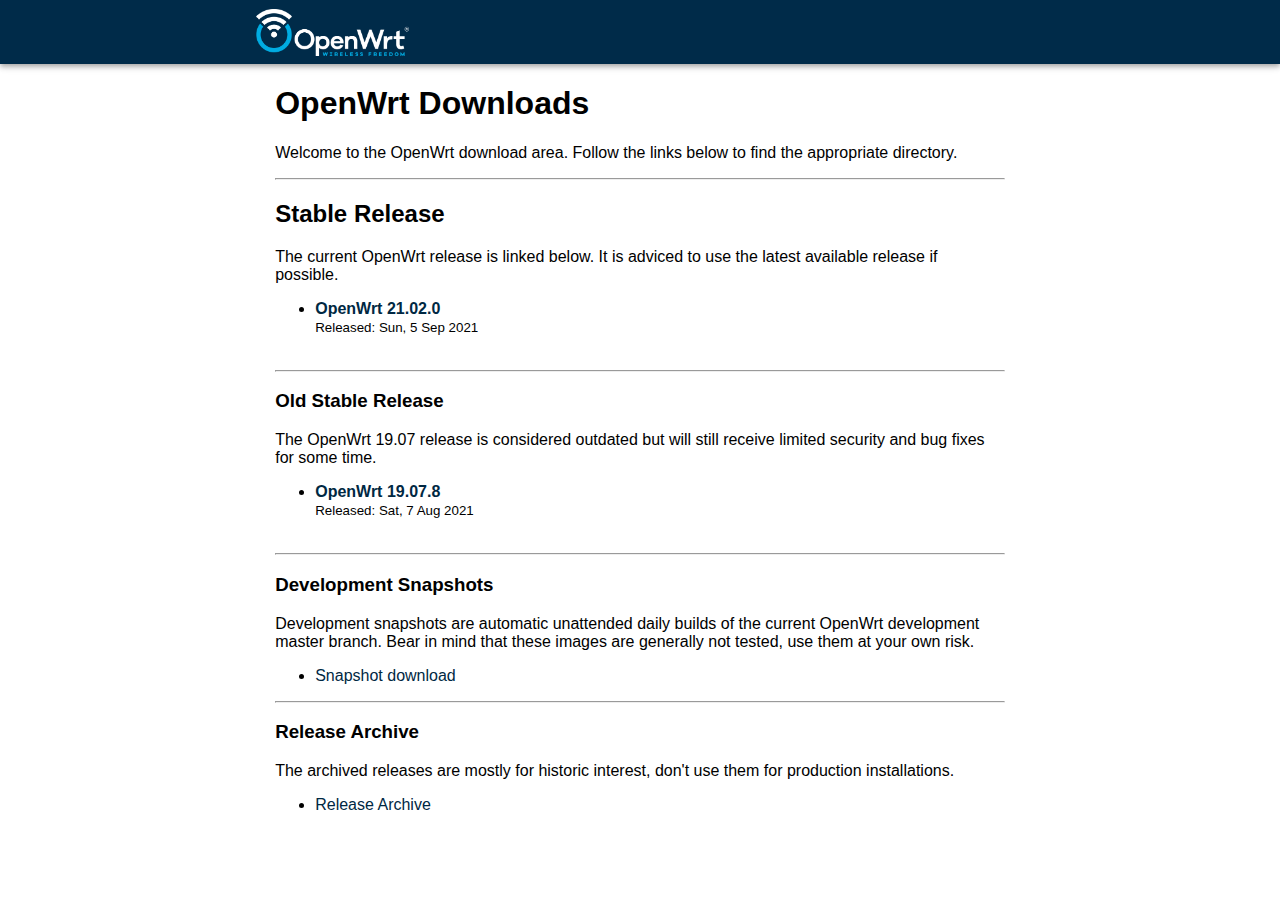
<file: index.html>
<!DOCTYPE html>
<html><head>
<meta charset="utf-8">
<title>OpenWrt Downloads</title>
<link rel="stylesheet" href="/static/style.css">
</head>
<body>
	<header>
		<div>
			<img src="/static/logo.png" alt="Download OpenWrt Firmware">
		</div>
	</header>
	<div class="container">
		<h1>OpenWrt Downloads</h1>
		<p>
			Welcome to the OpenWrt download area. Follow the links below to find the
			appropriate directory.
		</p>
		<hr>

		<h2>Stable Release</h2>
		<p>
			The current OpenWrt release is linked below. It is adviced to use the latest
			available release if possible.
		</p>
		<ul>
			<li>
				<strong><a href="releases/21.02.0/targets/">OpenWrt 21.02.0</a></strong><br>
				<small>Released: Sun, 5 Sep 2021</small><br /><br />
			</li>
		</ul>
		<hr>

		<h3>Old Stable Release</h3>
		<p>
			The OpenWrt 19.07 release is considered outdated but will still receive limited
			security and bug fixes for some time. 
		</p>
		<ul>
			<li>
				<strong><a href="releases/19.07.8/targets/">OpenWrt 19.07.8</a></strong><br>
				<small>Released: Sat, 7 Aug 2021</small><br /><br />
			</li>
		</ul>
		<hr>

		<h3>Development Snapshots</h3>
		<p>
			Development snapshots are automatic unattended daily builds of the current
			OpenWrt development master branch. Bear in mind that these images are generally
			not tested, use them at your own risk.
		</p>
		<ul>
			<li><a href="snapshots/targets/">Snapshot download</a></li>
		</ul>
		<hr>

		<h3>Release Archive</h3>
		<p>
			The archived releases are mostly for historic interest, don't
			use them for production installations.
		</p>
		<ul>
			<li><a href="archive.html">Release Archive</a></li>
		</ul>
	</div>
</body></html>
</file>
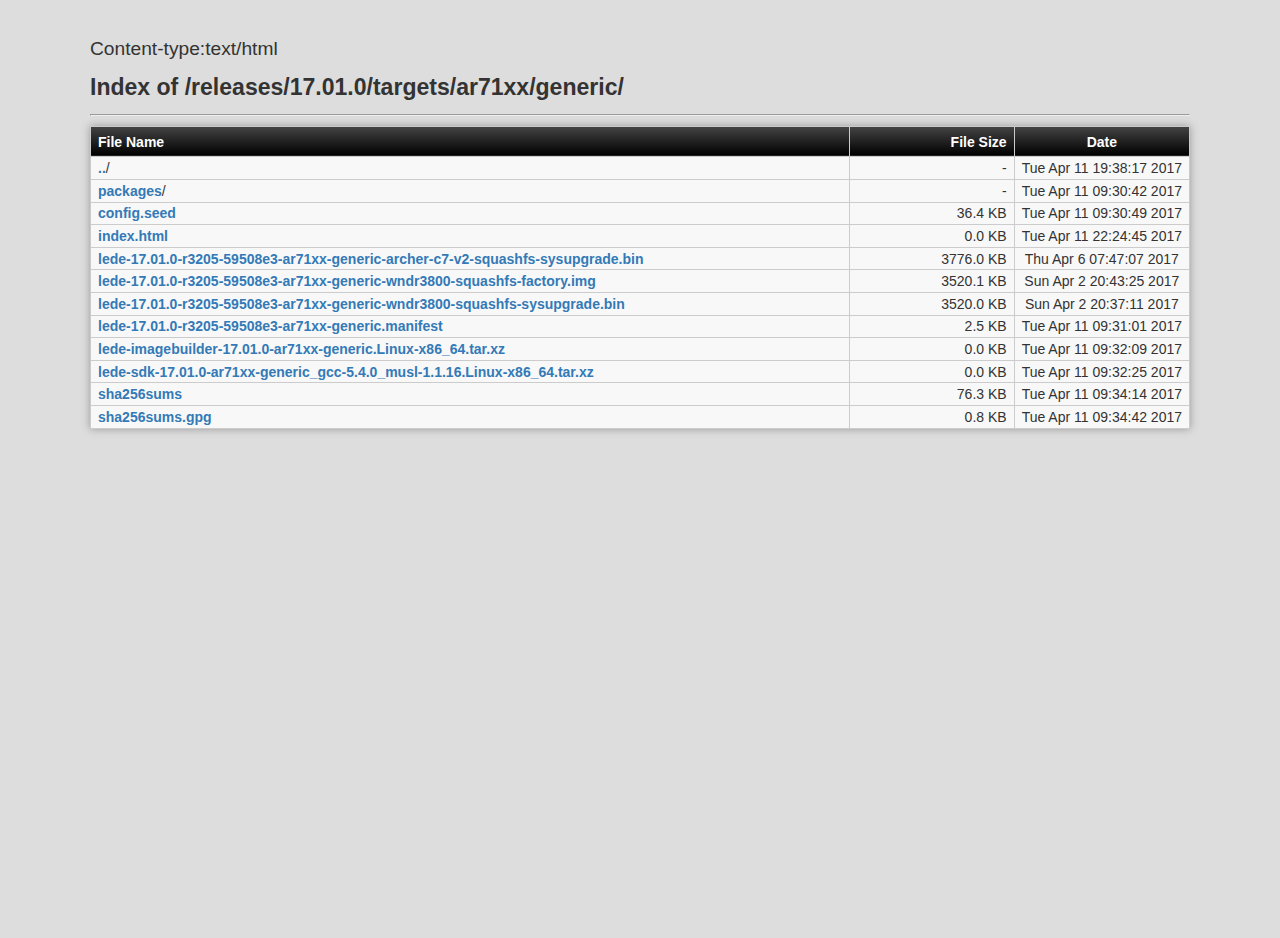
<file: SampleData/index.html>
Content-type:text/html

<html><head><style type="text/css">html, body {
  margin: 0;
  padding: 0;
  height: 100%;
}
body {
  color: #333;
  padding-top: 2em;
  font-family: Helvetica,Arial,sans-serif;
  width: 90%;
  min-width: 700px;
  max-width: 1100px;
  margin: auto;
  font-size: 120%;
  background-color: #ddd;
}
h1 {
  font-size: 120%;
  line-height: 1em;
}
table {
  width: 100%;
  box-shadow: 0 0 0.5em #999;
  margin: 0;
  border: none !important;
  margin-bottom: 2em;
  border-collapse: collapse;
  border-spacing: 0;
}
th {
  background: #000;
  background: -webkit-linear-gradient(top, #444, #000);
  background: -moz-linear-gradient(top, #444, #000);
  background: -ms-linear-gradient(top, #444, #000);
  background: -o-linear-gradient(top, #444, #000);
  background: linear-gradient(top, #444, #000);
  font-size: 14px;
  line-height: 24px;
  border: none;
  text-align: left;
  color: #fff;
}
tr {
  background: rgba(255, 255, 255, 0.8);
}
tr:hover {
  background: rgba(255, 255, 255, 0.6); 
}
th, td {
  font-size: 14px;
  height: 20px;
  vertical-align: middle;
  white-space: nowrap;
  padding: 0.2em 0.5em;
  border: 1px solid #ccc;
}
a:link, a:visited {
  color: #337ab7;
  font-weight: bold;
  text-decoration: none;
}
a:hover, a:active, a:focus {
  color: #23527c;
  text-decoration: underline;
}
.s {
  text-align: right;
  width: 15%;
}
.d {
  text-align: center;
  width: 15%;
}
</style><title>Index of /releases/17.01.0/targets/ar71xx/generic/</title></head><body><h1>Index of /releases/17.01.0/targets/ar71xx/generic/</h1>
<hr><table><tr><th class="n">File Name</th><th class="s">File Size</th><th class="d">Date</th></tr>
<tr><td class="n"><a href="..">..</a>/</td><td class="s">-</td><td class="d">Tue Apr 11 19:38:17 2017</td></tr>
<tr><td class="n"><a href="packages">packages</a>/</td><td class="s">-</td><td class="d">Tue Apr 11 09:30:42 2017</td></tr>
<tr><td class="n"><a href="config.seed">config.seed</a></td><td class="s">36.4 KB</td><td class="d">Tue Apr 11 09:30:49 2017</td></tr>
<tr><td class="n"><a href="index.html">index.html</a></td><td class="s">0.0 KB</td><td class="d">Tue Apr 11 22:24:45 2017</td></tr>
<tr><td class="n"><a href="lede-17.01.0-r3205-59508e3-ar71xx-generic-archer-c7-v2-squashfs-sysupgrade.bin">lede-17.01.0-r3205-59508e3-ar71xx-generic-archer-c7-v2-squashfs-sysupgrade.bin</a></td><td class="s">3776.0 KB</td><td class="d">Thu Apr  6 07:47:07 2017</td></tr>
<tr><td class="n"><a href="lede-17.01.0-r3205-59508e3-ar71xx-generic-wndr3800-squashfs-factory.img">lede-17.01.0-r3205-59508e3-ar71xx-generic-wndr3800-squashfs-factory.img</a></td><td class="s">3520.1 KB</td><td class="d">Sun Apr  2 20:43:25 2017</td></tr>
<tr><td class="n"><a href="lede-17.01.0-r3205-59508e3-ar71xx-generic-wndr3800-squashfs-sysupgrade.bin">lede-17.01.0-r3205-59508e3-ar71xx-generic-wndr3800-squashfs-sysupgrade.bin</a></td><td class="s">3520.0 KB</td><td class="d">Sun Apr  2 20:37:11 2017</td></tr>
<tr><td class="n"><a href="lede-17.01.0-r3205-59508e3-ar71xx-generic.manifest">lede-17.01.0-r3205-59508e3-ar71xx-generic.manifest</a></td><td class="s">2.5 KB</td><td class="d">Tue Apr 11 09:31:01 2017</td></tr>
<tr><td class="n"><a href="lede-imagebuilder-17.01.0-ar71xx-generic.Linux-x86_64.tar.xz">lede-imagebuilder-17.01.0-ar71xx-generic.Linux-x86_64.tar.xz</a></td><td class="s">0.0 KB</td><td class="d">Tue Apr 11 09:32:09 2017</td></tr>
<tr><td class="n"><a href="lede-sdk-17.01.0-ar71xx-generic_gcc-5.4.0_musl-1.1.16.Linux-x86_64.tar.xz">lede-sdk-17.01.0-ar71xx-generic_gcc-5.4.0_musl-1.1.16.Linux-x86_64.tar.xz</a></td><td class="s">0.0 KB</td><td class="d">Tue Apr 11 09:32:25 2017</td></tr>
<tr><td class="n"><a href="sha256sums">sha256sums</a></td><td class="s">76.3 KB</td><td class="d">Tue Apr 11 09:34:14 2017</td></tr>
<tr><td class="n"><a href="sha256sums.gpg">sha256sums.gpg</a></td><td class="s">0.8 KB</td><td class="d">Tue Apr 11 09:34:42 2017</td></tr>
</table></body></html>
</file>
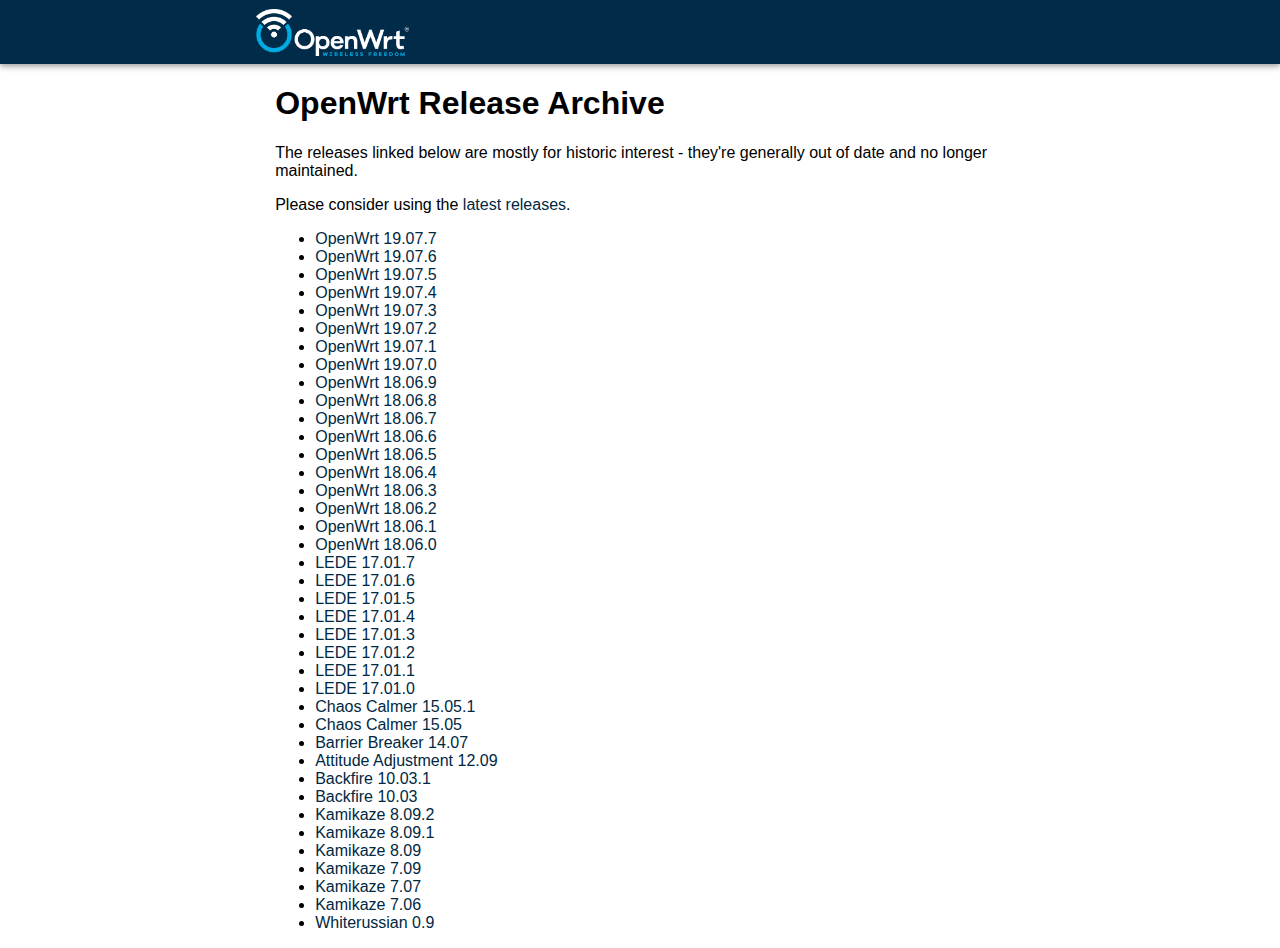
<file: archive.html>
<!DOCTYPE html PUBLIC "-//W3C//DTD HTML 3.2//EN">
<html><head>
<meta http-equiv="content-type" content="text/html; charset=windows-1252">
<title>OpenWrt Downloads</title>
<link rel="stylesheet" href="/static/style.css">
</head>
<body>
	<header>
		<div>
			<img src="/static/logo.png" alt="Download OpenWrt Firmware">
		</div>
	</header>
	<div class="container">
		<h1>OpenWrt Release Archive</h1>
		<p>
			The releases linked below are mostly for historic interest - they're generally
			out of date and no longer maintained.
		</p>
		<p>
			Please consider using the <a href="/index.html">latest releases</a>.
		</p>
		<ul>
			<li><a href="//archive.openwrt.org/releases/19.07.7/targets/">OpenWrt 19.07.7</a></li>
			<li><a href="//archive.openwrt.org/releases/19.07.6/targets/">OpenWrt 19.07.6</a></li>
			<li><a href="//archive.openwrt.org/releases/19.07.5/targets/">OpenWrt 19.07.5</a></li>
			<li><a href="//archive.openwrt.org/releases/19.07.4/targets/">OpenWrt 19.07.4</a></li>
			<li><a href="//archive.openwrt.org/releases/19.07.3/targets/">OpenWrt 19.07.3</a></li>
			<li><a href="//archive.openwrt.org/releases/19.07.2/targets/">OpenWrt 19.07.2</a></li>
			<li><a href="//archive.openwrt.org/releases/19.07.1/targets/">OpenWrt 19.07.1</a></li>
			<li><a href="//archive.openwrt.org/releases/19.07.0/targets/">OpenWrt 19.07.0</a></li>
			<li><a href="//archive.openwrt.org/releases/18.06.9/targets/">OpenWrt 18.06.9</a></li>
			<li><a href="//archive.openwrt.org/releases/18.06.8/targets/">OpenWrt 18.06.8</a></li>
			<li><a href="//archive.openwrt.org/releases/18.06.7/targets/">OpenWrt 18.06.7</a></li>
			<li><a href="//archive.openwrt.org/releases/18.06.6/targets/">OpenWrt 18.06.6</a></li>
			<li><a href="//archive.openwrt.org/releases/18.06.5/targets/">OpenWrt 18.06.5</a></li>
			<li><a href="//archive.openwrt.org/releases/18.06.4/targets/">OpenWrt 18.06.4</a></li>
			<li><a href="//archive.openwrt.org/releases/18.06.3/targets/">OpenWrt 18.06.3</a></li>
			<li><a href="//archive.openwrt.org/releases/18.06.2/targets/">OpenWrt 18.06.2</a></li>
			<li><a href="//archive.openwrt.org/releases/18.06.1/targets/">OpenWrt 18.06.1</a></li>
			<li><a href="//archive.openwrt.org/releases/18.06.0/targets/">OpenWrt 18.06.0</a></li>
			<li><a href="//archive.openwrt.org/releases/17.01.7/targets/">LEDE 17.01.7</a></li>
			<li><a href="//archive.openwrt.org/releases/17.01.6/targets/">LEDE 17.01.6</a></li>
			<li><a href="//archive.openwrt.org/releases/17.01.5/targets/">LEDE 17.01.5</a></li>
			<li><a href="//archive.openwrt.org/releases/17.01.4/targets/">LEDE 17.01.4</a></li>
			<li><a href="//archive.openwrt.org/releases/17.01.3/targets/">LEDE 17.01.3</a></li>
			<li><a href="//archive.openwrt.org/releases/17.01.2/targets/">LEDE 17.01.2</a></li>
			<li><a href="//archive.openwrt.org/releases/17.01.1/targets/">LEDE 17.01.1</a></li>
			<li><a href="//archive.openwrt.org/releases/17.01.0/targets/">LEDE 17.01.0</a></li>
			<li><a href="//archive.openwrt.org/chaos_calmer/15.05.1/">Chaos Calmer 15.05.1</a></li>
			<li><a href="//archive.openwrt.org/chaos_calmer/15.05/">Chaos Calmer 15.05</a></li>
			<li><a href="//archive.openwrt.org/barrier_breaker/14.07/">Barrier Breaker 14.07</a></li>
			<li><a href="//archive.openwrt.org/attitude_adjustment/12.09/">Attitude Adjustment 12.09</a></li>
			<li><a href="//archive.openwrt.org/backfire/10.03.1/">Backfire 10.03.1</a></li>
			<li><a href="//archive.openwrt.org/backfire/10.03/">Backfire 10.03</a></li>
			<li><a href="//archive.openwrt.org/kamikaze/8.09.2/">Kamikaze 8.09.2</a></li>
			<li><a href="//archive.openwrt.org/kamikaze/8.09.1/">Kamikaze 8.09.1</a></li>
			<li><a href="//archive.openwrt.org/kamikaze/8.09/">Kamikaze 8.09</a></li>
			<li><a href="//archive.openwrt.org/kamikaze/7.09/">Kamikaze 7.09</a></li>
			<li><a href="//archive.openwrt.org/kamikaze/7.07/">Kamikaze 7.07</a></li>
			<li><a href="//archive.openwrt.org/kamikaze/7.06/">Kamikaze 7.06</a></li>
			<li><a href="//archive.openwrt.org/whiterussian/0.9/">Whiterussian 0.9</a></li>
		</ul>
	</div>
</body></html>
</file>
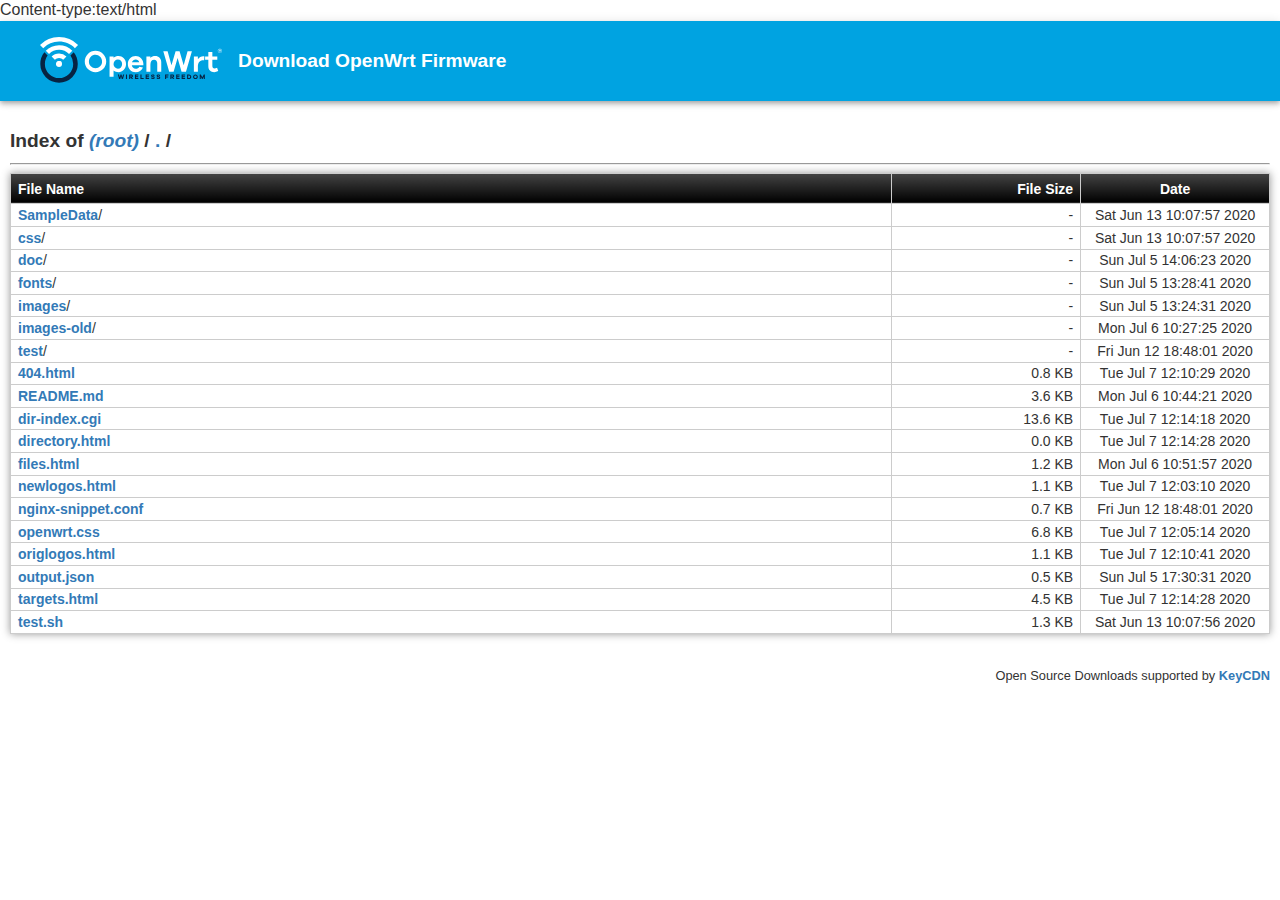
<file: directory.html>
Content-type:text/html

<!DOCTYPE html>
<html lang='en'>
<head>
<meta charset='utf-8'/>
<link rel='stylesheet' href='openwrt.css' />
<title>Index of /./</title>
</head>
<body>
<!-- This directory index page is auto-generated by dir-index.cgi -->
<!-- Do not edit this file -->
      <header>
      <div>
        <img src="images/openwrt-logo-white-and-dark-blue.svg" alt="Logo">
        <div style="flex-grow: 1; text-align: left;">
          <h1>Download OpenWrt Firmware</h1>
        </div>
      </div>
    </header>
<div class='container'>
<h1>Index of <a href="/"><em>(root)</em></a> / <a href="/./">.</a> / </h1>
<hr>
<table>
  <tr><th class="n">File Name</th><th class="s">File Size</th><th class="d">Date</th></tr>
  <tr><td class="n"><a href="SampleData/">SampleData</a>/</td><td class="s">-</td><td class="d">Sat Jun 13 10:07:57 2020</td></tr>
  <tr><td class="n"><a href="css/">css</a>/</td><td class="s">-</td><td class="d">Sat Jun 13 10:07:57 2020</td></tr>
  <tr><td class="n"><a href="doc/">doc</a>/</td><td class="s">-</td><td class="d">Sun Jul  5 14:06:23 2020</td></tr>
  <tr><td class="n"><a href="fonts/">fonts</a>/</td><td class="s">-</td><td class="d">Sun Jul  5 13:28:41 2020</td></tr>
  <tr><td class="n"><a href="images/">images</a>/</td><td class="s">-</td><td class="d">Sun Jul  5 13:24:31 2020</td></tr>
  <tr><td class="n"><a href="images-old/">images-old</a>/</td><td class="s">-</td><td class="d">Mon Jul  6 10:27:25 2020</td></tr>
  <tr><td class="n"><a href="test/">test</a>/</td><td class="s">-</td><td class="d">Fri Jun 12 18:48:01 2020</td></tr>
  <tr><td class="n"><a href="404.html">404.html</a></td><td class="s">0.8 KB</td><td class="d">Tue Jul  7 12:10:29 2020</td></tr>
  <tr><td class="n"><a href="README.md">README.md</a></td><td class="s">3.6 KB</td><td class="d">Mon Jul  6 10:44:21 2020</td></tr>
  <tr><td class="n"><a href="dir-index.cgi">dir-index.cgi</a></td><td class="s">13.6 KB</td><td class="d">Tue Jul  7 12:14:18 2020</td></tr>
  <tr><td class="n"><a href="directory.html">directory.html</a></td><td class="s">0.0 KB</td><td class="d">Tue Jul  7 12:14:28 2020</td></tr>
  <tr><td class="n"><a href="files.html">files.html</a></td><td class="s">1.2 KB</td><td class="d">Mon Jul  6 10:51:57 2020</td></tr>
  <tr><td class="n"><a href="newlogos.html">newlogos.html</a></td><td class="s">1.1 KB</td><td class="d">Tue Jul  7 12:03:10 2020</td></tr>
  <tr><td class="n"><a href="nginx-snippet.conf">nginx-snippet.conf</a></td><td class="s">0.7 KB</td><td class="d">Fri Jun 12 18:48:01 2020</td></tr>
  <tr><td class="n"><a href="openwrt.css">openwrt.css</a></td><td class="s">6.8 KB</td><td class="d">Tue Jul  7 12:05:14 2020</td></tr>
  <tr><td class="n"><a href="origlogos.html">origlogos.html</a></td><td class="s">1.1 KB</td><td class="d">Tue Jul  7 12:10:41 2020</td></tr>
  <tr><td class="n"><a href="output.json">output.json</a></td><td class="s">0.5 KB</td><td class="d">Sun Jul  5 17:30:31 2020</td></tr>
  <tr><td class="n"><a href="targets.html">targets.html</a></td><td class="s">4.5 KB</td><td class="d">Tue Jul  7 12:14:28 2020</td></tr>
  <tr><td class="n"><a href="test.sh">test.sh</a></td><td class="s">1.3 KB</td><td class="d">Sat Jun 13 10:07:56 2020</td></tr>
</table>
  <footer>
    Open Source Downloads supported by <a href='https://www.keycdn.com/'>KeyCDN</a>
  </footer>

</div>
</body></html>
</file>
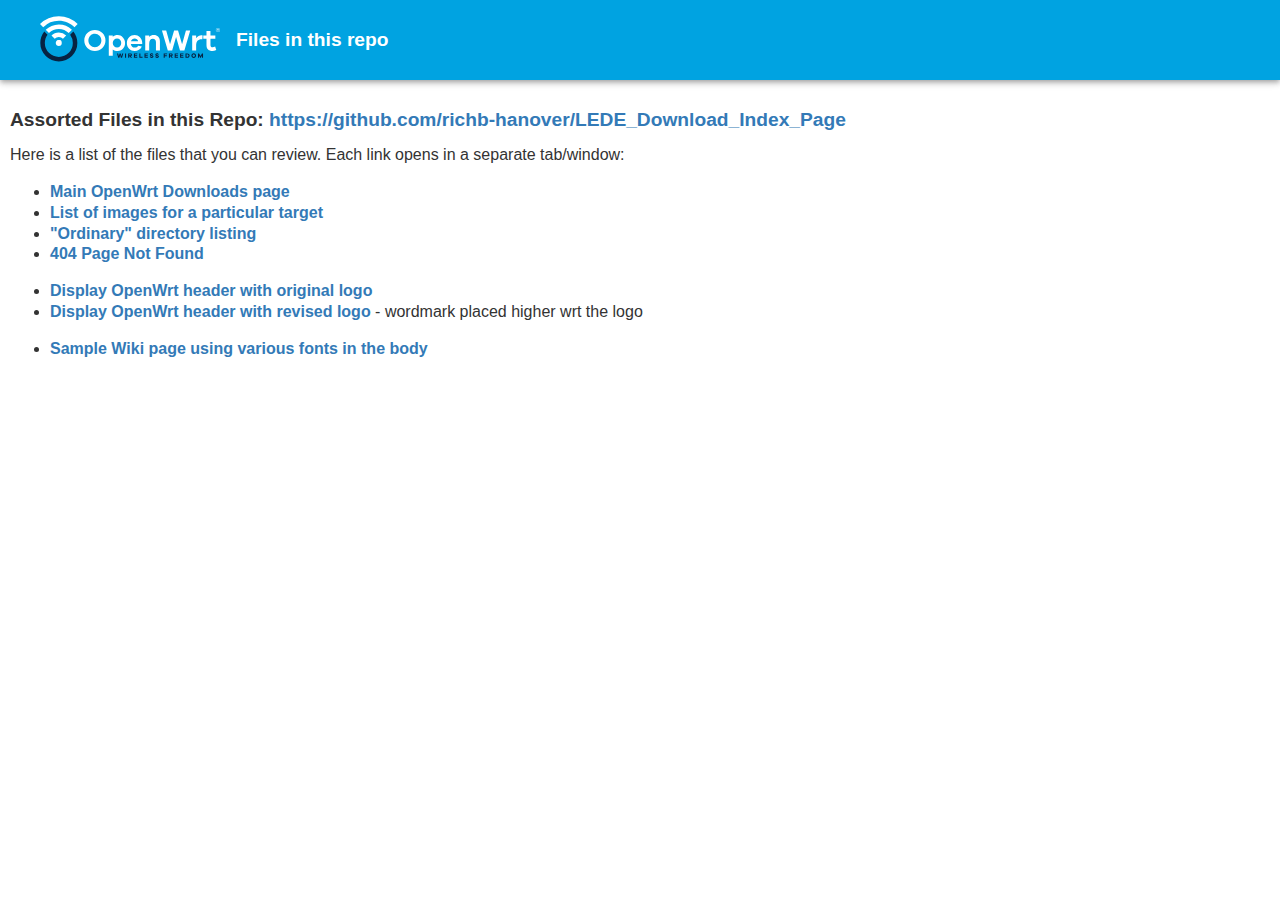
<file: files.html>
<!DOCTYPE html>
<html lang="en">
<head>
	<meta charset='utf-8'/>
	<link rel='stylesheet' href='openwrt.css' />
	<title>Files in this repo</title>
</head>
<body>

<header>
      <div>
        <img src="images/openwrt-logo-white-and-dark-blue.svg" alt="Logo" style="width:180px;">
        <div style="flex-grow: 1; text-align: left;">
          <h1>Files in this repo</h1>
        </div>
      </div>
</header>
<div class="container">
<h1>Assorted Files in this Repo: <a href="https://github.com/richb-hanover/LEDE_Download_Index_Page" target="_blank">https://github.com/richb-hanover/LEDE_Download_Index_Page</a>
</h1>

<p>Here is a list of the files that you can review.
Each link opens in a separate tab/window:

<ul>
<li> <a href="index.html" target="_blank">Main OpenWrt Downloads page</a></li>
<li> <a href="targets.html" target="_blank">List of images for a particular target</a></li>
<li> <a href="directory.html" target="_blank">"Ordinary" directory listing</a></li>
<li> <a href="404.html" target="_blank">404 Page Not Found</a></li>
</ul>
<ul>
<li> <a href="origlogos.html" target="_blank">Display OpenWrt header with original logo</a></li>
<li> <a href="newlogos.html" target="_blank">Display OpenWrt header with revised logo</a> - wordmark placed higher wrt the logo</li>
</ul>
<ul>
<li> <a href="wiki-page.html" target="_blank">Sample Wiki page using various fonts in the body</a></li>
</ul>

</p>
</div>
</body>
</html>
</file>
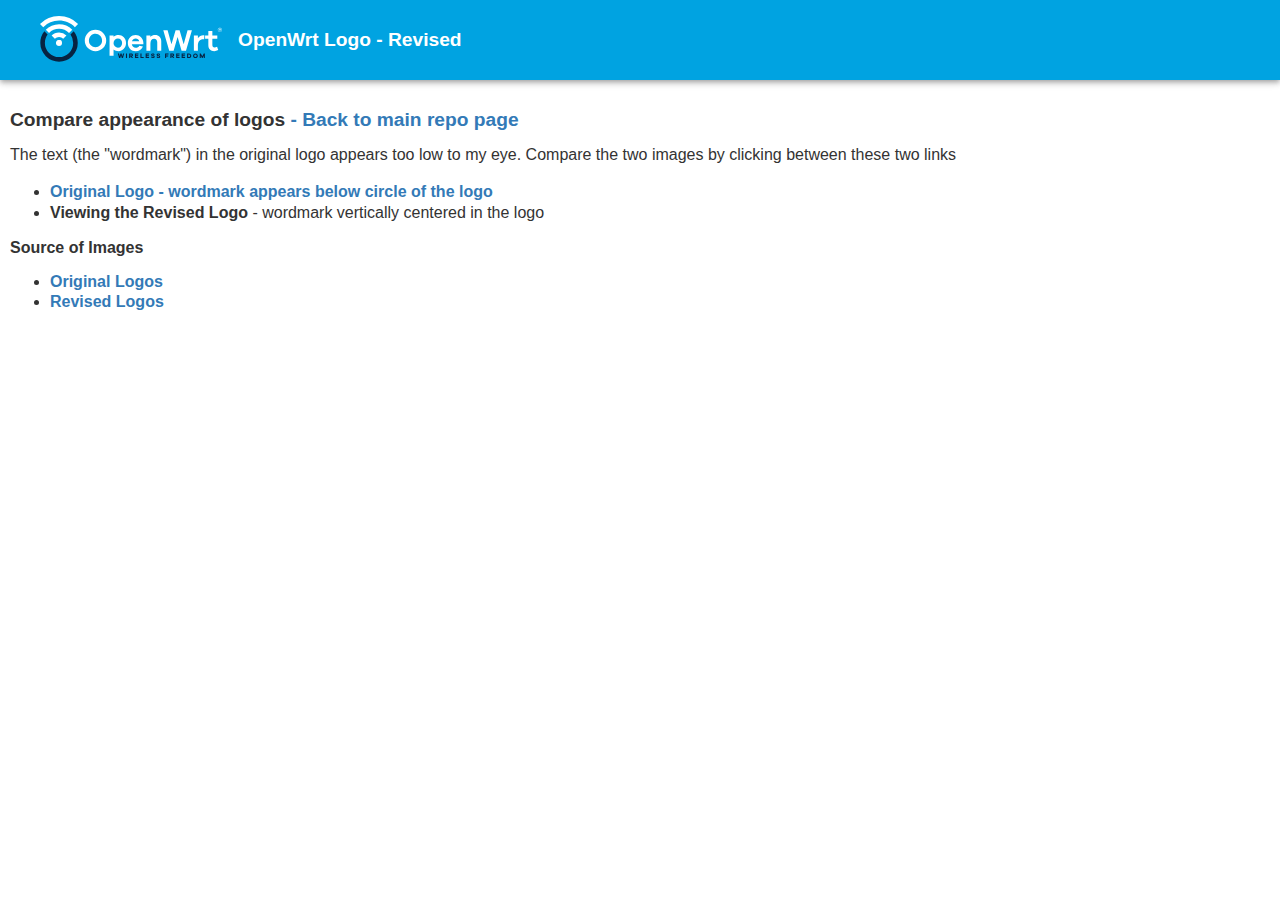
<file: newlogos.html>
<!DOCTYPE html>
<html lang="en">
<head>
	<meta charset='utf-8'/>
	<link rel='stylesheet' href='openwrt.css' />
	<title>OpenWrt Logo Comparison</title>
</head>
<body>

<header>
      <div>
        <img src="images-revised/openwrt-logo-white-and-dark-blue.svg" alt="Logo" >
        <div style="flex-grow: 1; text-align: left;">
          <h1>OpenWrt Logo - Revised</h1>
        </div>
      </div>
</header>
<div class="container">
<h1>Compare appearance of logos <a href="./files.html">- Back to main repo page</a></h1>

<p> The text (the "wordmark") in the original logo appears too low to my eye. 
Compare the two images by clicking between these two links
</p>
<ul>
<li> <a href="origlogos.html"> Original Logo - wordmark appears below circle of the logo</a> </li>
<li> <b>Viewing the Revised Logo</b> - wordmark vertically centered in the logo</li>
</ul>

<h2>Source of Images</h2>
<ul>
<li> <a href="https://gist.github.com/jow-/503002651aa3ee3e8803b5ad29abf7ca" target="_blank">Original Logos</a>
<li> <a href="https://github.com/richb-hanover/LEDE_Download_Index_Page/tree/master/images-revised" target="_blank">Revised Logos</a>
</ul>

</div>
</body>
</html>
</file>
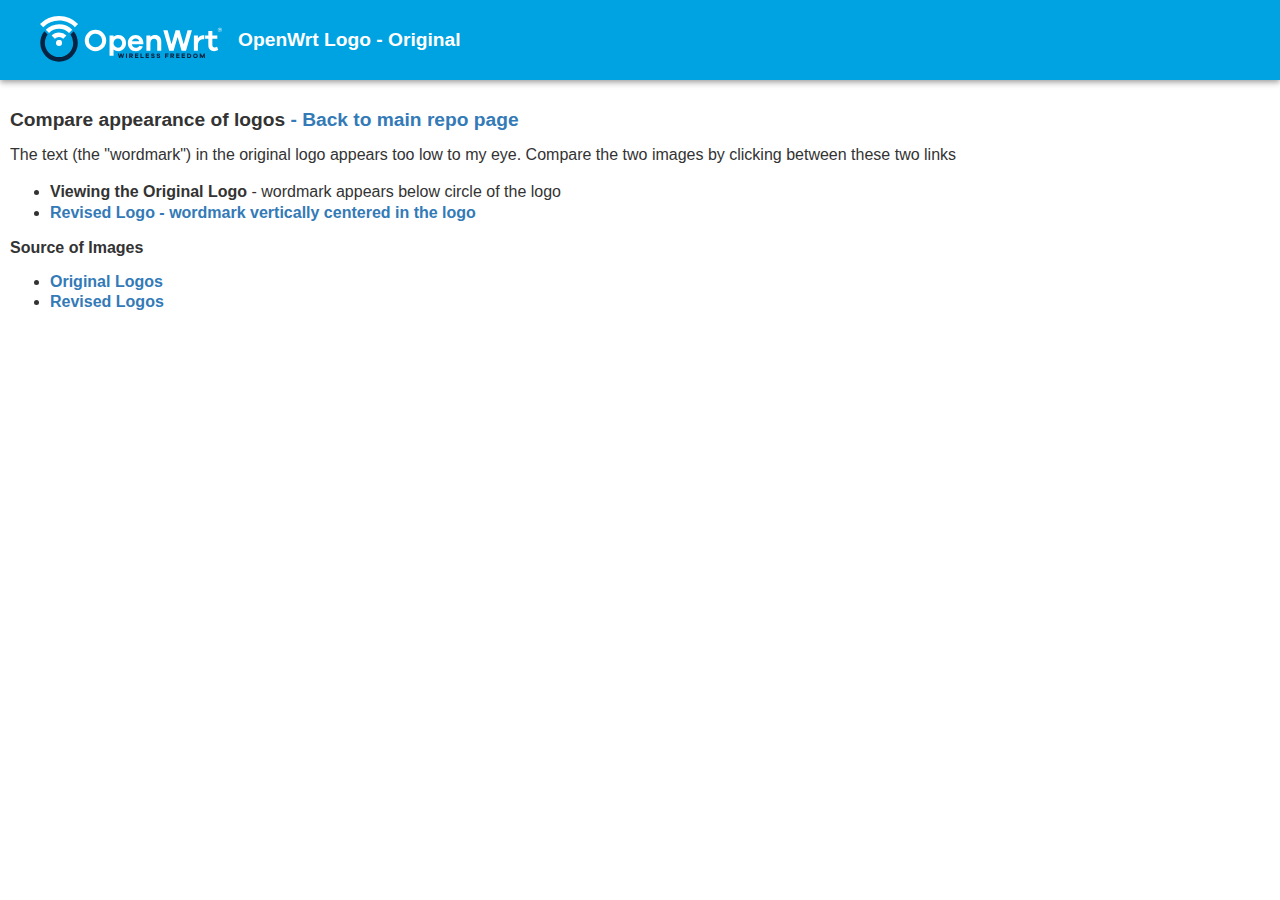
<file: origlogos.html>
<!DOCTYPE html>
<html lang="en">
<head>
	<meta charset='utf-8'/>
	<link rel='stylesheet' href='openwrt.css' />
	<title>OpenWrt Logo Comparison</title>
</head>
<body>

<header>
      <div>
        <img src="images/openwrt-logo-white-and-dark-blue.svg" alt="Logo" >
        <div style="flex-grow: 1; text-align: left;">
          <h1>OpenWrt Logo - Original</h1>
        </div>
      </div>
</header>

<div class="container">
<h1>Compare appearance of logos <a href="./files.html">- Back to main repo page</a></h1>

<p> The text (the "wordmark") in the original logo appears too low to my eye. 
Compare the two images by clicking between these two links
</p>
<ul>
<li> <b>Viewing the Original Logo</b> - wordmark appears below circle of the logo </li>
<li> <a href="newlogos.html"> Revised Logo - wordmark vertically centered in the logo</a></li>
</ul>

<h2>Source of Images</h2>
<ul>
<li> <a href="https://gist.github.com/jow-/503002651aa3ee3e8803b5ad29abf7ca" target="_blank">Original Logos</a>
<li> <a href="https://github.com/richb-hanover/LEDE_Download_Index_Page/tree/master/images-revised" target="_blank">Revised Logos</a>
</ul>
</div>
</body>
</html>
</file>
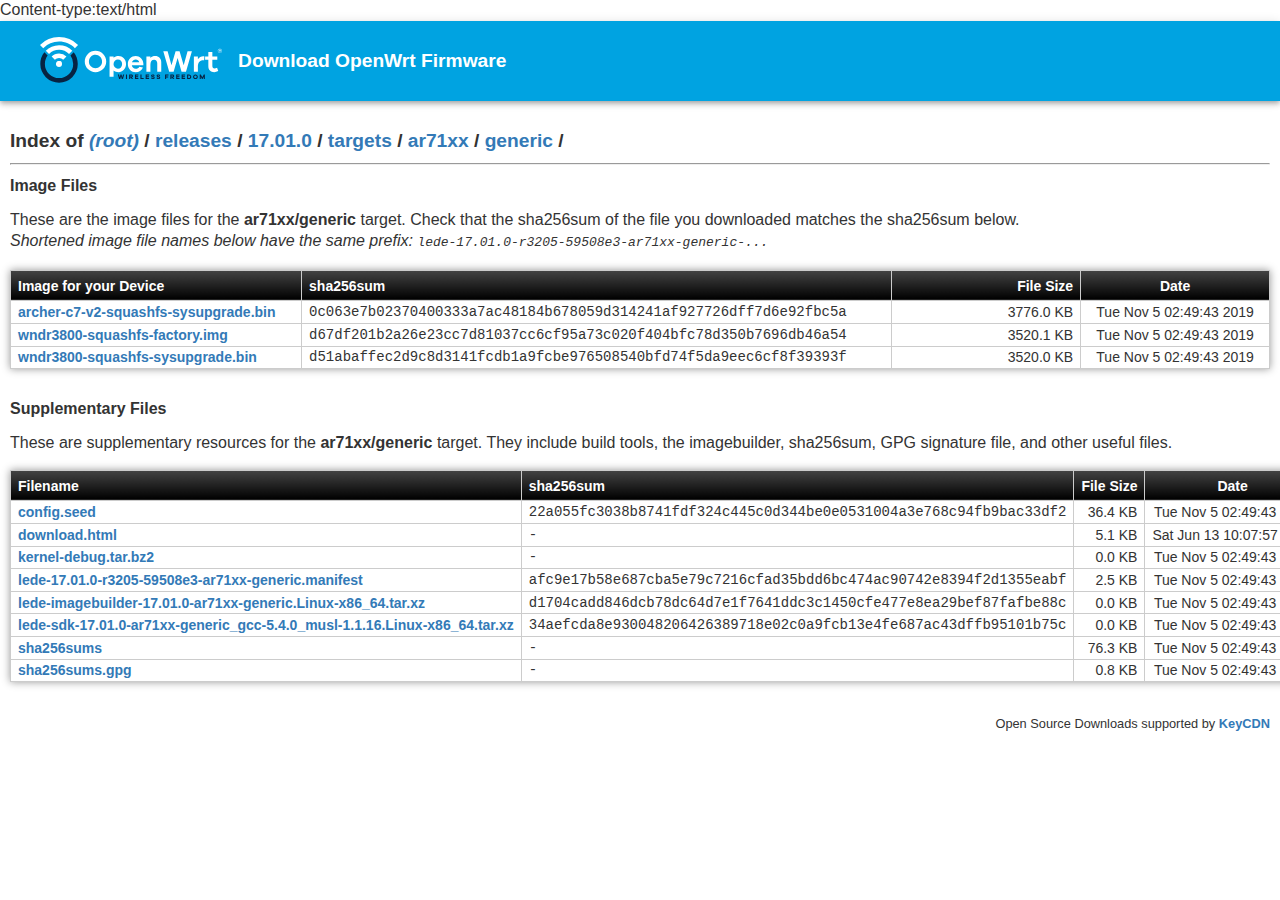
<file: targets.html>
Content-type:text/html

<!DOCTYPE html>
<html lang='en'>
<head>
<meta charset='utf-8'/>
<link rel='stylesheet' href='openwrt.css' />
<title>Index of /releases/17.01.0/targets/ar71xx/generic/</title>
</head>
<body>
<!-- This directory index page is auto-generated by dir-index.cgi -->
<!-- Do not edit this file -->
      <header>
      <div>
        <img src="images/openwrt-logo-white-and-dark-blue.svg" alt="Logo">
        <div style="flex-grow: 1; text-align: left;">
          <h1>Download OpenWrt Firmware</h1>
        </div>
      </div>
    </header>
<div class='container'>
<h1>Index of <a href="/"><em>(root)</em></a> / <a href="/releases/">releases</a> / <a href="/releases/17.01.0/">17.01.0</a> / <a href="/releases/17.01.0/targets/">targets</a> / <a href="/releases/17.01.0/targets/ar71xx/">ar71xx</a> / <a href="/releases/17.01.0/targets/ar71xx/generic/">generic</a> / </h1>
<hr>
  <h2>Image Files</h2>
  <p>These are the image files for the <b>ar71xx/generic</b> target.
  Check that the sha256sum of the file you downloaded matches the sha256sum below.<br />
  <i>Shortened image file names below have the same prefix: <code>lede-17.01.0-r3205-59508e3-ar71xx-generic-...</code></i>
  </p>
<table>
  <tr><th class="n">Image for your Device</th><th>sha256sum</th><th class="s">File Size</th><th class="d">Date</th></tr>
  <tr><td class="n"><a href="lede-17.01.0-r3205-59508e3-ar71xx-generic-archer-c7-v2-squashfs-sysupgrade.bin">archer-c7-v2-squashfs-sysupgrade.bin</a></td><td class="sh">0c063e7b02370400333a7ac48184b678059d314241af927726dff7d6e92fbc5a</td><td class="s">3776.0 KB</td><td class="d">Tue Nov  5 02:49:43 2019</td></tr>
  <tr><td class="n"><a href="lede-17.01.0-r3205-59508e3-ar71xx-generic-wndr3800-squashfs-factory.img">wndr3800-squashfs-factory.img</a></td><td class="sh">d67df201b2a26e23cc7d81037cc6cf95a73c020f404bfc78d350b7696db46a54</td><td class="s">3520.1 KB</td><td class="d">Tue Nov  5 02:49:43 2019</td></tr>
  <tr><td class="n"><a href="lede-17.01.0-r3205-59508e3-ar71xx-generic-wndr3800-squashfs-sysupgrade.bin">wndr3800-squashfs-sysupgrade.bin</a></td><td class="sh">d51abaffec2d9c8d3141fcdb1a9fcbe976508540bfd74f5da9eec6cf8f39393f</td><td class="s">3520.0 KB</td><td class="d">Tue Nov  5 02:49:43 2019</td></tr>
</table>
  <h2>Supplementary Files</h2>
  <p>These are supplementary resources for the <b>ar71xx/generic</b> target.
  They include build tools, the imagebuilder, sha256sum, GPG signature file, and other useful files. </p>
<table>
  <tr><th class="n">Filename</th><th>sha256sum</th><th class="s">File Size</th><th class="d">Date</th></tr>
  <tr><td class="n"><a href="config.seed">config.seed</a></td><td class="sh">22a055fc3038b8741fdf324c445c0d344be0e0531004a3e768c94fb9bac33df2</td><td class="s">36.4 KB</td><td class="d">Tue Nov  5 02:49:43 2019</td></tr>
  <tr><td class="n"><a href="download.html">download.html</a></td><td class="sh">-</td><td class="s">5.1 KB</td><td class="d">Sat Jun 13 10:07:57 2020</td></tr>
  <tr><td class="n"><a href="kernel-debug.tar.bz2">kernel-debug.tar.bz2</a></td><td class="sh">-</td><td class="s">0.0 KB</td><td class="d">Tue Nov  5 02:49:43 2019</td></tr>
  <tr><td class="n"><a href="lede-17.01.0-r3205-59508e3-ar71xx-generic.manifest">lede-17.01.0-r3205-59508e3-ar71xx-generic.manifest</a></td><td class="sh">afc9e17b58e687cba5e79c7216cfad35bdd6bc474ac90742e8394f2d1355eabf</td><td class="s">2.5 KB</td><td class="d">Tue Nov  5 02:49:43 2019</td></tr>
  <tr><td class="n"><a href="lede-imagebuilder-17.01.0-ar71xx-generic.Linux-x86_64.tar.xz">lede-imagebuilder-17.01.0-ar71xx-generic.Linux-x86_64.tar.xz</a></td><td class="sh">d1704cadd846dcb78dc64d7e1f7641ddc3c1450cfe477e8ea29bef87fafbe88c</td><td class="s">0.0 KB</td><td class="d">Tue Nov  5 02:49:43 2019</td></tr>
  <tr><td class="n"><a href="lede-sdk-17.01.0-ar71xx-generic_gcc-5.4.0_musl-1.1.16.Linux-x86_64.tar.xz">lede-sdk-17.01.0-ar71xx-generic_gcc-5.4.0_musl-1.1.16.Linux-x86_64.tar.xz</a></td><td class="sh">34aefcda8e930048206426389718e02c0a9fcb13e4fe687ac43dffb95101b75c</td><td class="s">0.0 KB</td><td class="d">Tue Nov  5 02:49:43 2019</td></tr>
  <tr><td class="n"><a href="sha256sums">sha256sums</a></td><td class="sh">-</td><td class="s">76.3 KB</td><td class="d">Tue Nov  5 02:49:43 2019</td></tr>
  <tr><td class="n"><a href="sha256sums.gpg">sha256sums.gpg</a></td><td class="sh">-</td><td class="s">0.8 KB</td><td class="d">Tue Nov  5 02:49:43 2019</td></tr>
</table>
  <footer>
    Open Source Downloads supported by <a href='https://www.keycdn.com/'>KeyCDN</a>
  </footer>

</div>
</body></html>
</file>
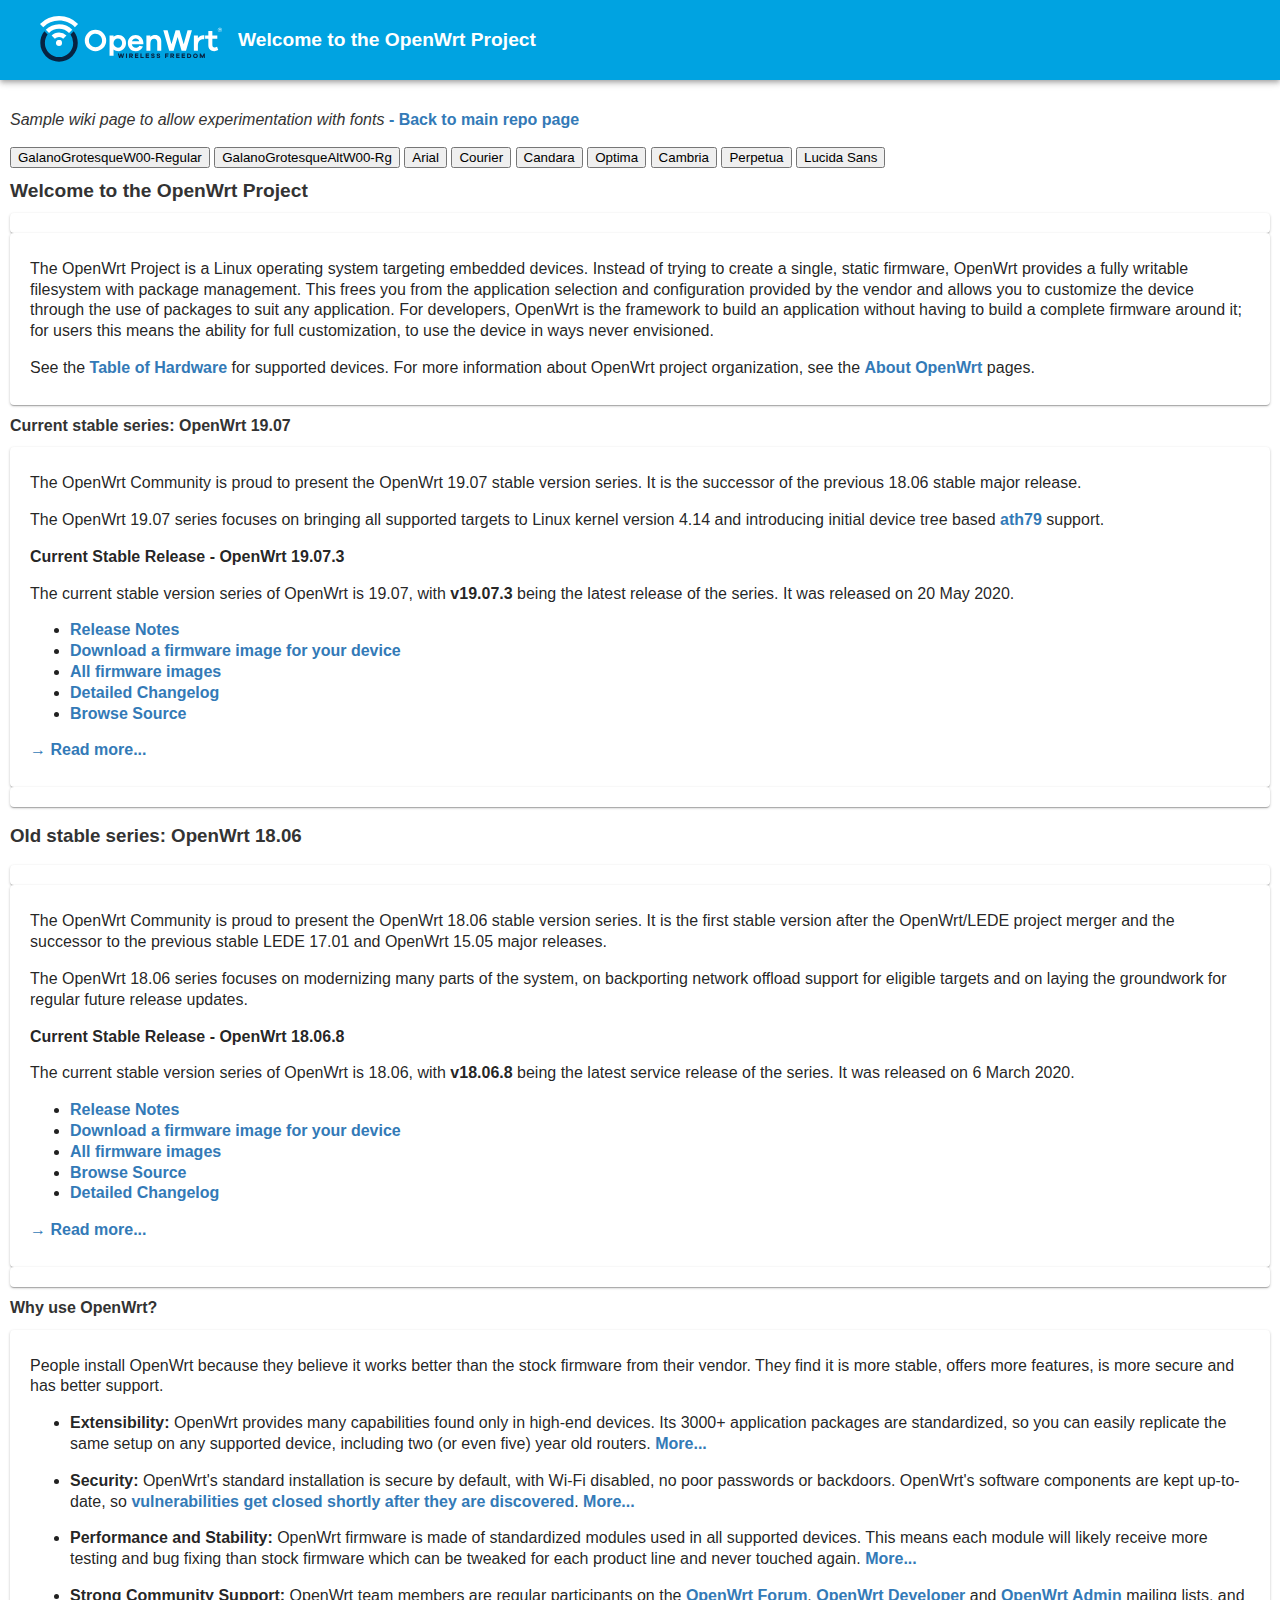
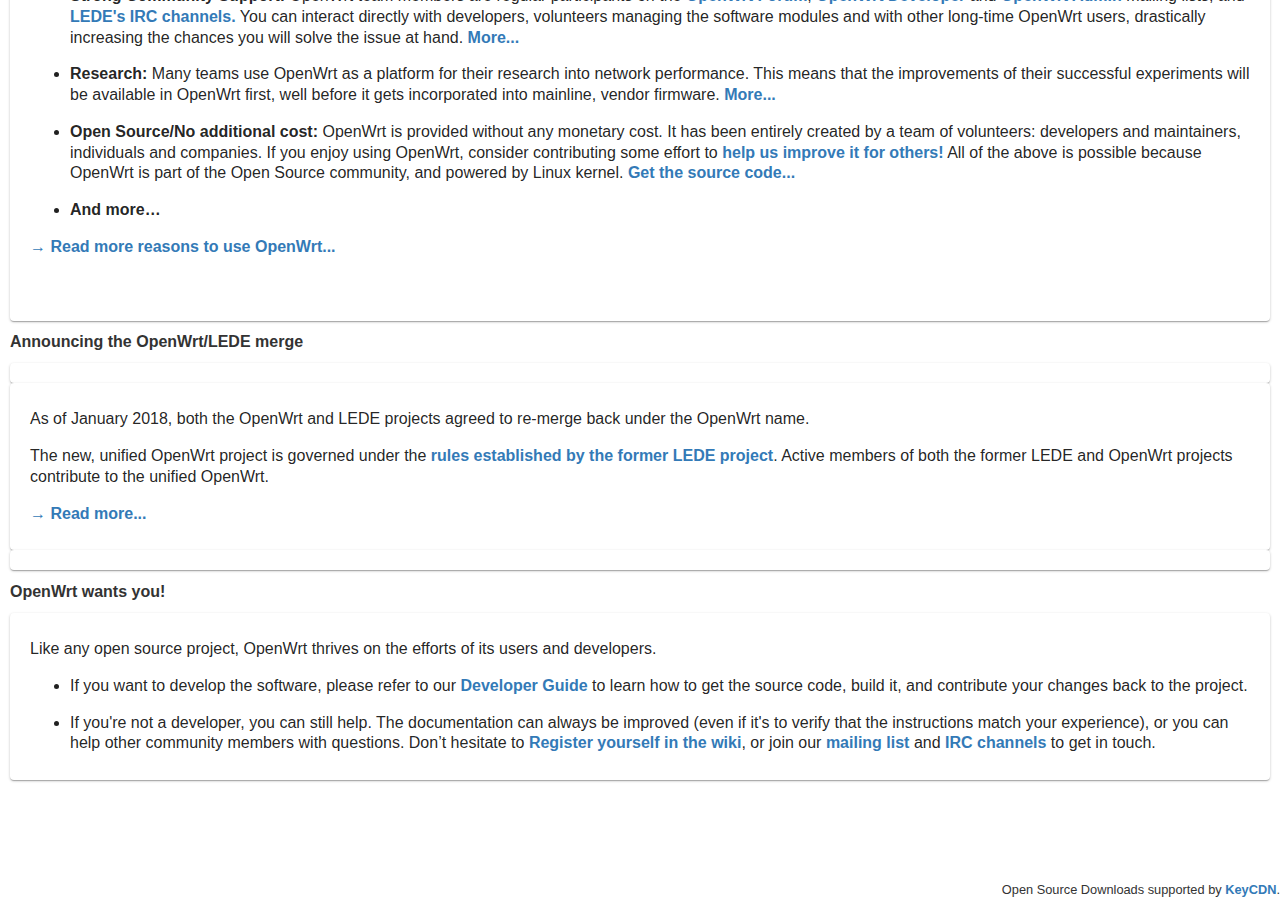
<file: wiki-page.html>
<!DOCTYPE html>
<html lang="en">
<head>
	<meta charset='utf-8'/>
	<link rel='stylesheet' href='openwrt.css' />
	<title>Welcome to OpenWrt</title>
</head>
<body>

<header>
      <div>
        <img src="images/openwrt-logo-white-and-dark-blue.svg" alt="Logo" >
        <div style="flex-grow: 1; text-align: left;">
          <h1>Welcome to the OpenWrt Project</h1>
        </div>
      </div>
</header>
<div class="container">
	<p><i>Sample wiki page to allow experimentation with fonts</i> <a href="./files.html">- Back to main repo page</a></p>

<button onclick="setFont(this)">GalanoGrotesqueW00-Regular</button>
<button onclick="setFont(this)">GalanoGrotesqueAltW00-Rg</button>
<button onclick="setFont(this)">Arial</button>
<button onclick="setFont(this)">Courier</button>
<button onclick="setFont(this)">Candara</button>
<button onclick="setFont(this)">Optima</button>
<button onclick="setFont(this)">Cambria</button>
<button onclick="setFont(this)">Perpetua</button>
<button onclick="setFont(this)">Lucida Sans</button>

<script>
	function setFont(obj) { 
		font = obj.innerHTML
		document.getElementsByTagName('body')[0].style.fontFamily = font;
		document.getElementById("fontname").textContext = font;
	}
</script>

<!-- wikipage start -->                    
<h1 class="sectionedit1" id="welcome_to_the_openwrt_project">Welcome to the OpenWrt Project</h1>

<div id="fontname"></div>

<div class="level1">

<p>
The OpenWrt Project is a Linux operating system targeting embedded devices. Instead of trying to create a single, static firmware, OpenWrt provides a fully writable filesystem with package management. This frees you from the application selection and configuration provided by the vendor and allows you to customize the device through the use of packages to suit any application. For developers, OpenWrt is the framework to build an application without having to build a complete firmware around it; for users this means the ability for full customization, to use the device in ways never envisioned.
</p>

<p>
See the <a href="/toh/start" class="wikilink1" title="toh:start" data-wiki-id="toh:start">Table of Hardware</a> for supported devices. For more information about OpenWrt project organization, see the <a href="/about" class="wikilink1" title="about" data-wiki-id="about">About OpenWrt</a> pages.
</p>

</div>

<h2 class="sectionedit2" id="current_stable_seriesopenwrt_1907">Current stable series: OpenWrt 19.07</h2>

<div class="plugin_include_content plugin_include__releases:19.07:start">
<div class="level2">

<p>
The OpenWrt Community is proud to present the OpenWrt 19.07 stable version series. It is the successor of the previous 18.06 stable major release.
</p>

<p>
The OpenWrt 19.07 series focuses on bringing all supported targets to Linux kernel version 4.14 and introducing initial device tree based <a href="/docs/techref/targets/ath79" class="wikilink1" title="docs:techref:targets:ath79" data-wiki-id="docs:techref:targets:ath79">ath79</a> support.
</p>

<p>
<strong>Current Stable Release - OpenWrt 19.07.3</strong>
</p>

<p>
The current stable version series of OpenWrt is 19.07, with <strong>v19.07.3</strong> being the latest release of the series. It was released on 20 May 2020.
</p>
<ul>
<li class="level1"><div class="li"> <strong><a href="/releases/19.07/notes-19.07.3" class="wikilink1" title="releases:19.07:notes-19.07.3" data-wiki-id="releases:19.07:notes-19.07.3">Release Notes</a></strong></div>
</li>
<li class="level1"><div class="li"> <strong><a href="/toh/views/toh_fwdownload?dataflt%5B0%5D=supported%20current%20rel_%3D19.07.3" class="wikilink1" title="toh:views:toh_fwdownload" data-wiki-id="toh:views:toh_fwdownload">Download a firmware image for your device</a></strong></div>
</li>
<li class="level1"><div class="li"> <a href="https://downloads.openwrt.org/releases/19.07.3/targets/" class="urlextern" title="https://downloads.openwrt.org/releases/19.07.3/targets/" rel="ugc nofollow">All firmware images</a></div>
</li>
<li class="level1"><div class="li"> <a href="/releases/19.07/changelog-19.07.3" class="wikilink1" title="releases:19.07:changelog-19.07.3" data-wiki-id="releases:19.07:changelog-19.07.3">Detailed Changelog</a></div>
</li>
<li class="level1"><div class="li"> <a href="https://git.openwrt.org/?p=openwrt/openwrt.git;a=shortlog;h=refs/tags/v19.07.3" class="urlextern" title="https://git.openwrt.org/?p=openwrt/openwrt.git;a=shortlog;h=refs/tags/v19.07.3" rel="ugc nofollow">Browse Source</a></div>
</li>
</ul>

<p class="include_readmore">
<a href="/releases/19.07/start" class="wikilink1" title="releases:19.07:start" data-wiki-id="releases:19.07:start">→ Read more...</a>
</p>

</div>
</div>
<div class="level2">

</div>

<h3 class="sectionedit5" id="old_stable_seriesopenwrt_1806">Old stable series: OpenWrt 18.06</h3>
<div class="level3">

</div>
<div class="plugin_include_content plugin_include__releases:18.06:start">
<div class="level3">

<p>
The OpenWrt Community is proud to present the OpenWrt 18.06 stable version series. It is the first stable version after the OpenWrt/LEDE project merger and the successor to the previous stable LEDE 17.01 and OpenWrt 15.05 major releases.
</p>

<p>
The OpenWrt 18.06 series focuses on modernizing many parts of the system, on backporting network offload support for eligible targets and on laying the groundwork for regular future release updates.
</p>

<p>
<strong>Current Stable Release - OpenWrt 18.06.8</strong>
</p>

<p>
The current stable version series of OpenWrt is 18.06, with <strong>v18.06.8</strong> being the latest service release of the series. It was released on 6 March 2020.
</p>
<ul>
<li class="level1"><div class="li"> <strong><a href="/releases/18.06/notes-18.06.8" class="wikilink1" title="releases:18.06:notes-18.06.8" data-wiki-id="releases:18.06:notes-18.06.8">Release Notes</a></strong></div>
</li>
<li class="level1"><div class="li"> <a href="/toh/views/toh_fwdownload?dataflt%5B0%5D=supported%20current%20rel_%3D18.06.8" class="wikilink1" title="toh:views:toh_fwdownload" data-wiki-id="toh:views:toh_fwdownload">Download a firmware image for your device</a></div>
</li>
<li class="level1"><div class="li"> <a href="https://downloads.openwrt.org/releases/18.06.8/targets/" class="urlextern" title="https://downloads.openwrt.org/releases/18.06.8/targets/" rel="ugc nofollow">All firmware images</a></div>
</li>
<li class="level1"><div class="li"> <a href="https://git.openwrt.org/?p=openwrt/openwrt.git;a=shortlog;h=refs/tags/v18.06.8" class="urlextern" title="https://git.openwrt.org/?p=openwrt/openwrt.git;a=shortlog;h=refs/tags/v18.06.8" rel="ugc nofollow">Browse Source</a></div>
</li>
<li class="level1"><div class="li"> <a href="/releases/18.06/changelog-18.06.8" class="wikilink1" title="releases:18.06:changelog-18.06.8" data-wiki-id="releases:18.06:changelog-18.06.8">Detailed Changelog</a></div>
</li>
</ul>

<p class="include_readmore">
<a href="/releases/18.06/start" class="wikilink1" title="releases:18.06:start" data-wiki-id="releases:18.06:start">→ Read more...</a>
</p>

</div>
</div>
<div class="level3">

</div>

<h2 class="sectionedit8" id="why_use_openwrt">Why use OpenWrt?</h2>
<div class="level2">

<p>
People install OpenWrt because they believe it works better than the stock firmware from their vendor. They find it is more stable, offers more features, is more secure and has better support.
</p>
<ul>
<li class="level1"><div class="li"> <strong>Extensibility:</strong> OpenWrt provides many capabilities found only in high-end devices. Its 3000+ application packages are standardized, so you can easily replicate the same setup on any supported device, including two (or even five) year old routers. <a href="/reasons_to_use_openwrt#extensibility" class="wikilink1" title="reasons_to_use_openwrt" data-wiki-id="reasons_to_use_openwrt">More...</a></div>
</li>
</ul>
<ul>
<li class="level1"><div class="li"> <strong>Security:</strong> OpenWrt&#039;s standard installation is secure by default, with Wi-Fi disabled, no poor passwords or backdoors. OpenWrt&#039;s software components are kept up-to-date, so <a href="/advisory/start" class="wikilink1" title="advisory:start" data-wiki-id="advisory:start">vulnerabilities get closed shortly after they are discovered</a>. <a href="/reasons_to_use_openwrt#security" class="wikilink1" title="reasons_to_use_openwrt" data-wiki-id="reasons_to_use_openwrt">More...</a></div>
</li>
</ul>
<ul>
<li class="level1"><div class="li"> <strong>Performance and Stability:</strong> OpenWrt firmware is made of standardized modules used in all supported devices. This means each module will likely receive more testing and bug fixing than stock firmware which can be tweaked for each product line and never touched again. <a href="/reasons_to_use_openwrt#performance_stability" class="wikilink1" title="reasons_to_use_openwrt" data-wiki-id="reasons_to_use_openwrt">More...</a></div>
</li>
</ul>
<ul>
<li class="level1"><div class="li"> <strong>Strong Community Support:</strong> OpenWrt team members are regular participants on the <a href="https://forum.openwrt.org" class="urlextern" title="https://forum.openwrt.org" rel="ugc nofollow">OpenWrt Forum</a>, <a href="https://lists.openwrt.org/mailman/listinfo/openwrt-devel" class="urlextern" title="https://lists.openwrt.org/mailman/listinfo/openwrt-devel" rel="ugc nofollow">OpenWrt Developer</a> and <a href="https://lists.openwrt.org/mailman/listinfo/openwrt-adm" class="urlextern" title="https://lists.openwrt.org/mailman/listinfo/openwrt-adm" rel="ugc nofollow">OpenWrt Admin</a> mailing lists, and <a href="/contact#irc_channels" class="wikilink1" title="contact" data-wiki-id="contact">LEDE&#039;s IRC channels.</a> You can interact directly with developers, volunteers managing the software modules and with other long-time OpenWrt users, drastically increasing the chances you will solve the issue at hand. <a href="/contact" class="wikilink1" title="contact" data-wiki-id="contact">More...</a></div>
</li>
</ul>
<ul>
<li class="level1"><div class="li"> <strong>Research:</strong> Many teams use OpenWrt as a platform for their research into network performance. This means that the improvements of their successful experiments will be available in OpenWrt first, well before it gets incorporated into mainline, vendor firmware. <a href="/reasons_to_use_openwrt#research_platform" class="wikilink1" title="reasons_to_use_openwrt" data-wiki-id="reasons_to_use_openwrt">More...</a></div>
</li>
</ul>
<ul>
<li class="level1"><div class="li"> <strong>Open Source/No additional cost:</strong> OpenWrt is provided without any monetary cost. It has been entirely created by a team of volunteers: developers and maintainers, individuals and companies. If you enjoy using OpenWrt, consider contributing some effort to <a href="#openwrt_wants_you" title="start ↵" class="wikilink1">help us improve it for others!</a> All of the above is possible because OpenWrt is part of the Open Source community, and powered by Linux kernel. <a href="https://git.openwrt.org" class="urlextern" title="https://git.openwrt.org" rel="ugc nofollow">Get the source code...</a></div>
</li>
</ul>
<ul>
<li class="level1"><div class="li"> <strong>And more…</strong></div>
</li>
</ul>
<div class="wrap_right plugin_wrap">
<p>
<a href="/reasons_to_use_openwrt#configuration" class="wikilink1" title="reasons_to_use_openwrt" data-wiki-id="reasons_to_use_openwrt">→ Read more reasons to use OpenWrt...</a>
</p>
</div>
<p>
<br/>

</p>

</div>

<h2 class="sectionedit11" id="announcing_the_openwrtlede_merge">Announcing the OpenWrt/LEDE merge</h2>
<div class="level2">

</div>
<div class="plugin_include_content plugin_include__about">
<div class="level2">

<p>
As of January 2018, both the OpenWrt and LEDE projects agreed to re-merge back under the OpenWrt name.
</p>

<p>
The new, unified OpenWrt project is governed under the <a href="/rules" class="wikilink1" title="rules" data-wiki-id="rules">rules established by the former LEDE project</a>. Active members of both the former LEDE and OpenWrt projects contribute to the unified OpenWrt.
</p>

<p class="include_readmore">
<a href="/about" class="wikilink1" title="about" data-wiki-id="about">→ Read more...</a>
</p>

</div>
</div>
<div class="level2">

</div>

<h2 class="sectionedit14" id="openwrt_wants_you">OpenWrt wants you!</h2>
<div class="level2">

<p>
Like any open source project, OpenWrt thrives on the efforts of its users and developers. 
</p>
<ul>
<li class="level1"><div class="li"> If you want to develop the software, please refer to our <a href="/docs/guide-developer/source-code/start" class="wikilink1" title="docs:guide-developer:source-code:start" data-wiki-id="docs:guide-developer:source-code:start">Developer Guide</a> to learn how to get the source code, build it, and contribute your changes back to the project.</div>
</li>
</ul>
<ul>
<li class="level1"><div class="li"> If you&#039;re not a developer, you can still help. The documentation can always be improved (even if it&#039;s to verify that the instructions match your experience), or you can help other community members with questions. Don’t hesitate to <a href="/register_yourself_in_the_wiki" class="wikilink1" title="register_yourself_in_the_wiki" data-wiki-id="register_yourself_in_the_wiki">Register yourself in the wiki</a>, or join our <a href="https://lists.openwrt.org/mailman/listinfo/openwrt-devel" class="urlextern" title="https://lists.openwrt.org/mailman/listinfo/openwrt-devel" rel="ugc nofollow">mailing list</a> and <a href="/contact#irc_channels" class="wikilink1" title="contact" data-wiki-id="contact">IRC channels</a> to get in touch.</div>
</li>
</ul>

</div>


</div>

<footer>Open Source Downloads supported by <a href="https://www.keycdn.com/">KeyCDN</a>.</footer>
</div>
</body>
</html>
</file>
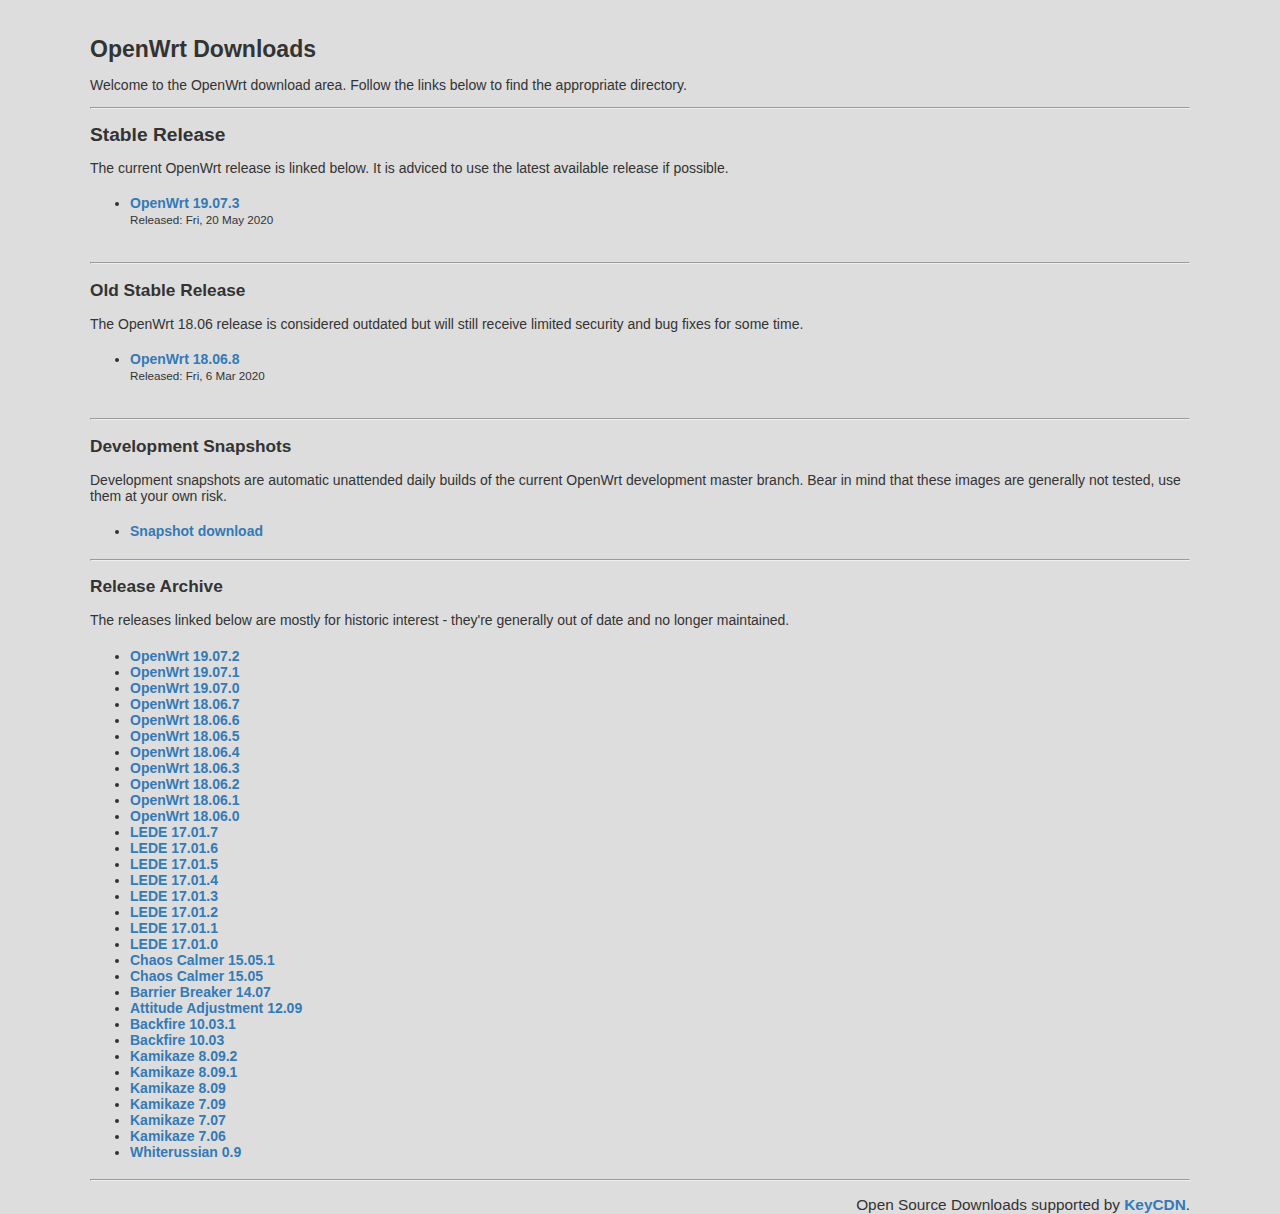
<file: SampleData/download.html>
<!-- This is the original home page of downloads.openwrt.org -->
<!DOCTYPE html PUBLIC "-//W3C//DTD HTML 3.2//EN">
<html><head>
<meta http-equiv="content-type" content="text/html; charset=windows-1252">
<title>OpenWrt Downloads</title>
<style type="text/css">
  html, body {
    margin: 0;
    padding: 0;
    height: 100%;
  }
  body {
    color: #333;
    padding-top: 2em;
    font-family: Helvetica,Arial,sans-serif;
    width: 90%;
    min-width: 700px;
    max-width: 1100px;
    margin: auto;
    font-size: 120%;
    background-color: #ddd;
  }
  h1 {
    font-size: 120%;
    line-height: 1em;
  }
  h2 {
    font-size: 100%;
    line-height: 1em;
  }
  h3 {
    font-size: 90%;
    line-height: 1em;
  }
  p, li {
    font-size: 14px;
  }
  a:link, a:visited {
    color: #337ab7;
    font-weight: bold;
    text-decoration: none;
  }
  a:hover, a:active, a:focus {
    color: #23527c;
    text-decoration: underline;
  }
  footer {
    font-size: 80%;
    text-align: right;
    margin: 1em 0;
  }
</style>
</head>

<body>
<h1>OpenWrt Downloads</h1>
<div>
	<p>
		Welcome to the OpenWrt download area. Follow the links below to find the
		appropriate directory.
	</p>
	<hr>

	<h2>Stable Release</h2>
	<p>
		The current OpenWrt release is linked below. It is adviced to use the latest
		available release if possible.
	</p>
	<ul>
		<li>
			<strong><a href="releases/19.07.3/targets/">OpenWrt 19.07.3</a></strong><br>
			<small>Released: Fri, 20 May 2020</small><br /><br />
		</li>
	</ul>
	<hr>

	<h3>Old Stable Release</h3>
	<p>
		The OpenWrt 18.06 release is considered outdated but will still receive limited
		security and bug fixes for some time.
	</p>
	<ul>
		<li>
			<strong><a href="releases/18.06.8/targets/">OpenWrt 18.06.8</a></strong><br>
			<small>Released: Fri, 6 Mar 2020</small><br /><br />
		</li>
	</ul>
	<hr>

	<h3>Development Snapshots</h3>
	<p>
		Development snapshots are automatic unattended daily builds of the current
		OpenWrt development master branch. Bear in mind that these images are generally
		not tested, use them at your own risk.
	</p>
	<ul>
		<li><a href="snapshots/targets/">Snapshot download</a></li>
	</ul>
	<hr>

	<h3>Release Archive</h3>
	<p>
		The releases linked below are mostly for historic interest - they're generally
		out of date and no longer maintained.
	</p>
	<ul>
		<li><a href="//archive.openwrt.org/releases/19.07.2/targets/">OpenWrt 19.07.2</a></li>
		<li><a href="//archive.openwrt.org/releases/19.07.1/targets/">OpenWrt 19.07.1</a></li>
		<li><a href="//archive.openwrt.org/releases/19.07.0/targets/">OpenWrt 19.07.0</a></li>
		<li><a href="//archive.openwrt.org/releases/18.06.7/targets/">OpenWrt 18.06.7</a></li>
		<li><a href="//archive.openwrt.org/releases/18.06.6/targets/">OpenWrt 18.06.6</a></li>
		<li><a href="//archive.openwrt.org/releases/18.06.5/targets/">OpenWrt 18.06.5</a></li>
		<li><a href="//archive.openwrt.org/releases/18.06.4/targets/">OpenWrt 18.06.4</a></li>
		<li><a href="//archive.openwrt.org/releases/18.06.3/targets/">OpenWrt 18.06.3</a></li>
		<li><a href="//archive.openwrt.org/releases/18.06.2/targets/">OpenWrt 18.06.2</a></li>
		<li><a href="//archive.openwrt.org/releases/18.06.1/targets/">OpenWrt 18.06.1</a></li>
		<li><a href="//archive.openwrt.org/releases/18.06.0/targets/">OpenWrt 18.06.0</a></li>
		<li><a href="//archive.openwrt.org/releases/17.01.7/targets/">LEDE 17.01.7</a></li>
		<li><a href="//archive.openwrt.org/releases/17.01.6/targets/">LEDE 17.01.6</a></li>
		<li><a href="//archive.openwrt.org/releases/17.01.5/targets/">LEDE 17.01.5</a></li>
		<li><a href="//archive.openwrt.org/releases/17.01.4/targets/">LEDE 17.01.4</a></li>
		<li><a href="//archive.openwrt.org/releases/17.01.3/targets/">LEDE 17.01.3</a></li>
		<li><a href="//archive.openwrt.org/releases/17.01.2/targets/">LEDE 17.01.2</a></li>
		<li><a href="//archive.openwrt.org/releases/17.01.1/targets/">LEDE 17.01.1</a></li>
		<li><a href="//archive.openwrt.org/releases/17.01.0/targets/">LEDE 17.01.0</a></li>
		<li><a href="//archive.openwrt.org/chaos_calmer/15.05.1/">Chaos Calmer 15.05.1</a></li>
		<li><a href="//archive.openwrt.org/chaos_calmer/15.05/">Chaos Calmer 15.05</a></li>
		<li><a href="//archive.openwrt.org/barrier_breaker/14.07/">Barrier Breaker 14.07</a></li>
		<li><a href="//archive.openwrt.org/attitude_adjustment/12.09/">Attitude Adjustment 12.09</a></li>
		<li><a href="//archive.openwrt.org/backfire/10.03.1/">Backfire 10.03.1</a></li>
		<li><a href="//archive.openwrt.org/backfire/10.03/">Backfire 10.03</a></li>
		<li><a href="//archive.openwrt.org/kamikaze/8.09.2/">Kamikaze 8.09.2</a></li>
		<li><a href="//archive.openwrt.org/kamikaze/8.09.1/">Kamikaze 8.09.1</a></li>
		<li><a href="//archive.openwrt.org/kamikaze/8.09/">Kamikaze 8.09</a></li>
		<li><a href="//archive.openwrt.org/kamikaze/7.09/">Kamikaze 7.09</a></li>
		<li><a href="//archive.openwrt.org/kamikaze/7.07/">Kamikaze 7.07</a></li>
		<li><a href="//archive.openwrt.org/kamikaze/7.06/">Kamikaze 7.06</a></li>
		<li><a href="//archive.openwrt.org/whiterussian/0.9/">Whiterussian 0.9</a></li>
	</ul>
</div>

<hr>

<footer>Open Source Downloads supported by <a href="https://www.keycdn.com/">KeyCDN</a>.</footer>

</body></html>
</file>
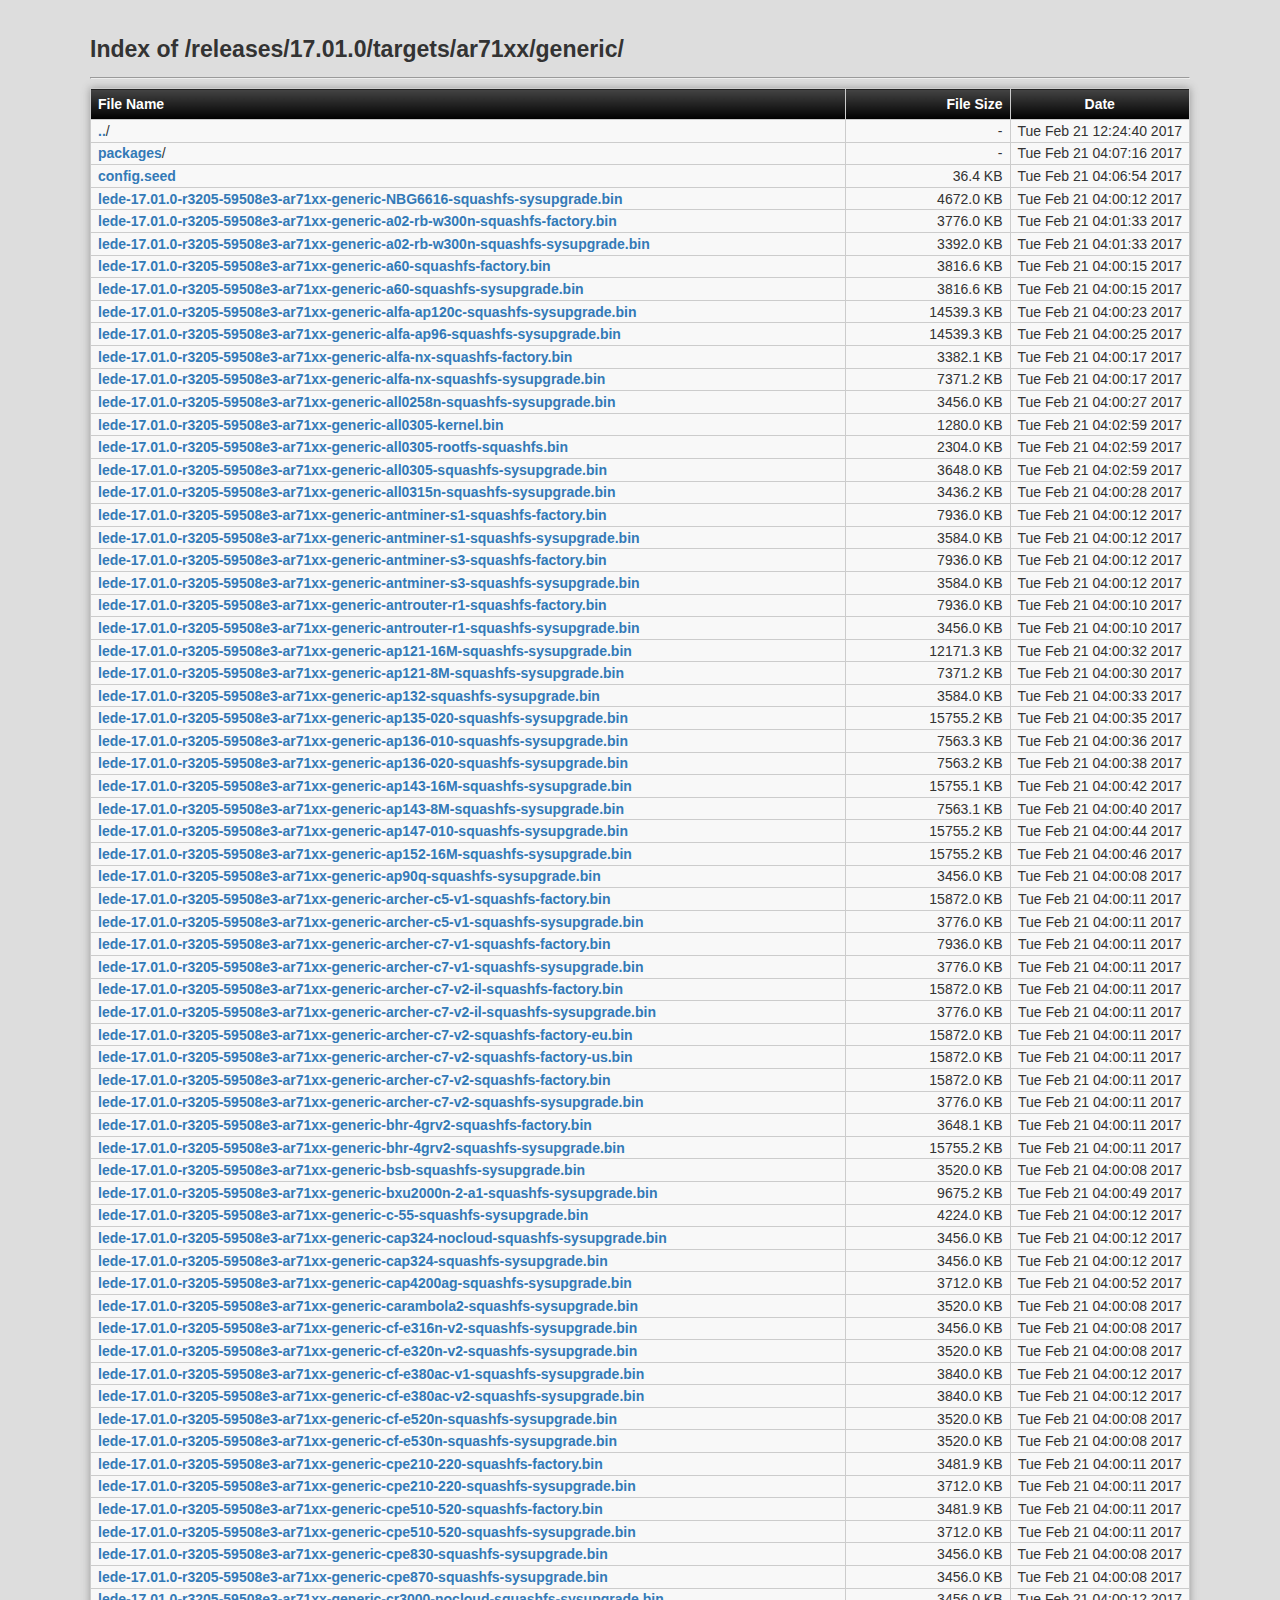
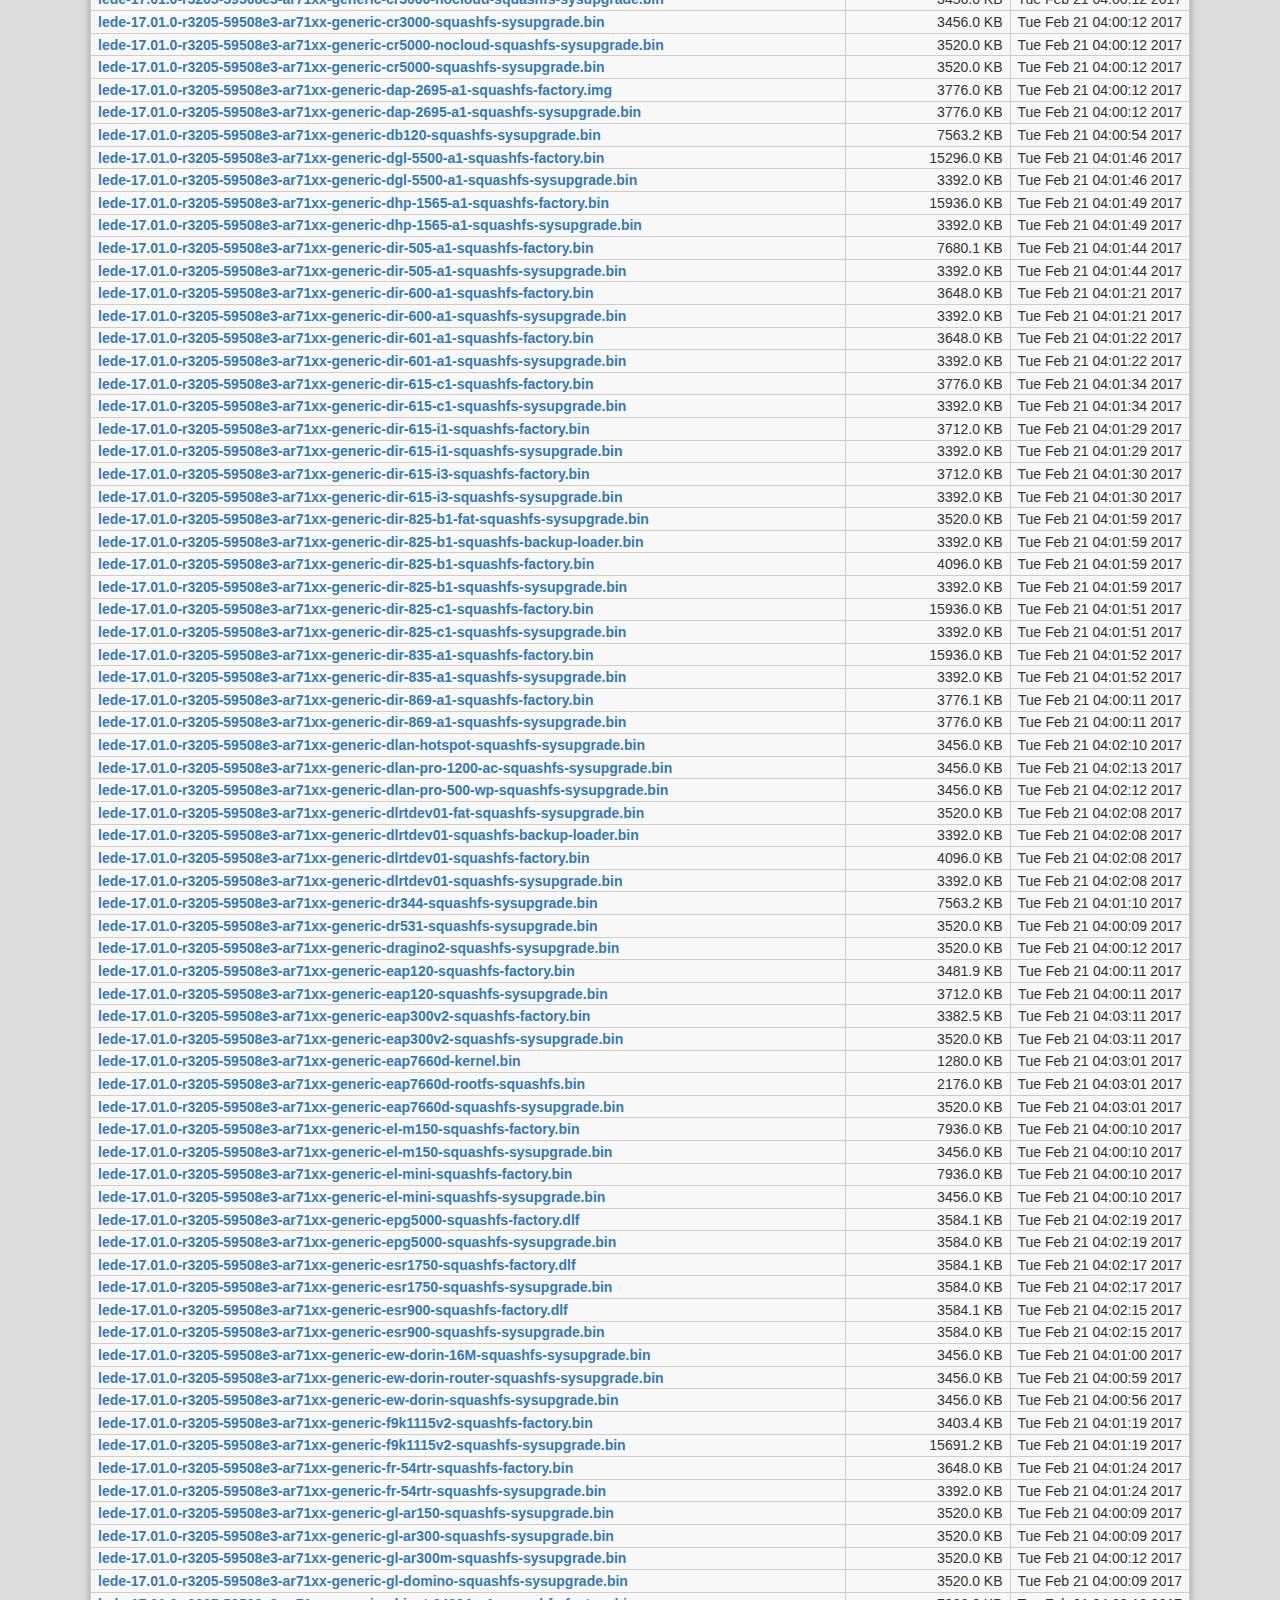
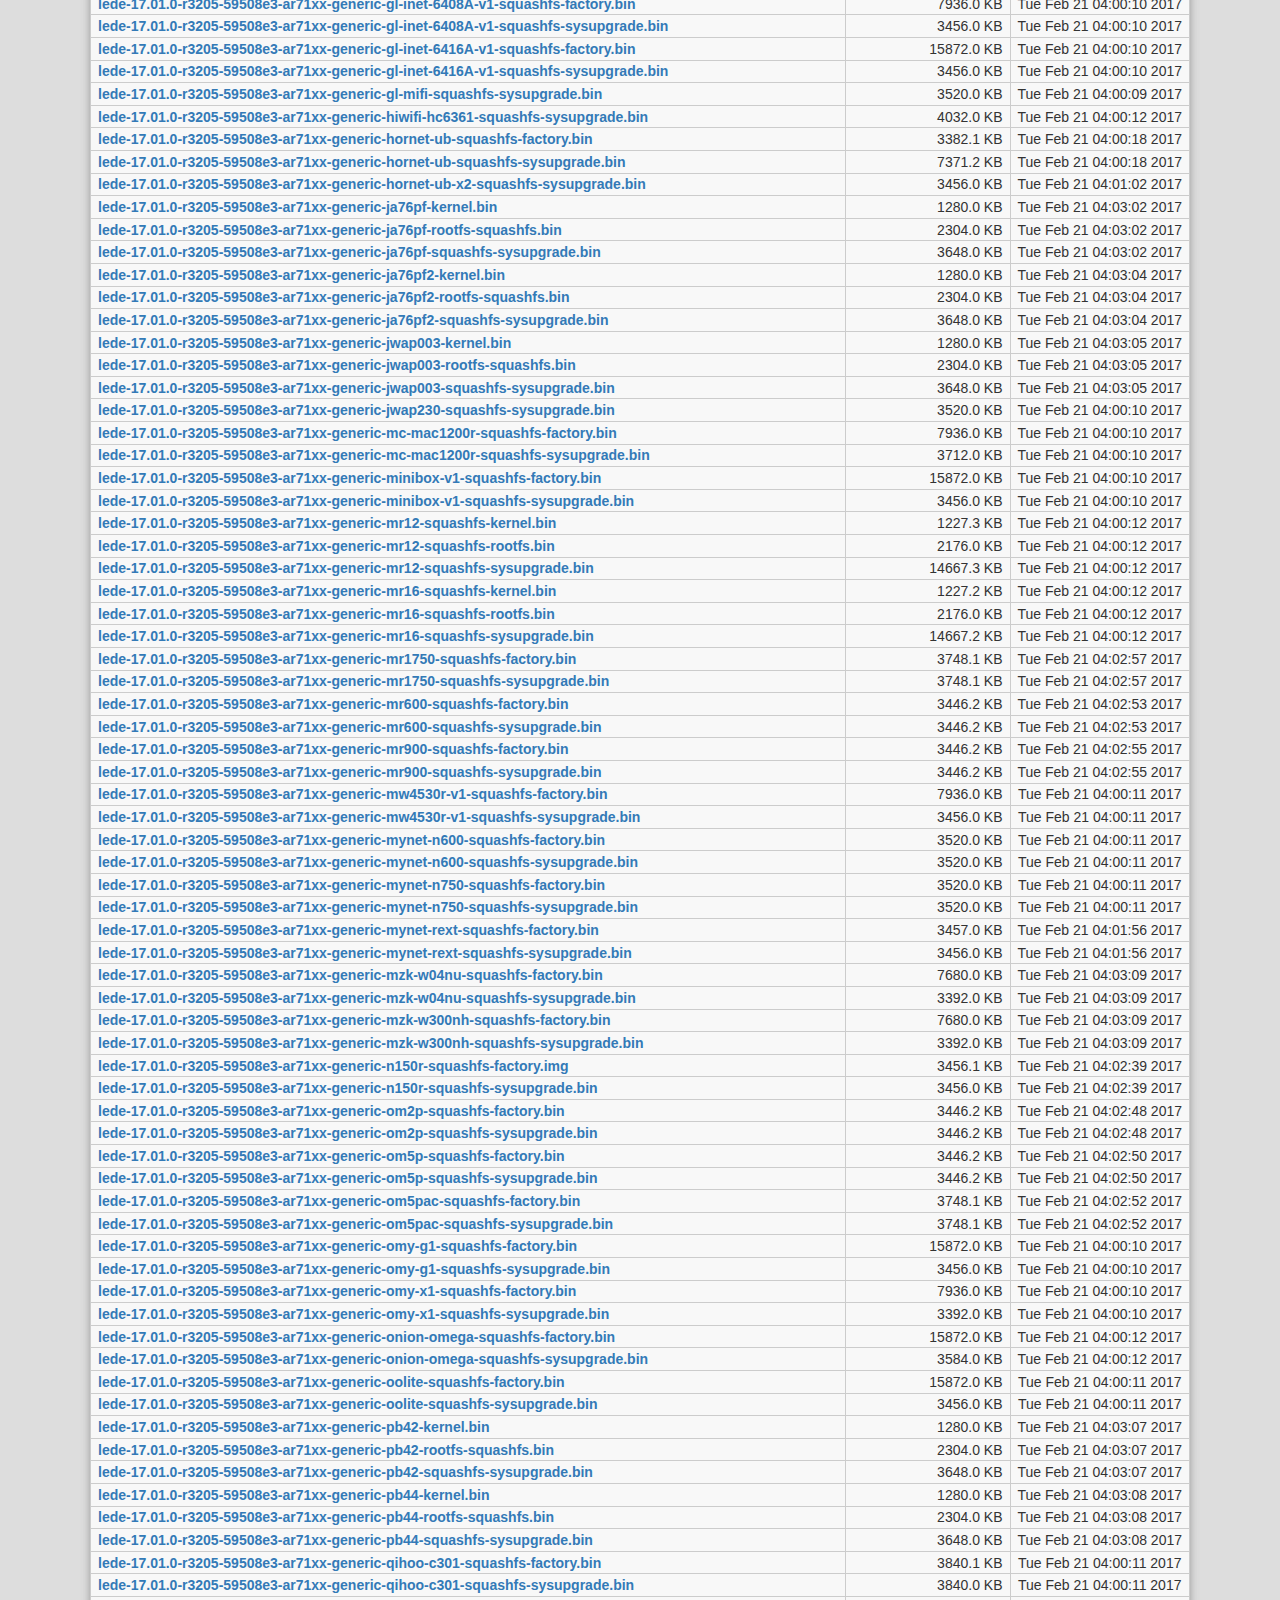
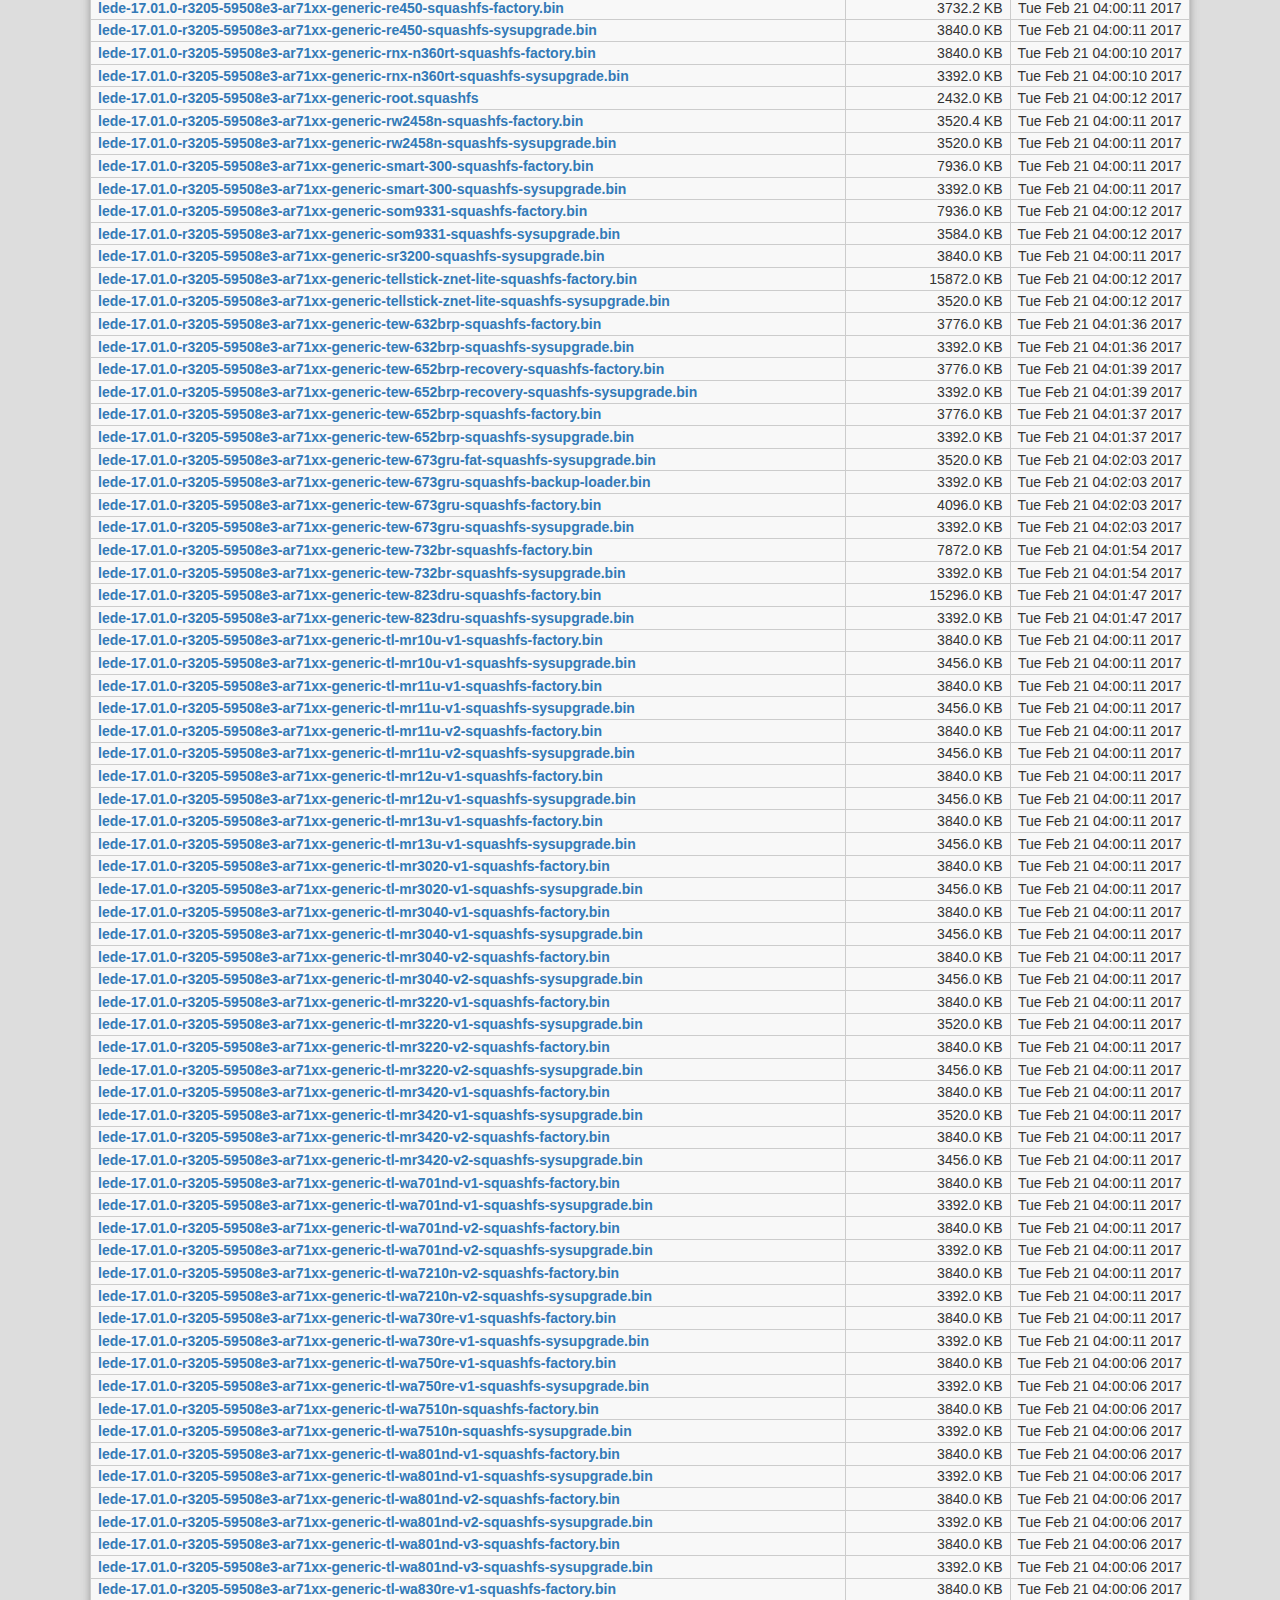
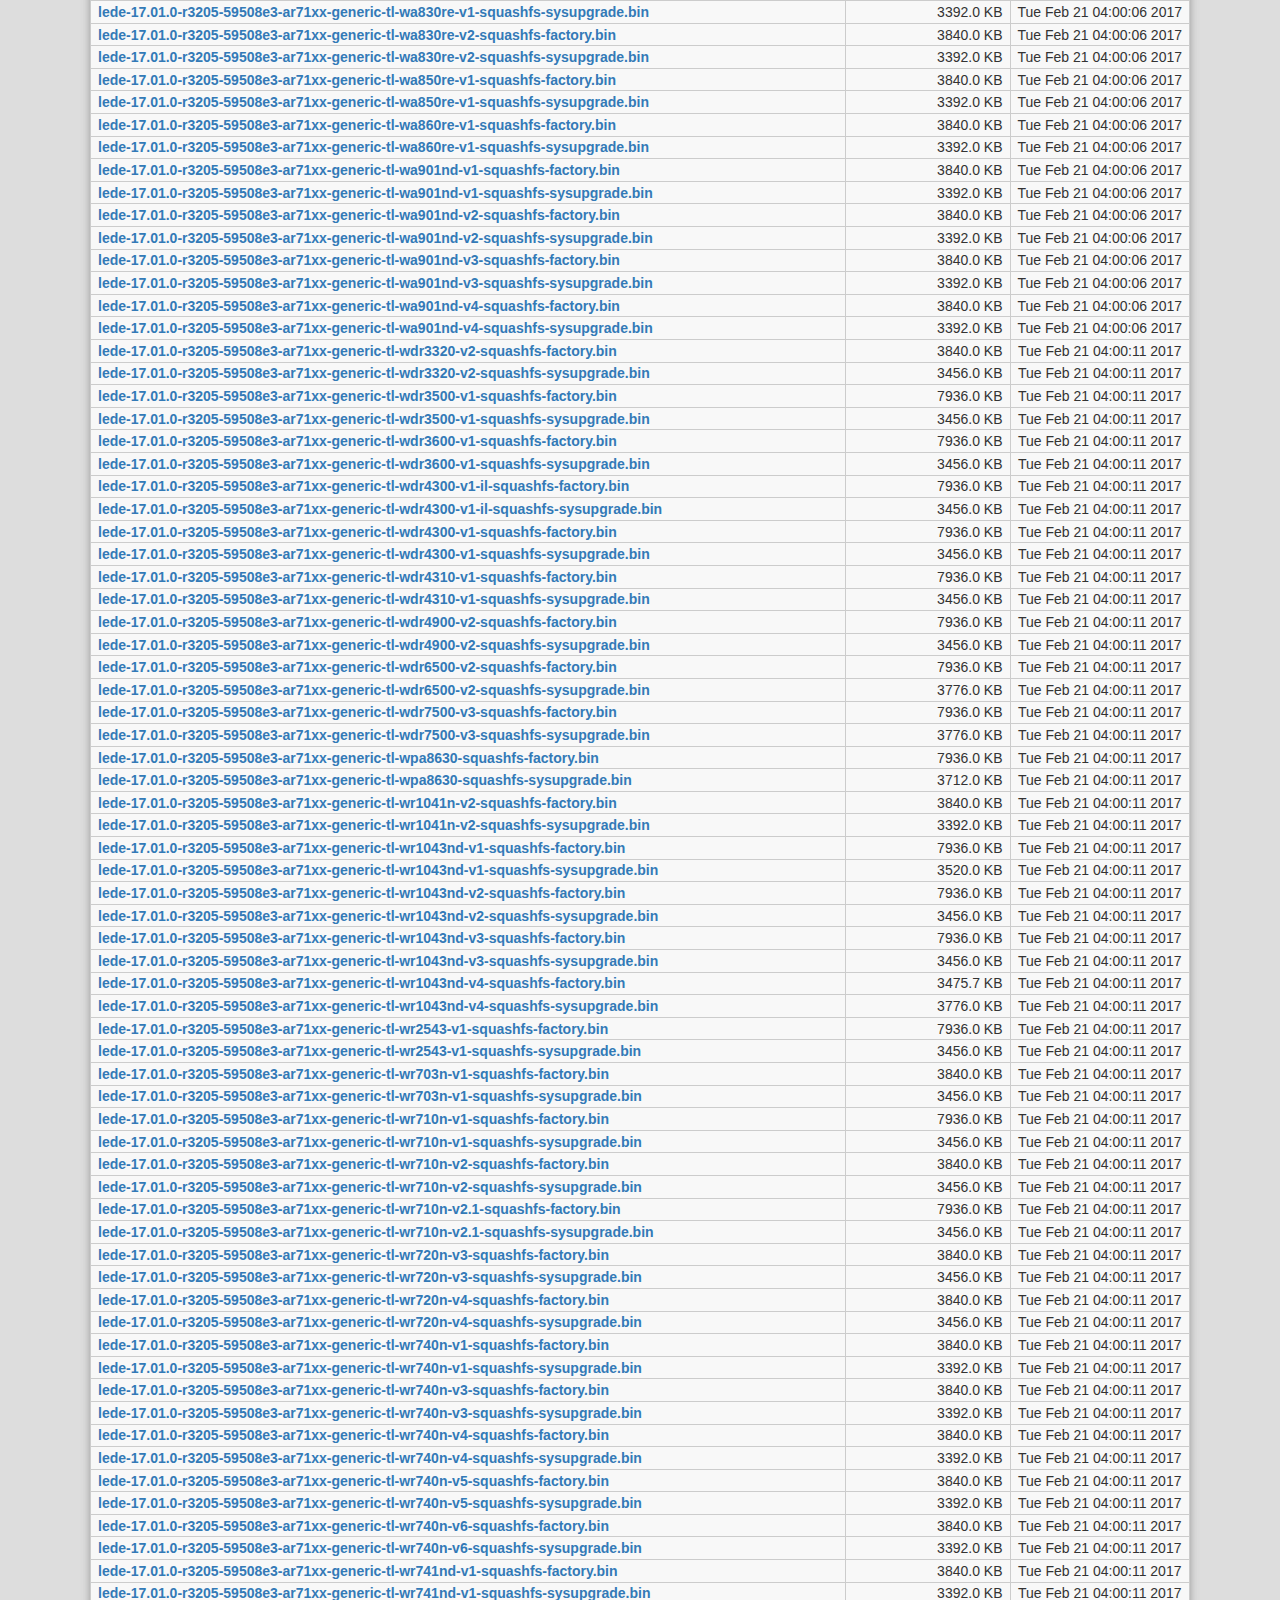
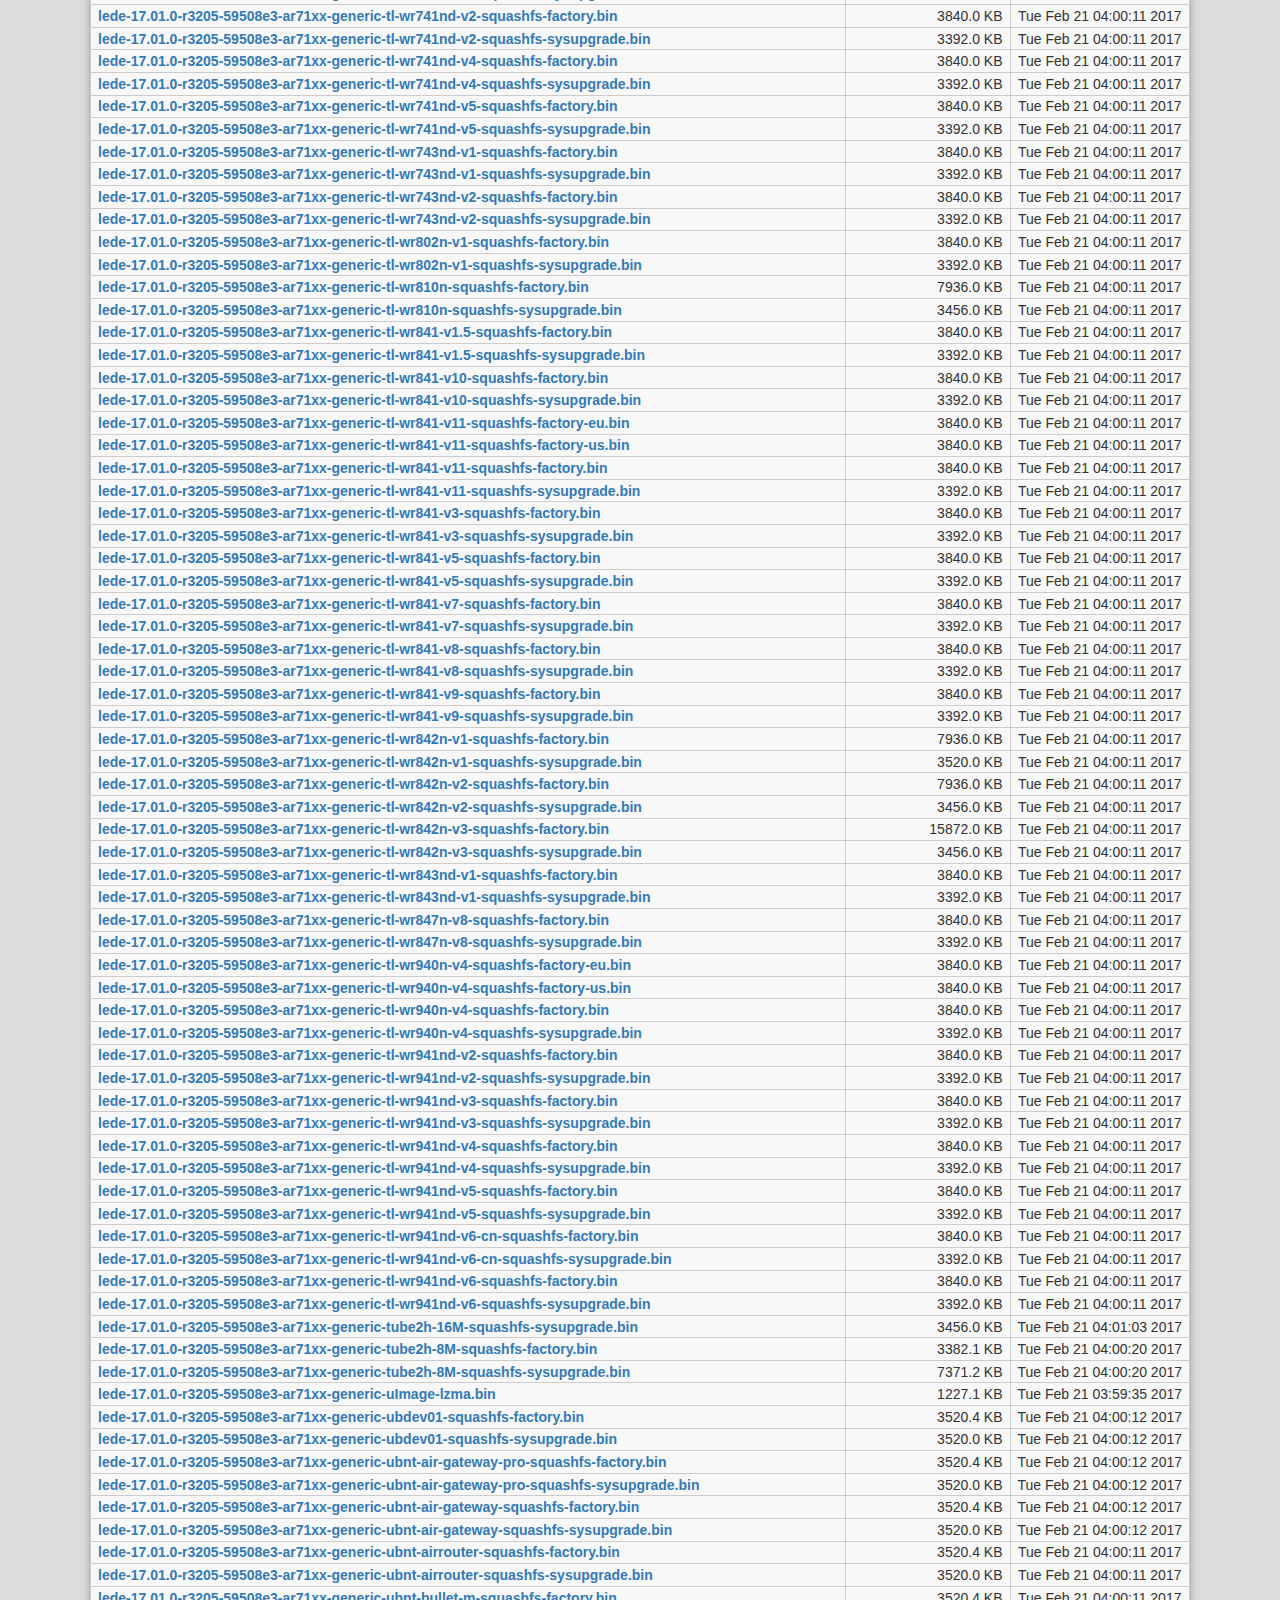
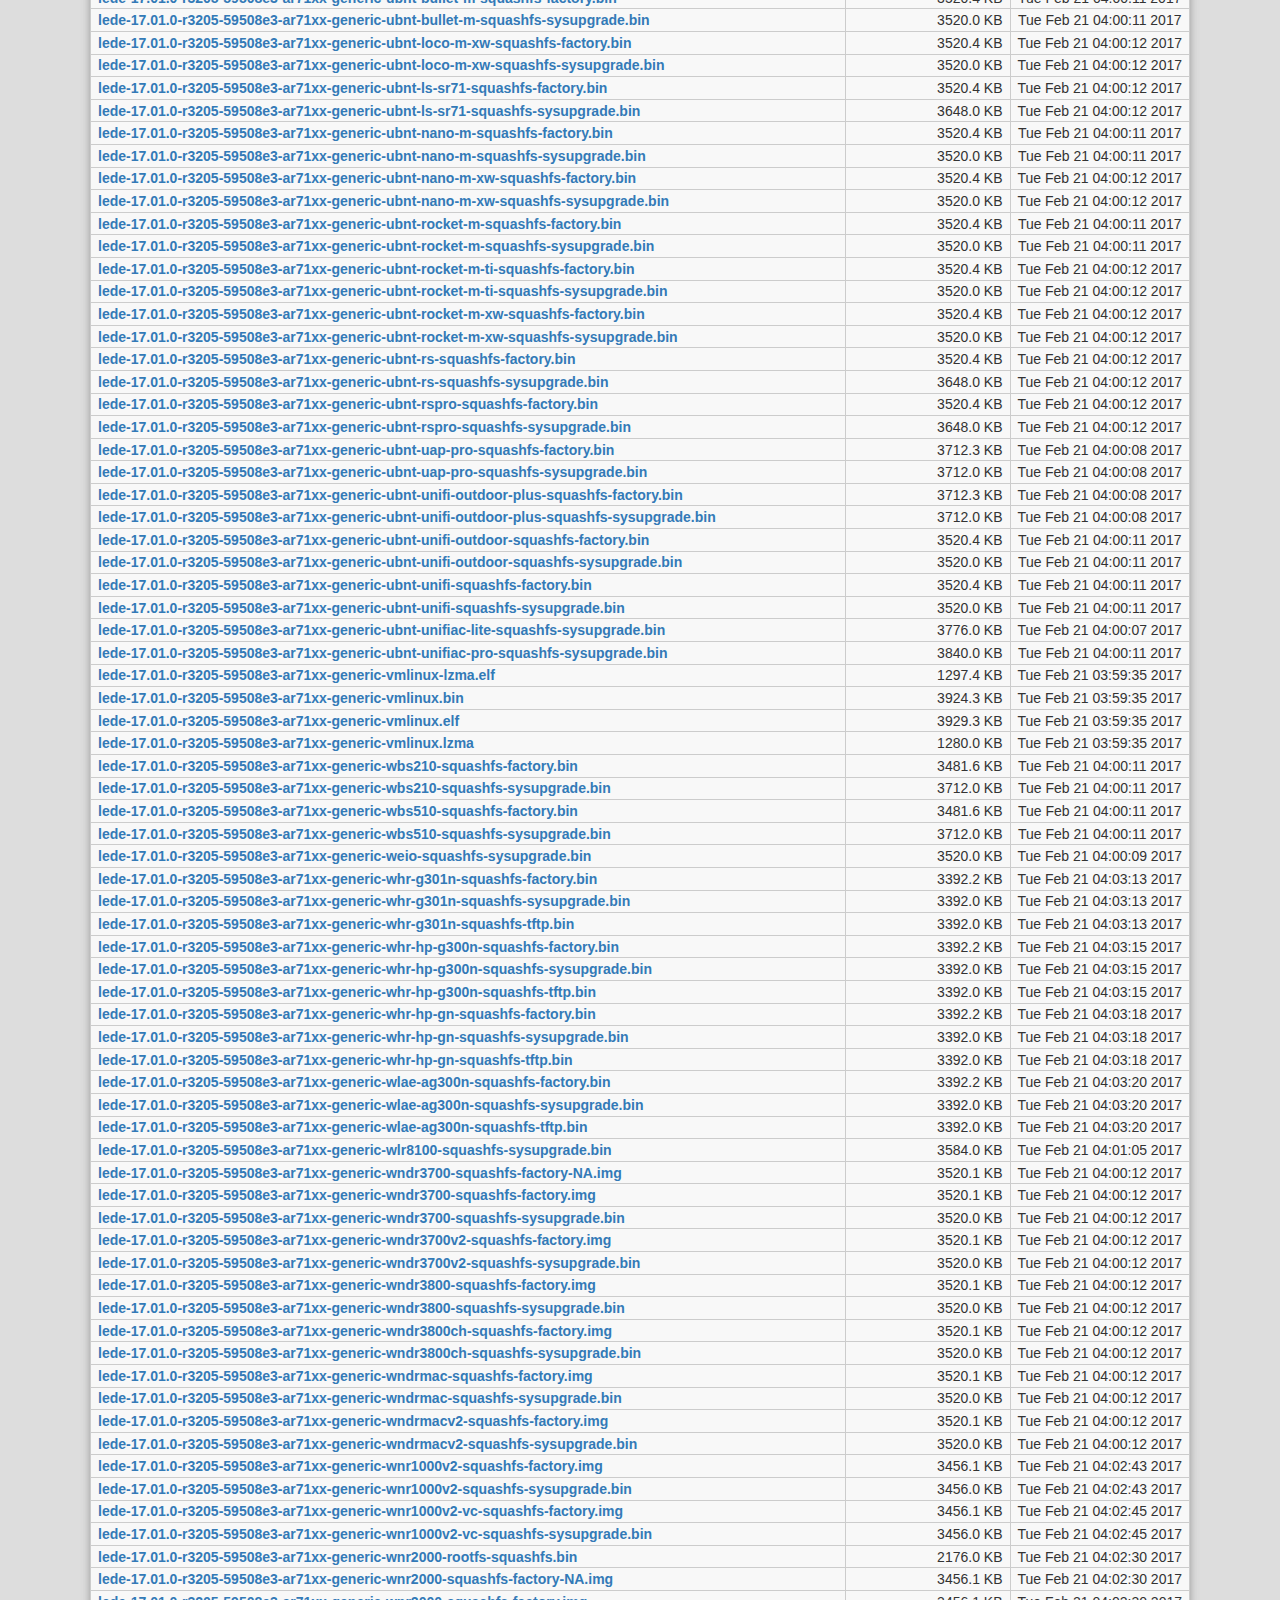
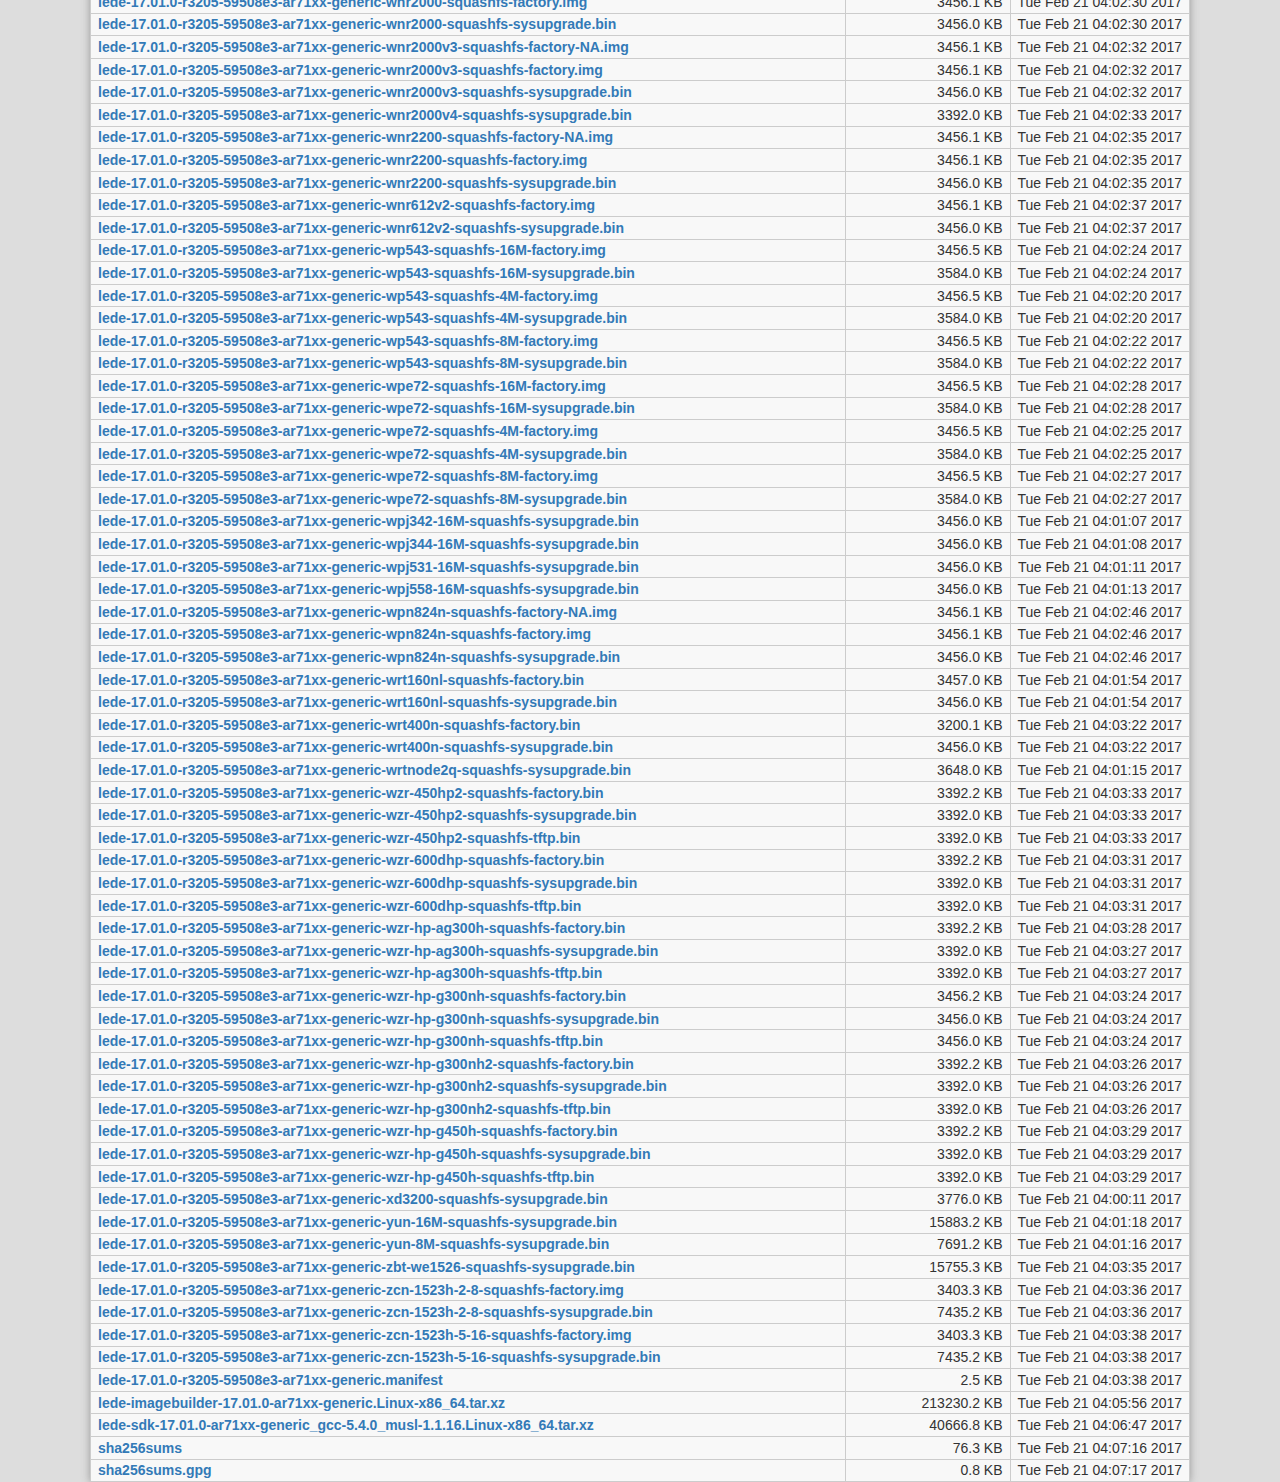
<file: test/Index of _releases_17.01.0_targets_ar71xx_generic_.html>
<!-- saved from url=(0074)http://downloads.lede-project.org/releases/17.01.0/targets/ar71xx/generic/ -->
<html><head><meta http-equiv="Content-Type" content="text/html; charset=windows-1252"><style type="text/css">html, body {
	margin: 0;
	padding: 0;
	height: 100%;
}

body {
	color: #333;
	padding-top: 2em;
	font-family: Helvetica,Arial,sans-serif;
	width: 90%;
	min-width: 700px;
	max-width: 1100px;
	margin: auto;
	font-size: 120%;
	background-color: #ddd;
}

h1 {
	font-size: 120%;
	line-height: 1em;
}

table {
	width: 100%;
	box-shadow: 0 0 0.5em #999;
	margin: 0;
	border: none !important;
	margin-bottom: 2em;
	border-collapse: collapse;
	border-spacing: 0;
}

th {
	background: #000;
	background: -webkit-linear-gradient(top, #444, #000);
	background: -moz-linear-gradient(top, #444, #000);
	background: -ms-linear-gradient(top, #444, #000);
	background: -o-linear-gradient(top, #444, #000);
	background: linear-gradient(top, #444, #000);
	font-size: 14px;
	line-height: 24px;
	border: none;
	text-align: left;
	color: #fff;
}

tr {
	background: rgba(255, 255, 255, 0.8);
}

tr:hover {
	background: rgba(255, 255, 255, 0.6);	
}

th, td {
	font-size: 14px;
	height: 20px;
	vertical-align: middle;
	white-space: nowrap;
	padding: 0.2em 0.5em;
	border: 1px solid #ccc;
}

a:link, a:visited {
	color: #337ab7;
	font-weight: bold;
	text-decoration: none;
}

a:hover, a:active, a:focus {
	color: #23527c;
	text-decoration: underline;
}

.s {
	text-align: right;
	width: 15%;
}

.d {
	text-align: center;
	width: 15%;
}

</style><title>Index of /releases/17.01.0/targets/ar71xx/generic/</title><style>@media print {#ghostery-purple-box {display:none !important}}</style></head><body><h1>Index of /releases/17.01.0/targets/ar71xx/generic/</h1>
<hr><table><tbody><tr><th class="n">File Name</th><th class="s">File Size</th><th class="d">Date</th></tr>
<tr><td class="n"><a href="http://downloads.lede-project.org/releases/17.01.0/targets/ar71xx/">..</a>/</td><td class="s">-</td><td class="d">Tue Feb 21 12:24:40 2017</td></tr>
<tr><td class="n"><a href="http://downloads.lede-project.org/releases/17.01.0/targets/ar71xx/generic/packages">packages</a>/</td><td class="s">-</td><td class="d">Tue Feb 21 04:07:16 2017</td></tr>
<tr><td class="n"><a href="http://downloads.lede-project.org/releases/17.01.0/targets/ar71xx/generic/config.seed">config.seed</a></td><td class="s">36.4 KB</td><td class="d">Tue Feb 21 04:06:54 2017</td></tr>
<tr><td class="n"><a href="http://downloads.lede-project.org/releases/17.01.0/targets/ar71xx/generic/lede-17.01.0-r3205-59508e3-ar71xx-generic-NBG6616-squashfs-sysupgrade.bin">lede-17.01.0-r3205-59508e3-ar71xx-generic-NBG6616-squashfs-sysupgrade.bin</a></td><td class="s">4672.0 KB</td><td class="d">Tue Feb 21 04:00:12 2017</td></tr>
<tr><td class="n"><a href="http://downloads.lede-project.org/releases/17.01.0/targets/ar71xx/generic/lede-17.01.0-r3205-59508e3-ar71xx-generic-a02-rb-w300n-squashfs-factory.bin">lede-17.01.0-r3205-59508e3-ar71xx-generic-a02-rb-w300n-squashfs-factory.bin</a></td><td class="s">3776.0 KB</td><td class="d">Tue Feb 21 04:01:33 2017</td></tr>
<tr><td class="n"><a href="http://downloads.lede-project.org/releases/17.01.0/targets/ar71xx/generic/lede-17.01.0-r3205-59508e3-ar71xx-generic-a02-rb-w300n-squashfs-sysupgrade.bin">lede-17.01.0-r3205-59508e3-ar71xx-generic-a02-rb-w300n-squashfs-sysupgrade.bin</a></td><td class="s">3392.0 KB</td><td class="d">Tue Feb 21 04:01:33 2017</td></tr>
<tr><td class="n"><a href="http://downloads.lede-project.org/releases/17.01.0/targets/ar71xx/generic/lede-17.01.0-r3205-59508e3-ar71xx-generic-a60-squashfs-factory.bin">lede-17.01.0-r3205-59508e3-ar71xx-generic-a60-squashfs-factory.bin</a></td><td class="s">3816.6 KB</td><td class="d">Tue Feb 21 04:00:15 2017</td></tr>
<tr><td class="n"><a href="http://downloads.lede-project.org/releases/17.01.0/targets/ar71xx/generic/lede-17.01.0-r3205-59508e3-ar71xx-generic-a60-squashfs-sysupgrade.bin">lede-17.01.0-r3205-59508e3-ar71xx-generic-a60-squashfs-sysupgrade.bin</a></td><td class="s">3816.6 KB</td><td class="d">Tue Feb 21 04:00:15 2017</td></tr>
<tr><td class="n"><a href="http://downloads.lede-project.org/releases/17.01.0/targets/ar71xx/generic/lede-17.01.0-r3205-59508e3-ar71xx-generic-alfa-ap120c-squashfs-sysupgrade.bin">lede-17.01.0-r3205-59508e3-ar71xx-generic-alfa-ap120c-squashfs-sysupgrade.bin</a></td><td class="s">14539.3 KB</td><td class="d">Tue Feb 21 04:00:23 2017</td></tr>
<tr><td class="n"><a href="http://downloads.lede-project.org/releases/17.01.0/targets/ar71xx/generic/lede-17.01.0-r3205-59508e3-ar71xx-generic-alfa-ap96-squashfs-sysupgrade.bin">lede-17.01.0-r3205-59508e3-ar71xx-generic-alfa-ap96-squashfs-sysupgrade.bin</a></td><td class="s">14539.3 KB</td><td class="d">Tue Feb 21 04:00:25 2017</td></tr>
<tr><td class="n"><a href="http://downloads.lede-project.org/releases/17.01.0/targets/ar71xx/generic/lede-17.01.0-r3205-59508e3-ar71xx-generic-alfa-nx-squashfs-factory.bin">lede-17.01.0-r3205-59508e3-ar71xx-generic-alfa-nx-squashfs-factory.bin</a></td><td class="s">3382.1 KB</td><td class="d">Tue Feb 21 04:00:17 2017</td></tr>
<tr><td class="n"><a href="http://downloads.lede-project.org/releases/17.01.0/targets/ar71xx/generic/lede-17.01.0-r3205-59508e3-ar71xx-generic-alfa-nx-squashfs-sysupgrade.bin">lede-17.01.0-r3205-59508e3-ar71xx-generic-alfa-nx-squashfs-sysupgrade.bin</a></td><td class="s">7371.2 KB</td><td class="d">Tue Feb 21 04:00:17 2017</td></tr>
<tr><td class="n"><a href="http://downloads.lede-project.org/releases/17.01.0/targets/ar71xx/generic/lede-17.01.0-r3205-59508e3-ar71xx-generic-all0258n-squashfs-sysupgrade.bin">lede-17.01.0-r3205-59508e3-ar71xx-generic-all0258n-squashfs-sysupgrade.bin</a></td><td class="s">3456.0 KB</td><td class="d">Tue Feb 21 04:00:27 2017</td></tr>
<tr><td class="n"><a href="http://downloads.lede-project.org/releases/17.01.0/targets/ar71xx/generic/lede-17.01.0-r3205-59508e3-ar71xx-generic-all0305-kernel.bin">lede-17.01.0-r3205-59508e3-ar71xx-generic-all0305-kernel.bin</a></td><td class="s">1280.0 KB</td><td class="d">Tue Feb 21 04:02:59 2017</td></tr>
<tr><td class="n"><a href="http://downloads.lede-project.org/releases/17.01.0/targets/ar71xx/generic/lede-17.01.0-r3205-59508e3-ar71xx-generic-all0305-rootfs-squashfs.bin">lede-17.01.0-r3205-59508e3-ar71xx-generic-all0305-rootfs-squashfs.bin</a></td><td class="s">2304.0 KB</td><td class="d">Tue Feb 21 04:02:59 2017</td></tr>
<tr><td class="n"><a href="http://downloads.lede-project.org/releases/17.01.0/targets/ar71xx/generic/lede-17.01.0-r3205-59508e3-ar71xx-generic-all0305-squashfs-sysupgrade.bin">lede-17.01.0-r3205-59508e3-ar71xx-generic-all0305-squashfs-sysupgrade.bin</a></td><td class="s">3648.0 KB</td><td class="d">Tue Feb 21 04:02:59 2017</td></tr>
<tr><td class="n"><a href="http://downloads.lede-project.org/releases/17.01.0/targets/ar71xx/generic/lede-17.01.0-r3205-59508e3-ar71xx-generic-all0315n-squashfs-sysupgrade.bin">lede-17.01.0-r3205-59508e3-ar71xx-generic-all0315n-squashfs-sysupgrade.bin</a></td><td class="s">3436.2 KB</td><td class="d">Tue Feb 21 04:00:28 2017</td></tr>
<tr><td class="n"><a href="http://downloads.lede-project.org/releases/17.01.0/targets/ar71xx/generic/lede-17.01.0-r3205-59508e3-ar71xx-generic-antminer-s1-squashfs-factory.bin">lede-17.01.0-r3205-59508e3-ar71xx-generic-antminer-s1-squashfs-factory.bin</a></td><td class="s">7936.0 KB</td><td class="d">Tue Feb 21 04:00:12 2017</td></tr>
<tr><td class="n"><a href="http://downloads.lede-project.org/releases/17.01.0/targets/ar71xx/generic/lede-17.01.0-r3205-59508e3-ar71xx-generic-antminer-s1-squashfs-sysupgrade.bin">lede-17.01.0-r3205-59508e3-ar71xx-generic-antminer-s1-squashfs-sysupgrade.bin</a></td><td class="s">3584.0 KB</td><td class="d">Tue Feb 21 04:00:12 2017</td></tr>
<tr><td class="n"><a href="http://downloads.lede-project.org/releases/17.01.0/targets/ar71xx/generic/lede-17.01.0-r3205-59508e3-ar71xx-generic-antminer-s3-squashfs-factory.bin">lede-17.01.0-r3205-59508e3-ar71xx-generic-antminer-s3-squashfs-factory.bin</a></td><td class="s">7936.0 KB</td><td class="d">Tue Feb 21 04:00:12 2017</td></tr>
<tr><td class="n"><a href="http://downloads.lede-project.org/releases/17.01.0/targets/ar71xx/generic/lede-17.01.0-r3205-59508e3-ar71xx-generic-antminer-s3-squashfs-sysupgrade.bin">lede-17.01.0-r3205-59508e3-ar71xx-generic-antminer-s3-squashfs-sysupgrade.bin</a></td><td class="s">3584.0 KB</td><td class="d">Tue Feb 21 04:00:12 2017</td></tr>
<tr><td class="n"><a href="http://downloads.lede-project.org/releases/17.01.0/targets/ar71xx/generic/lede-17.01.0-r3205-59508e3-ar71xx-generic-antrouter-r1-squashfs-factory.bin">lede-17.01.0-r3205-59508e3-ar71xx-generic-antrouter-r1-squashfs-factory.bin</a></td><td class="s">7936.0 KB</td><td class="d">Tue Feb 21 04:00:10 2017</td></tr>
<tr><td class="n"><a href="http://downloads.lede-project.org/releases/17.01.0/targets/ar71xx/generic/lede-17.01.0-r3205-59508e3-ar71xx-generic-antrouter-r1-squashfs-sysupgrade.bin">lede-17.01.0-r3205-59508e3-ar71xx-generic-antrouter-r1-squashfs-sysupgrade.bin</a></td><td class="s">3456.0 KB</td><td class="d">Tue Feb 21 04:00:10 2017</td></tr>
<tr><td class="n"><a href="http://downloads.lede-project.org/releases/17.01.0/targets/ar71xx/generic/lede-17.01.0-r3205-59508e3-ar71xx-generic-ap121-16M-squashfs-sysupgrade.bin">lede-17.01.0-r3205-59508e3-ar71xx-generic-ap121-16M-squashfs-sysupgrade.bin</a></td><td class="s">12171.3 KB</td><td class="d">Tue Feb 21 04:00:32 2017</td></tr>
<tr><td class="n"><a href="http://downloads.lede-project.org/releases/17.01.0/targets/ar71xx/generic/lede-17.01.0-r3205-59508e3-ar71xx-generic-ap121-8M-squashfs-sysupgrade.bin">lede-17.01.0-r3205-59508e3-ar71xx-generic-ap121-8M-squashfs-sysupgrade.bin</a></td><td class="s">7371.2 KB</td><td class="d">Tue Feb 21 04:00:30 2017</td></tr>
<tr><td class="n"><a href="http://downloads.lede-project.org/releases/17.01.0/targets/ar71xx/generic/lede-17.01.0-r3205-59508e3-ar71xx-generic-ap132-squashfs-sysupgrade.bin">lede-17.01.0-r3205-59508e3-ar71xx-generic-ap132-squashfs-sysupgrade.bin</a></td><td class="s">3584.0 KB</td><td class="d">Tue Feb 21 04:00:33 2017</td></tr>
<tr><td class="n"><a href="http://downloads.lede-project.org/releases/17.01.0/targets/ar71xx/generic/lede-17.01.0-r3205-59508e3-ar71xx-generic-ap135-020-squashfs-sysupgrade.bin">lede-17.01.0-r3205-59508e3-ar71xx-generic-ap135-020-squashfs-sysupgrade.bin</a></td><td class="s">15755.2 KB</td><td class="d">Tue Feb 21 04:00:35 2017</td></tr>
<tr><td class="n"><a href="http://downloads.lede-project.org/releases/17.01.0/targets/ar71xx/generic/lede-17.01.0-r3205-59508e3-ar71xx-generic-ap136-010-squashfs-sysupgrade.bin">lede-17.01.0-r3205-59508e3-ar71xx-generic-ap136-010-squashfs-sysupgrade.bin</a></td><td class="s">7563.3 KB</td><td class="d">Tue Feb 21 04:00:36 2017</td></tr>
<tr><td class="n"><a href="http://downloads.lede-project.org/releases/17.01.0/targets/ar71xx/generic/lede-17.01.0-r3205-59508e3-ar71xx-generic-ap136-020-squashfs-sysupgrade.bin">lede-17.01.0-r3205-59508e3-ar71xx-generic-ap136-020-squashfs-sysupgrade.bin</a></td><td class="s">7563.2 KB</td><td class="d">Tue Feb 21 04:00:38 2017</td></tr>
<tr><td class="n"><a href="http://downloads.lede-project.org/releases/17.01.0/targets/ar71xx/generic/lede-17.01.0-r3205-59508e3-ar71xx-generic-ap143-16M-squashfs-sysupgrade.bin">lede-17.01.0-r3205-59508e3-ar71xx-generic-ap143-16M-squashfs-sysupgrade.bin</a></td><td class="s">15755.1 KB</td><td class="d">Tue Feb 21 04:00:42 2017</td></tr>
<tr><td class="n"><a href="http://downloads.lede-project.org/releases/17.01.0/targets/ar71xx/generic/lede-17.01.0-r3205-59508e3-ar71xx-generic-ap143-8M-squashfs-sysupgrade.bin">lede-17.01.0-r3205-59508e3-ar71xx-generic-ap143-8M-squashfs-sysupgrade.bin</a></td><td class="s">7563.1 KB</td><td class="d">Tue Feb 21 04:00:40 2017</td></tr>
<tr><td class="n"><a href="http://downloads.lede-project.org/releases/17.01.0/targets/ar71xx/generic/lede-17.01.0-r3205-59508e3-ar71xx-generic-ap147-010-squashfs-sysupgrade.bin">lede-17.01.0-r3205-59508e3-ar71xx-generic-ap147-010-squashfs-sysupgrade.bin</a></td><td class="s">15755.2 KB</td><td class="d">Tue Feb 21 04:00:44 2017</td></tr>
<tr><td class="n"><a href="http://downloads.lede-project.org/releases/17.01.0/targets/ar71xx/generic/lede-17.01.0-r3205-59508e3-ar71xx-generic-ap152-16M-squashfs-sysupgrade.bin">lede-17.01.0-r3205-59508e3-ar71xx-generic-ap152-16M-squashfs-sysupgrade.bin</a></td><td class="s">15755.2 KB</td><td class="d">Tue Feb 21 04:00:46 2017</td></tr>
<tr><td class="n"><a href="http://downloads.lede-project.org/releases/17.01.0/targets/ar71xx/generic/lede-17.01.0-r3205-59508e3-ar71xx-generic-ap90q-squashfs-sysupgrade.bin">lede-17.01.0-r3205-59508e3-ar71xx-generic-ap90q-squashfs-sysupgrade.bin</a></td><td class="s">3456.0 KB</td><td class="d">Tue Feb 21 04:00:08 2017</td></tr>
<tr><td class="n"><a href="http://downloads.lede-project.org/releases/17.01.0/targets/ar71xx/generic/lede-17.01.0-r3205-59508e3-ar71xx-generic-archer-c5-v1-squashfs-factory.bin">lede-17.01.0-r3205-59508e3-ar71xx-generic-archer-c5-v1-squashfs-factory.bin</a></td><td class="s">15872.0 KB</td><td class="d">Tue Feb 21 04:00:11 2017</td></tr>
<tr><td class="n"><a href="http://downloads.lede-project.org/releases/17.01.0/targets/ar71xx/generic/lede-17.01.0-r3205-59508e3-ar71xx-generic-archer-c5-v1-squashfs-sysupgrade.bin">lede-17.01.0-r3205-59508e3-ar71xx-generic-archer-c5-v1-squashfs-sysupgrade.bin</a></td><td class="s">3776.0 KB</td><td class="d">Tue Feb 21 04:00:11 2017</td></tr>
<tr><td class="n"><a href="http://downloads.lede-project.org/releases/17.01.0/targets/ar71xx/generic/lede-17.01.0-r3205-59508e3-ar71xx-generic-archer-c7-v1-squashfs-factory.bin">lede-17.01.0-r3205-59508e3-ar71xx-generic-archer-c7-v1-squashfs-factory.bin</a></td><td class="s">7936.0 KB</td><td class="d">Tue Feb 21 04:00:11 2017</td></tr>
<tr><td class="n"><a href="http://downloads.lede-project.org/releases/17.01.0/targets/ar71xx/generic/lede-17.01.0-r3205-59508e3-ar71xx-generic-archer-c7-v1-squashfs-sysupgrade.bin">lede-17.01.0-r3205-59508e3-ar71xx-generic-archer-c7-v1-squashfs-sysupgrade.bin</a></td><td class="s">3776.0 KB</td><td class="d">Tue Feb 21 04:00:11 2017</td></tr>
<tr><td class="n"><a href="http://downloads.lede-project.org/releases/17.01.0/targets/ar71xx/generic/lede-17.01.0-r3205-59508e3-ar71xx-generic-archer-c7-v2-il-squashfs-factory.bin">lede-17.01.0-r3205-59508e3-ar71xx-generic-archer-c7-v2-il-squashfs-factory.bin</a></td><td class="s">15872.0 KB</td><td class="d">Tue Feb 21 04:00:11 2017</td></tr>
<tr><td class="n"><a href="http://downloads.lede-project.org/releases/17.01.0/targets/ar71xx/generic/lede-17.01.0-r3205-59508e3-ar71xx-generic-archer-c7-v2-il-squashfs-sysupgrade.bin">lede-17.01.0-r3205-59508e3-ar71xx-generic-archer-c7-v2-il-squashfs-sysupgrade.bin</a></td><td class="s">3776.0 KB</td><td class="d">Tue Feb 21 04:00:11 2017</td></tr>
<tr><td class="n"><a href="http://downloads.lede-project.org/releases/17.01.0/targets/ar71xx/generic/lede-17.01.0-r3205-59508e3-ar71xx-generic-archer-c7-v2-squashfs-factory-eu.bin">lede-17.01.0-r3205-59508e3-ar71xx-generic-archer-c7-v2-squashfs-factory-eu.bin</a></td><td class="s">15872.0 KB</td><td class="d">Tue Feb 21 04:00:11 2017</td></tr>
<tr><td class="n"><a href="http://downloads.lede-project.org/releases/17.01.0/targets/ar71xx/generic/lede-17.01.0-r3205-59508e3-ar71xx-generic-archer-c7-v2-squashfs-factory-us.bin">lede-17.01.0-r3205-59508e3-ar71xx-generic-archer-c7-v2-squashfs-factory-us.bin</a></td><td class="s">15872.0 KB</td><td class="d">Tue Feb 21 04:00:11 2017</td></tr>
<tr><td class="n"><a href="http://downloads.lede-project.org/releases/17.01.0/targets/ar71xx/generic/lede-17.01.0-r3205-59508e3-ar71xx-generic-archer-c7-v2-squashfs-factory.bin">lede-17.01.0-r3205-59508e3-ar71xx-generic-archer-c7-v2-squashfs-factory.bin</a></td><td class="s">15872.0 KB</td><td class="d">Tue Feb 21 04:00:11 2017</td></tr>
<tr><td class="n"><a href="http://downloads.lede-project.org/releases/17.01.0/targets/ar71xx/generic/lede-17.01.0-r3205-59508e3-ar71xx-generic-archer-c7-v2-squashfs-sysupgrade.bin">lede-17.01.0-r3205-59508e3-ar71xx-generic-archer-c7-v2-squashfs-sysupgrade.bin</a></td><td class="s">3776.0 KB</td><td class="d">Tue Feb 21 04:00:11 2017</td></tr>
<tr><td class="n"><a href="http://downloads.lede-project.org/releases/17.01.0/targets/ar71xx/generic/lede-17.01.0-r3205-59508e3-ar71xx-generic-bhr-4grv2-squashfs-factory.bin">lede-17.01.0-r3205-59508e3-ar71xx-generic-bhr-4grv2-squashfs-factory.bin</a></td><td class="s">3648.1 KB</td><td class="d">Tue Feb 21 04:00:11 2017</td></tr>
<tr><td class="n"><a href="http://downloads.lede-project.org/releases/17.01.0/targets/ar71xx/generic/lede-17.01.0-r3205-59508e3-ar71xx-generic-bhr-4grv2-squashfs-sysupgrade.bin">lede-17.01.0-r3205-59508e3-ar71xx-generic-bhr-4grv2-squashfs-sysupgrade.bin</a></td><td class="s">15755.2 KB</td><td class="d">Tue Feb 21 04:00:11 2017</td></tr>
<tr><td class="n"><a href="http://downloads.lede-project.org/releases/17.01.0/targets/ar71xx/generic/lede-17.01.0-r3205-59508e3-ar71xx-generic-bsb-squashfs-sysupgrade.bin">lede-17.01.0-r3205-59508e3-ar71xx-generic-bsb-squashfs-sysupgrade.bin</a></td><td class="s">3520.0 KB</td><td class="d">Tue Feb 21 04:00:08 2017</td></tr>
<tr><td class="n"><a href="http://downloads.lede-project.org/releases/17.01.0/targets/ar71xx/generic/lede-17.01.0-r3205-59508e3-ar71xx-generic-bxu2000n-2-a1-squashfs-sysupgrade.bin">lede-17.01.0-r3205-59508e3-ar71xx-generic-bxu2000n-2-a1-squashfs-sysupgrade.bin</a></td><td class="s">9675.2 KB</td><td class="d">Tue Feb 21 04:00:49 2017</td></tr>
<tr><td class="n"><a href="http://downloads.lede-project.org/releases/17.01.0/targets/ar71xx/generic/lede-17.01.0-r3205-59508e3-ar71xx-generic-c-55-squashfs-sysupgrade.bin">lede-17.01.0-r3205-59508e3-ar71xx-generic-c-55-squashfs-sysupgrade.bin</a></td><td class="s">4224.0 KB</td><td class="d">Tue Feb 21 04:00:12 2017</td></tr>
<tr><td class="n"><a href="http://downloads.lede-project.org/releases/17.01.0/targets/ar71xx/generic/lede-17.01.0-r3205-59508e3-ar71xx-generic-cap324-nocloud-squashfs-sysupgrade.bin">lede-17.01.0-r3205-59508e3-ar71xx-generic-cap324-nocloud-squashfs-sysupgrade.bin</a></td><td class="s">3456.0 KB</td><td class="d">Tue Feb 21 04:00:12 2017</td></tr>
<tr><td class="n"><a href="http://downloads.lede-project.org/releases/17.01.0/targets/ar71xx/generic/lede-17.01.0-r3205-59508e3-ar71xx-generic-cap324-squashfs-sysupgrade.bin">lede-17.01.0-r3205-59508e3-ar71xx-generic-cap324-squashfs-sysupgrade.bin</a></td><td class="s">3456.0 KB</td><td class="d">Tue Feb 21 04:00:12 2017</td></tr>
<tr><td class="n"><a href="http://downloads.lede-project.org/releases/17.01.0/targets/ar71xx/generic/lede-17.01.0-r3205-59508e3-ar71xx-generic-cap4200ag-squashfs-sysupgrade.bin">lede-17.01.0-r3205-59508e3-ar71xx-generic-cap4200ag-squashfs-sysupgrade.bin</a></td><td class="s">3712.0 KB</td><td class="d">Tue Feb 21 04:00:52 2017</td></tr>
<tr><td class="n"><a href="http://downloads.lede-project.org/releases/17.01.0/targets/ar71xx/generic/lede-17.01.0-r3205-59508e3-ar71xx-generic-carambola2-squashfs-sysupgrade.bin">lede-17.01.0-r3205-59508e3-ar71xx-generic-carambola2-squashfs-sysupgrade.bin</a></td><td class="s">3520.0 KB</td><td class="d">Tue Feb 21 04:00:08 2017</td></tr>
<tr><td class="n"><a href="http://downloads.lede-project.org/releases/17.01.0/targets/ar71xx/generic/lede-17.01.0-r3205-59508e3-ar71xx-generic-cf-e316n-v2-squashfs-sysupgrade.bin">lede-17.01.0-r3205-59508e3-ar71xx-generic-cf-e316n-v2-squashfs-sysupgrade.bin</a></td><td class="s">3456.0 KB</td><td class="d">Tue Feb 21 04:00:08 2017</td></tr>
<tr><td class="n"><a href="http://downloads.lede-project.org/releases/17.01.0/targets/ar71xx/generic/lede-17.01.0-r3205-59508e3-ar71xx-generic-cf-e320n-v2-squashfs-sysupgrade.bin">lede-17.01.0-r3205-59508e3-ar71xx-generic-cf-e320n-v2-squashfs-sysupgrade.bin</a></td><td class="s">3520.0 KB</td><td class="d">Tue Feb 21 04:00:08 2017</td></tr>
<tr><td class="n"><a href="http://downloads.lede-project.org/releases/17.01.0/targets/ar71xx/generic/lede-17.01.0-r3205-59508e3-ar71xx-generic-cf-e380ac-v1-squashfs-sysupgrade.bin">lede-17.01.0-r3205-59508e3-ar71xx-generic-cf-e380ac-v1-squashfs-sysupgrade.bin</a></td><td class="s">3840.0 KB</td><td class="d">Tue Feb 21 04:00:12 2017</td></tr>
<tr><td class="n"><a href="http://downloads.lede-project.org/releases/17.01.0/targets/ar71xx/generic/lede-17.01.0-r3205-59508e3-ar71xx-generic-cf-e380ac-v2-squashfs-sysupgrade.bin">lede-17.01.0-r3205-59508e3-ar71xx-generic-cf-e380ac-v2-squashfs-sysupgrade.bin</a></td><td class="s">3840.0 KB</td><td class="d">Tue Feb 21 04:00:12 2017</td></tr>
<tr><td class="n"><a href="http://downloads.lede-project.org/releases/17.01.0/targets/ar71xx/generic/lede-17.01.0-r3205-59508e3-ar71xx-generic-cf-e520n-squashfs-sysupgrade.bin">lede-17.01.0-r3205-59508e3-ar71xx-generic-cf-e520n-squashfs-sysupgrade.bin</a></td><td class="s">3520.0 KB</td><td class="d">Tue Feb 21 04:00:08 2017</td></tr>
<tr><td class="n"><a href="http://downloads.lede-project.org/releases/17.01.0/targets/ar71xx/generic/lede-17.01.0-r3205-59508e3-ar71xx-generic-cf-e530n-squashfs-sysupgrade.bin">lede-17.01.0-r3205-59508e3-ar71xx-generic-cf-e530n-squashfs-sysupgrade.bin</a></td><td class="s">3520.0 KB</td><td class="d">Tue Feb 21 04:00:08 2017</td></tr>
<tr><td class="n"><a href="http://downloads.lede-project.org/releases/17.01.0/targets/ar71xx/generic/lede-17.01.0-r3205-59508e3-ar71xx-generic-cpe210-220-squashfs-factory.bin">lede-17.01.0-r3205-59508e3-ar71xx-generic-cpe210-220-squashfs-factory.bin</a></td><td class="s">3481.9 KB</td><td class="d">Tue Feb 21 04:00:11 2017</td></tr>
<tr><td class="n"><a href="http://downloads.lede-project.org/releases/17.01.0/targets/ar71xx/generic/lede-17.01.0-r3205-59508e3-ar71xx-generic-cpe210-220-squashfs-sysupgrade.bin">lede-17.01.0-r3205-59508e3-ar71xx-generic-cpe210-220-squashfs-sysupgrade.bin</a></td><td class="s">3712.0 KB</td><td class="d">Tue Feb 21 04:00:11 2017</td></tr>
<tr><td class="n"><a href="http://downloads.lede-project.org/releases/17.01.0/targets/ar71xx/generic/lede-17.01.0-r3205-59508e3-ar71xx-generic-cpe510-520-squashfs-factory.bin">lede-17.01.0-r3205-59508e3-ar71xx-generic-cpe510-520-squashfs-factory.bin</a></td><td class="s">3481.9 KB</td><td class="d">Tue Feb 21 04:00:11 2017</td></tr>
<tr><td class="n"><a href="http://downloads.lede-project.org/releases/17.01.0/targets/ar71xx/generic/lede-17.01.0-r3205-59508e3-ar71xx-generic-cpe510-520-squashfs-sysupgrade.bin">lede-17.01.0-r3205-59508e3-ar71xx-generic-cpe510-520-squashfs-sysupgrade.bin</a></td><td class="s">3712.0 KB</td><td class="d">Tue Feb 21 04:00:11 2017</td></tr>
<tr><td class="n"><a href="http://downloads.lede-project.org/releases/17.01.0/targets/ar71xx/generic/lede-17.01.0-r3205-59508e3-ar71xx-generic-cpe830-squashfs-sysupgrade.bin">lede-17.01.0-r3205-59508e3-ar71xx-generic-cpe830-squashfs-sysupgrade.bin</a></td><td class="s">3456.0 KB</td><td class="d">Tue Feb 21 04:00:08 2017</td></tr>
<tr><td class="n"><a href="http://downloads.lede-project.org/releases/17.01.0/targets/ar71xx/generic/lede-17.01.0-r3205-59508e3-ar71xx-generic-cpe870-squashfs-sysupgrade.bin">lede-17.01.0-r3205-59508e3-ar71xx-generic-cpe870-squashfs-sysupgrade.bin</a></td><td class="s">3456.0 KB</td><td class="d">Tue Feb 21 04:00:08 2017</td></tr>
<tr><td class="n"><a href="http://downloads.lede-project.org/releases/17.01.0/targets/ar71xx/generic/lede-17.01.0-r3205-59508e3-ar71xx-generic-cr3000-nocloud-squashfs-sysupgrade.bin">lede-17.01.0-r3205-59508e3-ar71xx-generic-cr3000-nocloud-squashfs-sysupgrade.bin</a></td><td class="s">3456.0 KB</td><td class="d">Tue Feb 21 04:00:12 2017</td></tr>
<tr><td class="n"><a href="http://downloads.lede-project.org/releases/17.01.0/targets/ar71xx/generic/lede-17.01.0-r3205-59508e3-ar71xx-generic-cr3000-squashfs-sysupgrade.bin">lede-17.01.0-r3205-59508e3-ar71xx-generic-cr3000-squashfs-sysupgrade.bin</a></td><td class="s">3456.0 KB</td><td class="d">Tue Feb 21 04:00:12 2017</td></tr>
<tr><td class="n"><a href="http://downloads.lede-project.org/releases/17.01.0/targets/ar71xx/generic/lede-17.01.0-r3205-59508e3-ar71xx-generic-cr5000-nocloud-squashfs-sysupgrade.bin">lede-17.01.0-r3205-59508e3-ar71xx-generic-cr5000-nocloud-squashfs-sysupgrade.bin</a></td><td class="s">3520.0 KB</td><td class="d">Tue Feb 21 04:00:12 2017</td></tr>
<tr><td class="n"><a href="http://downloads.lede-project.org/releases/17.01.0/targets/ar71xx/generic/lede-17.01.0-r3205-59508e3-ar71xx-generic-cr5000-squashfs-sysupgrade.bin">lede-17.01.0-r3205-59508e3-ar71xx-generic-cr5000-squashfs-sysupgrade.bin</a></td><td class="s">3520.0 KB</td><td class="d">Tue Feb 21 04:00:12 2017</td></tr>
<tr><td class="n"><a href="http://downloads.lede-project.org/releases/17.01.0/targets/ar71xx/generic/lede-17.01.0-r3205-59508e3-ar71xx-generic-dap-2695-a1-squashfs-factory.img">lede-17.01.0-r3205-59508e3-ar71xx-generic-dap-2695-a1-squashfs-factory.img</a></td><td class="s">3776.0 KB</td><td class="d">Tue Feb 21 04:00:12 2017</td></tr>
<tr><td class="n"><a href="http://downloads.lede-project.org/releases/17.01.0/targets/ar71xx/generic/lede-17.01.0-r3205-59508e3-ar71xx-generic-dap-2695-a1-squashfs-sysupgrade.bin">lede-17.01.0-r3205-59508e3-ar71xx-generic-dap-2695-a1-squashfs-sysupgrade.bin</a></td><td class="s">3776.0 KB</td><td class="d">Tue Feb 21 04:00:12 2017</td></tr>
<tr><td class="n"><a href="http://downloads.lede-project.org/releases/17.01.0/targets/ar71xx/generic/lede-17.01.0-r3205-59508e3-ar71xx-generic-db120-squashfs-sysupgrade.bin">lede-17.01.0-r3205-59508e3-ar71xx-generic-db120-squashfs-sysupgrade.bin</a></td><td class="s">7563.2 KB</td><td class="d">Tue Feb 21 04:00:54 2017</td></tr>
<tr><td class="n"><a href="http://downloads.lede-project.org/releases/17.01.0/targets/ar71xx/generic/lede-17.01.0-r3205-59508e3-ar71xx-generic-dgl-5500-a1-squashfs-factory.bin">lede-17.01.0-r3205-59508e3-ar71xx-generic-dgl-5500-a1-squashfs-factory.bin</a></td><td class="s">15296.0 KB</td><td class="d">Tue Feb 21 04:01:46 2017</td></tr>
<tr><td class="n"><a href="http://downloads.lede-project.org/releases/17.01.0/targets/ar71xx/generic/lede-17.01.0-r3205-59508e3-ar71xx-generic-dgl-5500-a1-squashfs-sysupgrade.bin">lede-17.01.0-r3205-59508e3-ar71xx-generic-dgl-5500-a1-squashfs-sysupgrade.bin</a></td><td class="s">3392.0 KB</td><td class="d">Tue Feb 21 04:01:46 2017</td></tr>
<tr><td class="n"><a href="http://downloads.lede-project.org/releases/17.01.0/targets/ar71xx/generic/lede-17.01.0-r3205-59508e3-ar71xx-generic-dhp-1565-a1-squashfs-factory.bin">lede-17.01.0-r3205-59508e3-ar71xx-generic-dhp-1565-a1-squashfs-factory.bin</a></td><td class="s">15936.0 KB</td><td class="d">Tue Feb 21 04:01:49 2017</td></tr>
<tr><td class="n"><a href="http://downloads.lede-project.org/releases/17.01.0/targets/ar71xx/generic/lede-17.01.0-r3205-59508e3-ar71xx-generic-dhp-1565-a1-squashfs-sysupgrade.bin">lede-17.01.0-r3205-59508e3-ar71xx-generic-dhp-1565-a1-squashfs-sysupgrade.bin</a></td><td class="s">3392.0 KB</td><td class="d">Tue Feb 21 04:01:49 2017</td></tr>
<tr><td class="n"><a href="http://downloads.lede-project.org/releases/17.01.0/targets/ar71xx/generic/lede-17.01.0-r3205-59508e3-ar71xx-generic-dir-505-a1-squashfs-factory.bin">lede-17.01.0-r3205-59508e3-ar71xx-generic-dir-505-a1-squashfs-factory.bin</a></td><td class="s">7680.1 KB</td><td class="d">Tue Feb 21 04:01:44 2017</td></tr>
<tr><td class="n"><a href="http://downloads.lede-project.org/releases/17.01.0/targets/ar71xx/generic/lede-17.01.0-r3205-59508e3-ar71xx-generic-dir-505-a1-squashfs-sysupgrade.bin">lede-17.01.0-r3205-59508e3-ar71xx-generic-dir-505-a1-squashfs-sysupgrade.bin</a></td><td class="s">3392.0 KB</td><td class="d">Tue Feb 21 04:01:44 2017</td></tr>
<tr><td class="n"><a href="http://downloads.lede-project.org/releases/17.01.0/targets/ar71xx/generic/lede-17.01.0-r3205-59508e3-ar71xx-generic-dir-600-a1-squashfs-factory.bin">lede-17.01.0-r3205-59508e3-ar71xx-generic-dir-600-a1-squashfs-factory.bin</a></td><td class="s">3648.0 KB</td><td class="d">Tue Feb 21 04:01:21 2017</td></tr>
<tr><td class="n"><a href="http://downloads.lede-project.org/releases/17.01.0/targets/ar71xx/generic/lede-17.01.0-r3205-59508e3-ar71xx-generic-dir-600-a1-squashfs-sysupgrade.bin">lede-17.01.0-r3205-59508e3-ar71xx-generic-dir-600-a1-squashfs-sysupgrade.bin</a></td><td class="s">3392.0 KB</td><td class="d">Tue Feb 21 04:01:21 2017</td></tr>
<tr><td class="n"><a href="http://downloads.lede-project.org/releases/17.01.0/targets/ar71xx/generic/lede-17.01.0-r3205-59508e3-ar71xx-generic-dir-601-a1-squashfs-factory.bin">lede-17.01.0-r3205-59508e3-ar71xx-generic-dir-601-a1-squashfs-factory.bin</a></td><td class="s">3648.0 KB</td><td class="d">Tue Feb 21 04:01:22 2017</td></tr>
<tr><td class="n"><a href="http://downloads.lede-project.org/releases/17.01.0/targets/ar71xx/generic/lede-17.01.0-r3205-59508e3-ar71xx-generic-dir-601-a1-squashfs-sysupgrade.bin">lede-17.01.0-r3205-59508e3-ar71xx-generic-dir-601-a1-squashfs-sysupgrade.bin</a></td><td class="s">3392.0 KB</td><td class="d">Tue Feb 21 04:01:22 2017</td></tr>
<tr><td class="n"><a href="http://downloads.lede-project.org/releases/17.01.0/targets/ar71xx/generic/lede-17.01.0-r3205-59508e3-ar71xx-generic-dir-615-c1-squashfs-factory.bin">lede-17.01.0-r3205-59508e3-ar71xx-generic-dir-615-c1-squashfs-factory.bin</a></td><td class="s">3776.0 KB</td><td class="d">Tue Feb 21 04:01:34 2017</td></tr>
<tr><td class="n"><a href="http://downloads.lede-project.org/releases/17.01.0/targets/ar71xx/generic/lede-17.01.0-r3205-59508e3-ar71xx-generic-dir-615-c1-squashfs-sysupgrade.bin">lede-17.01.0-r3205-59508e3-ar71xx-generic-dir-615-c1-squashfs-sysupgrade.bin</a></td><td class="s">3392.0 KB</td><td class="d">Tue Feb 21 04:01:34 2017</td></tr>
<tr><td class="n"><a href="http://downloads.lede-project.org/releases/17.01.0/targets/ar71xx/generic/lede-17.01.0-r3205-59508e3-ar71xx-generic-dir-615-i1-squashfs-factory.bin">lede-17.01.0-r3205-59508e3-ar71xx-generic-dir-615-i1-squashfs-factory.bin</a></td><td class="s">3712.0 KB</td><td class="d">Tue Feb 21 04:01:29 2017</td></tr>
<tr><td class="n"><a href="http://downloads.lede-project.org/releases/17.01.0/targets/ar71xx/generic/lede-17.01.0-r3205-59508e3-ar71xx-generic-dir-615-i1-squashfs-sysupgrade.bin">lede-17.01.0-r3205-59508e3-ar71xx-generic-dir-615-i1-squashfs-sysupgrade.bin</a></td><td class="s">3392.0 KB</td><td class="d">Tue Feb 21 04:01:29 2017</td></tr>
<tr><td class="n"><a href="http://downloads.lede-project.org/releases/17.01.0/targets/ar71xx/generic/lede-17.01.0-r3205-59508e3-ar71xx-generic-dir-615-i3-squashfs-factory.bin">lede-17.01.0-r3205-59508e3-ar71xx-generic-dir-615-i3-squashfs-factory.bin</a></td><td class="s">3712.0 KB</td><td class="d">Tue Feb 21 04:01:30 2017</td></tr>
<tr><td class="n"><a href="http://downloads.lede-project.org/releases/17.01.0/targets/ar71xx/generic/lede-17.01.0-r3205-59508e3-ar71xx-generic-dir-615-i3-squashfs-sysupgrade.bin">lede-17.01.0-r3205-59508e3-ar71xx-generic-dir-615-i3-squashfs-sysupgrade.bin</a></td><td class="s">3392.0 KB</td><td class="d">Tue Feb 21 04:01:30 2017</td></tr>
<tr><td class="n"><a href="http://downloads.lede-project.org/releases/17.01.0/targets/ar71xx/generic/lede-17.01.0-r3205-59508e3-ar71xx-generic-dir-825-b1-fat-squashfs-sysupgrade.bin">lede-17.01.0-r3205-59508e3-ar71xx-generic-dir-825-b1-fat-squashfs-sysupgrade.bin</a></td><td class="s">3520.0 KB</td><td class="d">Tue Feb 21 04:01:59 2017</td></tr>
<tr><td class="n"><a href="http://downloads.lede-project.org/releases/17.01.0/targets/ar71xx/generic/lede-17.01.0-r3205-59508e3-ar71xx-generic-dir-825-b1-squashfs-backup-loader.bin">lede-17.01.0-r3205-59508e3-ar71xx-generic-dir-825-b1-squashfs-backup-loader.bin</a></td><td class="s">3392.0 KB</td><td class="d">Tue Feb 21 04:01:59 2017</td></tr>
<tr><td class="n"><a href="http://downloads.lede-project.org/releases/17.01.0/targets/ar71xx/generic/lede-17.01.0-r3205-59508e3-ar71xx-generic-dir-825-b1-squashfs-factory.bin">lede-17.01.0-r3205-59508e3-ar71xx-generic-dir-825-b1-squashfs-factory.bin</a></td><td class="s">4096.0 KB</td><td class="d">Tue Feb 21 04:01:59 2017</td></tr>
<tr><td class="n"><a href="http://downloads.lede-project.org/releases/17.01.0/targets/ar71xx/generic/lede-17.01.0-r3205-59508e3-ar71xx-generic-dir-825-b1-squashfs-sysupgrade.bin">lede-17.01.0-r3205-59508e3-ar71xx-generic-dir-825-b1-squashfs-sysupgrade.bin</a></td><td class="s">3392.0 KB</td><td class="d">Tue Feb 21 04:01:59 2017</td></tr>
<tr><td class="n"><a href="http://downloads.lede-project.org/releases/17.01.0/targets/ar71xx/generic/lede-17.01.0-r3205-59508e3-ar71xx-generic-dir-825-c1-squashfs-factory.bin">lede-17.01.0-r3205-59508e3-ar71xx-generic-dir-825-c1-squashfs-factory.bin</a></td><td class="s">15936.0 KB</td><td class="d">Tue Feb 21 04:01:51 2017</td></tr>
<tr><td class="n"><a href="http://downloads.lede-project.org/releases/17.01.0/targets/ar71xx/generic/lede-17.01.0-r3205-59508e3-ar71xx-generic-dir-825-c1-squashfs-sysupgrade.bin">lede-17.01.0-r3205-59508e3-ar71xx-generic-dir-825-c1-squashfs-sysupgrade.bin</a></td><td class="s">3392.0 KB</td><td class="d">Tue Feb 21 04:01:51 2017</td></tr>
<tr><td class="n"><a href="http://downloads.lede-project.org/releases/17.01.0/targets/ar71xx/generic/lede-17.01.0-r3205-59508e3-ar71xx-generic-dir-835-a1-squashfs-factory.bin">lede-17.01.0-r3205-59508e3-ar71xx-generic-dir-835-a1-squashfs-factory.bin</a></td><td class="s">15936.0 KB</td><td class="d">Tue Feb 21 04:01:52 2017</td></tr>
<tr><td class="n"><a href="http://downloads.lede-project.org/releases/17.01.0/targets/ar71xx/generic/lede-17.01.0-r3205-59508e3-ar71xx-generic-dir-835-a1-squashfs-sysupgrade.bin">lede-17.01.0-r3205-59508e3-ar71xx-generic-dir-835-a1-squashfs-sysupgrade.bin</a></td><td class="s">3392.0 KB</td><td class="d">Tue Feb 21 04:01:52 2017</td></tr>
<tr><td class="n"><a href="http://downloads.lede-project.org/releases/17.01.0/targets/ar71xx/generic/lede-17.01.0-r3205-59508e3-ar71xx-generic-dir-869-a1-squashfs-factory.bin">lede-17.01.0-r3205-59508e3-ar71xx-generic-dir-869-a1-squashfs-factory.bin</a></td><td class="s">3776.1 KB</td><td class="d">Tue Feb 21 04:00:11 2017</td></tr>
<tr><td class="n"><a href="http://downloads.lede-project.org/releases/17.01.0/targets/ar71xx/generic/lede-17.01.0-r3205-59508e3-ar71xx-generic-dir-869-a1-squashfs-sysupgrade.bin">lede-17.01.0-r3205-59508e3-ar71xx-generic-dir-869-a1-squashfs-sysupgrade.bin</a></td><td class="s">3776.0 KB</td><td class="d">Tue Feb 21 04:00:11 2017</td></tr>
<tr><td class="n"><a href="http://downloads.lede-project.org/releases/17.01.0/targets/ar71xx/generic/lede-17.01.0-r3205-59508e3-ar71xx-generic-dlan-hotspot-squashfs-sysupgrade.bin">lede-17.01.0-r3205-59508e3-ar71xx-generic-dlan-hotspot-squashfs-sysupgrade.bin</a></td><td class="s">3456.0 KB</td><td class="d">Tue Feb 21 04:02:10 2017</td></tr>
<tr><td class="n"><a href="http://downloads.lede-project.org/releases/17.01.0/targets/ar71xx/generic/lede-17.01.0-r3205-59508e3-ar71xx-generic-dlan-pro-1200-ac-squashfs-sysupgrade.bin">lede-17.01.0-r3205-59508e3-ar71xx-generic-dlan-pro-1200-ac-squashfs-sysupgrade.bin</a></td><td class="s">3456.0 KB</td><td class="d">Tue Feb 21 04:02:13 2017</td></tr>
<tr><td class="n"><a href="http://downloads.lede-project.org/releases/17.01.0/targets/ar71xx/generic/lede-17.01.0-r3205-59508e3-ar71xx-generic-dlan-pro-500-wp-squashfs-sysupgrade.bin">lede-17.01.0-r3205-59508e3-ar71xx-generic-dlan-pro-500-wp-squashfs-sysupgrade.bin</a></td><td class="s">3456.0 KB</td><td class="d">Tue Feb 21 04:02:12 2017</td></tr>
<tr><td class="n"><a href="http://downloads.lede-project.org/releases/17.01.0/targets/ar71xx/generic/lede-17.01.0-r3205-59508e3-ar71xx-generic-dlrtdev01-fat-squashfs-sysupgrade.bin">lede-17.01.0-r3205-59508e3-ar71xx-generic-dlrtdev01-fat-squashfs-sysupgrade.bin</a></td><td class="s">3520.0 KB</td><td class="d">Tue Feb 21 04:02:08 2017</td></tr>
<tr><td class="n"><a href="http://downloads.lede-project.org/releases/17.01.0/targets/ar71xx/generic/lede-17.01.0-r3205-59508e3-ar71xx-generic-dlrtdev01-squashfs-backup-loader.bin">lede-17.01.0-r3205-59508e3-ar71xx-generic-dlrtdev01-squashfs-backup-loader.bin</a></td><td class="s">3392.0 KB</td><td class="d">Tue Feb 21 04:02:08 2017</td></tr>
<tr><td class="n"><a href="http://downloads.lede-project.org/releases/17.01.0/targets/ar71xx/generic/lede-17.01.0-r3205-59508e3-ar71xx-generic-dlrtdev01-squashfs-factory.bin">lede-17.01.0-r3205-59508e3-ar71xx-generic-dlrtdev01-squashfs-factory.bin</a></td><td class="s">4096.0 KB</td><td class="d">Tue Feb 21 04:02:08 2017</td></tr>
<tr><td class="n"><a href="http://downloads.lede-project.org/releases/17.01.0/targets/ar71xx/generic/lede-17.01.0-r3205-59508e3-ar71xx-generic-dlrtdev01-squashfs-sysupgrade.bin">lede-17.01.0-r3205-59508e3-ar71xx-generic-dlrtdev01-squashfs-sysupgrade.bin</a></td><td class="s">3392.0 KB</td><td class="d">Tue Feb 21 04:02:08 2017</td></tr>
<tr><td class="n"><a href="http://downloads.lede-project.org/releases/17.01.0/targets/ar71xx/generic/lede-17.01.0-r3205-59508e3-ar71xx-generic-dr344-squashfs-sysupgrade.bin">lede-17.01.0-r3205-59508e3-ar71xx-generic-dr344-squashfs-sysupgrade.bin</a></td><td class="s">7563.2 KB</td><td class="d">Tue Feb 21 04:01:10 2017</td></tr>
<tr><td class="n"><a href="http://downloads.lede-project.org/releases/17.01.0/targets/ar71xx/generic/lede-17.01.0-r3205-59508e3-ar71xx-generic-dr531-squashfs-sysupgrade.bin">lede-17.01.0-r3205-59508e3-ar71xx-generic-dr531-squashfs-sysupgrade.bin</a></td><td class="s">3520.0 KB</td><td class="d">Tue Feb 21 04:00:09 2017</td></tr>
<tr><td class="n"><a href="http://downloads.lede-project.org/releases/17.01.0/targets/ar71xx/generic/lede-17.01.0-r3205-59508e3-ar71xx-generic-dragino2-squashfs-sysupgrade.bin">lede-17.01.0-r3205-59508e3-ar71xx-generic-dragino2-squashfs-sysupgrade.bin</a></td><td class="s">3520.0 KB</td><td class="d">Tue Feb 21 04:00:12 2017</td></tr>
<tr><td class="n"><a href="http://downloads.lede-project.org/releases/17.01.0/targets/ar71xx/generic/lede-17.01.0-r3205-59508e3-ar71xx-generic-eap120-squashfs-factory.bin">lede-17.01.0-r3205-59508e3-ar71xx-generic-eap120-squashfs-factory.bin</a></td><td class="s">3481.9 KB</td><td class="d">Tue Feb 21 04:00:11 2017</td></tr>
<tr><td class="n"><a href="http://downloads.lede-project.org/releases/17.01.0/targets/ar71xx/generic/lede-17.01.0-r3205-59508e3-ar71xx-generic-eap120-squashfs-sysupgrade.bin">lede-17.01.0-r3205-59508e3-ar71xx-generic-eap120-squashfs-sysupgrade.bin</a></td><td class="s">3712.0 KB</td><td class="d">Tue Feb 21 04:00:11 2017</td></tr>
<tr><td class="n"><a href="http://downloads.lede-project.org/releases/17.01.0/targets/ar71xx/generic/lede-17.01.0-r3205-59508e3-ar71xx-generic-eap300v2-squashfs-factory.bin">lede-17.01.0-r3205-59508e3-ar71xx-generic-eap300v2-squashfs-factory.bin</a></td><td class="s">3382.5 KB</td><td class="d">Tue Feb 21 04:03:11 2017</td></tr>
<tr><td class="n"><a href="http://downloads.lede-project.org/releases/17.01.0/targets/ar71xx/generic/lede-17.01.0-r3205-59508e3-ar71xx-generic-eap300v2-squashfs-sysupgrade.bin">lede-17.01.0-r3205-59508e3-ar71xx-generic-eap300v2-squashfs-sysupgrade.bin</a></td><td class="s">3520.0 KB</td><td class="d">Tue Feb 21 04:03:11 2017</td></tr>
<tr><td class="n"><a href="http://downloads.lede-project.org/releases/17.01.0/targets/ar71xx/generic/lede-17.01.0-r3205-59508e3-ar71xx-generic-eap7660d-kernel.bin">lede-17.01.0-r3205-59508e3-ar71xx-generic-eap7660d-kernel.bin</a></td><td class="s">1280.0 KB</td><td class="d">Tue Feb 21 04:03:01 2017</td></tr>
<tr><td class="n"><a href="http://downloads.lede-project.org/releases/17.01.0/targets/ar71xx/generic/lede-17.01.0-r3205-59508e3-ar71xx-generic-eap7660d-rootfs-squashfs.bin">lede-17.01.0-r3205-59508e3-ar71xx-generic-eap7660d-rootfs-squashfs.bin</a></td><td class="s">2176.0 KB</td><td class="d">Tue Feb 21 04:03:01 2017</td></tr>
<tr><td class="n"><a href="http://downloads.lede-project.org/releases/17.01.0/targets/ar71xx/generic/lede-17.01.0-r3205-59508e3-ar71xx-generic-eap7660d-squashfs-sysupgrade.bin">lede-17.01.0-r3205-59508e3-ar71xx-generic-eap7660d-squashfs-sysupgrade.bin</a></td><td class="s">3520.0 KB</td><td class="d">Tue Feb 21 04:03:01 2017</td></tr>
<tr><td class="n"><a href="http://downloads.lede-project.org/releases/17.01.0/targets/ar71xx/generic/lede-17.01.0-r3205-59508e3-ar71xx-generic-el-m150-squashfs-factory.bin">lede-17.01.0-r3205-59508e3-ar71xx-generic-el-m150-squashfs-factory.bin</a></td><td class="s">7936.0 KB</td><td class="d">Tue Feb 21 04:00:10 2017</td></tr>
<tr><td class="n"><a href="http://downloads.lede-project.org/releases/17.01.0/targets/ar71xx/generic/lede-17.01.0-r3205-59508e3-ar71xx-generic-el-m150-squashfs-sysupgrade.bin">lede-17.01.0-r3205-59508e3-ar71xx-generic-el-m150-squashfs-sysupgrade.bin</a></td><td class="s">3456.0 KB</td><td class="d">Tue Feb 21 04:00:10 2017</td></tr>
<tr><td class="n"><a href="http://downloads.lede-project.org/releases/17.01.0/targets/ar71xx/generic/lede-17.01.0-r3205-59508e3-ar71xx-generic-el-mini-squashfs-factory.bin">lede-17.01.0-r3205-59508e3-ar71xx-generic-el-mini-squashfs-factory.bin</a></td><td class="s">7936.0 KB</td><td class="d">Tue Feb 21 04:00:10 2017</td></tr>
<tr><td class="n"><a href="http://downloads.lede-project.org/releases/17.01.0/targets/ar71xx/generic/lede-17.01.0-r3205-59508e3-ar71xx-generic-el-mini-squashfs-sysupgrade.bin">lede-17.01.0-r3205-59508e3-ar71xx-generic-el-mini-squashfs-sysupgrade.bin</a></td><td class="s">3456.0 KB</td><td class="d">Tue Feb 21 04:00:10 2017</td></tr>
<tr><td class="n"><a href="http://downloads.lede-project.org/releases/17.01.0/targets/ar71xx/generic/lede-17.01.0-r3205-59508e3-ar71xx-generic-epg5000-squashfs-factory.dlf">lede-17.01.0-r3205-59508e3-ar71xx-generic-epg5000-squashfs-factory.dlf</a></td><td class="s">3584.1 KB</td><td class="d">Tue Feb 21 04:02:19 2017</td></tr>
<tr><td class="n"><a href="http://downloads.lede-project.org/releases/17.01.0/targets/ar71xx/generic/lede-17.01.0-r3205-59508e3-ar71xx-generic-epg5000-squashfs-sysupgrade.bin">lede-17.01.0-r3205-59508e3-ar71xx-generic-epg5000-squashfs-sysupgrade.bin</a></td><td class="s">3584.0 KB</td><td class="d">Tue Feb 21 04:02:19 2017</td></tr>
<tr><td class="n"><a href="http://downloads.lede-project.org/releases/17.01.0/targets/ar71xx/generic/lede-17.01.0-r3205-59508e3-ar71xx-generic-esr1750-squashfs-factory.dlf">lede-17.01.0-r3205-59508e3-ar71xx-generic-esr1750-squashfs-factory.dlf</a></td><td class="s">3584.1 KB</td><td class="d">Tue Feb 21 04:02:17 2017</td></tr>
<tr><td class="n"><a href="http://downloads.lede-project.org/releases/17.01.0/targets/ar71xx/generic/lede-17.01.0-r3205-59508e3-ar71xx-generic-esr1750-squashfs-sysupgrade.bin">lede-17.01.0-r3205-59508e3-ar71xx-generic-esr1750-squashfs-sysupgrade.bin</a></td><td class="s">3584.0 KB</td><td class="d">Tue Feb 21 04:02:17 2017</td></tr>
<tr><td class="n"><a href="http://downloads.lede-project.org/releases/17.01.0/targets/ar71xx/generic/lede-17.01.0-r3205-59508e3-ar71xx-generic-esr900-squashfs-factory.dlf">lede-17.01.0-r3205-59508e3-ar71xx-generic-esr900-squashfs-factory.dlf</a></td><td class="s">3584.1 KB</td><td class="d">Tue Feb 21 04:02:15 2017</td></tr>
<tr><td class="n"><a href="http://downloads.lede-project.org/releases/17.01.0/targets/ar71xx/generic/lede-17.01.0-r3205-59508e3-ar71xx-generic-esr900-squashfs-sysupgrade.bin">lede-17.01.0-r3205-59508e3-ar71xx-generic-esr900-squashfs-sysupgrade.bin</a></td><td class="s">3584.0 KB</td><td class="d">Tue Feb 21 04:02:15 2017</td></tr>
<tr><td class="n"><a href="http://downloads.lede-project.org/releases/17.01.0/targets/ar71xx/generic/lede-17.01.0-r3205-59508e3-ar71xx-generic-ew-dorin-16M-squashfs-sysupgrade.bin">lede-17.01.0-r3205-59508e3-ar71xx-generic-ew-dorin-16M-squashfs-sysupgrade.bin</a></td><td class="s">3456.0 KB</td><td class="d">Tue Feb 21 04:01:00 2017</td></tr>
<tr><td class="n"><a href="http://downloads.lede-project.org/releases/17.01.0/targets/ar71xx/generic/lede-17.01.0-r3205-59508e3-ar71xx-generic-ew-dorin-router-squashfs-sysupgrade.bin">lede-17.01.0-r3205-59508e3-ar71xx-generic-ew-dorin-router-squashfs-sysupgrade.bin</a></td><td class="s">3456.0 KB</td><td class="d">Tue Feb 21 04:00:59 2017</td></tr>
<tr><td class="n"><a href="http://downloads.lede-project.org/releases/17.01.0/targets/ar71xx/generic/lede-17.01.0-r3205-59508e3-ar71xx-generic-ew-dorin-squashfs-sysupgrade.bin">lede-17.01.0-r3205-59508e3-ar71xx-generic-ew-dorin-squashfs-sysupgrade.bin</a></td><td class="s">3456.0 KB</td><td class="d">Tue Feb 21 04:00:56 2017</td></tr>
<tr><td class="n"><a href="http://downloads.lede-project.org/releases/17.01.0/targets/ar71xx/generic/lede-17.01.0-r3205-59508e3-ar71xx-generic-f9k1115v2-squashfs-factory.bin">lede-17.01.0-r3205-59508e3-ar71xx-generic-f9k1115v2-squashfs-factory.bin</a></td><td class="s">3403.4 KB</td><td class="d">Tue Feb 21 04:01:19 2017</td></tr>
<tr><td class="n"><a href="http://downloads.lede-project.org/releases/17.01.0/targets/ar71xx/generic/lede-17.01.0-r3205-59508e3-ar71xx-generic-f9k1115v2-squashfs-sysupgrade.bin">lede-17.01.0-r3205-59508e3-ar71xx-generic-f9k1115v2-squashfs-sysupgrade.bin</a></td><td class="s">15691.2 KB</td><td class="d">Tue Feb 21 04:01:19 2017</td></tr>
<tr><td class="n"><a href="http://downloads.lede-project.org/releases/17.01.0/targets/ar71xx/generic/lede-17.01.0-r3205-59508e3-ar71xx-generic-fr-54rtr-squashfs-factory.bin">lede-17.01.0-r3205-59508e3-ar71xx-generic-fr-54rtr-squashfs-factory.bin</a></td><td class="s">3648.0 KB</td><td class="d">Tue Feb 21 04:01:24 2017</td></tr>
<tr><td class="n"><a href="http://downloads.lede-project.org/releases/17.01.0/targets/ar71xx/generic/lede-17.01.0-r3205-59508e3-ar71xx-generic-fr-54rtr-squashfs-sysupgrade.bin">lede-17.01.0-r3205-59508e3-ar71xx-generic-fr-54rtr-squashfs-sysupgrade.bin</a></td><td class="s">3392.0 KB</td><td class="d">Tue Feb 21 04:01:24 2017</td></tr>
<tr><td class="n"><a href="http://downloads.lede-project.org/releases/17.01.0/targets/ar71xx/generic/lede-17.01.0-r3205-59508e3-ar71xx-generic-gl-ar150-squashfs-sysupgrade.bin">lede-17.01.0-r3205-59508e3-ar71xx-generic-gl-ar150-squashfs-sysupgrade.bin</a></td><td class="s">3520.0 KB</td><td class="d">Tue Feb 21 04:00:09 2017</td></tr>
<tr><td class="n"><a href="http://downloads.lede-project.org/releases/17.01.0/targets/ar71xx/generic/lede-17.01.0-r3205-59508e3-ar71xx-generic-gl-ar300-squashfs-sysupgrade.bin">lede-17.01.0-r3205-59508e3-ar71xx-generic-gl-ar300-squashfs-sysupgrade.bin</a></td><td class="s">3520.0 KB</td><td class="d">Tue Feb 21 04:00:09 2017</td></tr>
<tr><td class="n"><a href="http://downloads.lede-project.org/releases/17.01.0/targets/ar71xx/generic/lede-17.01.0-r3205-59508e3-ar71xx-generic-gl-ar300m-squashfs-sysupgrade.bin">lede-17.01.0-r3205-59508e3-ar71xx-generic-gl-ar300m-squashfs-sysupgrade.bin</a></td><td class="s">3520.0 KB</td><td class="d">Tue Feb 21 04:00:12 2017</td></tr>
<tr><td class="n"><a href="http://downloads.lede-project.org/releases/17.01.0/targets/ar71xx/generic/lede-17.01.0-r3205-59508e3-ar71xx-generic-gl-domino-squashfs-sysupgrade.bin">lede-17.01.0-r3205-59508e3-ar71xx-generic-gl-domino-squashfs-sysupgrade.bin</a></td><td class="s">3520.0 KB</td><td class="d">Tue Feb 21 04:00:09 2017</td></tr>
<tr><td class="n"><a href="http://downloads.lede-project.org/releases/17.01.0/targets/ar71xx/generic/lede-17.01.0-r3205-59508e3-ar71xx-generic-gl-inet-6408A-v1-squashfs-factory.bin">lede-17.01.0-r3205-59508e3-ar71xx-generic-gl-inet-6408A-v1-squashfs-factory.bin</a></td><td class="s">7936.0 KB</td><td class="d">Tue Feb 21 04:00:10 2017</td></tr>
<tr><td class="n"><a href="http://downloads.lede-project.org/releases/17.01.0/targets/ar71xx/generic/lede-17.01.0-r3205-59508e3-ar71xx-generic-gl-inet-6408A-v1-squashfs-sysupgrade.bin">lede-17.01.0-r3205-59508e3-ar71xx-generic-gl-inet-6408A-v1-squashfs-sysupgrade.bin</a></td><td class="s">3456.0 KB</td><td class="d">Tue Feb 21 04:00:10 2017</td></tr>
<tr><td class="n"><a href="http://downloads.lede-project.org/releases/17.01.0/targets/ar71xx/generic/lede-17.01.0-r3205-59508e3-ar71xx-generic-gl-inet-6416A-v1-squashfs-factory.bin">lede-17.01.0-r3205-59508e3-ar71xx-generic-gl-inet-6416A-v1-squashfs-factory.bin</a></td><td class="s">15872.0 KB</td><td class="d">Tue Feb 21 04:00:10 2017</td></tr>
<tr><td class="n"><a href="http://downloads.lede-project.org/releases/17.01.0/targets/ar71xx/generic/lede-17.01.0-r3205-59508e3-ar71xx-generic-gl-inet-6416A-v1-squashfs-sysupgrade.bin">lede-17.01.0-r3205-59508e3-ar71xx-generic-gl-inet-6416A-v1-squashfs-sysupgrade.bin</a></td><td class="s">3456.0 KB</td><td class="d">Tue Feb 21 04:00:10 2017</td></tr>
<tr><td class="n"><a href="http://downloads.lede-project.org/releases/17.01.0/targets/ar71xx/generic/lede-17.01.0-r3205-59508e3-ar71xx-generic-gl-mifi-squashfs-sysupgrade.bin">lede-17.01.0-r3205-59508e3-ar71xx-generic-gl-mifi-squashfs-sysupgrade.bin</a></td><td class="s">3520.0 KB</td><td class="d">Tue Feb 21 04:00:09 2017</td></tr>
<tr><td class="n"><a href="http://downloads.lede-project.org/releases/17.01.0/targets/ar71xx/generic/lede-17.01.0-r3205-59508e3-ar71xx-generic-hiwifi-hc6361-squashfs-sysupgrade.bin">lede-17.01.0-r3205-59508e3-ar71xx-generic-hiwifi-hc6361-squashfs-sysupgrade.bin</a></td><td class="s">4032.0 KB</td><td class="d">Tue Feb 21 04:00:12 2017</td></tr>
<tr><td class="n"><a href="http://downloads.lede-project.org/releases/17.01.0/targets/ar71xx/generic/lede-17.01.0-r3205-59508e3-ar71xx-generic-hornet-ub-squashfs-factory.bin">lede-17.01.0-r3205-59508e3-ar71xx-generic-hornet-ub-squashfs-factory.bin</a></td><td class="s">3382.1 KB</td><td class="d">Tue Feb 21 04:00:18 2017</td></tr>
<tr><td class="n"><a href="http://downloads.lede-project.org/releases/17.01.0/targets/ar71xx/generic/lede-17.01.0-r3205-59508e3-ar71xx-generic-hornet-ub-squashfs-sysupgrade.bin">lede-17.01.0-r3205-59508e3-ar71xx-generic-hornet-ub-squashfs-sysupgrade.bin</a></td><td class="s">7371.2 KB</td><td class="d">Tue Feb 21 04:00:18 2017</td></tr>
<tr><td class="n"><a href="http://downloads.lede-project.org/releases/17.01.0/targets/ar71xx/generic/lede-17.01.0-r3205-59508e3-ar71xx-generic-hornet-ub-x2-squashfs-sysupgrade.bin">lede-17.01.0-r3205-59508e3-ar71xx-generic-hornet-ub-x2-squashfs-sysupgrade.bin</a></td><td class="s">3456.0 KB</td><td class="d">Tue Feb 21 04:01:02 2017</td></tr>
<tr><td class="n"><a href="http://downloads.lede-project.org/releases/17.01.0/targets/ar71xx/generic/lede-17.01.0-r3205-59508e3-ar71xx-generic-ja76pf-kernel.bin">lede-17.01.0-r3205-59508e3-ar71xx-generic-ja76pf-kernel.bin</a></td><td class="s">1280.0 KB</td><td class="d">Tue Feb 21 04:03:02 2017</td></tr>
<tr><td class="n"><a href="http://downloads.lede-project.org/releases/17.01.0/targets/ar71xx/generic/lede-17.01.0-r3205-59508e3-ar71xx-generic-ja76pf-rootfs-squashfs.bin">lede-17.01.0-r3205-59508e3-ar71xx-generic-ja76pf-rootfs-squashfs.bin</a></td><td class="s">2304.0 KB</td><td class="d">Tue Feb 21 04:03:02 2017</td></tr>
<tr><td class="n"><a href="http://downloads.lede-project.org/releases/17.01.0/targets/ar71xx/generic/lede-17.01.0-r3205-59508e3-ar71xx-generic-ja76pf-squashfs-sysupgrade.bin">lede-17.01.0-r3205-59508e3-ar71xx-generic-ja76pf-squashfs-sysupgrade.bin</a></td><td class="s">3648.0 KB</td><td class="d">Tue Feb 21 04:03:02 2017</td></tr>
<tr><td class="n"><a href="http://downloads.lede-project.org/releases/17.01.0/targets/ar71xx/generic/lede-17.01.0-r3205-59508e3-ar71xx-generic-ja76pf2-kernel.bin">lede-17.01.0-r3205-59508e3-ar71xx-generic-ja76pf2-kernel.bin</a></td><td class="s">1280.0 KB</td><td class="d">Tue Feb 21 04:03:04 2017</td></tr>
<tr><td class="n"><a href="http://downloads.lede-project.org/releases/17.01.0/targets/ar71xx/generic/lede-17.01.0-r3205-59508e3-ar71xx-generic-ja76pf2-rootfs-squashfs.bin">lede-17.01.0-r3205-59508e3-ar71xx-generic-ja76pf2-rootfs-squashfs.bin</a></td><td class="s">2304.0 KB</td><td class="d">Tue Feb 21 04:03:04 2017</td></tr>
<tr><td class="n"><a href="http://downloads.lede-project.org/releases/17.01.0/targets/ar71xx/generic/lede-17.01.0-r3205-59508e3-ar71xx-generic-ja76pf2-squashfs-sysupgrade.bin">lede-17.01.0-r3205-59508e3-ar71xx-generic-ja76pf2-squashfs-sysupgrade.bin</a></td><td class="s">3648.0 KB</td><td class="d">Tue Feb 21 04:03:04 2017</td></tr>
<tr><td class="n"><a href="http://downloads.lede-project.org/releases/17.01.0/targets/ar71xx/generic/lede-17.01.0-r3205-59508e3-ar71xx-generic-jwap003-kernel.bin">lede-17.01.0-r3205-59508e3-ar71xx-generic-jwap003-kernel.bin</a></td><td class="s">1280.0 KB</td><td class="d">Tue Feb 21 04:03:05 2017</td></tr>
<tr><td class="n"><a href="http://downloads.lede-project.org/releases/17.01.0/targets/ar71xx/generic/lede-17.01.0-r3205-59508e3-ar71xx-generic-jwap003-rootfs-squashfs.bin">lede-17.01.0-r3205-59508e3-ar71xx-generic-jwap003-rootfs-squashfs.bin</a></td><td class="s">2304.0 KB</td><td class="d">Tue Feb 21 04:03:05 2017</td></tr>
<tr><td class="n"><a href="http://downloads.lede-project.org/releases/17.01.0/targets/ar71xx/generic/lede-17.01.0-r3205-59508e3-ar71xx-generic-jwap003-squashfs-sysupgrade.bin">lede-17.01.0-r3205-59508e3-ar71xx-generic-jwap003-squashfs-sysupgrade.bin</a></td><td class="s">3648.0 KB</td><td class="d">Tue Feb 21 04:03:05 2017</td></tr>
<tr><td class="n"><a href="http://downloads.lede-project.org/releases/17.01.0/targets/ar71xx/generic/lede-17.01.0-r3205-59508e3-ar71xx-generic-jwap230-squashfs-sysupgrade.bin">lede-17.01.0-r3205-59508e3-ar71xx-generic-jwap230-squashfs-sysupgrade.bin</a></td><td class="s">3520.0 KB</td><td class="d">Tue Feb 21 04:00:10 2017</td></tr>
<tr><td class="n"><a href="http://downloads.lede-project.org/releases/17.01.0/targets/ar71xx/generic/lede-17.01.0-r3205-59508e3-ar71xx-generic-mc-mac1200r-squashfs-factory.bin">lede-17.01.0-r3205-59508e3-ar71xx-generic-mc-mac1200r-squashfs-factory.bin</a></td><td class="s">7936.0 KB</td><td class="d">Tue Feb 21 04:00:10 2017</td></tr>
<tr><td class="n"><a href="http://downloads.lede-project.org/releases/17.01.0/targets/ar71xx/generic/lede-17.01.0-r3205-59508e3-ar71xx-generic-mc-mac1200r-squashfs-sysupgrade.bin">lede-17.01.0-r3205-59508e3-ar71xx-generic-mc-mac1200r-squashfs-sysupgrade.bin</a></td><td class="s">3712.0 KB</td><td class="d">Tue Feb 21 04:00:10 2017</td></tr>
<tr><td class="n"><a href="http://downloads.lede-project.org/releases/17.01.0/targets/ar71xx/generic/lede-17.01.0-r3205-59508e3-ar71xx-generic-minibox-v1-squashfs-factory.bin">lede-17.01.0-r3205-59508e3-ar71xx-generic-minibox-v1-squashfs-factory.bin</a></td><td class="s">15872.0 KB</td><td class="d">Tue Feb 21 04:00:10 2017</td></tr>
<tr><td class="n"><a href="http://downloads.lede-project.org/releases/17.01.0/targets/ar71xx/generic/lede-17.01.0-r3205-59508e3-ar71xx-generic-minibox-v1-squashfs-sysupgrade.bin">lede-17.01.0-r3205-59508e3-ar71xx-generic-minibox-v1-squashfs-sysupgrade.bin</a></td><td class="s">3456.0 KB</td><td class="d">Tue Feb 21 04:00:10 2017</td></tr>
<tr><td class="n"><a href="http://downloads.lede-project.org/releases/17.01.0/targets/ar71xx/generic/lede-17.01.0-r3205-59508e3-ar71xx-generic-mr12-squashfs-kernel.bin">lede-17.01.0-r3205-59508e3-ar71xx-generic-mr12-squashfs-kernel.bin</a></td><td class="s">1227.3 KB</td><td class="d">Tue Feb 21 04:00:12 2017</td></tr>
<tr><td class="n"><a href="http://downloads.lede-project.org/releases/17.01.0/targets/ar71xx/generic/lede-17.01.0-r3205-59508e3-ar71xx-generic-mr12-squashfs-rootfs.bin">lede-17.01.0-r3205-59508e3-ar71xx-generic-mr12-squashfs-rootfs.bin</a></td><td class="s">2176.0 KB</td><td class="d">Tue Feb 21 04:00:12 2017</td></tr>
<tr><td class="n"><a href="http://downloads.lede-project.org/releases/17.01.0/targets/ar71xx/generic/lede-17.01.0-r3205-59508e3-ar71xx-generic-mr12-squashfs-sysupgrade.bin">lede-17.01.0-r3205-59508e3-ar71xx-generic-mr12-squashfs-sysupgrade.bin</a></td><td class="s">14667.3 KB</td><td class="d">Tue Feb 21 04:00:12 2017</td></tr>
<tr><td class="n"><a href="http://downloads.lede-project.org/releases/17.01.0/targets/ar71xx/generic/lede-17.01.0-r3205-59508e3-ar71xx-generic-mr16-squashfs-kernel.bin">lede-17.01.0-r3205-59508e3-ar71xx-generic-mr16-squashfs-kernel.bin</a></td><td class="s">1227.2 KB</td><td class="d">Tue Feb 21 04:00:12 2017</td></tr>
<tr><td class="n"><a href="http://downloads.lede-project.org/releases/17.01.0/targets/ar71xx/generic/lede-17.01.0-r3205-59508e3-ar71xx-generic-mr16-squashfs-rootfs.bin">lede-17.01.0-r3205-59508e3-ar71xx-generic-mr16-squashfs-rootfs.bin</a></td><td class="s">2176.0 KB</td><td class="d">Tue Feb 21 04:00:12 2017</td></tr>
<tr><td class="n"><a href="http://downloads.lede-project.org/releases/17.01.0/targets/ar71xx/generic/lede-17.01.0-r3205-59508e3-ar71xx-generic-mr16-squashfs-sysupgrade.bin">lede-17.01.0-r3205-59508e3-ar71xx-generic-mr16-squashfs-sysupgrade.bin</a></td><td class="s">14667.2 KB</td><td class="d">Tue Feb 21 04:00:12 2017</td></tr>
<tr><td class="n"><a href="http://downloads.lede-project.org/releases/17.01.0/targets/ar71xx/generic/lede-17.01.0-r3205-59508e3-ar71xx-generic-mr1750-squashfs-factory.bin">lede-17.01.0-r3205-59508e3-ar71xx-generic-mr1750-squashfs-factory.bin</a></td><td class="s">3748.1 KB</td><td class="d">Tue Feb 21 04:02:57 2017</td></tr>
<tr><td class="n"><a href="http://downloads.lede-project.org/releases/17.01.0/targets/ar71xx/generic/lede-17.01.0-r3205-59508e3-ar71xx-generic-mr1750-squashfs-sysupgrade.bin">lede-17.01.0-r3205-59508e3-ar71xx-generic-mr1750-squashfs-sysupgrade.bin</a></td><td class="s">3748.1 KB</td><td class="d">Tue Feb 21 04:02:57 2017</td></tr>
<tr><td class="n"><a href="http://downloads.lede-project.org/releases/17.01.0/targets/ar71xx/generic/lede-17.01.0-r3205-59508e3-ar71xx-generic-mr600-squashfs-factory.bin">lede-17.01.0-r3205-59508e3-ar71xx-generic-mr600-squashfs-factory.bin</a></td><td class="s">3446.2 KB</td><td class="d">Tue Feb 21 04:02:53 2017</td></tr>
<tr><td class="n"><a href="http://downloads.lede-project.org/releases/17.01.0/targets/ar71xx/generic/lede-17.01.0-r3205-59508e3-ar71xx-generic-mr600-squashfs-sysupgrade.bin">lede-17.01.0-r3205-59508e3-ar71xx-generic-mr600-squashfs-sysupgrade.bin</a></td><td class="s">3446.2 KB</td><td class="d">Tue Feb 21 04:02:53 2017</td></tr>
<tr><td class="n"><a href="http://downloads.lede-project.org/releases/17.01.0/targets/ar71xx/generic/lede-17.01.0-r3205-59508e3-ar71xx-generic-mr900-squashfs-factory.bin">lede-17.01.0-r3205-59508e3-ar71xx-generic-mr900-squashfs-factory.bin</a></td><td class="s">3446.2 KB</td><td class="d">Tue Feb 21 04:02:55 2017</td></tr>
<tr><td class="n"><a href="http://downloads.lede-project.org/releases/17.01.0/targets/ar71xx/generic/lede-17.01.0-r3205-59508e3-ar71xx-generic-mr900-squashfs-sysupgrade.bin">lede-17.01.0-r3205-59508e3-ar71xx-generic-mr900-squashfs-sysupgrade.bin</a></td><td class="s">3446.2 KB</td><td class="d">Tue Feb 21 04:02:55 2017</td></tr>
<tr><td class="n"><a href="http://downloads.lede-project.org/releases/17.01.0/targets/ar71xx/generic/lede-17.01.0-r3205-59508e3-ar71xx-generic-mw4530r-v1-squashfs-factory.bin">lede-17.01.0-r3205-59508e3-ar71xx-generic-mw4530r-v1-squashfs-factory.bin</a></td><td class="s">7936.0 KB</td><td class="d">Tue Feb 21 04:00:11 2017</td></tr>
<tr><td class="n"><a href="http://downloads.lede-project.org/releases/17.01.0/targets/ar71xx/generic/lede-17.01.0-r3205-59508e3-ar71xx-generic-mw4530r-v1-squashfs-sysupgrade.bin">lede-17.01.0-r3205-59508e3-ar71xx-generic-mw4530r-v1-squashfs-sysupgrade.bin</a></td><td class="s">3456.0 KB</td><td class="d">Tue Feb 21 04:00:11 2017</td></tr>
<tr><td class="n"><a href="http://downloads.lede-project.org/releases/17.01.0/targets/ar71xx/generic/lede-17.01.0-r3205-59508e3-ar71xx-generic-mynet-n600-squashfs-factory.bin">lede-17.01.0-r3205-59508e3-ar71xx-generic-mynet-n600-squashfs-factory.bin</a></td><td class="s">3520.0 KB</td><td class="d">Tue Feb 21 04:00:11 2017</td></tr>
<tr><td class="n"><a href="http://downloads.lede-project.org/releases/17.01.0/targets/ar71xx/generic/lede-17.01.0-r3205-59508e3-ar71xx-generic-mynet-n600-squashfs-sysupgrade.bin">lede-17.01.0-r3205-59508e3-ar71xx-generic-mynet-n600-squashfs-sysupgrade.bin</a></td><td class="s">3520.0 KB</td><td class="d">Tue Feb 21 04:00:11 2017</td></tr>
<tr><td class="n"><a href="http://downloads.lede-project.org/releases/17.01.0/targets/ar71xx/generic/lede-17.01.0-r3205-59508e3-ar71xx-generic-mynet-n750-squashfs-factory.bin">lede-17.01.0-r3205-59508e3-ar71xx-generic-mynet-n750-squashfs-factory.bin</a></td><td class="s">3520.0 KB</td><td class="d">Tue Feb 21 04:00:11 2017</td></tr>
<tr><td class="n"><a href="http://downloads.lede-project.org/releases/17.01.0/targets/ar71xx/generic/lede-17.01.0-r3205-59508e3-ar71xx-generic-mynet-n750-squashfs-sysupgrade.bin">lede-17.01.0-r3205-59508e3-ar71xx-generic-mynet-n750-squashfs-sysupgrade.bin</a></td><td class="s">3520.0 KB</td><td class="d">Tue Feb 21 04:00:11 2017</td></tr>
<tr><td class="n"><a href="http://downloads.lede-project.org/releases/17.01.0/targets/ar71xx/generic/lede-17.01.0-r3205-59508e3-ar71xx-generic-mynet-rext-squashfs-factory.bin">lede-17.01.0-r3205-59508e3-ar71xx-generic-mynet-rext-squashfs-factory.bin</a></td><td class="s">3457.0 KB</td><td class="d">Tue Feb 21 04:01:56 2017</td></tr>
<tr><td class="n"><a href="http://downloads.lede-project.org/releases/17.01.0/targets/ar71xx/generic/lede-17.01.0-r3205-59508e3-ar71xx-generic-mynet-rext-squashfs-sysupgrade.bin">lede-17.01.0-r3205-59508e3-ar71xx-generic-mynet-rext-squashfs-sysupgrade.bin</a></td><td class="s">3456.0 KB</td><td class="d">Tue Feb 21 04:01:56 2017</td></tr>
<tr><td class="n"><a href="http://downloads.lede-project.org/releases/17.01.0/targets/ar71xx/generic/lede-17.01.0-r3205-59508e3-ar71xx-generic-mzk-w04nu-squashfs-factory.bin">lede-17.01.0-r3205-59508e3-ar71xx-generic-mzk-w04nu-squashfs-factory.bin</a></td><td class="s">7680.0 KB</td><td class="d">Tue Feb 21 04:03:09 2017</td></tr>
<tr><td class="n"><a href="http://downloads.lede-project.org/releases/17.01.0/targets/ar71xx/generic/lede-17.01.0-r3205-59508e3-ar71xx-generic-mzk-w04nu-squashfs-sysupgrade.bin">lede-17.01.0-r3205-59508e3-ar71xx-generic-mzk-w04nu-squashfs-sysupgrade.bin</a></td><td class="s">3392.0 KB</td><td class="d">Tue Feb 21 04:03:09 2017</td></tr>
<tr><td class="n"><a href="http://downloads.lede-project.org/releases/17.01.0/targets/ar71xx/generic/lede-17.01.0-r3205-59508e3-ar71xx-generic-mzk-w300nh-squashfs-factory.bin">lede-17.01.0-r3205-59508e3-ar71xx-generic-mzk-w300nh-squashfs-factory.bin</a></td><td class="s">7680.0 KB</td><td class="d">Tue Feb 21 04:03:09 2017</td></tr>
<tr><td class="n"><a href="http://downloads.lede-project.org/releases/17.01.0/targets/ar71xx/generic/lede-17.01.0-r3205-59508e3-ar71xx-generic-mzk-w300nh-squashfs-sysupgrade.bin">lede-17.01.0-r3205-59508e3-ar71xx-generic-mzk-w300nh-squashfs-sysupgrade.bin</a></td><td class="s">3392.0 KB</td><td class="d">Tue Feb 21 04:03:09 2017</td></tr>
<tr><td class="n"><a href="http://downloads.lede-project.org/releases/17.01.0/targets/ar71xx/generic/lede-17.01.0-r3205-59508e3-ar71xx-generic-n150r-squashfs-factory.img">lede-17.01.0-r3205-59508e3-ar71xx-generic-n150r-squashfs-factory.img</a></td><td class="s">3456.1 KB</td><td class="d">Tue Feb 21 04:02:39 2017</td></tr>
<tr><td class="n"><a href="http://downloads.lede-project.org/releases/17.01.0/targets/ar71xx/generic/lede-17.01.0-r3205-59508e3-ar71xx-generic-n150r-squashfs-sysupgrade.bin">lede-17.01.0-r3205-59508e3-ar71xx-generic-n150r-squashfs-sysupgrade.bin</a></td><td class="s">3456.0 KB</td><td class="d">Tue Feb 21 04:02:39 2017</td></tr>
<tr><td class="n"><a href="http://downloads.lede-project.org/releases/17.01.0/targets/ar71xx/generic/lede-17.01.0-r3205-59508e3-ar71xx-generic-om2p-squashfs-factory.bin">lede-17.01.0-r3205-59508e3-ar71xx-generic-om2p-squashfs-factory.bin</a></td><td class="s">3446.2 KB</td><td class="d">Tue Feb 21 04:02:48 2017</td></tr>
<tr><td class="n"><a href="http://downloads.lede-project.org/releases/17.01.0/targets/ar71xx/generic/lede-17.01.0-r3205-59508e3-ar71xx-generic-om2p-squashfs-sysupgrade.bin">lede-17.01.0-r3205-59508e3-ar71xx-generic-om2p-squashfs-sysupgrade.bin</a></td><td class="s">3446.2 KB</td><td class="d">Tue Feb 21 04:02:48 2017</td></tr>
<tr><td class="n"><a href="http://downloads.lede-project.org/releases/17.01.0/targets/ar71xx/generic/lede-17.01.0-r3205-59508e3-ar71xx-generic-om5p-squashfs-factory.bin">lede-17.01.0-r3205-59508e3-ar71xx-generic-om5p-squashfs-factory.bin</a></td><td class="s">3446.2 KB</td><td class="d">Tue Feb 21 04:02:50 2017</td></tr>
<tr><td class="n"><a href="http://downloads.lede-project.org/releases/17.01.0/targets/ar71xx/generic/lede-17.01.0-r3205-59508e3-ar71xx-generic-om5p-squashfs-sysupgrade.bin">lede-17.01.0-r3205-59508e3-ar71xx-generic-om5p-squashfs-sysupgrade.bin</a></td><td class="s">3446.2 KB</td><td class="d">Tue Feb 21 04:02:50 2017</td></tr>
<tr><td class="n"><a href="http://downloads.lede-project.org/releases/17.01.0/targets/ar71xx/generic/lede-17.01.0-r3205-59508e3-ar71xx-generic-om5pac-squashfs-factory.bin">lede-17.01.0-r3205-59508e3-ar71xx-generic-om5pac-squashfs-factory.bin</a></td><td class="s">3748.1 KB</td><td class="d">Tue Feb 21 04:02:52 2017</td></tr>
<tr><td class="n"><a href="http://downloads.lede-project.org/releases/17.01.0/targets/ar71xx/generic/lede-17.01.0-r3205-59508e3-ar71xx-generic-om5pac-squashfs-sysupgrade.bin">lede-17.01.0-r3205-59508e3-ar71xx-generic-om5pac-squashfs-sysupgrade.bin</a></td><td class="s">3748.1 KB</td><td class="d">Tue Feb 21 04:02:52 2017</td></tr>
<tr><td class="n"><a href="http://downloads.lede-project.org/releases/17.01.0/targets/ar71xx/generic/lede-17.01.0-r3205-59508e3-ar71xx-generic-omy-g1-squashfs-factory.bin">lede-17.01.0-r3205-59508e3-ar71xx-generic-omy-g1-squashfs-factory.bin</a></td><td class="s">15872.0 KB</td><td class="d">Tue Feb 21 04:00:10 2017</td></tr>
<tr><td class="n"><a href="http://downloads.lede-project.org/releases/17.01.0/targets/ar71xx/generic/lede-17.01.0-r3205-59508e3-ar71xx-generic-omy-g1-squashfs-sysupgrade.bin">lede-17.01.0-r3205-59508e3-ar71xx-generic-omy-g1-squashfs-sysupgrade.bin</a></td><td class="s">3456.0 KB</td><td class="d">Tue Feb 21 04:00:10 2017</td></tr>
<tr><td class="n"><a href="http://downloads.lede-project.org/releases/17.01.0/targets/ar71xx/generic/lede-17.01.0-r3205-59508e3-ar71xx-generic-omy-x1-squashfs-factory.bin">lede-17.01.0-r3205-59508e3-ar71xx-generic-omy-x1-squashfs-factory.bin</a></td><td class="s">7936.0 KB</td><td class="d">Tue Feb 21 04:00:10 2017</td></tr>
<tr><td class="n"><a href="http://downloads.lede-project.org/releases/17.01.0/targets/ar71xx/generic/lede-17.01.0-r3205-59508e3-ar71xx-generic-omy-x1-squashfs-sysupgrade.bin">lede-17.01.0-r3205-59508e3-ar71xx-generic-omy-x1-squashfs-sysupgrade.bin</a></td><td class="s">3392.0 KB</td><td class="d">Tue Feb 21 04:00:10 2017</td></tr>
<tr><td class="n"><a href="http://downloads.lede-project.org/releases/17.01.0/targets/ar71xx/generic/lede-17.01.0-r3205-59508e3-ar71xx-generic-onion-omega-squashfs-factory.bin">lede-17.01.0-r3205-59508e3-ar71xx-generic-onion-omega-squashfs-factory.bin</a></td><td class="s">15872.0 KB</td><td class="d">Tue Feb 21 04:00:12 2017</td></tr>
<tr><td class="n"><a href="http://downloads.lede-project.org/releases/17.01.0/targets/ar71xx/generic/lede-17.01.0-r3205-59508e3-ar71xx-generic-onion-omega-squashfs-sysupgrade.bin">lede-17.01.0-r3205-59508e3-ar71xx-generic-onion-omega-squashfs-sysupgrade.bin</a></td><td class="s">3584.0 KB</td><td class="d">Tue Feb 21 04:00:12 2017</td></tr>
<tr><td class="n"><a href="http://downloads.lede-project.org/releases/17.01.0/targets/ar71xx/generic/lede-17.01.0-r3205-59508e3-ar71xx-generic-oolite-squashfs-factory.bin">lede-17.01.0-r3205-59508e3-ar71xx-generic-oolite-squashfs-factory.bin</a></td><td class="s">15872.0 KB</td><td class="d">Tue Feb 21 04:00:11 2017</td></tr>
<tr><td class="n"><a href="http://downloads.lede-project.org/releases/17.01.0/targets/ar71xx/generic/lede-17.01.0-r3205-59508e3-ar71xx-generic-oolite-squashfs-sysupgrade.bin">lede-17.01.0-r3205-59508e3-ar71xx-generic-oolite-squashfs-sysupgrade.bin</a></td><td class="s">3456.0 KB</td><td class="d">Tue Feb 21 04:00:11 2017</td></tr>
<tr><td class="n"><a href="http://downloads.lede-project.org/releases/17.01.0/targets/ar71xx/generic/lede-17.01.0-r3205-59508e3-ar71xx-generic-pb42-kernel.bin">lede-17.01.0-r3205-59508e3-ar71xx-generic-pb42-kernel.bin</a></td><td class="s">1280.0 KB</td><td class="d">Tue Feb 21 04:03:07 2017</td></tr>
<tr><td class="n"><a href="http://downloads.lede-project.org/releases/17.01.0/targets/ar71xx/generic/lede-17.01.0-r3205-59508e3-ar71xx-generic-pb42-rootfs-squashfs.bin">lede-17.01.0-r3205-59508e3-ar71xx-generic-pb42-rootfs-squashfs.bin</a></td><td class="s">2304.0 KB</td><td class="d">Tue Feb 21 04:03:07 2017</td></tr>
<tr><td class="n"><a href="http://downloads.lede-project.org/releases/17.01.0/targets/ar71xx/generic/lede-17.01.0-r3205-59508e3-ar71xx-generic-pb42-squashfs-sysupgrade.bin">lede-17.01.0-r3205-59508e3-ar71xx-generic-pb42-squashfs-sysupgrade.bin</a></td><td class="s">3648.0 KB</td><td class="d">Tue Feb 21 04:03:07 2017</td></tr>
<tr><td class="n"><a href="http://downloads.lede-project.org/releases/17.01.0/targets/ar71xx/generic/lede-17.01.0-r3205-59508e3-ar71xx-generic-pb44-kernel.bin">lede-17.01.0-r3205-59508e3-ar71xx-generic-pb44-kernel.bin</a></td><td class="s">1280.0 KB</td><td class="d">Tue Feb 21 04:03:08 2017</td></tr>
<tr><td class="n"><a href="http://downloads.lede-project.org/releases/17.01.0/targets/ar71xx/generic/lede-17.01.0-r3205-59508e3-ar71xx-generic-pb44-rootfs-squashfs.bin">lede-17.01.0-r3205-59508e3-ar71xx-generic-pb44-rootfs-squashfs.bin</a></td><td class="s">2304.0 KB</td><td class="d">Tue Feb 21 04:03:08 2017</td></tr>
<tr><td class="n"><a href="http://downloads.lede-project.org/releases/17.01.0/targets/ar71xx/generic/lede-17.01.0-r3205-59508e3-ar71xx-generic-pb44-squashfs-sysupgrade.bin">lede-17.01.0-r3205-59508e3-ar71xx-generic-pb44-squashfs-sysupgrade.bin</a></td><td class="s">3648.0 KB</td><td class="d">Tue Feb 21 04:03:08 2017</td></tr>
<tr><td class="n"><a href="http://downloads.lede-project.org/releases/17.01.0/targets/ar71xx/generic/lede-17.01.0-r3205-59508e3-ar71xx-generic-qihoo-c301-squashfs-factory.bin">lede-17.01.0-r3205-59508e3-ar71xx-generic-qihoo-c301-squashfs-factory.bin</a></td><td class="s">3840.1 KB</td><td class="d">Tue Feb 21 04:00:11 2017</td></tr>
<tr><td class="n"><a href="http://downloads.lede-project.org/releases/17.01.0/targets/ar71xx/generic/lede-17.01.0-r3205-59508e3-ar71xx-generic-qihoo-c301-squashfs-sysupgrade.bin">lede-17.01.0-r3205-59508e3-ar71xx-generic-qihoo-c301-squashfs-sysupgrade.bin</a></td><td class="s">3840.0 KB</td><td class="d">Tue Feb 21 04:00:11 2017</td></tr>
<tr><td class="n"><a href="http://downloads.lede-project.org/releases/17.01.0/targets/ar71xx/generic/lede-17.01.0-r3205-59508e3-ar71xx-generic-re450-squashfs-factory.bin">lede-17.01.0-r3205-59508e3-ar71xx-generic-re450-squashfs-factory.bin</a></td><td class="s">3732.2 KB</td><td class="d">Tue Feb 21 04:00:11 2017</td></tr>
<tr><td class="n"><a href="http://downloads.lede-project.org/releases/17.01.0/targets/ar71xx/generic/lede-17.01.0-r3205-59508e3-ar71xx-generic-re450-squashfs-sysupgrade.bin">lede-17.01.0-r3205-59508e3-ar71xx-generic-re450-squashfs-sysupgrade.bin</a></td><td class="s">3840.0 KB</td><td class="d">Tue Feb 21 04:00:11 2017</td></tr>
<tr><td class="n"><a href="http://downloads.lede-project.org/releases/17.01.0/targets/ar71xx/generic/lede-17.01.0-r3205-59508e3-ar71xx-generic-rnx-n360rt-squashfs-factory.bin">lede-17.01.0-r3205-59508e3-ar71xx-generic-rnx-n360rt-squashfs-factory.bin</a></td><td class="s">3840.0 KB</td><td class="d">Tue Feb 21 04:00:10 2017</td></tr>
<tr><td class="n"><a href="http://downloads.lede-project.org/releases/17.01.0/targets/ar71xx/generic/lede-17.01.0-r3205-59508e3-ar71xx-generic-rnx-n360rt-squashfs-sysupgrade.bin">lede-17.01.0-r3205-59508e3-ar71xx-generic-rnx-n360rt-squashfs-sysupgrade.bin</a></td><td class="s">3392.0 KB</td><td class="d">Tue Feb 21 04:00:10 2017</td></tr>
<tr><td class="n"><a href="http://downloads.lede-project.org/releases/17.01.0/targets/ar71xx/generic/lede-17.01.0-r3205-59508e3-ar71xx-generic-root.squashfs">lede-17.01.0-r3205-59508e3-ar71xx-generic-root.squashfs</a></td><td class="s">2432.0 KB</td><td class="d">Tue Feb 21 04:00:12 2017</td></tr>
<tr><td class="n"><a href="http://downloads.lede-project.org/releases/17.01.0/targets/ar71xx/generic/lede-17.01.0-r3205-59508e3-ar71xx-generic-rw2458n-squashfs-factory.bin">lede-17.01.0-r3205-59508e3-ar71xx-generic-rw2458n-squashfs-factory.bin</a></td><td class="s">3520.4 KB</td><td class="d">Tue Feb 21 04:00:11 2017</td></tr>
<tr><td class="n"><a href="http://downloads.lede-project.org/releases/17.01.0/targets/ar71xx/generic/lede-17.01.0-r3205-59508e3-ar71xx-generic-rw2458n-squashfs-sysupgrade.bin">lede-17.01.0-r3205-59508e3-ar71xx-generic-rw2458n-squashfs-sysupgrade.bin</a></td><td class="s">3520.0 KB</td><td class="d">Tue Feb 21 04:00:11 2017</td></tr>
<tr><td class="n"><a href="http://downloads.lede-project.org/releases/17.01.0/targets/ar71xx/generic/lede-17.01.0-r3205-59508e3-ar71xx-generic-smart-300-squashfs-factory.bin">lede-17.01.0-r3205-59508e3-ar71xx-generic-smart-300-squashfs-factory.bin</a></td><td class="s">7936.0 KB</td><td class="d">Tue Feb 21 04:00:11 2017</td></tr>
<tr><td class="n"><a href="http://downloads.lede-project.org/releases/17.01.0/targets/ar71xx/generic/lede-17.01.0-r3205-59508e3-ar71xx-generic-smart-300-squashfs-sysupgrade.bin">lede-17.01.0-r3205-59508e3-ar71xx-generic-smart-300-squashfs-sysupgrade.bin</a></td><td class="s">3392.0 KB</td><td class="d">Tue Feb 21 04:00:11 2017</td></tr>
<tr><td class="n"><a href="http://downloads.lede-project.org/releases/17.01.0/targets/ar71xx/generic/lede-17.01.0-r3205-59508e3-ar71xx-generic-som9331-squashfs-factory.bin">lede-17.01.0-r3205-59508e3-ar71xx-generic-som9331-squashfs-factory.bin</a></td><td class="s">7936.0 KB</td><td class="d">Tue Feb 21 04:00:12 2017</td></tr>
<tr><td class="n"><a href="http://downloads.lede-project.org/releases/17.01.0/targets/ar71xx/generic/lede-17.01.0-r3205-59508e3-ar71xx-generic-som9331-squashfs-sysupgrade.bin">lede-17.01.0-r3205-59508e3-ar71xx-generic-som9331-squashfs-sysupgrade.bin</a></td><td class="s">3584.0 KB</td><td class="d">Tue Feb 21 04:00:12 2017</td></tr>
<tr><td class="n"><a href="http://downloads.lede-project.org/releases/17.01.0/targets/ar71xx/generic/lede-17.01.0-r3205-59508e3-ar71xx-generic-sr3200-squashfs-sysupgrade.bin">lede-17.01.0-r3205-59508e3-ar71xx-generic-sr3200-squashfs-sysupgrade.bin</a></td><td class="s">3840.0 KB</td><td class="d">Tue Feb 21 04:00:11 2017</td></tr>
<tr><td class="n"><a href="http://downloads.lede-project.org/releases/17.01.0/targets/ar71xx/generic/lede-17.01.0-r3205-59508e3-ar71xx-generic-tellstick-znet-lite-squashfs-factory.bin">lede-17.01.0-r3205-59508e3-ar71xx-generic-tellstick-znet-lite-squashfs-factory.bin</a></td><td class="s">15872.0 KB</td><td class="d">Tue Feb 21 04:00:12 2017</td></tr>
<tr><td class="n"><a href="http://downloads.lede-project.org/releases/17.01.0/targets/ar71xx/generic/lede-17.01.0-r3205-59508e3-ar71xx-generic-tellstick-znet-lite-squashfs-sysupgrade.bin">lede-17.01.0-r3205-59508e3-ar71xx-generic-tellstick-znet-lite-squashfs-sysupgrade.bin</a></td><td class="s">3520.0 KB</td><td class="d">Tue Feb 21 04:00:12 2017</td></tr>
<tr><td class="n"><a href="http://downloads.lede-project.org/releases/17.01.0/targets/ar71xx/generic/lede-17.01.0-r3205-59508e3-ar71xx-generic-tew-632brp-squashfs-factory.bin">lede-17.01.0-r3205-59508e3-ar71xx-generic-tew-632brp-squashfs-factory.bin</a></td><td class="s">3776.0 KB</td><td class="d">Tue Feb 21 04:01:36 2017</td></tr>
<tr><td class="n"><a href="http://downloads.lede-project.org/releases/17.01.0/targets/ar71xx/generic/lede-17.01.0-r3205-59508e3-ar71xx-generic-tew-632brp-squashfs-sysupgrade.bin">lede-17.01.0-r3205-59508e3-ar71xx-generic-tew-632brp-squashfs-sysupgrade.bin</a></td><td class="s">3392.0 KB</td><td class="d">Tue Feb 21 04:01:36 2017</td></tr>
<tr><td class="n"><a href="http://downloads.lede-project.org/releases/17.01.0/targets/ar71xx/generic/lede-17.01.0-r3205-59508e3-ar71xx-generic-tew-652brp-recovery-squashfs-factory.bin">lede-17.01.0-r3205-59508e3-ar71xx-generic-tew-652brp-recovery-squashfs-factory.bin</a></td><td class="s">3776.0 KB</td><td class="d">Tue Feb 21 04:01:39 2017</td></tr>
<tr><td class="n"><a href="http://downloads.lede-project.org/releases/17.01.0/targets/ar71xx/generic/lede-17.01.0-r3205-59508e3-ar71xx-generic-tew-652brp-recovery-squashfs-sysupgrade.bin">lede-17.01.0-r3205-59508e3-ar71xx-generic-tew-652brp-recovery-squashfs-sysupgrade.bin</a></td><td class="s">3392.0 KB</td><td class="d">Tue Feb 21 04:01:39 2017</td></tr>
<tr><td class="n"><a href="http://downloads.lede-project.org/releases/17.01.0/targets/ar71xx/generic/lede-17.01.0-r3205-59508e3-ar71xx-generic-tew-652brp-squashfs-factory.bin">lede-17.01.0-r3205-59508e3-ar71xx-generic-tew-652brp-squashfs-factory.bin</a></td><td class="s">3776.0 KB</td><td class="d">Tue Feb 21 04:01:37 2017</td></tr>
<tr><td class="n"><a href="http://downloads.lede-project.org/releases/17.01.0/targets/ar71xx/generic/lede-17.01.0-r3205-59508e3-ar71xx-generic-tew-652brp-squashfs-sysupgrade.bin">lede-17.01.0-r3205-59508e3-ar71xx-generic-tew-652brp-squashfs-sysupgrade.bin</a></td><td class="s">3392.0 KB</td><td class="d">Tue Feb 21 04:01:37 2017</td></tr>
<tr><td class="n"><a href="http://downloads.lede-project.org/releases/17.01.0/targets/ar71xx/generic/lede-17.01.0-r3205-59508e3-ar71xx-generic-tew-673gru-fat-squashfs-sysupgrade.bin">lede-17.01.0-r3205-59508e3-ar71xx-generic-tew-673gru-fat-squashfs-sysupgrade.bin</a></td><td class="s">3520.0 KB</td><td class="d">Tue Feb 21 04:02:03 2017</td></tr>
<tr><td class="n"><a href="http://downloads.lede-project.org/releases/17.01.0/targets/ar71xx/generic/lede-17.01.0-r3205-59508e3-ar71xx-generic-tew-673gru-squashfs-backup-loader.bin">lede-17.01.0-r3205-59508e3-ar71xx-generic-tew-673gru-squashfs-backup-loader.bin</a></td><td class="s">3392.0 KB</td><td class="d">Tue Feb 21 04:02:03 2017</td></tr>
<tr><td class="n"><a href="http://downloads.lede-project.org/releases/17.01.0/targets/ar71xx/generic/lede-17.01.0-r3205-59508e3-ar71xx-generic-tew-673gru-squashfs-factory.bin">lede-17.01.0-r3205-59508e3-ar71xx-generic-tew-673gru-squashfs-factory.bin</a></td><td class="s">4096.0 KB</td><td class="d">Tue Feb 21 04:02:03 2017</td></tr>
<tr><td class="n"><a href="http://downloads.lede-project.org/releases/17.01.0/targets/ar71xx/generic/lede-17.01.0-r3205-59508e3-ar71xx-generic-tew-673gru-squashfs-sysupgrade.bin">lede-17.01.0-r3205-59508e3-ar71xx-generic-tew-673gru-squashfs-sysupgrade.bin</a></td><td class="s">3392.0 KB</td><td class="d">Tue Feb 21 04:02:03 2017</td></tr>
<tr><td class="n"><a href="http://downloads.lede-project.org/releases/17.01.0/targets/ar71xx/generic/lede-17.01.0-r3205-59508e3-ar71xx-generic-tew-732br-squashfs-factory.bin">lede-17.01.0-r3205-59508e3-ar71xx-generic-tew-732br-squashfs-factory.bin</a></td><td class="s">7872.0 KB</td><td class="d">Tue Feb 21 04:01:54 2017</td></tr>
<tr><td class="n"><a href="http://downloads.lede-project.org/releases/17.01.0/targets/ar71xx/generic/lede-17.01.0-r3205-59508e3-ar71xx-generic-tew-732br-squashfs-sysupgrade.bin">lede-17.01.0-r3205-59508e3-ar71xx-generic-tew-732br-squashfs-sysupgrade.bin</a></td><td class="s">3392.0 KB</td><td class="d">Tue Feb 21 04:01:54 2017</td></tr>
<tr><td class="n"><a href="http://downloads.lede-project.org/releases/17.01.0/targets/ar71xx/generic/lede-17.01.0-r3205-59508e3-ar71xx-generic-tew-823dru-squashfs-factory.bin">lede-17.01.0-r3205-59508e3-ar71xx-generic-tew-823dru-squashfs-factory.bin</a></td><td class="s">15296.0 KB</td><td class="d">Tue Feb 21 04:01:47 2017</td></tr>
<tr><td class="n"><a href="http://downloads.lede-project.org/releases/17.01.0/targets/ar71xx/generic/lede-17.01.0-r3205-59508e3-ar71xx-generic-tew-823dru-squashfs-sysupgrade.bin">lede-17.01.0-r3205-59508e3-ar71xx-generic-tew-823dru-squashfs-sysupgrade.bin</a></td><td class="s">3392.0 KB</td><td class="d">Tue Feb 21 04:01:47 2017</td></tr>
<tr><td class="n"><a href="http://downloads.lede-project.org/releases/17.01.0/targets/ar71xx/generic/lede-17.01.0-r3205-59508e3-ar71xx-generic-tl-mr10u-v1-squashfs-factory.bin">lede-17.01.0-r3205-59508e3-ar71xx-generic-tl-mr10u-v1-squashfs-factory.bin</a></td><td class="s">3840.0 KB</td><td class="d">Tue Feb 21 04:00:11 2017</td></tr>
<tr><td class="n"><a href="http://downloads.lede-project.org/releases/17.01.0/targets/ar71xx/generic/lede-17.01.0-r3205-59508e3-ar71xx-generic-tl-mr10u-v1-squashfs-sysupgrade.bin">lede-17.01.0-r3205-59508e3-ar71xx-generic-tl-mr10u-v1-squashfs-sysupgrade.bin</a></td><td class="s">3456.0 KB</td><td class="d">Tue Feb 21 04:00:11 2017</td></tr>
<tr><td class="n"><a href="http://downloads.lede-project.org/releases/17.01.0/targets/ar71xx/generic/lede-17.01.0-r3205-59508e3-ar71xx-generic-tl-mr11u-v1-squashfs-factory.bin">lede-17.01.0-r3205-59508e3-ar71xx-generic-tl-mr11u-v1-squashfs-factory.bin</a></td><td class="s">3840.0 KB</td><td class="d">Tue Feb 21 04:00:11 2017</td></tr>
<tr><td class="n"><a href="http://downloads.lede-project.org/releases/17.01.0/targets/ar71xx/generic/lede-17.01.0-r3205-59508e3-ar71xx-generic-tl-mr11u-v1-squashfs-sysupgrade.bin">lede-17.01.0-r3205-59508e3-ar71xx-generic-tl-mr11u-v1-squashfs-sysupgrade.bin</a></td><td class="s">3456.0 KB</td><td class="d">Tue Feb 21 04:00:11 2017</td></tr>
<tr><td class="n"><a href="http://downloads.lede-project.org/releases/17.01.0/targets/ar71xx/generic/lede-17.01.0-r3205-59508e3-ar71xx-generic-tl-mr11u-v2-squashfs-factory.bin">lede-17.01.0-r3205-59508e3-ar71xx-generic-tl-mr11u-v2-squashfs-factory.bin</a></td><td class="s">3840.0 KB</td><td class="d">Tue Feb 21 04:00:11 2017</td></tr>
<tr><td class="n"><a href="http://downloads.lede-project.org/releases/17.01.0/targets/ar71xx/generic/lede-17.01.0-r3205-59508e3-ar71xx-generic-tl-mr11u-v2-squashfs-sysupgrade.bin">lede-17.01.0-r3205-59508e3-ar71xx-generic-tl-mr11u-v2-squashfs-sysupgrade.bin</a></td><td class="s">3456.0 KB</td><td class="d">Tue Feb 21 04:00:11 2017</td></tr>
<tr><td class="n"><a href="http://downloads.lede-project.org/releases/17.01.0/targets/ar71xx/generic/lede-17.01.0-r3205-59508e3-ar71xx-generic-tl-mr12u-v1-squashfs-factory.bin">lede-17.01.0-r3205-59508e3-ar71xx-generic-tl-mr12u-v1-squashfs-factory.bin</a></td><td class="s">3840.0 KB</td><td class="d">Tue Feb 21 04:00:11 2017</td></tr>
<tr><td class="n"><a href="http://downloads.lede-project.org/releases/17.01.0/targets/ar71xx/generic/lede-17.01.0-r3205-59508e3-ar71xx-generic-tl-mr12u-v1-squashfs-sysupgrade.bin">lede-17.01.0-r3205-59508e3-ar71xx-generic-tl-mr12u-v1-squashfs-sysupgrade.bin</a></td><td class="s">3456.0 KB</td><td class="d">Tue Feb 21 04:00:11 2017</td></tr>
<tr><td class="n"><a href="http://downloads.lede-project.org/releases/17.01.0/targets/ar71xx/generic/lede-17.01.0-r3205-59508e3-ar71xx-generic-tl-mr13u-v1-squashfs-factory.bin">lede-17.01.0-r3205-59508e3-ar71xx-generic-tl-mr13u-v1-squashfs-factory.bin</a></td><td class="s">3840.0 KB</td><td class="d">Tue Feb 21 04:00:11 2017</td></tr>
<tr><td class="n"><a href="http://downloads.lede-project.org/releases/17.01.0/targets/ar71xx/generic/lede-17.01.0-r3205-59508e3-ar71xx-generic-tl-mr13u-v1-squashfs-sysupgrade.bin">lede-17.01.0-r3205-59508e3-ar71xx-generic-tl-mr13u-v1-squashfs-sysupgrade.bin</a></td><td class="s">3456.0 KB</td><td class="d">Tue Feb 21 04:00:11 2017</td></tr>
<tr><td class="n"><a href="http://downloads.lede-project.org/releases/17.01.0/targets/ar71xx/generic/lede-17.01.0-r3205-59508e3-ar71xx-generic-tl-mr3020-v1-squashfs-factory.bin">lede-17.01.0-r3205-59508e3-ar71xx-generic-tl-mr3020-v1-squashfs-factory.bin</a></td><td class="s">3840.0 KB</td><td class="d">Tue Feb 21 04:00:11 2017</td></tr>
<tr><td class="n"><a href="http://downloads.lede-project.org/releases/17.01.0/targets/ar71xx/generic/lede-17.01.0-r3205-59508e3-ar71xx-generic-tl-mr3020-v1-squashfs-sysupgrade.bin">lede-17.01.0-r3205-59508e3-ar71xx-generic-tl-mr3020-v1-squashfs-sysupgrade.bin</a></td><td class="s">3456.0 KB</td><td class="d">Tue Feb 21 04:00:11 2017</td></tr>
<tr><td class="n"><a href="http://downloads.lede-project.org/releases/17.01.0/targets/ar71xx/generic/lede-17.01.0-r3205-59508e3-ar71xx-generic-tl-mr3040-v1-squashfs-factory.bin">lede-17.01.0-r3205-59508e3-ar71xx-generic-tl-mr3040-v1-squashfs-factory.bin</a></td><td class="s">3840.0 KB</td><td class="d">Tue Feb 21 04:00:11 2017</td></tr>
<tr><td class="n"><a href="http://downloads.lede-project.org/releases/17.01.0/targets/ar71xx/generic/lede-17.01.0-r3205-59508e3-ar71xx-generic-tl-mr3040-v1-squashfs-sysupgrade.bin">lede-17.01.0-r3205-59508e3-ar71xx-generic-tl-mr3040-v1-squashfs-sysupgrade.bin</a></td><td class="s">3456.0 KB</td><td class="d">Tue Feb 21 04:00:11 2017</td></tr>
<tr><td class="n"><a href="http://downloads.lede-project.org/releases/17.01.0/targets/ar71xx/generic/lede-17.01.0-r3205-59508e3-ar71xx-generic-tl-mr3040-v2-squashfs-factory.bin">lede-17.01.0-r3205-59508e3-ar71xx-generic-tl-mr3040-v2-squashfs-factory.bin</a></td><td class="s">3840.0 KB</td><td class="d">Tue Feb 21 04:00:11 2017</td></tr>
<tr><td class="n"><a href="http://downloads.lede-project.org/releases/17.01.0/targets/ar71xx/generic/lede-17.01.0-r3205-59508e3-ar71xx-generic-tl-mr3040-v2-squashfs-sysupgrade.bin">lede-17.01.0-r3205-59508e3-ar71xx-generic-tl-mr3040-v2-squashfs-sysupgrade.bin</a></td><td class="s">3456.0 KB</td><td class="d">Tue Feb 21 04:00:11 2017</td></tr>
<tr><td class="n"><a href="http://downloads.lede-project.org/releases/17.01.0/targets/ar71xx/generic/lede-17.01.0-r3205-59508e3-ar71xx-generic-tl-mr3220-v1-squashfs-factory.bin">lede-17.01.0-r3205-59508e3-ar71xx-generic-tl-mr3220-v1-squashfs-factory.bin</a></td><td class="s">3840.0 KB</td><td class="d">Tue Feb 21 04:00:11 2017</td></tr>
<tr><td class="n"><a href="http://downloads.lede-project.org/releases/17.01.0/targets/ar71xx/generic/lede-17.01.0-r3205-59508e3-ar71xx-generic-tl-mr3220-v1-squashfs-sysupgrade.bin">lede-17.01.0-r3205-59508e3-ar71xx-generic-tl-mr3220-v1-squashfs-sysupgrade.bin</a></td><td class="s">3520.0 KB</td><td class="d">Tue Feb 21 04:00:11 2017</td></tr>
<tr><td class="n"><a href="http://downloads.lede-project.org/releases/17.01.0/targets/ar71xx/generic/lede-17.01.0-r3205-59508e3-ar71xx-generic-tl-mr3220-v2-squashfs-factory.bin">lede-17.01.0-r3205-59508e3-ar71xx-generic-tl-mr3220-v2-squashfs-factory.bin</a></td><td class="s">3840.0 KB</td><td class="d">Tue Feb 21 04:00:11 2017</td></tr>
<tr><td class="n"><a href="http://downloads.lede-project.org/releases/17.01.0/targets/ar71xx/generic/lede-17.01.0-r3205-59508e3-ar71xx-generic-tl-mr3220-v2-squashfs-sysupgrade.bin">lede-17.01.0-r3205-59508e3-ar71xx-generic-tl-mr3220-v2-squashfs-sysupgrade.bin</a></td><td class="s">3456.0 KB</td><td class="d">Tue Feb 21 04:00:11 2017</td></tr>
<tr><td class="n"><a href="http://downloads.lede-project.org/releases/17.01.0/targets/ar71xx/generic/lede-17.01.0-r3205-59508e3-ar71xx-generic-tl-mr3420-v1-squashfs-factory.bin">lede-17.01.0-r3205-59508e3-ar71xx-generic-tl-mr3420-v1-squashfs-factory.bin</a></td><td class="s">3840.0 KB</td><td class="d">Tue Feb 21 04:00:11 2017</td></tr>
<tr><td class="n"><a href="http://downloads.lede-project.org/releases/17.01.0/targets/ar71xx/generic/lede-17.01.0-r3205-59508e3-ar71xx-generic-tl-mr3420-v1-squashfs-sysupgrade.bin">lede-17.01.0-r3205-59508e3-ar71xx-generic-tl-mr3420-v1-squashfs-sysupgrade.bin</a></td><td class="s">3520.0 KB</td><td class="d">Tue Feb 21 04:00:11 2017</td></tr>
<tr><td class="n"><a href="http://downloads.lede-project.org/releases/17.01.0/targets/ar71xx/generic/lede-17.01.0-r3205-59508e3-ar71xx-generic-tl-mr3420-v2-squashfs-factory.bin">lede-17.01.0-r3205-59508e3-ar71xx-generic-tl-mr3420-v2-squashfs-factory.bin</a></td><td class="s">3840.0 KB</td><td class="d">Tue Feb 21 04:00:11 2017</td></tr>
<tr><td class="n"><a href="http://downloads.lede-project.org/releases/17.01.0/targets/ar71xx/generic/lede-17.01.0-r3205-59508e3-ar71xx-generic-tl-mr3420-v2-squashfs-sysupgrade.bin">lede-17.01.0-r3205-59508e3-ar71xx-generic-tl-mr3420-v2-squashfs-sysupgrade.bin</a></td><td class="s">3456.0 KB</td><td class="d">Tue Feb 21 04:00:11 2017</td></tr>
<tr><td class="n"><a href="http://downloads.lede-project.org/releases/17.01.0/targets/ar71xx/generic/lede-17.01.0-r3205-59508e3-ar71xx-generic-tl-wa701nd-v1-squashfs-factory.bin">lede-17.01.0-r3205-59508e3-ar71xx-generic-tl-wa701nd-v1-squashfs-factory.bin</a></td><td class="s">3840.0 KB</td><td class="d">Tue Feb 21 04:00:11 2017</td></tr>
<tr><td class="n"><a href="http://downloads.lede-project.org/releases/17.01.0/targets/ar71xx/generic/lede-17.01.0-r3205-59508e3-ar71xx-generic-tl-wa701nd-v1-squashfs-sysupgrade.bin">lede-17.01.0-r3205-59508e3-ar71xx-generic-tl-wa701nd-v1-squashfs-sysupgrade.bin</a></td><td class="s">3392.0 KB</td><td class="d">Tue Feb 21 04:00:11 2017</td></tr>
<tr><td class="n"><a href="http://downloads.lede-project.org/releases/17.01.0/targets/ar71xx/generic/lede-17.01.0-r3205-59508e3-ar71xx-generic-tl-wa701nd-v2-squashfs-factory.bin">lede-17.01.0-r3205-59508e3-ar71xx-generic-tl-wa701nd-v2-squashfs-factory.bin</a></td><td class="s">3840.0 KB</td><td class="d">Tue Feb 21 04:00:11 2017</td></tr>
<tr><td class="n"><a href="http://downloads.lede-project.org/releases/17.01.0/targets/ar71xx/generic/lede-17.01.0-r3205-59508e3-ar71xx-generic-tl-wa701nd-v2-squashfs-sysupgrade.bin">lede-17.01.0-r3205-59508e3-ar71xx-generic-tl-wa701nd-v2-squashfs-sysupgrade.bin</a></td><td class="s">3392.0 KB</td><td class="d">Tue Feb 21 04:00:11 2017</td></tr>
<tr><td class="n"><a href="http://downloads.lede-project.org/releases/17.01.0/targets/ar71xx/generic/lede-17.01.0-r3205-59508e3-ar71xx-generic-tl-wa7210n-v2-squashfs-factory.bin">lede-17.01.0-r3205-59508e3-ar71xx-generic-tl-wa7210n-v2-squashfs-factory.bin</a></td><td class="s">3840.0 KB</td><td class="d">Tue Feb 21 04:00:11 2017</td></tr>
<tr><td class="n"><a href="http://downloads.lede-project.org/releases/17.01.0/targets/ar71xx/generic/lede-17.01.0-r3205-59508e3-ar71xx-generic-tl-wa7210n-v2-squashfs-sysupgrade.bin">lede-17.01.0-r3205-59508e3-ar71xx-generic-tl-wa7210n-v2-squashfs-sysupgrade.bin</a></td><td class="s">3392.0 KB</td><td class="d">Tue Feb 21 04:00:11 2017</td></tr>
<tr><td class="n"><a href="http://downloads.lede-project.org/releases/17.01.0/targets/ar71xx/generic/lede-17.01.0-r3205-59508e3-ar71xx-generic-tl-wa730re-v1-squashfs-factory.bin">lede-17.01.0-r3205-59508e3-ar71xx-generic-tl-wa730re-v1-squashfs-factory.bin</a></td><td class="s">3840.0 KB</td><td class="d">Tue Feb 21 04:00:11 2017</td></tr>
<tr><td class="n"><a href="http://downloads.lede-project.org/releases/17.01.0/targets/ar71xx/generic/lede-17.01.0-r3205-59508e3-ar71xx-generic-tl-wa730re-v1-squashfs-sysupgrade.bin">lede-17.01.0-r3205-59508e3-ar71xx-generic-tl-wa730re-v1-squashfs-sysupgrade.bin</a></td><td class="s">3392.0 KB</td><td class="d">Tue Feb 21 04:00:11 2017</td></tr>
<tr><td class="n"><a href="http://downloads.lede-project.org/releases/17.01.0/targets/ar71xx/generic/lede-17.01.0-r3205-59508e3-ar71xx-generic-tl-wa750re-v1-squashfs-factory.bin">lede-17.01.0-r3205-59508e3-ar71xx-generic-tl-wa750re-v1-squashfs-factory.bin</a></td><td class="s">3840.0 KB</td><td class="d">Tue Feb 21 04:00:06 2017</td></tr>
<tr><td class="n"><a href="http://downloads.lede-project.org/releases/17.01.0/targets/ar71xx/generic/lede-17.01.0-r3205-59508e3-ar71xx-generic-tl-wa750re-v1-squashfs-sysupgrade.bin">lede-17.01.0-r3205-59508e3-ar71xx-generic-tl-wa750re-v1-squashfs-sysupgrade.bin</a></td><td class="s">3392.0 KB</td><td class="d">Tue Feb 21 04:00:06 2017</td></tr>
<tr><td class="n"><a href="http://downloads.lede-project.org/releases/17.01.0/targets/ar71xx/generic/lede-17.01.0-r3205-59508e3-ar71xx-generic-tl-wa7510n-squashfs-factory.bin">lede-17.01.0-r3205-59508e3-ar71xx-generic-tl-wa7510n-squashfs-factory.bin</a></td><td class="s">3840.0 KB</td><td class="d">Tue Feb 21 04:00:06 2017</td></tr>
<tr><td class="n"><a href="http://downloads.lede-project.org/releases/17.01.0/targets/ar71xx/generic/lede-17.01.0-r3205-59508e3-ar71xx-generic-tl-wa7510n-squashfs-sysupgrade.bin">lede-17.01.0-r3205-59508e3-ar71xx-generic-tl-wa7510n-squashfs-sysupgrade.bin</a></td><td class="s">3392.0 KB</td><td class="d">Tue Feb 21 04:00:06 2017</td></tr>
<tr><td class="n"><a href="http://downloads.lede-project.org/releases/17.01.0/targets/ar71xx/generic/lede-17.01.0-r3205-59508e3-ar71xx-generic-tl-wa801nd-v1-squashfs-factory.bin">lede-17.01.0-r3205-59508e3-ar71xx-generic-tl-wa801nd-v1-squashfs-factory.bin</a></td><td class="s">3840.0 KB</td><td class="d">Tue Feb 21 04:00:06 2017</td></tr>
<tr><td class="n"><a href="http://downloads.lede-project.org/releases/17.01.0/targets/ar71xx/generic/lede-17.01.0-r3205-59508e3-ar71xx-generic-tl-wa801nd-v1-squashfs-sysupgrade.bin">lede-17.01.0-r3205-59508e3-ar71xx-generic-tl-wa801nd-v1-squashfs-sysupgrade.bin</a></td><td class="s">3392.0 KB</td><td class="d">Tue Feb 21 04:00:06 2017</td></tr>
<tr><td class="n"><a href="http://downloads.lede-project.org/releases/17.01.0/targets/ar71xx/generic/lede-17.01.0-r3205-59508e3-ar71xx-generic-tl-wa801nd-v2-squashfs-factory.bin">lede-17.01.0-r3205-59508e3-ar71xx-generic-tl-wa801nd-v2-squashfs-factory.bin</a></td><td class="s">3840.0 KB</td><td class="d">Tue Feb 21 04:00:06 2017</td></tr>
<tr><td class="n"><a href="http://downloads.lede-project.org/releases/17.01.0/targets/ar71xx/generic/lede-17.01.0-r3205-59508e3-ar71xx-generic-tl-wa801nd-v2-squashfs-sysupgrade.bin">lede-17.01.0-r3205-59508e3-ar71xx-generic-tl-wa801nd-v2-squashfs-sysupgrade.bin</a></td><td class="s">3392.0 KB</td><td class="d">Tue Feb 21 04:00:06 2017</td></tr>
<tr><td class="n"><a href="http://downloads.lede-project.org/releases/17.01.0/targets/ar71xx/generic/lede-17.01.0-r3205-59508e3-ar71xx-generic-tl-wa801nd-v3-squashfs-factory.bin">lede-17.01.0-r3205-59508e3-ar71xx-generic-tl-wa801nd-v3-squashfs-factory.bin</a></td><td class="s">3840.0 KB</td><td class="d">Tue Feb 21 04:00:06 2017</td></tr>
<tr><td class="n"><a href="http://downloads.lede-project.org/releases/17.01.0/targets/ar71xx/generic/lede-17.01.0-r3205-59508e3-ar71xx-generic-tl-wa801nd-v3-squashfs-sysupgrade.bin">lede-17.01.0-r3205-59508e3-ar71xx-generic-tl-wa801nd-v3-squashfs-sysupgrade.bin</a></td><td class="s">3392.0 KB</td><td class="d">Tue Feb 21 04:00:06 2017</td></tr>
<tr><td class="n"><a href="http://downloads.lede-project.org/releases/17.01.0/targets/ar71xx/generic/lede-17.01.0-r3205-59508e3-ar71xx-generic-tl-wa830re-v1-squashfs-factory.bin">lede-17.01.0-r3205-59508e3-ar71xx-generic-tl-wa830re-v1-squashfs-factory.bin</a></td><td class="s">3840.0 KB</td><td class="d">Tue Feb 21 04:00:06 2017</td></tr>
<tr><td class="n"><a href="http://downloads.lede-project.org/releases/17.01.0/targets/ar71xx/generic/lede-17.01.0-r3205-59508e3-ar71xx-generic-tl-wa830re-v1-squashfs-sysupgrade.bin">lede-17.01.0-r3205-59508e3-ar71xx-generic-tl-wa830re-v1-squashfs-sysupgrade.bin</a></td><td class="s">3392.0 KB</td><td class="d">Tue Feb 21 04:00:06 2017</td></tr>
<tr><td class="n"><a href="http://downloads.lede-project.org/releases/17.01.0/targets/ar71xx/generic/lede-17.01.0-r3205-59508e3-ar71xx-generic-tl-wa830re-v2-squashfs-factory.bin">lede-17.01.0-r3205-59508e3-ar71xx-generic-tl-wa830re-v2-squashfs-factory.bin</a></td><td class="s">3840.0 KB</td><td class="d">Tue Feb 21 04:00:06 2017</td></tr>
<tr><td class="n"><a href="http://downloads.lede-project.org/releases/17.01.0/targets/ar71xx/generic/lede-17.01.0-r3205-59508e3-ar71xx-generic-tl-wa830re-v2-squashfs-sysupgrade.bin">lede-17.01.0-r3205-59508e3-ar71xx-generic-tl-wa830re-v2-squashfs-sysupgrade.bin</a></td><td class="s">3392.0 KB</td><td class="d">Tue Feb 21 04:00:06 2017</td></tr>
<tr><td class="n"><a href="http://downloads.lede-project.org/releases/17.01.0/targets/ar71xx/generic/lede-17.01.0-r3205-59508e3-ar71xx-generic-tl-wa850re-v1-squashfs-factory.bin">lede-17.01.0-r3205-59508e3-ar71xx-generic-tl-wa850re-v1-squashfs-factory.bin</a></td><td class="s">3840.0 KB</td><td class="d">Tue Feb 21 04:00:06 2017</td></tr>
<tr><td class="n"><a href="http://downloads.lede-project.org/releases/17.01.0/targets/ar71xx/generic/lede-17.01.0-r3205-59508e3-ar71xx-generic-tl-wa850re-v1-squashfs-sysupgrade.bin">lede-17.01.0-r3205-59508e3-ar71xx-generic-tl-wa850re-v1-squashfs-sysupgrade.bin</a></td><td class="s">3392.0 KB</td><td class="d">Tue Feb 21 04:00:06 2017</td></tr>
<tr><td class="n"><a href="http://downloads.lede-project.org/releases/17.01.0/targets/ar71xx/generic/lede-17.01.0-r3205-59508e3-ar71xx-generic-tl-wa860re-v1-squashfs-factory.bin">lede-17.01.0-r3205-59508e3-ar71xx-generic-tl-wa860re-v1-squashfs-factory.bin</a></td><td class="s">3840.0 KB</td><td class="d">Tue Feb 21 04:00:06 2017</td></tr>
<tr><td class="n"><a href="http://downloads.lede-project.org/releases/17.01.0/targets/ar71xx/generic/lede-17.01.0-r3205-59508e3-ar71xx-generic-tl-wa860re-v1-squashfs-sysupgrade.bin">lede-17.01.0-r3205-59508e3-ar71xx-generic-tl-wa860re-v1-squashfs-sysupgrade.bin</a></td><td class="s">3392.0 KB</td><td class="d">Tue Feb 21 04:00:06 2017</td></tr>
<tr><td class="n"><a href="http://downloads.lede-project.org/releases/17.01.0/targets/ar71xx/generic/lede-17.01.0-r3205-59508e3-ar71xx-generic-tl-wa901nd-v1-squashfs-factory.bin">lede-17.01.0-r3205-59508e3-ar71xx-generic-tl-wa901nd-v1-squashfs-factory.bin</a></td><td class="s">3840.0 KB</td><td class="d">Tue Feb 21 04:00:06 2017</td></tr>
<tr><td class="n"><a href="http://downloads.lede-project.org/releases/17.01.0/targets/ar71xx/generic/lede-17.01.0-r3205-59508e3-ar71xx-generic-tl-wa901nd-v1-squashfs-sysupgrade.bin">lede-17.01.0-r3205-59508e3-ar71xx-generic-tl-wa901nd-v1-squashfs-sysupgrade.bin</a></td><td class="s">3392.0 KB</td><td class="d">Tue Feb 21 04:00:06 2017</td></tr>
<tr><td class="n"><a href="http://downloads.lede-project.org/releases/17.01.0/targets/ar71xx/generic/lede-17.01.0-r3205-59508e3-ar71xx-generic-tl-wa901nd-v2-squashfs-factory.bin">lede-17.01.0-r3205-59508e3-ar71xx-generic-tl-wa901nd-v2-squashfs-factory.bin</a></td><td class="s">3840.0 KB</td><td class="d">Tue Feb 21 04:00:06 2017</td></tr>
<tr><td class="n"><a href="http://downloads.lede-project.org/releases/17.01.0/targets/ar71xx/generic/lede-17.01.0-r3205-59508e3-ar71xx-generic-tl-wa901nd-v2-squashfs-sysupgrade.bin">lede-17.01.0-r3205-59508e3-ar71xx-generic-tl-wa901nd-v2-squashfs-sysupgrade.bin</a></td><td class="s">3392.0 KB</td><td class="d">Tue Feb 21 04:00:06 2017</td></tr>
<tr><td class="n"><a href="http://downloads.lede-project.org/releases/17.01.0/targets/ar71xx/generic/lede-17.01.0-r3205-59508e3-ar71xx-generic-tl-wa901nd-v3-squashfs-factory.bin">lede-17.01.0-r3205-59508e3-ar71xx-generic-tl-wa901nd-v3-squashfs-factory.bin</a></td><td class="s">3840.0 KB</td><td class="d">Tue Feb 21 04:00:06 2017</td></tr>
<tr><td class="n"><a href="http://downloads.lede-project.org/releases/17.01.0/targets/ar71xx/generic/lede-17.01.0-r3205-59508e3-ar71xx-generic-tl-wa901nd-v3-squashfs-sysupgrade.bin">lede-17.01.0-r3205-59508e3-ar71xx-generic-tl-wa901nd-v3-squashfs-sysupgrade.bin</a></td><td class="s">3392.0 KB</td><td class="d">Tue Feb 21 04:00:06 2017</td></tr>
<tr><td class="n"><a href="http://downloads.lede-project.org/releases/17.01.0/targets/ar71xx/generic/lede-17.01.0-r3205-59508e3-ar71xx-generic-tl-wa901nd-v4-squashfs-factory.bin">lede-17.01.0-r3205-59508e3-ar71xx-generic-tl-wa901nd-v4-squashfs-factory.bin</a></td><td class="s">3840.0 KB</td><td class="d">Tue Feb 21 04:00:06 2017</td></tr>
<tr><td class="n"><a href="http://downloads.lede-project.org/releases/17.01.0/targets/ar71xx/generic/lede-17.01.0-r3205-59508e3-ar71xx-generic-tl-wa901nd-v4-squashfs-sysupgrade.bin">lede-17.01.0-r3205-59508e3-ar71xx-generic-tl-wa901nd-v4-squashfs-sysupgrade.bin</a></td><td class="s">3392.0 KB</td><td class="d">Tue Feb 21 04:00:06 2017</td></tr>
<tr><td class="n"><a href="http://downloads.lede-project.org/releases/17.01.0/targets/ar71xx/generic/lede-17.01.0-r3205-59508e3-ar71xx-generic-tl-wdr3320-v2-squashfs-factory.bin">lede-17.01.0-r3205-59508e3-ar71xx-generic-tl-wdr3320-v2-squashfs-factory.bin</a></td><td class="s">3840.0 KB</td><td class="d">Tue Feb 21 04:00:11 2017</td></tr>
<tr><td class="n"><a href="http://downloads.lede-project.org/releases/17.01.0/targets/ar71xx/generic/lede-17.01.0-r3205-59508e3-ar71xx-generic-tl-wdr3320-v2-squashfs-sysupgrade.bin">lede-17.01.0-r3205-59508e3-ar71xx-generic-tl-wdr3320-v2-squashfs-sysupgrade.bin</a></td><td class="s">3456.0 KB</td><td class="d">Tue Feb 21 04:00:11 2017</td></tr>
<tr><td class="n"><a href="http://downloads.lede-project.org/releases/17.01.0/targets/ar71xx/generic/lede-17.01.0-r3205-59508e3-ar71xx-generic-tl-wdr3500-v1-squashfs-factory.bin">lede-17.01.0-r3205-59508e3-ar71xx-generic-tl-wdr3500-v1-squashfs-factory.bin</a></td><td class="s">7936.0 KB</td><td class="d">Tue Feb 21 04:00:11 2017</td></tr>
<tr><td class="n"><a href="http://downloads.lede-project.org/releases/17.01.0/targets/ar71xx/generic/lede-17.01.0-r3205-59508e3-ar71xx-generic-tl-wdr3500-v1-squashfs-sysupgrade.bin">lede-17.01.0-r3205-59508e3-ar71xx-generic-tl-wdr3500-v1-squashfs-sysupgrade.bin</a></td><td class="s">3456.0 KB</td><td class="d">Tue Feb 21 04:00:11 2017</td></tr>
<tr><td class="n"><a href="http://downloads.lede-project.org/releases/17.01.0/targets/ar71xx/generic/lede-17.01.0-r3205-59508e3-ar71xx-generic-tl-wdr3600-v1-squashfs-factory.bin">lede-17.01.0-r3205-59508e3-ar71xx-generic-tl-wdr3600-v1-squashfs-factory.bin</a></td><td class="s">7936.0 KB</td><td class="d">Tue Feb 21 04:00:11 2017</td></tr>
<tr><td class="n"><a href="http://downloads.lede-project.org/releases/17.01.0/targets/ar71xx/generic/lede-17.01.0-r3205-59508e3-ar71xx-generic-tl-wdr3600-v1-squashfs-sysupgrade.bin">lede-17.01.0-r3205-59508e3-ar71xx-generic-tl-wdr3600-v1-squashfs-sysupgrade.bin</a></td><td class="s">3456.0 KB</td><td class="d">Tue Feb 21 04:00:11 2017</td></tr>
<tr><td class="n"><a href="http://downloads.lede-project.org/releases/17.01.0/targets/ar71xx/generic/lede-17.01.0-r3205-59508e3-ar71xx-generic-tl-wdr4300-v1-il-squashfs-factory.bin">lede-17.01.0-r3205-59508e3-ar71xx-generic-tl-wdr4300-v1-il-squashfs-factory.bin</a></td><td class="s">7936.0 KB</td><td class="d">Tue Feb 21 04:00:11 2017</td></tr>
<tr><td class="n"><a href="http://downloads.lede-project.org/releases/17.01.0/targets/ar71xx/generic/lede-17.01.0-r3205-59508e3-ar71xx-generic-tl-wdr4300-v1-il-squashfs-sysupgrade.bin">lede-17.01.0-r3205-59508e3-ar71xx-generic-tl-wdr4300-v1-il-squashfs-sysupgrade.bin</a></td><td class="s">3456.0 KB</td><td class="d">Tue Feb 21 04:00:11 2017</td></tr>
<tr><td class="n"><a href="http://downloads.lede-project.org/releases/17.01.0/targets/ar71xx/generic/lede-17.01.0-r3205-59508e3-ar71xx-generic-tl-wdr4300-v1-squashfs-factory.bin">lede-17.01.0-r3205-59508e3-ar71xx-generic-tl-wdr4300-v1-squashfs-factory.bin</a></td><td class="s">7936.0 KB</td><td class="d">Tue Feb 21 04:00:11 2017</td></tr>
<tr><td class="n"><a href="http://downloads.lede-project.org/releases/17.01.0/targets/ar71xx/generic/lede-17.01.0-r3205-59508e3-ar71xx-generic-tl-wdr4300-v1-squashfs-sysupgrade.bin">lede-17.01.0-r3205-59508e3-ar71xx-generic-tl-wdr4300-v1-squashfs-sysupgrade.bin</a></td><td class="s">3456.0 KB</td><td class="d">Tue Feb 21 04:00:11 2017</td></tr>
<tr><td class="n"><a href="http://downloads.lede-project.org/releases/17.01.0/targets/ar71xx/generic/lede-17.01.0-r3205-59508e3-ar71xx-generic-tl-wdr4310-v1-squashfs-factory.bin">lede-17.01.0-r3205-59508e3-ar71xx-generic-tl-wdr4310-v1-squashfs-factory.bin</a></td><td class="s">7936.0 KB</td><td class="d">Tue Feb 21 04:00:11 2017</td></tr>
<tr><td class="n"><a href="http://downloads.lede-project.org/releases/17.01.0/targets/ar71xx/generic/lede-17.01.0-r3205-59508e3-ar71xx-generic-tl-wdr4310-v1-squashfs-sysupgrade.bin">lede-17.01.0-r3205-59508e3-ar71xx-generic-tl-wdr4310-v1-squashfs-sysupgrade.bin</a></td><td class="s">3456.0 KB</td><td class="d">Tue Feb 21 04:00:11 2017</td></tr>
<tr><td class="n"><a href="http://downloads.lede-project.org/releases/17.01.0/targets/ar71xx/generic/lede-17.01.0-r3205-59508e3-ar71xx-generic-tl-wdr4900-v2-squashfs-factory.bin">lede-17.01.0-r3205-59508e3-ar71xx-generic-tl-wdr4900-v2-squashfs-factory.bin</a></td><td class="s">7936.0 KB</td><td class="d">Tue Feb 21 04:00:11 2017</td></tr>
<tr><td class="n"><a href="http://downloads.lede-project.org/releases/17.01.0/targets/ar71xx/generic/lede-17.01.0-r3205-59508e3-ar71xx-generic-tl-wdr4900-v2-squashfs-sysupgrade.bin">lede-17.01.0-r3205-59508e3-ar71xx-generic-tl-wdr4900-v2-squashfs-sysupgrade.bin</a></td><td class="s">3456.0 KB</td><td class="d">Tue Feb 21 04:00:11 2017</td></tr>
<tr><td class="n"><a href="http://downloads.lede-project.org/releases/17.01.0/targets/ar71xx/generic/lede-17.01.0-r3205-59508e3-ar71xx-generic-tl-wdr6500-v2-squashfs-factory.bin">lede-17.01.0-r3205-59508e3-ar71xx-generic-tl-wdr6500-v2-squashfs-factory.bin</a></td><td class="s">7936.0 KB</td><td class="d">Tue Feb 21 04:00:11 2017</td></tr>
<tr><td class="n"><a href="http://downloads.lede-project.org/releases/17.01.0/targets/ar71xx/generic/lede-17.01.0-r3205-59508e3-ar71xx-generic-tl-wdr6500-v2-squashfs-sysupgrade.bin">lede-17.01.0-r3205-59508e3-ar71xx-generic-tl-wdr6500-v2-squashfs-sysupgrade.bin</a></td><td class="s">3776.0 KB</td><td class="d">Tue Feb 21 04:00:11 2017</td></tr>
<tr><td class="n"><a href="http://downloads.lede-project.org/releases/17.01.0/targets/ar71xx/generic/lede-17.01.0-r3205-59508e3-ar71xx-generic-tl-wdr7500-v3-squashfs-factory.bin">lede-17.01.0-r3205-59508e3-ar71xx-generic-tl-wdr7500-v3-squashfs-factory.bin</a></td><td class="s">7936.0 KB</td><td class="d">Tue Feb 21 04:00:11 2017</td></tr>
<tr><td class="n"><a href="http://downloads.lede-project.org/releases/17.01.0/targets/ar71xx/generic/lede-17.01.0-r3205-59508e3-ar71xx-generic-tl-wdr7500-v3-squashfs-sysupgrade.bin">lede-17.01.0-r3205-59508e3-ar71xx-generic-tl-wdr7500-v3-squashfs-sysupgrade.bin</a></td><td class="s">3776.0 KB</td><td class="d">Tue Feb 21 04:00:11 2017</td></tr>
<tr><td class="n"><a href="http://downloads.lede-project.org/releases/17.01.0/targets/ar71xx/generic/lede-17.01.0-r3205-59508e3-ar71xx-generic-tl-wpa8630-squashfs-factory.bin">lede-17.01.0-r3205-59508e3-ar71xx-generic-tl-wpa8630-squashfs-factory.bin</a></td><td class="s">7936.0 KB</td><td class="d">Tue Feb 21 04:00:11 2017</td></tr>
<tr><td class="n"><a href="http://downloads.lede-project.org/releases/17.01.0/targets/ar71xx/generic/lede-17.01.0-r3205-59508e3-ar71xx-generic-tl-wpa8630-squashfs-sysupgrade.bin">lede-17.01.0-r3205-59508e3-ar71xx-generic-tl-wpa8630-squashfs-sysupgrade.bin</a></td><td class="s">3712.0 KB</td><td class="d">Tue Feb 21 04:00:11 2017</td></tr>
<tr><td class="n"><a href="http://downloads.lede-project.org/releases/17.01.0/targets/ar71xx/generic/lede-17.01.0-r3205-59508e3-ar71xx-generic-tl-wr1041n-v2-squashfs-factory.bin">lede-17.01.0-r3205-59508e3-ar71xx-generic-tl-wr1041n-v2-squashfs-factory.bin</a></td><td class="s">3840.0 KB</td><td class="d">Tue Feb 21 04:00:11 2017</td></tr>
<tr><td class="n"><a href="http://downloads.lede-project.org/releases/17.01.0/targets/ar71xx/generic/lede-17.01.0-r3205-59508e3-ar71xx-generic-tl-wr1041n-v2-squashfs-sysupgrade.bin">lede-17.01.0-r3205-59508e3-ar71xx-generic-tl-wr1041n-v2-squashfs-sysupgrade.bin</a></td><td class="s">3392.0 KB</td><td class="d">Tue Feb 21 04:00:11 2017</td></tr>
<tr><td class="n"><a href="http://downloads.lede-project.org/releases/17.01.0/targets/ar71xx/generic/lede-17.01.0-r3205-59508e3-ar71xx-generic-tl-wr1043nd-v1-squashfs-factory.bin">lede-17.01.0-r3205-59508e3-ar71xx-generic-tl-wr1043nd-v1-squashfs-factory.bin</a></td><td class="s">7936.0 KB</td><td class="d">Tue Feb 21 04:00:11 2017</td></tr>
<tr><td class="n"><a href="http://downloads.lede-project.org/releases/17.01.0/targets/ar71xx/generic/lede-17.01.0-r3205-59508e3-ar71xx-generic-tl-wr1043nd-v1-squashfs-sysupgrade.bin">lede-17.01.0-r3205-59508e3-ar71xx-generic-tl-wr1043nd-v1-squashfs-sysupgrade.bin</a></td><td class="s">3520.0 KB</td><td class="d">Tue Feb 21 04:00:11 2017</td></tr>
<tr><td class="n"><a href="http://downloads.lede-project.org/releases/17.01.0/targets/ar71xx/generic/lede-17.01.0-r3205-59508e3-ar71xx-generic-tl-wr1043nd-v2-squashfs-factory.bin">lede-17.01.0-r3205-59508e3-ar71xx-generic-tl-wr1043nd-v2-squashfs-factory.bin</a></td><td class="s">7936.0 KB</td><td class="d">Tue Feb 21 04:00:11 2017</td></tr>
<tr><td class="n"><a href="http://downloads.lede-project.org/releases/17.01.0/targets/ar71xx/generic/lede-17.01.0-r3205-59508e3-ar71xx-generic-tl-wr1043nd-v2-squashfs-sysupgrade.bin">lede-17.01.0-r3205-59508e3-ar71xx-generic-tl-wr1043nd-v2-squashfs-sysupgrade.bin</a></td><td class="s">3456.0 KB</td><td class="d">Tue Feb 21 04:00:11 2017</td></tr>
<tr><td class="n"><a href="http://downloads.lede-project.org/releases/17.01.0/targets/ar71xx/generic/lede-17.01.0-r3205-59508e3-ar71xx-generic-tl-wr1043nd-v3-squashfs-factory.bin">lede-17.01.0-r3205-59508e3-ar71xx-generic-tl-wr1043nd-v3-squashfs-factory.bin</a></td><td class="s">7936.0 KB</td><td class="d">Tue Feb 21 04:00:11 2017</td></tr>
<tr><td class="n"><a href="http://downloads.lede-project.org/releases/17.01.0/targets/ar71xx/generic/lede-17.01.0-r3205-59508e3-ar71xx-generic-tl-wr1043nd-v3-squashfs-sysupgrade.bin">lede-17.01.0-r3205-59508e3-ar71xx-generic-tl-wr1043nd-v3-squashfs-sysupgrade.bin</a></td><td class="s">3456.0 KB</td><td class="d">Tue Feb 21 04:00:11 2017</td></tr>
<tr><td class="n"><a href="http://downloads.lede-project.org/releases/17.01.0/targets/ar71xx/generic/lede-17.01.0-r3205-59508e3-ar71xx-generic-tl-wr1043nd-v4-squashfs-factory.bin">lede-17.01.0-r3205-59508e3-ar71xx-generic-tl-wr1043nd-v4-squashfs-factory.bin</a></td><td class="s">3475.7 KB</td><td class="d">Tue Feb 21 04:00:11 2017</td></tr>
<tr><td class="n"><a href="http://downloads.lede-project.org/releases/17.01.0/targets/ar71xx/generic/lede-17.01.0-r3205-59508e3-ar71xx-generic-tl-wr1043nd-v4-squashfs-sysupgrade.bin">lede-17.01.0-r3205-59508e3-ar71xx-generic-tl-wr1043nd-v4-squashfs-sysupgrade.bin</a></td><td class="s">3776.0 KB</td><td class="d">Tue Feb 21 04:00:11 2017</td></tr>
<tr><td class="n"><a href="http://downloads.lede-project.org/releases/17.01.0/targets/ar71xx/generic/lede-17.01.0-r3205-59508e3-ar71xx-generic-tl-wr2543-v1-squashfs-factory.bin">lede-17.01.0-r3205-59508e3-ar71xx-generic-tl-wr2543-v1-squashfs-factory.bin</a></td><td class="s">7936.0 KB</td><td class="d">Tue Feb 21 04:00:11 2017</td></tr>
<tr><td class="n"><a href="http://downloads.lede-project.org/releases/17.01.0/targets/ar71xx/generic/lede-17.01.0-r3205-59508e3-ar71xx-generic-tl-wr2543-v1-squashfs-sysupgrade.bin">lede-17.01.0-r3205-59508e3-ar71xx-generic-tl-wr2543-v1-squashfs-sysupgrade.bin</a></td><td class="s">3456.0 KB</td><td class="d">Tue Feb 21 04:00:11 2017</td></tr>
<tr><td class="n"><a href="http://downloads.lede-project.org/releases/17.01.0/targets/ar71xx/generic/lede-17.01.0-r3205-59508e3-ar71xx-generic-tl-wr703n-v1-squashfs-factory.bin">lede-17.01.0-r3205-59508e3-ar71xx-generic-tl-wr703n-v1-squashfs-factory.bin</a></td><td class="s">3840.0 KB</td><td class="d">Tue Feb 21 04:00:11 2017</td></tr>
<tr><td class="n"><a href="http://downloads.lede-project.org/releases/17.01.0/targets/ar71xx/generic/lede-17.01.0-r3205-59508e3-ar71xx-generic-tl-wr703n-v1-squashfs-sysupgrade.bin">lede-17.01.0-r3205-59508e3-ar71xx-generic-tl-wr703n-v1-squashfs-sysupgrade.bin</a></td><td class="s">3456.0 KB</td><td class="d">Tue Feb 21 04:00:11 2017</td></tr>
<tr><td class="n"><a href="http://downloads.lede-project.org/releases/17.01.0/targets/ar71xx/generic/lede-17.01.0-r3205-59508e3-ar71xx-generic-tl-wr710n-v1-squashfs-factory.bin">lede-17.01.0-r3205-59508e3-ar71xx-generic-tl-wr710n-v1-squashfs-factory.bin</a></td><td class="s">7936.0 KB</td><td class="d">Tue Feb 21 04:00:11 2017</td></tr>
<tr><td class="n"><a href="http://downloads.lede-project.org/releases/17.01.0/targets/ar71xx/generic/lede-17.01.0-r3205-59508e3-ar71xx-generic-tl-wr710n-v1-squashfs-sysupgrade.bin">lede-17.01.0-r3205-59508e3-ar71xx-generic-tl-wr710n-v1-squashfs-sysupgrade.bin</a></td><td class="s">3456.0 KB</td><td class="d">Tue Feb 21 04:00:11 2017</td></tr>
<tr><td class="n"><a href="http://downloads.lede-project.org/releases/17.01.0/targets/ar71xx/generic/lede-17.01.0-r3205-59508e3-ar71xx-generic-tl-wr710n-v2-squashfs-factory.bin">lede-17.01.0-r3205-59508e3-ar71xx-generic-tl-wr710n-v2-squashfs-factory.bin</a></td><td class="s">3840.0 KB</td><td class="d">Tue Feb 21 04:00:11 2017</td></tr>
<tr><td class="n"><a href="http://downloads.lede-project.org/releases/17.01.0/targets/ar71xx/generic/lede-17.01.0-r3205-59508e3-ar71xx-generic-tl-wr710n-v2-squashfs-sysupgrade.bin">lede-17.01.0-r3205-59508e3-ar71xx-generic-tl-wr710n-v2-squashfs-sysupgrade.bin</a></td><td class="s">3456.0 KB</td><td class="d">Tue Feb 21 04:00:11 2017</td></tr>
<tr><td class="n"><a href="http://downloads.lede-project.org/releases/17.01.0/targets/ar71xx/generic/lede-17.01.0-r3205-59508e3-ar71xx-generic-tl-wr710n-v2.1-squashfs-factory.bin">lede-17.01.0-r3205-59508e3-ar71xx-generic-tl-wr710n-v2.1-squashfs-factory.bin</a></td><td class="s">7936.0 KB</td><td class="d">Tue Feb 21 04:00:11 2017</td></tr>
<tr><td class="n"><a href="http://downloads.lede-project.org/releases/17.01.0/targets/ar71xx/generic/lede-17.01.0-r3205-59508e3-ar71xx-generic-tl-wr710n-v2.1-squashfs-sysupgrade.bin">lede-17.01.0-r3205-59508e3-ar71xx-generic-tl-wr710n-v2.1-squashfs-sysupgrade.bin</a></td><td class="s">3456.0 KB</td><td class="d">Tue Feb 21 04:00:11 2017</td></tr>
<tr><td class="n"><a href="http://downloads.lede-project.org/releases/17.01.0/targets/ar71xx/generic/lede-17.01.0-r3205-59508e3-ar71xx-generic-tl-wr720n-v3-squashfs-factory.bin">lede-17.01.0-r3205-59508e3-ar71xx-generic-tl-wr720n-v3-squashfs-factory.bin</a></td><td class="s">3840.0 KB</td><td class="d">Tue Feb 21 04:00:11 2017</td></tr>
<tr><td class="n"><a href="http://downloads.lede-project.org/releases/17.01.0/targets/ar71xx/generic/lede-17.01.0-r3205-59508e3-ar71xx-generic-tl-wr720n-v3-squashfs-sysupgrade.bin">lede-17.01.0-r3205-59508e3-ar71xx-generic-tl-wr720n-v3-squashfs-sysupgrade.bin</a></td><td class="s">3456.0 KB</td><td class="d">Tue Feb 21 04:00:11 2017</td></tr>
<tr><td class="n"><a href="http://downloads.lede-project.org/releases/17.01.0/targets/ar71xx/generic/lede-17.01.0-r3205-59508e3-ar71xx-generic-tl-wr720n-v4-squashfs-factory.bin">lede-17.01.0-r3205-59508e3-ar71xx-generic-tl-wr720n-v4-squashfs-factory.bin</a></td><td class="s">3840.0 KB</td><td class="d">Tue Feb 21 04:00:11 2017</td></tr>
<tr><td class="n"><a href="http://downloads.lede-project.org/releases/17.01.0/targets/ar71xx/generic/lede-17.01.0-r3205-59508e3-ar71xx-generic-tl-wr720n-v4-squashfs-sysupgrade.bin">lede-17.01.0-r3205-59508e3-ar71xx-generic-tl-wr720n-v4-squashfs-sysupgrade.bin</a></td><td class="s">3456.0 KB</td><td class="d">Tue Feb 21 04:00:11 2017</td></tr>
<tr><td class="n"><a href="http://downloads.lede-project.org/releases/17.01.0/targets/ar71xx/generic/lede-17.01.0-r3205-59508e3-ar71xx-generic-tl-wr740n-v1-squashfs-factory.bin">lede-17.01.0-r3205-59508e3-ar71xx-generic-tl-wr740n-v1-squashfs-factory.bin</a></td><td class="s">3840.0 KB</td><td class="d">Tue Feb 21 04:00:11 2017</td></tr>
<tr><td class="n"><a href="http://downloads.lede-project.org/releases/17.01.0/targets/ar71xx/generic/lede-17.01.0-r3205-59508e3-ar71xx-generic-tl-wr740n-v1-squashfs-sysupgrade.bin">lede-17.01.0-r3205-59508e3-ar71xx-generic-tl-wr740n-v1-squashfs-sysupgrade.bin</a></td><td class="s">3392.0 KB</td><td class="d">Tue Feb 21 04:00:11 2017</td></tr>
<tr><td class="n"><a href="http://downloads.lede-project.org/releases/17.01.0/targets/ar71xx/generic/lede-17.01.0-r3205-59508e3-ar71xx-generic-tl-wr740n-v3-squashfs-factory.bin">lede-17.01.0-r3205-59508e3-ar71xx-generic-tl-wr740n-v3-squashfs-factory.bin</a></td><td class="s">3840.0 KB</td><td class="d">Tue Feb 21 04:00:11 2017</td></tr>
<tr><td class="n"><a href="http://downloads.lede-project.org/releases/17.01.0/targets/ar71xx/generic/lede-17.01.0-r3205-59508e3-ar71xx-generic-tl-wr740n-v3-squashfs-sysupgrade.bin">lede-17.01.0-r3205-59508e3-ar71xx-generic-tl-wr740n-v3-squashfs-sysupgrade.bin</a></td><td class="s">3392.0 KB</td><td class="d">Tue Feb 21 04:00:11 2017</td></tr>
<tr><td class="n"><a href="http://downloads.lede-project.org/releases/17.01.0/targets/ar71xx/generic/lede-17.01.0-r3205-59508e3-ar71xx-generic-tl-wr740n-v4-squashfs-factory.bin">lede-17.01.0-r3205-59508e3-ar71xx-generic-tl-wr740n-v4-squashfs-factory.bin</a></td><td class="s">3840.0 KB</td><td class="d">Tue Feb 21 04:00:11 2017</td></tr>
<tr><td class="n"><a href="http://downloads.lede-project.org/releases/17.01.0/targets/ar71xx/generic/lede-17.01.0-r3205-59508e3-ar71xx-generic-tl-wr740n-v4-squashfs-sysupgrade.bin">lede-17.01.0-r3205-59508e3-ar71xx-generic-tl-wr740n-v4-squashfs-sysupgrade.bin</a></td><td class="s">3392.0 KB</td><td class="d">Tue Feb 21 04:00:11 2017</td></tr>
<tr><td class="n"><a href="http://downloads.lede-project.org/releases/17.01.0/targets/ar71xx/generic/lede-17.01.0-r3205-59508e3-ar71xx-generic-tl-wr740n-v5-squashfs-factory.bin">lede-17.01.0-r3205-59508e3-ar71xx-generic-tl-wr740n-v5-squashfs-factory.bin</a></td><td class="s">3840.0 KB</td><td class="d">Tue Feb 21 04:00:11 2017</td></tr>
<tr><td class="n"><a href="http://downloads.lede-project.org/releases/17.01.0/targets/ar71xx/generic/lede-17.01.0-r3205-59508e3-ar71xx-generic-tl-wr740n-v5-squashfs-sysupgrade.bin">lede-17.01.0-r3205-59508e3-ar71xx-generic-tl-wr740n-v5-squashfs-sysupgrade.bin</a></td><td class="s">3392.0 KB</td><td class="d">Tue Feb 21 04:00:11 2017</td></tr>
<tr><td class="n"><a href="http://downloads.lede-project.org/releases/17.01.0/targets/ar71xx/generic/lede-17.01.0-r3205-59508e3-ar71xx-generic-tl-wr740n-v6-squashfs-factory.bin">lede-17.01.0-r3205-59508e3-ar71xx-generic-tl-wr740n-v6-squashfs-factory.bin</a></td><td class="s">3840.0 KB</td><td class="d">Tue Feb 21 04:00:11 2017</td></tr>
<tr><td class="n"><a href="http://downloads.lede-project.org/releases/17.01.0/targets/ar71xx/generic/lede-17.01.0-r3205-59508e3-ar71xx-generic-tl-wr740n-v6-squashfs-sysupgrade.bin">lede-17.01.0-r3205-59508e3-ar71xx-generic-tl-wr740n-v6-squashfs-sysupgrade.bin</a></td><td class="s">3392.0 KB</td><td class="d">Tue Feb 21 04:00:11 2017</td></tr>
<tr><td class="n"><a href="http://downloads.lede-project.org/releases/17.01.0/targets/ar71xx/generic/lede-17.01.0-r3205-59508e3-ar71xx-generic-tl-wr741nd-v1-squashfs-factory.bin">lede-17.01.0-r3205-59508e3-ar71xx-generic-tl-wr741nd-v1-squashfs-factory.bin</a></td><td class="s">3840.0 KB</td><td class="d">Tue Feb 21 04:00:11 2017</td></tr>
<tr><td class="n"><a href="http://downloads.lede-project.org/releases/17.01.0/targets/ar71xx/generic/lede-17.01.0-r3205-59508e3-ar71xx-generic-tl-wr741nd-v1-squashfs-sysupgrade.bin">lede-17.01.0-r3205-59508e3-ar71xx-generic-tl-wr741nd-v1-squashfs-sysupgrade.bin</a></td><td class="s">3392.0 KB</td><td class="d">Tue Feb 21 04:00:11 2017</td></tr>
<tr><td class="n"><a href="http://downloads.lede-project.org/releases/17.01.0/targets/ar71xx/generic/lede-17.01.0-r3205-59508e3-ar71xx-generic-tl-wr741nd-v2-squashfs-factory.bin">lede-17.01.0-r3205-59508e3-ar71xx-generic-tl-wr741nd-v2-squashfs-factory.bin</a></td><td class="s">3840.0 KB</td><td class="d">Tue Feb 21 04:00:11 2017</td></tr>
<tr><td class="n"><a href="http://downloads.lede-project.org/releases/17.01.0/targets/ar71xx/generic/lede-17.01.0-r3205-59508e3-ar71xx-generic-tl-wr741nd-v2-squashfs-sysupgrade.bin">lede-17.01.0-r3205-59508e3-ar71xx-generic-tl-wr741nd-v2-squashfs-sysupgrade.bin</a></td><td class="s">3392.0 KB</td><td class="d">Tue Feb 21 04:00:11 2017</td></tr>
<tr><td class="n"><a href="http://downloads.lede-project.org/releases/17.01.0/targets/ar71xx/generic/lede-17.01.0-r3205-59508e3-ar71xx-generic-tl-wr741nd-v4-squashfs-factory.bin">lede-17.01.0-r3205-59508e3-ar71xx-generic-tl-wr741nd-v4-squashfs-factory.bin</a></td><td class="s">3840.0 KB</td><td class="d">Tue Feb 21 04:00:11 2017</td></tr>
<tr><td class="n"><a href="http://downloads.lede-project.org/releases/17.01.0/targets/ar71xx/generic/lede-17.01.0-r3205-59508e3-ar71xx-generic-tl-wr741nd-v4-squashfs-sysupgrade.bin">lede-17.01.0-r3205-59508e3-ar71xx-generic-tl-wr741nd-v4-squashfs-sysupgrade.bin</a></td><td class="s">3392.0 KB</td><td class="d">Tue Feb 21 04:00:11 2017</td></tr>
<tr><td class="n"><a href="http://downloads.lede-project.org/releases/17.01.0/targets/ar71xx/generic/lede-17.01.0-r3205-59508e3-ar71xx-generic-tl-wr741nd-v5-squashfs-factory.bin">lede-17.01.0-r3205-59508e3-ar71xx-generic-tl-wr741nd-v5-squashfs-factory.bin</a></td><td class="s">3840.0 KB</td><td class="d">Tue Feb 21 04:00:11 2017</td></tr>
<tr><td class="n"><a href="http://downloads.lede-project.org/releases/17.01.0/targets/ar71xx/generic/lede-17.01.0-r3205-59508e3-ar71xx-generic-tl-wr741nd-v5-squashfs-sysupgrade.bin">lede-17.01.0-r3205-59508e3-ar71xx-generic-tl-wr741nd-v5-squashfs-sysupgrade.bin</a></td><td class="s">3392.0 KB</td><td class="d">Tue Feb 21 04:00:11 2017</td></tr>
<tr><td class="n"><a href="http://downloads.lede-project.org/releases/17.01.0/targets/ar71xx/generic/lede-17.01.0-r3205-59508e3-ar71xx-generic-tl-wr743nd-v1-squashfs-factory.bin">lede-17.01.0-r3205-59508e3-ar71xx-generic-tl-wr743nd-v1-squashfs-factory.bin</a></td><td class="s">3840.0 KB</td><td class="d">Tue Feb 21 04:00:11 2017</td></tr>
<tr><td class="n"><a href="http://downloads.lede-project.org/releases/17.01.0/targets/ar71xx/generic/lede-17.01.0-r3205-59508e3-ar71xx-generic-tl-wr743nd-v1-squashfs-sysupgrade.bin">lede-17.01.0-r3205-59508e3-ar71xx-generic-tl-wr743nd-v1-squashfs-sysupgrade.bin</a></td><td class="s">3392.0 KB</td><td class="d">Tue Feb 21 04:00:11 2017</td></tr>
<tr><td class="n"><a href="http://downloads.lede-project.org/releases/17.01.0/targets/ar71xx/generic/lede-17.01.0-r3205-59508e3-ar71xx-generic-tl-wr743nd-v2-squashfs-factory.bin">lede-17.01.0-r3205-59508e3-ar71xx-generic-tl-wr743nd-v2-squashfs-factory.bin</a></td><td class="s">3840.0 KB</td><td class="d">Tue Feb 21 04:00:11 2017</td></tr>
<tr><td class="n"><a href="http://downloads.lede-project.org/releases/17.01.0/targets/ar71xx/generic/lede-17.01.0-r3205-59508e3-ar71xx-generic-tl-wr743nd-v2-squashfs-sysupgrade.bin">lede-17.01.0-r3205-59508e3-ar71xx-generic-tl-wr743nd-v2-squashfs-sysupgrade.bin</a></td><td class="s">3392.0 KB</td><td class="d">Tue Feb 21 04:00:11 2017</td></tr>
<tr><td class="n"><a href="http://downloads.lede-project.org/releases/17.01.0/targets/ar71xx/generic/lede-17.01.0-r3205-59508e3-ar71xx-generic-tl-wr802n-v1-squashfs-factory.bin">lede-17.01.0-r3205-59508e3-ar71xx-generic-tl-wr802n-v1-squashfs-factory.bin</a></td><td class="s">3840.0 KB</td><td class="d">Tue Feb 21 04:00:11 2017</td></tr>
<tr><td class="n"><a href="http://downloads.lede-project.org/releases/17.01.0/targets/ar71xx/generic/lede-17.01.0-r3205-59508e3-ar71xx-generic-tl-wr802n-v1-squashfs-sysupgrade.bin">lede-17.01.0-r3205-59508e3-ar71xx-generic-tl-wr802n-v1-squashfs-sysupgrade.bin</a></td><td class="s">3392.0 KB</td><td class="d">Tue Feb 21 04:00:11 2017</td></tr>
<tr><td class="n"><a href="http://downloads.lede-project.org/releases/17.01.0/targets/ar71xx/generic/lede-17.01.0-r3205-59508e3-ar71xx-generic-tl-wr810n-squashfs-factory.bin">lede-17.01.0-r3205-59508e3-ar71xx-generic-tl-wr810n-squashfs-factory.bin</a></td><td class="s">7936.0 KB</td><td class="d">Tue Feb 21 04:00:11 2017</td></tr>
<tr><td class="n"><a href="http://downloads.lede-project.org/releases/17.01.0/targets/ar71xx/generic/lede-17.01.0-r3205-59508e3-ar71xx-generic-tl-wr810n-squashfs-sysupgrade.bin">lede-17.01.0-r3205-59508e3-ar71xx-generic-tl-wr810n-squashfs-sysupgrade.bin</a></td><td class="s">3456.0 KB</td><td class="d">Tue Feb 21 04:00:11 2017</td></tr>
<tr><td class="n"><a href="http://downloads.lede-project.org/releases/17.01.0/targets/ar71xx/generic/lede-17.01.0-r3205-59508e3-ar71xx-generic-tl-wr841-v1.5-squashfs-factory.bin">lede-17.01.0-r3205-59508e3-ar71xx-generic-tl-wr841-v1.5-squashfs-factory.bin</a></td><td class="s">3840.0 KB</td><td class="d">Tue Feb 21 04:00:11 2017</td></tr>
<tr><td class="n"><a href="http://downloads.lede-project.org/releases/17.01.0/targets/ar71xx/generic/lede-17.01.0-r3205-59508e3-ar71xx-generic-tl-wr841-v1.5-squashfs-sysupgrade.bin">lede-17.01.0-r3205-59508e3-ar71xx-generic-tl-wr841-v1.5-squashfs-sysupgrade.bin</a></td><td class="s">3392.0 KB</td><td class="d">Tue Feb 21 04:00:11 2017</td></tr>
<tr><td class="n"><a href="http://downloads.lede-project.org/releases/17.01.0/targets/ar71xx/generic/lede-17.01.0-r3205-59508e3-ar71xx-generic-tl-wr841-v10-squashfs-factory.bin">lede-17.01.0-r3205-59508e3-ar71xx-generic-tl-wr841-v10-squashfs-factory.bin</a></td><td class="s">3840.0 KB</td><td class="d">Tue Feb 21 04:00:11 2017</td></tr>
<tr><td class="n"><a href="http://downloads.lede-project.org/releases/17.01.0/targets/ar71xx/generic/lede-17.01.0-r3205-59508e3-ar71xx-generic-tl-wr841-v10-squashfs-sysupgrade.bin">lede-17.01.0-r3205-59508e3-ar71xx-generic-tl-wr841-v10-squashfs-sysupgrade.bin</a></td><td class="s">3392.0 KB</td><td class="d">Tue Feb 21 04:00:11 2017</td></tr>
<tr><td class="n"><a href="http://downloads.lede-project.org/releases/17.01.0/targets/ar71xx/generic/lede-17.01.0-r3205-59508e3-ar71xx-generic-tl-wr841-v11-squashfs-factory-eu.bin">lede-17.01.0-r3205-59508e3-ar71xx-generic-tl-wr841-v11-squashfs-factory-eu.bin</a></td><td class="s">3840.0 KB</td><td class="d">Tue Feb 21 04:00:11 2017</td></tr>
<tr><td class="n"><a href="http://downloads.lede-project.org/releases/17.01.0/targets/ar71xx/generic/lede-17.01.0-r3205-59508e3-ar71xx-generic-tl-wr841-v11-squashfs-factory-us.bin">lede-17.01.0-r3205-59508e3-ar71xx-generic-tl-wr841-v11-squashfs-factory-us.bin</a></td><td class="s">3840.0 KB</td><td class="d">Tue Feb 21 04:00:11 2017</td></tr>
<tr><td class="n"><a href="http://downloads.lede-project.org/releases/17.01.0/targets/ar71xx/generic/lede-17.01.0-r3205-59508e3-ar71xx-generic-tl-wr841-v11-squashfs-factory.bin">lede-17.01.0-r3205-59508e3-ar71xx-generic-tl-wr841-v11-squashfs-factory.bin</a></td><td class="s">3840.0 KB</td><td class="d">Tue Feb 21 04:00:11 2017</td></tr>
<tr><td class="n"><a href="http://downloads.lede-project.org/releases/17.01.0/targets/ar71xx/generic/lede-17.01.0-r3205-59508e3-ar71xx-generic-tl-wr841-v11-squashfs-sysupgrade.bin">lede-17.01.0-r3205-59508e3-ar71xx-generic-tl-wr841-v11-squashfs-sysupgrade.bin</a></td><td class="s">3392.0 KB</td><td class="d">Tue Feb 21 04:00:11 2017</td></tr>
<tr><td class="n"><a href="http://downloads.lede-project.org/releases/17.01.0/targets/ar71xx/generic/lede-17.01.0-r3205-59508e3-ar71xx-generic-tl-wr841-v3-squashfs-factory.bin">lede-17.01.0-r3205-59508e3-ar71xx-generic-tl-wr841-v3-squashfs-factory.bin</a></td><td class="s">3840.0 KB</td><td class="d">Tue Feb 21 04:00:11 2017</td></tr>
<tr><td class="n"><a href="http://downloads.lede-project.org/releases/17.01.0/targets/ar71xx/generic/lede-17.01.0-r3205-59508e3-ar71xx-generic-tl-wr841-v3-squashfs-sysupgrade.bin">lede-17.01.0-r3205-59508e3-ar71xx-generic-tl-wr841-v3-squashfs-sysupgrade.bin</a></td><td class="s">3392.0 KB</td><td class="d">Tue Feb 21 04:00:11 2017</td></tr>
<tr><td class="n"><a href="http://downloads.lede-project.org/releases/17.01.0/targets/ar71xx/generic/lede-17.01.0-r3205-59508e3-ar71xx-generic-tl-wr841-v5-squashfs-factory.bin">lede-17.01.0-r3205-59508e3-ar71xx-generic-tl-wr841-v5-squashfs-factory.bin</a></td><td class="s">3840.0 KB</td><td class="d">Tue Feb 21 04:00:11 2017</td></tr>
<tr><td class="n"><a href="http://downloads.lede-project.org/releases/17.01.0/targets/ar71xx/generic/lede-17.01.0-r3205-59508e3-ar71xx-generic-tl-wr841-v5-squashfs-sysupgrade.bin">lede-17.01.0-r3205-59508e3-ar71xx-generic-tl-wr841-v5-squashfs-sysupgrade.bin</a></td><td class="s">3392.0 KB</td><td class="d">Tue Feb 21 04:00:11 2017</td></tr>
<tr><td class="n"><a href="http://downloads.lede-project.org/releases/17.01.0/targets/ar71xx/generic/lede-17.01.0-r3205-59508e3-ar71xx-generic-tl-wr841-v7-squashfs-factory.bin">lede-17.01.0-r3205-59508e3-ar71xx-generic-tl-wr841-v7-squashfs-factory.bin</a></td><td class="s">3840.0 KB</td><td class="d">Tue Feb 21 04:00:11 2017</td></tr>
<tr><td class="n"><a href="http://downloads.lede-project.org/releases/17.01.0/targets/ar71xx/generic/lede-17.01.0-r3205-59508e3-ar71xx-generic-tl-wr841-v7-squashfs-sysupgrade.bin">lede-17.01.0-r3205-59508e3-ar71xx-generic-tl-wr841-v7-squashfs-sysupgrade.bin</a></td><td class="s">3392.0 KB</td><td class="d">Tue Feb 21 04:00:11 2017</td></tr>
<tr><td class="n"><a href="http://downloads.lede-project.org/releases/17.01.0/targets/ar71xx/generic/lede-17.01.0-r3205-59508e3-ar71xx-generic-tl-wr841-v8-squashfs-factory.bin">lede-17.01.0-r3205-59508e3-ar71xx-generic-tl-wr841-v8-squashfs-factory.bin</a></td><td class="s">3840.0 KB</td><td class="d">Tue Feb 21 04:00:11 2017</td></tr>
<tr><td class="n"><a href="http://downloads.lede-project.org/releases/17.01.0/targets/ar71xx/generic/lede-17.01.0-r3205-59508e3-ar71xx-generic-tl-wr841-v8-squashfs-sysupgrade.bin">lede-17.01.0-r3205-59508e3-ar71xx-generic-tl-wr841-v8-squashfs-sysupgrade.bin</a></td><td class="s">3392.0 KB</td><td class="d">Tue Feb 21 04:00:11 2017</td></tr>
<tr><td class="n"><a href="http://downloads.lede-project.org/releases/17.01.0/targets/ar71xx/generic/lede-17.01.0-r3205-59508e3-ar71xx-generic-tl-wr841-v9-squashfs-factory.bin">lede-17.01.0-r3205-59508e3-ar71xx-generic-tl-wr841-v9-squashfs-factory.bin</a></td><td class="s">3840.0 KB</td><td class="d">Tue Feb 21 04:00:11 2017</td></tr>
<tr><td class="n"><a href="http://downloads.lede-project.org/releases/17.01.0/targets/ar71xx/generic/lede-17.01.0-r3205-59508e3-ar71xx-generic-tl-wr841-v9-squashfs-sysupgrade.bin">lede-17.01.0-r3205-59508e3-ar71xx-generic-tl-wr841-v9-squashfs-sysupgrade.bin</a></td><td class="s">3392.0 KB</td><td class="d">Tue Feb 21 04:00:11 2017</td></tr>
<tr><td class="n"><a href="http://downloads.lede-project.org/releases/17.01.0/targets/ar71xx/generic/lede-17.01.0-r3205-59508e3-ar71xx-generic-tl-wr842n-v1-squashfs-factory.bin">lede-17.01.0-r3205-59508e3-ar71xx-generic-tl-wr842n-v1-squashfs-factory.bin</a></td><td class="s">7936.0 KB</td><td class="d">Tue Feb 21 04:00:11 2017</td></tr>
<tr><td class="n"><a href="http://downloads.lede-project.org/releases/17.01.0/targets/ar71xx/generic/lede-17.01.0-r3205-59508e3-ar71xx-generic-tl-wr842n-v1-squashfs-sysupgrade.bin">lede-17.01.0-r3205-59508e3-ar71xx-generic-tl-wr842n-v1-squashfs-sysupgrade.bin</a></td><td class="s">3520.0 KB</td><td class="d">Tue Feb 21 04:00:11 2017</td></tr>
<tr><td class="n"><a href="http://downloads.lede-project.org/releases/17.01.0/targets/ar71xx/generic/lede-17.01.0-r3205-59508e3-ar71xx-generic-tl-wr842n-v2-squashfs-factory.bin">lede-17.01.0-r3205-59508e3-ar71xx-generic-tl-wr842n-v2-squashfs-factory.bin</a></td><td class="s">7936.0 KB</td><td class="d">Tue Feb 21 04:00:11 2017</td></tr>
<tr><td class="n"><a href="http://downloads.lede-project.org/releases/17.01.0/targets/ar71xx/generic/lede-17.01.0-r3205-59508e3-ar71xx-generic-tl-wr842n-v2-squashfs-sysupgrade.bin">lede-17.01.0-r3205-59508e3-ar71xx-generic-tl-wr842n-v2-squashfs-sysupgrade.bin</a></td><td class="s">3456.0 KB</td><td class="d">Tue Feb 21 04:00:11 2017</td></tr>
<tr><td class="n"><a href="http://downloads.lede-project.org/releases/17.01.0/targets/ar71xx/generic/lede-17.01.0-r3205-59508e3-ar71xx-generic-tl-wr842n-v3-squashfs-factory.bin">lede-17.01.0-r3205-59508e3-ar71xx-generic-tl-wr842n-v3-squashfs-factory.bin</a></td><td class="s">15872.0 KB</td><td class="d">Tue Feb 21 04:00:11 2017</td></tr>
<tr><td class="n"><a href="http://downloads.lede-project.org/releases/17.01.0/targets/ar71xx/generic/lede-17.01.0-r3205-59508e3-ar71xx-generic-tl-wr842n-v3-squashfs-sysupgrade.bin">lede-17.01.0-r3205-59508e3-ar71xx-generic-tl-wr842n-v3-squashfs-sysupgrade.bin</a></td><td class="s">3456.0 KB</td><td class="d">Tue Feb 21 04:00:11 2017</td></tr>
<tr><td class="n"><a href="http://downloads.lede-project.org/releases/17.01.0/targets/ar71xx/generic/lede-17.01.0-r3205-59508e3-ar71xx-generic-tl-wr843nd-v1-squashfs-factory.bin">lede-17.01.0-r3205-59508e3-ar71xx-generic-tl-wr843nd-v1-squashfs-factory.bin</a></td><td class="s">3840.0 KB</td><td class="d">Tue Feb 21 04:00:11 2017</td></tr>
<tr><td class="n"><a href="http://downloads.lede-project.org/releases/17.01.0/targets/ar71xx/generic/lede-17.01.0-r3205-59508e3-ar71xx-generic-tl-wr843nd-v1-squashfs-sysupgrade.bin">lede-17.01.0-r3205-59508e3-ar71xx-generic-tl-wr843nd-v1-squashfs-sysupgrade.bin</a></td><td class="s">3392.0 KB</td><td class="d">Tue Feb 21 04:00:11 2017</td></tr>
<tr><td class="n"><a href="http://downloads.lede-project.org/releases/17.01.0/targets/ar71xx/generic/lede-17.01.0-r3205-59508e3-ar71xx-generic-tl-wr847n-v8-squashfs-factory.bin">lede-17.01.0-r3205-59508e3-ar71xx-generic-tl-wr847n-v8-squashfs-factory.bin</a></td><td class="s">3840.0 KB</td><td class="d">Tue Feb 21 04:00:11 2017</td></tr>
<tr><td class="n"><a href="http://downloads.lede-project.org/releases/17.01.0/targets/ar71xx/generic/lede-17.01.0-r3205-59508e3-ar71xx-generic-tl-wr847n-v8-squashfs-sysupgrade.bin">lede-17.01.0-r3205-59508e3-ar71xx-generic-tl-wr847n-v8-squashfs-sysupgrade.bin</a></td><td class="s">3392.0 KB</td><td class="d">Tue Feb 21 04:00:11 2017</td></tr>
<tr><td class="n"><a href="http://downloads.lede-project.org/releases/17.01.0/targets/ar71xx/generic/lede-17.01.0-r3205-59508e3-ar71xx-generic-tl-wr940n-v4-squashfs-factory-eu.bin">lede-17.01.0-r3205-59508e3-ar71xx-generic-tl-wr940n-v4-squashfs-factory-eu.bin</a></td><td class="s">3840.0 KB</td><td class="d">Tue Feb 21 04:00:11 2017</td></tr>
<tr><td class="n"><a href="http://downloads.lede-project.org/releases/17.01.0/targets/ar71xx/generic/lede-17.01.0-r3205-59508e3-ar71xx-generic-tl-wr940n-v4-squashfs-factory-us.bin">lede-17.01.0-r3205-59508e3-ar71xx-generic-tl-wr940n-v4-squashfs-factory-us.bin</a></td><td class="s">3840.0 KB</td><td class="d">Tue Feb 21 04:00:11 2017</td></tr>
<tr><td class="n"><a href="http://downloads.lede-project.org/releases/17.01.0/targets/ar71xx/generic/lede-17.01.0-r3205-59508e3-ar71xx-generic-tl-wr940n-v4-squashfs-factory.bin">lede-17.01.0-r3205-59508e3-ar71xx-generic-tl-wr940n-v4-squashfs-factory.bin</a></td><td class="s">3840.0 KB</td><td class="d">Tue Feb 21 04:00:11 2017</td></tr>
<tr><td class="n"><a href="http://downloads.lede-project.org/releases/17.01.0/targets/ar71xx/generic/lede-17.01.0-r3205-59508e3-ar71xx-generic-tl-wr940n-v4-squashfs-sysupgrade.bin">lede-17.01.0-r3205-59508e3-ar71xx-generic-tl-wr940n-v4-squashfs-sysupgrade.bin</a></td><td class="s">3392.0 KB</td><td class="d">Tue Feb 21 04:00:11 2017</td></tr>
<tr><td class="n"><a href="http://downloads.lede-project.org/releases/17.01.0/targets/ar71xx/generic/lede-17.01.0-r3205-59508e3-ar71xx-generic-tl-wr941nd-v2-squashfs-factory.bin">lede-17.01.0-r3205-59508e3-ar71xx-generic-tl-wr941nd-v2-squashfs-factory.bin</a></td><td class="s">3840.0 KB</td><td class="d">Tue Feb 21 04:00:11 2017</td></tr>
<tr><td class="n"><a href="http://downloads.lede-project.org/releases/17.01.0/targets/ar71xx/generic/lede-17.01.0-r3205-59508e3-ar71xx-generic-tl-wr941nd-v2-squashfs-sysupgrade.bin">lede-17.01.0-r3205-59508e3-ar71xx-generic-tl-wr941nd-v2-squashfs-sysupgrade.bin</a></td><td class="s">3392.0 KB</td><td class="d">Tue Feb 21 04:00:11 2017</td></tr>
<tr><td class="n"><a href="http://downloads.lede-project.org/releases/17.01.0/targets/ar71xx/generic/lede-17.01.0-r3205-59508e3-ar71xx-generic-tl-wr941nd-v3-squashfs-factory.bin">lede-17.01.0-r3205-59508e3-ar71xx-generic-tl-wr941nd-v3-squashfs-factory.bin</a></td><td class="s">3840.0 KB</td><td class="d">Tue Feb 21 04:00:11 2017</td></tr>
<tr><td class="n"><a href="http://downloads.lede-project.org/releases/17.01.0/targets/ar71xx/generic/lede-17.01.0-r3205-59508e3-ar71xx-generic-tl-wr941nd-v3-squashfs-sysupgrade.bin">lede-17.01.0-r3205-59508e3-ar71xx-generic-tl-wr941nd-v3-squashfs-sysupgrade.bin</a></td><td class="s">3392.0 KB</td><td class="d">Tue Feb 21 04:00:11 2017</td></tr>
<tr><td class="n"><a href="http://downloads.lede-project.org/releases/17.01.0/targets/ar71xx/generic/lede-17.01.0-r3205-59508e3-ar71xx-generic-tl-wr941nd-v4-squashfs-factory.bin">lede-17.01.0-r3205-59508e3-ar71xx-generic-tl-wr941nd-v4-squashfs-factory.bin</a></td><td class="s">3840.0 KB</td><td class="d">Tue Feb 21 04:00:11 2017</td></tr>
<tr><td class="n"><a href="http://downloads.lede-project.org/releases/17.01.0/targets/ar71xx/generic/lede-17.01.0-r3205-59508e3-ar71xx-generic-tl-wr941nd-v4-squashfs-sysupgrade.bin">lede-17.01.0-r3205-59508e3-ar71xx-generic-tl-wr941nd-v4-squashfs-sysupgrade.bin</a></td><td class="s">3392.0 KB</td><td class="d">Tue Feb 21 04:00:11 2017</td></tr>
<tr><td class="n"><a href="http://downloads.lede-project.org/releases/17.01.0/targets/ar71xx/generic/lede-17.01.0-r3205-59508e3-ar71xx-generic-tl-wr941nd-v5-squashfs-factory.bin">lede-17.01.0-r3205-59508e3-ar71xx-generic-tl-wr941nd-v5-squashfs-factory.bin</a></td><td class="s">3840.0 KB</td><td class="d">Tue Feb 21 04:00:11 2017</td></tr>
<tr><td class="n"><a href="http://downloads.lede-project.org/releases/17.01.0/targets/ar71xx/generic/lede-17.01.0-r3205-59508e3-ar71xx-generic-tl-wr941nd-v5-squashfs-sysupgrade.bin">lede-17.01.0-r3205-59508e3-ar71xx-generic-tl-wr941nd-v5-squashfs-sysupgrade.bin</a></td><td class="s">3392.0 KB</td><td class="d">Tue Feb 21 04:00:11 2017</td></tr>
<tr><td class="n"><a href="http://downloads.lede-project.org/releases/17.01.0/targets/ar71xx/generic/lede-17.01.0-r3205-59508e3-ar71xx-generic-tl-wr941nd-v6-cn-squashfs-factory.bin">lede-17.01.0-r3205-59508e3-ar71xx-generic-tl-wr941nd-v6-cn-squashfs-factory.bin</a></td><td class="s">3840.0 KB</td><td class="d">Tue Feb 21 04:00:11 2017</td></tr>
<tr><td class="n"><a href="http://downloads.lede-project.org/releases/17.01.0/targets/ar71xx/generic/lede-17.01.0-r3205-59508e3-ar71xx-generic-tl-wr941nd-v6-cn-squashfs-sysupgrade.bin">lede-17.01.0-r3205-59508e3-ar71xx-generic-tl-wr941nd-v6-cn-squashfs-sysupgrade.bin</a></td><td class="s">3392.0 KB</td><td class="d">Tue Feb 21 04:00:11 2017</td></tr>
<tr><td class="n"><a href="http://downloads.lede-project.org/releases/17.01.0/targets/ar71xx/generic/lede-17.01.0-r3205-59508e3-ar71xx-generic-tl-wr941nd-v6-squashfs-factory.bin">lede-17.01.0-r3205-59508e3-ar71xx-generic-tl-wr941nd-v6-squashfs-factory.bin</a></td><td class="s">3840.0 KB</td><td class="d">Tue Feb 21 04:00:11 2017</td></tr>
<tr><td class="n"><a href="http://downloads.lede-project.org/releases/17.01.0/targets/ar71xx/generic/lede-17.01.0-r3205-59508e3-ar71xx-generic-tl-wr941nd-v6-squashfs-sysupgrade.bin">lede-17.01.0-r3205-59508e3-ar71xx-generic-tl-wr941nd-v6-squashfs-sysupgrade.bin</a></td><td class="s">3392.0 KB</td><td class="d">Tue Feb 21 04:00:11 2017</td></tr>
<tr><td class="n"><a href="http://downloads.lede-project.org/releases/17.01.0/targets/ar71xx/generic/lede-17.01.0-r3205-59508e3-ar71xx-generic-tube2h-16M-squashfs-sysupgrade.bin">lede-17.01.0-r3205-59508e3-ar71xx-generic-tube2h-16M-squashfs-sysupgrade.bin</a></td><td class="s">3456.0 KB</td><td class="d">Tue Feb 21 04:01:03 2017</td></tr>
<tr><td class="n"><a href="http://downloads.lede-project.org/releases/17.01.0/targets/ar71xx/generic/lede-17.01.0-r3205-59508e3-ar71xx-generic-tube2h-8M-squashfs-factory.bin">lede-17.01.0-r3205-59508e3-ar71xx-generic-tube2h-8M-squashfs-factory.bin</a></td><td class="s">3382.1 KB</td><td class="d">Tue Feb 21 04:00:20 2017</td></tr>
<tr><td class="n"><a href="http://downloads.lede-project.org/releases/17.01.0/targets/ar71xx/generic/lede-17.01.0-r3205-59508e3-ar71xx-generic-tube2h-8M-squashfs-sysupgrade.bin">lede-17.01.0-r3205-59508e3-ar71xx-generic-tube2h-8M-squashfs-sysupgrade.bin</a></td><td class="s">7371.2 KB</td><td class="d">Tue Feb 21 04:00:20 2017</td></tr>
<tr><td class="n"><a href="http://downloads.lede-project.org/releases/17.01.0/targets/ar71xx/generic/lede-17.01.0-r3205-59508e3-ar71xx-generic-uImage-lzma.bin">lede-17.01.0-r3205-59508e3-ar71xx-generic-uImage-lzma.bin</a></td><td class="s">1227.1 KB</td><td class="d">Tue Feb 21 03:59:35 2017</td></tr>
<tr><td class="n"><a href="http://downloads.lede-project.org/releases/17.01.0/targets/ar71xx/generic/lede-17.01.0-r3205-59508e3-ar71xx-generic-ubdev01-squashfs-factory.bin">lede-17.01.0-r3205-59508e3-ar71xx-generic-ubdev01-squashfs-factory.bin</a></td><td class="s">3520.4 KB</td><td class="d">Tue Feb 21 04:00:12 2017</td></tr>
<tr><td class="n"><a href="http://downloads.lede-project.org/releases/17.01.0/targets/ar71xx/generic/lede-17.01.0-r3205-59508e3-ar71xx-generic-ubdev01-squashfs-sysupgrade.bin">lede-17.01.0-r3205-59508e3-ar71xx-generic-ubdev01-squashfs-sysupgrade.bin</a></td><td class="s">3520.0 KB</td><td class="d">Tue Feb 21 04:00:12 2017</td></tr>
<tr><td class="n"><a href="http://downloads.lede-project.org/releases/17.01.0/targets/ar71xx/generic/lede-17.01.0-r3205-59508e3-ar71xx-generic-ubnt-air-gateway-pro-squashfs-factory.bin">lede-17.01.0-r3205-59508e3-ar71xx-generic-ubnt-air-gateway-pro-squashfs-factory.bin</a></td><td class="s">3520.4 KB</td><td class="d">Tue Feb 21 04:00:12 2017</td></tr>
<tr><td class="n"><a href="http://downloads.lede-project.org/releases/17.01.0/targets/ar71xx/generic/lede-17.01.0-r3205-59508e3-ar71xx-generic-ubnt-air-gateway-pro-squashfs-sysupgrade.bin">lede-17.01.0-r3205-59508e3-ar71xx-generic-ubnt-air-gateway-pro-squashfs-sysupgrade.bin</a></td><td class="s">3520.0 KB</td><td class="d">Tue Feb 21 04:00:12 2017</td></tr>
<tr><td class="n"><a href="http://downloads.lede-project.org/releases/17.01.0/targets/ar71xx/generic/lede-17.01.0-r3205-59508e3-ar71xx-generic-ubnt-air-gateway-squashfs-factory.bin">lede-17.01.0-r3205-59508e3-ar71xx-generic-ubnt-air-gateway-squashfs-factory.bin</a></td><td class="s">3520.4 KB</td><td class="d">Tue Feb 21 04:00:12 2017</td></tr>
<tr><td class="n"><a href="http://downloads.lede-project.org/releases/17.01.0/targets/ar71xx/generic/lede-17.01.0-r3205-59508e3-ar71xx-generic-ubnt-air-gateway-squashfs-sysupgrade.bin">lede-17.01.0-r3205-59508e3-ar71xx-generic-ubnt-air-gateway-squashfs-sysupgrade.bin</a></td><td class="s">3520.0 KB</td><td class="d">Tue Feb 21 04:00:12 2017</td></tr>
<tr><td class="n"><a href="http://downloads.lede-project.org/releases/17.01.0/targets/ar71xx/generic/lede-17.01.0-r3205-59508e3-ar71xx-generic-ubnt-airrouter-squashfs-factory.bin">lede-17.01.0-r3205-59508e3-ar71xx-generic-ubnt-airrouter-squashfs-factory.bin</a></td><td class="s">3520.4 KB</td><td class="d">Tue Feb 21 04:00:11 2017</td></tr>
<tr><td class="n"><a href="http://downloads.lede-project.org/releases/17.01.0/targets/ar71xx/generic/lede-17.01.0-r3205-59508e3-ar71xx-generic-ubnt-airrouter-squashfs-sysupgrade.bin">lede-17.01.0-r3205-59508e3-ar71xx-generic-ubnt-airrouter-squashfs-sysupgrade.bin</a></td><td class="s">3520.0 KB</td><td class="d">Tue Feb 21 04:00:11 2017</td></tr>
<tr><td class="n"><a href="http://downloads.lede-project.org/releases/17.01.0/targets/ar71xx/generic/lede-17.01.0-r3205-59508e3-ar71xx-generic-ubnt-bullet-m-squashfs-factory.bin">lede-17.01.0-r3205-59508e3-ar71xx-generic-ubnt-bullet-m-squashfs-factory.bin</a></td><td class="s">3520.4 KB</td><td class="d">Tue Feb 21 04:00:11 2017</td></tr>
<tr><td class="n"><a href="http://downloads.lede-project.org/releases/17.01.0/targets/ar71xx/generic/lede-17.01.0-r3205-59508e3-ar71xx-generic-ubnt-bullet-m-squashfs-sysupgrade.bin">lede-17.01.0-r3205-59508e3-ar71xx-generic-ubnt-bullet-m-squashfs-sysupgrade.bin</a></td><td class="s">3520.0 KB</td><td class="d">Tue Feb 21 04:00:11 2017</td></tr>
<tr><td class="n"><a href="http://downloads.lede-project.org/releases/17.01.0/targets/ar71xx/generic/lede-17.01.0-r3205-59508e3-ar71xx-generic-ubnt-loco-m-xw-squashfs-factory.bin">lede-17.01.0-r3205-59508e3-ar71xx-generic-ubnt-loco-m-xw-squashfs-factory.bin</a></td><td class="s">3520.4 KB</td><td class="d">Tue Feb 21 04:00:12 2017</td></tr>
<tr><td class="n"><a href="http://downloads.lede-project.org/releases/17.01.0/targets/ar71xx/generic/lede-17.01.0-r3205-59508e3-ar71xx-generic-ubnt-loco-m-xw-squashfs-sysupgrade.bin">lede-17.01.0-r3205-59508e3-ar71xx-generic-ubnt-loco-m-xw-squashfs-sysupgrade.bin</a></td><td class="s">3520.0 KB</td><td class="d">Tue Feb 21 04:00:12 2017</td></tr>
<tr><td class="n"><a href="http://downloads.lede-project.org/releases/17.01.0/targets/ar71xx/generic/lede-17.01.0-r3205-59508e3-ar71xx-generic-ubnt-ls-sr71-squashfs-factory.bin">lede-17.01.0-r3205-59508e3-ar71xx-generic-ubnt-ls-sr71-squashfs-factory.bin</a></td><td class="s">3520.4 KB</td><td class="d">Tue Feb 21 04:00:12 2017</td></tr>
<tr><td class="n"><a href="http://downloads.lede-project.org/releases/17.01.0/targets/ar71xx/generic/lede-17.01.0-r3205-59508e3-ar71xx-generic-ubnt-ls-sr71-squashfs-sysupgrade.bin">lede-17.01.0-r3205-59508e3-ar71xx-generic-ubnt-ls-sr71-squashfs-sysupgrade.bin</a></td><td class="s">3648.0 KB</td><td class="d">Tue Feb 21 04:00:12 2017</td></tr>
<tr><td class="n"><a href="http://downloads.lede-project.org/releases/17.01.0/targets/ar71xx/generic/lede-17.01.0-r3205-59508e3-ar71xx-generic-ubnt-nano-m-squashfs-factory.bin">lede-17.01.0-r3205-59508e3-ar71xx-generic-ubnt-nano-m-squashfs-factory.bin</a></td><td class="s">3520.4 KB</td><td class="d">Tue Feb 21 04:00:11 2017</td></tr>
<tr><td class="n"><a href="http://downloads.lede-project.org/releases/17.01.0/targets/ar71xx/generic/lede-17.01.0-r3205-59508e3-ar71xx-generic-ubnt-nano-m-squashfs-sysupgrade.bin">lede-17.01.0-r3205-59508e3-ar71xx-generic-ubnt-nano-m-squashfs-sysupgrade.bin</a></td><td class="s">3520.0 KB</td><td class="d">Tue Feb 21 04:00:11 2017</td></tr>
<tr><td class="n"><a href="http://downloads.lede-project.org/releases/17.01.0/targets/ar71xx/generic/lede-17.01.0-r3205-59508e3-ar71xx-generic-ubnt-nano-m-xw-squashfs-factory.bin">lede-17.01.0-r3205-59508e3-ar71xx-generic-ubnt-nano-m-xw-squashfs-factory.bin</a></td><td class="s">3520.4 KB</td><td class="d">Tue Feb 21 04:00:12 2017</td></tr>
<tr><td class="n"><a href="http://downloads.lede-project.org/releases/17.01.0/targets/ar71xx/generic/lede-17.01.0-r3205-59508e3-ar71xx-generic-ubnt-nano-m-xw-squashfs-sysupgrade.bin">lede-17.01.0-r3205-59508e3-ar71xx-generic-ubnt-nano-m-xw-squashfs-sysupgrade.bin</a></td><td class="s">3520.0 KB</td><td class="d">Tue Feb 21 04:00:12 2017</td></tr>
<tr><td class="n"><a href="http://downloads.lede-project.org/releases/17.01.0/targets/ar71xx/generic/lede-17.01.0-r3205-59508e3-ar71xx-generic-ubnt-rocket-m-squashfs-factory.bin">lede-17.01.0-r3205-59508e3-ar71xx-generic-ubnt-rocket-m-squashfs-factory.bin</a></td><td class="s">3520.4 KB</td><td class="d">Tue Feb 21 04:00:11 2017</td></tr>
<tr><td class="n"><a href="http://downloads.lede-project.org/releases/17.01.0/targets/ar71xx/generic/lede-17.01.0-r3205-59508e3-ar71xx-generic-ubnt-rocket-m-squashfs-sysupgrade.bin">lede-17.01.0-r3205-59508e3-ar71xx-generic-ubnt-rocket-m-squashfs-sysupgrade.bin</a></td><td class="s">3520.0 KB</td><td class="d">Tue Feb 21 04:00:11 2017</td></tr>
<tr><td class="n"><a href="http://downloads.lede-project.org/releases/17.01.0/targets/ar71xx/generic/lede-17.01.0-r3205-59508e3-ar71xx-generic-ubnt-rocket-m-ti-squashfs-factory.bin">lede-17.01.0-r3205-59508e3-ar71xx-generic-ubnt-rocket-m-ti-squashfs-factory.bin</a></td><td class="s">3520.4 KB</td><td class="d">Tue Feb 21 04:00:12 2017</td></tr>
<tr><td class="n"><a href="http://downloads.lede-project.org/releases/17.01.0/targets/ar71xx/generic/lede-17.01.0-r3205-59508e3-ar71xx-generic-ubnt-rocket-m-ti-squashfs-sysupgrade.bin">lede-17.01.0-r3205-59508e3-ar71xx-generic-ubnt-rocket-m-ti-squashfs-sysupgrade.bin</a></td><td class="s">3520.0 KB</td><td class="d">Tue Feb 21 04:00:12 2017</td></tr>
<tr><td class="n"><a href="http://downloads.lede-project.org/releases/17.01.0/targets/ar71xx/generic/lede-17.01.0-r3205-59508e3-ar71xx-generic-ubnt-rocket-m-xw-squashfs-factory.bin">lede-17.01.0-r3205-59508e3-ar71xx-generic-ubnt-rocket-m-xw-squashfs-factory.bin</a></td><td class="s">3520.4 KB</td><td class="d">Tue Feb 21 04:00:12 2017</td></tr>
<tr><td class="n"><a href="http://downloads.lede-project.org/releases/17.01.0/targets/ar71xx/generic/lede-17.01.0-r3205-59508e3-ar71xx-generic-ubnt-rocket-m-xw-squashfs-sysupgrade.bin">lede-17.01.0-r3205-59508e3-ar71xx-generic-ubnt-rocket-m-xw-squashfs-sysupgrade.bin</a></td><td class="s">3520.0 KB</td><td class="d">Tue Feb 21 04:00:12 2017</td></tr>
<tr><td class="n"><a href="http://downloads.lede-project.org/releases/17.01.0/targets/ar71xx/generic/lede-17.01.0-r3205-59508e3-ar71xx-generic-ubnt-rs-squashfs-factory.bin">lede-17.01.0-r3205-59508e3-ar71xx-generic-ubnt-rs-squashfs-factory.bin</a></td><td class="s">3520.4 KB</td><td class="d">Tue Feb 21 04:00:12 2017</td></tr>
<tr><td class="n"><a href="http://downloads.lede-project.org/releases/17.01.0/targets/ar71xx/generic/lede-17.01.0-r3205-59508e3-ar71xx-generic-ubnt-rs-squashfs-sysupgrade.bin">lede-17.01.0-r3205-59508e3-ar71xx-generic-ubnt-rs-squashfs-sysupgrade.bin</a></td><td class="s">3648.0 KB</td><td class="d">Tue Feb 21 04:00:12 2017</td></tr>
<tr><td class="n"><a href="http://downloads.lede-project.org/releases/17.01.0/targets/ar71xx/generic/lede-17.01.0-r3205-59508e3-ar71xx-generic-ubnt-rspro-squashfs-factory.bin">lede-17.01.0-r3205-59508e3-ar71xx-generic-ubnt-rspro-squashfs-factory.bin</a></td><td class="s">3520.4 KB</td><td class="d">Tue Feb 21 04:00:12 2017</td></tr>
<tr><td class="n"><a href="http://downloads.lede-project.org/releases/17.01.0/targets/ar71xx/generic/lede-17.01.0-r3205-59508e3-ar71xx-generic-ubnt-rspro-squashfs-sysupgrade.bin">lede-17.01.0-r3205-59508e3-ar71xx-generic-ubnt-rspro-squashfs-sysupgrade.bin</a></td><td class="s">3648.0 KB</td><td class="d">Tue Feb 21 04:00:12 2017</td></tr>
<tr><td class="n"><a href="http://downloads.lede-project.org/releases/17.01.0/targets/ar71xx/generic/lede-17.01.0-r3205-59508e3-ar71xx-generic-ubnt-uap-pro-squashfs-factory.bin">lede-17.01.0-r3205-59508e3-ar71xx-generic-ubnt-uap-pro-squashfs-factory.bin</a></td><td class="s">3712.3 KB</td><td class="d">Tue Feb 21 04:00:08 2017</td></tr>
<tr><td class="n"><a href="http://downloads.lede-project.org/releases/17.01.0/targets/ar71xx/generic/lede-17.01.0-r3205-59508e3-ar71xx-generic-ubnt-uap-pro-squashfs-sysupgrade.bin">lede-17.01.0-r3205-59508e3-ar71xx-generic-ubnt-uap-pro-squashfs-sysupgrade.bin</a></td><td class="s">3712.0 KB</td><td class="d">Tue Feb 21 04:00:08 2017</td></tr>
<tr><td class="n"><a href="http://downloads.lede-project.org/releases/17.01.0/targets/ar71xx/generic/lede-17.01.0-r3205-59508e3-ar71xx-generic-ubnt-unifi-outdoor-plus-squashfs-factory.bin">lede-17.01.0-r3205-59508e3-ar71xx-generic-ubnt-unifi-outdoor-plus-squashfs-factory.bin</a></td><td class="s">3712.3 KB</td><td class="d">Tue Feb 21 04:00:08 2017</td></tr>
<tr><td class="n"><a href="http://downloads.lede-project.org/releases/17.01.0/targets/ar71xx/generic/lede-17.01.0-r3205-59508e3-ar71xx-generic-ubnt-unifi-outdoor-plus-squashfs-sysupgrade.bin">lede-17.01.0-r3205-59508e3-ar71xx-generic-ubnt-unifi-outdoor-plus-squashfs-sysupgrade.bin</a></td><td class="s">3712.0 KB</td><td class="d">Tue Feb 21 04:00:08 2017</td></tr>
<tr><td class="n"><a href="http://downloads.lede-project.org/releases/17.01.0/targets/ar71xx/generic/lede-17.01.0-r3205-59508e3-ar71xx-generic-ubnt-unifi-outdoor-squashfs-factory.bin">lede-17.01.0-r3205-59508e3-ar71xx-generic-ubnt-unifi-outdoor-squashfs-factory.bin</a></td><td class="s">3520.4 KB</td><td class="d">Tue Feb 21 04:00:11 2017</td></tr>
<tr><td class="n"><a href="http://downloads.lede-project.org/releases/17.01.0/targets/ar71xx/generic/lede-17.01.0-r3205-59508e3-ar71xx-generic-ubnt-unifi-outdoor-squashfs-sysupgrade.bin">lede-17.01.0-r3205-59508e3-ar71xx-generic-ubnt-unifi-outdoor-squashfs-sysupgrade.bin</a></td><td class="s">3520.0 KB</td><td class="d">Tue Feb 21 04:00:11 2017</td></tr>
<tr><td class="n"><a href="http://downloads.lede-project.org/releases/17.01.0/targets/ar71xx/generic/lede-17.01.0-r3205-59508e3-ar71xx-generic-ubnt-unifi-squashfs-factory.bin">lede-17.01.0-r3205-59508e3-ar71xx-generic-ubnt-unifi-squashfs-factory.bin</a></td><td class="s">3520.4 KB</td><td class="d">Tue Feb 21 04:00:11 2017</td></tr>
<tr><td class="n"><a href="http://downloads.lede-project.org/releases/17.01.0/targets/ar71xx/generic/lede-17.01.0-r3205-59508e3-ar71xx-generic-ubnt-unifi-squashfs-sysupgrade.bin">lede-17.01.0-r3205-59508e3-ar71xx-generic-ubnt-unifi-squashfs-sysupgrade.bin</a></td><td class="s">3520.0 KB</td><td class="d">Tue Feb 21 04:00:11 2017</td></tr>
<tr><td class="n"><a href="http://downloads.lede-project.org/releases/17.01.0/targets/ar71xx/generic/lede-17.01.0-r3205-59508e3-ar71xx-generic-ubnt-unifiac-lite-squashfs-sysupgrade.bin">lede-17.01.0-r3205-59508e3-ar71xx-generic-ubnt-unifiac-lite-squashfs-sysupgrade.bin</a></td><td class="s">3776.0 KB</td><td class="d">Tue Feb 21 04:00:07 2017</td></tr>
<tr><td class="n"><a href="http://downloads.lede-project.org/releases/17.01.0/targets/ar71xx/generic/lede-17.01.0-r3205-59508e3-ar71xx-generic-ubnt-unifiac-pro-squashfs-sysupgrade.bin">lede-17.01.0-r3205-59508e3-ar71xx-generic-ubnt-unifiac-pro-squashfs-sysupgrade.bin</a></td><td class="s">3840.0 KB</td><td class="d">Tue Feb 21 04:00:11 2017</td></tr>
<tr><td class="n"><a href="http://downloads.lede-project.org/releases/17.01.0/targets/ar71xx/generic/lede-17.01.0-r3205-59508e3-ar71xx-generic-vmlinux-lzma.elf">lede-17.01.0-r3205-59508e3-ar71xx-generic-vmlinux-lzma.elf</a></td><td class="s">1297.4 KB</td><td class="d">Tue Feb 21 03:59:35 2017</td></tr>
<tr><td class="n"><a href="http://downloads.lede-project.org/releases/17.01.0/targets/ar71xx/generic/lede-17.01.0-r3205-59508e3-ar71xx-generic-vmlinux.bin">lede-17.01.0-r3205-59508e3-ar71xx-generic-vmlinux.bin</a></td><td class="s">3924.3 KB</td><td class="d">Tue Feb 21 03:59:35 2017</td></tr>
<tr><td class="n"><a href="http://downloads.lede-project.org/releases/17.01.0/targets/ar71xx/generic/lede-17.01.0-r3205-59508e3-ar71xx-generic-vmlinux.elf">lede-17.01.0-r3205-59508e3-ar71xx-generic-vmlinux.elf</a></td><td class="s">3929.3 KB</td><td class="d">Tue Feb 21 03:59:35 2017</td></tr>
<tr><td class="n"><a href="http://downloads.lede-project.org/releases/17.01.0/targets/ar71xx/generic/lede-17.01.0-r3205-59508e3-ar71xx-generic-vmlinux.lzma">lede-17.01.0-r3205-59508e3-ar71xx-generic-vmlinux.lzma</a></td><td class="s">1280.0 KB</td><td class="d">Tue Feb 21 03:59:35 2017</td></tr>
<tr><td class="n"><a href="http://downloads.lede-project.org/releases/17.01.0/targets/ar71xx/generic/lede-17.01.0-r3205-59508e3-ar71xx-generic-wbs210-squashfs-factory.bin">lede-17.01.0-r3205-59508e3-ar71xx-generic-wbs210-squashfs-factory.bin</a></td><td class="s">3481.6 KB</td><td class="d">Tue Feb 21 04:00:11 2017</td></tr>
<tr><td class="n"><a href="http://downloads.lede-project.org/releases/17.01.0/targets/ar71xx/generic/lede-17.01.0-r3205-59508e3-ar71xx-generic-wbs210-squashfs-sysupgrade.bin">lede-17.01.0-r3205-59508e3-ar71xx-generic-wbs210-squashfs-sysupgrade.bin</a></td><td class="s">3712.0 KB</td><td class="d">Tue Feb 21 04:00:11 2017</td></tr>
<tr><td class="n"><a href="http://downloads.lede-project.org/releases/17.01.0/targets/ar71xx/generic/lede-17.01.0-r3205-59508e3-ar71xx-generic-wbs510-squashfs-factory.bin">lede-17.01.0-r3205-59508e3-ar71xx-generic-wbs510-squashfs-factory.bin</a></td><td class="s">3481.6 KB</td><td class="d">Tue Feb 21 04:00:11 2017</td></tr>
<tr><td class="n"><a href="http://downloads.lede-project.org/releases/17.01.0/targets/ar71xx/generic/lede-17.01.0-r3205-59508e3-ar71xx-generic-wbs510-squashfs-sysupgrade.bin">lede-17.01.0-r3205-59508e3-ar71xx-generic-wbs510-squashfs-sysupgrade.bin</a></td><td class="s">3712.0 KB</td><td class="d">Tue Feb 21 04:00:11 2017</td></tr>
<tr><td class="n"><a href="http://downloads.lede-project.org/releases/17.01.0/targets/ar71xx/generic/lede-17.01.0-r3205-59508e3-ar71xx-generic-weio-squashfs-sysupgrade.bin">lede-17.01.0-r3205-59508e3-ar71xx-generic-weio-squashfs-sysupgrade.bin</a></td><td class="s">3520.0 KB</td><td class="d">Tue Feb 21 04:00:09 2017</td></tr>
<tr><td class="n"><a href="http://downloads.lede-project.org/releases/17.01.0/targets/ar71xx/generic/lede-17.01.0-r3205-59508e3-ar71xx-generic-whr-g301n-squashfs-factory.bin">lede-17.01.0-r3205-59508e3-ar71xx-generic-whr-g301n-squashfs-factory.bin</a></td><td class="s">3392.2 KB</td><td class="d">Tue Feb 21 04:03:13 2017</td></tr>
<tr><td class="n"><a href="http://downloads.lede-project.org/releases/17.01.0/targets/ar71xx/generic/lede-17.01.0-r3205-59508e3-ar71xx-generic-whr-g301n-squashfs-sysupgrade.bin">lede-17.01.0-r3205-59508e3-ar71xx-generic-whr-g301n-squashfs-sysupgrade.bin</a></td><td class="s">3392.0 KB</td><td class="d">Tue Feb 21 04:03:13 2017</td></tr>
<tr><td class="n"><a href="http://downloads.lede-project.org/releases/17.01.0/targets/ar71xx/generic/lede-17.01.0-r3205-59508e3-ar71xx-generic-whr-g301n-squashfs-tftp.bin">lede-17.01.0-r3205-59508e3-ar71xx-generic-whr-g301n-squashfs-tftp.bin</a></td><td class="s">3392.0 KB</td><td class="d">Tue Feb 21 04:03:13 2017</td></tr>
<tr><td class="n"><a href="http://downloads.lede-project.org/releases/17.01.0/targets/ar71xx/generic/lede-17.01.0-r3205-59508e3-ar71xx-generic-whr-hp-g300n-squashfs-factory.bin">lede-17.01.0-r3205-59508e3-ar71xx-generic-whr-hp-g300n-squashfs-factory.bin</a></td><td class="s">3392.2 KB</td><td class="d">Tue Feb 21 04:03:15 2017</td></tr>
<tr><td class="n"><a href="http://downloads.lede-project.org/releases/17.01.0/targets/ar71xx/generic/lede-17.01.0-r3205-59508e3-ar71xx-generic-whr-hp-g300n-squashfs-sysupgrade.bin">lede-17.01.0-r3205-59508e3-ar71xx-generic-whr-hp-g300n-squashfs-sysupgrade.bin</a></td><td class="s">3392.0 KB</td><td class="d">Tue Feb 21 04:03:15 2017</td></tr>
<tr><td class="n"><a href="http://downloads.lede-project.org/releases/17.01.0/targets/ar71xx/generic/lede-17.01.0-r3205-59508e3-ar71xx-generic-whr-hp-g300n-squashfs-tftp.bin">lede-17.01.0-r3205-59508e3-ar71xx-generic-whr-hp-g300n-squashfs-tftp.bin</a></td><td class="s">3392.0 KB</td><td class="d">Tue Feb 21 04:03:15 2017</td></tr>
<tr><td class="n"><a href="http://downloads.lede-project.org/releases/17.01.0/targets/ar71xx/generic/lede-17.01.0-r3205-59508e3-ar71xx-generic-whr-hp-gn-squashfs-factory.bin">lede-17.01.0-r3205-59508e3-ar71xx-generic-whr-hp-gn-squashfs-factory.bin</a></td><td class="s">3392.2 KB</td><td class="d">Tue Feb 21 04:03:18 2017</td></tr>
<tr><td class="n"><a href="http://downloads.lede-project.org/releases/17.01.0/targets/ar71xx/generic/lede-17.01.0-r3205-59508e3-ar71xx-generic-whr-hp-gn-squashfs-sysupgrade.bin">lede-17.01.0-r3205-59508e3-ar71xx-generic-whr-hp-gn-squashfs-sysupgrade.bin</a></td><td class="s">3392.0 KB</td><td class="d">Tue Feb 21 04:03:18 2017</td></tr>
<tr><td class="n"><a href="http://downloads.lede-project.org/releases/17.01.0/targets/ar71xx/generic/lede-17.01.0-r3205-59508e3-ar71xx-generic-whr-hp-gn-squashfs-tftp.bin">lede-17.01.0-r3205-59508e3-ar71xx-generic-whr-hp-gn-squashfs-tftp.bin</a></td><td class="s">3392.0 KB</td><td class="d">Tue Feb 21 04:03:18 2017</td></tr>
<tr><td class="n"><a href="http://downloads.lede-project.org/releases/17.01.0/targets/ar71xx/generic/lede-17.01.0-r3205-59508e3-ar71xx-generic-wlae-ag300n-squashfs-factory.bin">lede-17.01.0-r3205-59508e3-ar71xx-generic-wlae-ag300n-squashfs-factory.bin</a></td><td class="s">3392.2 KB</td><td class="d">Tue Feb 21 04:03:20 2017</td></tr>
<tr><td class="n"><a href="http://downloads.lede-project.org/releases/17.01.0/targets/ar71xx/generic/lede-17.01.0-r3205-59508e3-ar71xx-generic-wlae-ag300n-squashfs-sysupgrade.bin">lede-17.01.0-r3205-59508e3-ar71xx-generic-wlae-ag300n-squashfs-sysupgrade.bin</a></td><td class="s">3392.0 KB</td><td class="d">Tue Feb 21 04:03:20 2017</td></tr>
<tr><td class="n"><a href="http://downloads.lede-project.org/releases/17.01.0/targets/ar71xx/generic/lede-17.01.0-r3205-59508e3-ar71xx-generic-wlae-ag300n-squashfs-tftp.bin">lede-17.01.0-r3205-59508e3-ar71xx-generic-wlae-ag300n-squashfs-tftp.bin</a></td><td class="s">3392.0 KB</td><td class="d">Tue Feb 21 04:03:20 2017</td></tr>
<tr><td class="n"><a href="http://downloads.lede-project.org/releases/17.01.0/targets/ar71xx/generic/lede-17.01.0-r3205-59508e3-ar71xx-generic-wlr8100-squashfs-sysupgrade.bin">lede-17.01.0-r3205-59508e3-ar71xx-generic-wlr8100-squashfs-sysupgrade.bin</a></td><td class="s">3584.0 KB</td><td class="d">Tue Feb 21 04:01:05 2017</td></tr>
<tr><td class="n"><a href="http://downloads.lede-project.org/releases/17.01.0/targets/ar71xx/generic/lede-17.01.0-r3205-59508e3-ar71xx-generic-wndr3700-squashfs-factory-NA.img">lede-17.01.0-r3205-59508e3-ar71xx-generic-wndr3700-squashfs-factory-NA.img</a></td><td class="s">3520.1 KB</td><td class="d">Tue Feb 21 04:00:12 2017</td></tr>
<tr><td class="n"><a href="http://downloads.lede-project.org/releases/17.01.0/targets/ar71xx/generic/lede-17.01.0-r3205-59508e3-ar71xx-generic-wndr3700-squashfs-factory.img">lede-17.01.0-r3205-59508e3-ar71xx-generic-wndr3700-squashfs-factory.img</a></td><td class="s">3520.1 KB</td><td class="d">Tue Feb 21 04:00:12 2017</td></tr>
<tr><td class="n"><a href="http://downloads.lede-project.org/releases/17.01.0/targets/ar71xx/generic/lede-17.01.0-r3205-59508e3-ar71xx-generic-wndr3700-squashfs-sysupgrade.bin">lede-17.01.0-r3205-59508e3-ar71xx-generic-wndr3700-squashfs-sysupgrade.bin</a></td><td class="s">3520.0 KB</td><td class="d">Tue Feb 21 04:00:12 2017</td></tr>
<tr><td class="n"><a href="http://downloads.lede-project.org/releases/17.01.0/targets/ar71xx/generic/lede-17.01.0-r3205-59508e3-ar71xx-generic-wndr3700v2-squashfs-factory.img">lede-17.01.0-r3205-59508e3-ar71xx-generic-wndr3700v2-squashfs-factory.img</a></td><td class="s">3520.1 KB</td><td class="d">Tue Feb 21 04:00:12 2017</td></tr>
<tr><td class="n"><a href="http://downloads.lede-project.org/releases/17.01.0/targets/ar71xx/generic/lede-17.01.0-r3205-59508e3-ar71xx-generic-wndr3700v2-squashfs-sysupgrade.bin">lede-17.01.0-r3205-59508e3-ar71xx-generic-wndr3700v2-squashfs-sysupgrade.bin</a></td><td class="s">3520.0 KB</td><td class="d">Tue Feb 21 04:00:12 2017</td></tr>
<tr><td class="n"><a href="http://downloads.lede-project.org/releases/17.01.0/targets/ar71xx/generic/lede-17.01.0-r3205-59508e3-ar71xx-generic-wndr3800-squashfs-factory.img">lede-17.01.0-r3205-59508e3-ar71xx-generic-wndr3800-squashfs-factory.img</a></td><td class="s">3520.1 KB</td><td class="d">Tue Feb 21 04:00:12 2017</td></tr>
<tr><td class="n"><a href="http://downloads.lede-project.org/releases/17.01.0/targets/ar71xx/generic/lede-17.01.0-r3205-59508e3-ar71xx-generic-wndr3800-squashfs-sysupgrade.bin">lede-17.01.0-r3205-59508e3-ar71xx-generic-wndr3800-squashfs-sysupgrade.bin</a></td><td class="s">3520.0 KB</td><td class="d">Tue Feb 21 04:00:12 2017</td></tr>
<tr><td class="n"><a href="http://downloads.lede-project.org/releases/17.01.0/targets/ar71xx/generic/lede-17.01.0-r3205-59508e3-ar71xx-generic-wndr3800ch-squashfs-factory.img">lede-17.01.0-r3205-59508e3-ar71xx-generic-wndr3800ch-squashfs-factory.img</a></td><td class="s">3520.1 KB</td><td class="d">Tue Feb 21 04:00:12 2017</td></tr>
<tr><td class="n"><a href="http://downloads.lede-project.org/releases/17.01.0/targets/ar71xx/generic/lede-17.01.0-r3205-59508e3-ar71xx-generic-wndr3800ch-squashfs-sysupgrade.bin">lede-17.01.0-r3205-59508e3-ar71xx-generic-wndr3800ch-squashfs-sysupgrade.bin</a></td><td class="s">3520.0 KB</td><td class="d">Tue Feb 21 04:00:12 2017</td></tr>
<tr><td class="n"><a href="http://downloads.lede-project.org/releases/17.01.0/targets/ar71xx/generic/lede-17.01.0-r3205-59508e3-ar71xx-generic-wndrmac-squashfs-factory.img">lede-17.01.0-r3205-59508e3-ar71xx-generic-wndrmac-squashfs-factory.img</a></td><td class="s">3520.1 KB</td><td class="d">Tue Feb 21 04:00:12 2017</td></tr>
<tr><td class="n"><a href="http://downloads.lede-project.org/releases/17.01.0/targets/ar71xx/generic/lede-17.01.0-r3205-59508e3-ar71xx-generic-wndrmac-squashfs-sysupgrade.bin">lede-17.01.0-r3205-59508e3-ar71xx-generic-wndrmac-squashfs-sysupgrade.bin</a></td><td class="s">3520.0 KB</td><td class="d">Tue Feb 21 04:00:12 2017</td></tr>
<tr><td class="n"><a href="http://downloads.lede-project.org/releases/17.01.0/targets/ar71xx/generic/lede-17.01.0-r3205-59508e3-ar71xx-generic-wndrmacv2-squashfs-factory.img">lede-17.01.0-r3205-59508e3-ar71xx-generic-wndrmacv2-squashfs-factory.img</a></td><td class="s">3520.1 KB</td><td class="d">Tue Feb 21 04:00:12 2017</td></tr>
<tr><td class="n"><a href="http://downloads.lede-project.org/releases/17.01.0/targets/ar71xx/generic/lede-17.01.0-r3205-59508e3-ar71xx-generic-wndrmacv2-squashfs-sysupgrade.bin">lede-17.01.0-r3205-59508e3-ar71xx-generic-wndrmacv2-squashfs-sysupgrade.bin</a></td><td class="s">3520.0 KB</td><td class="d">Tue Feb 21 04:00:12 2017</td></tr>
<tr><td class="n"><a href="http://downloads.lede-project.org/releases/17.01.0/targets/ar71xx/generic/lede-17.01.0-r3205-59508e3-ar71xx-generic-wnr1000v2-squashfs-factory.img">lede-17.01.0-r3205-59508e3-ar71xx-generic-wnr1000v2-squashfs-factory.img</a></td><td class="s">3456.1 KB</td><td class="d">Tue Feb 21 04:02:43 2017</td></tr>
<tr><td class="n"><a href="http://downloads.lede-project.org/releases/17.01.0/targets/ar71xx/generic/lede-17.01.0-r3205-59508e3-ar71xx-generic-wnr1000v2-squashfs-sysupgrade.bin">lede-17.01.0-r3205-59508e3-ar71xx-generic-wnr1000v2-squashfs-sysupgrade.bin</a></td><td class="s">3456.0 KB</td><td class="d">Tue Feb 21 04:02:43 2017</td></tr>
<tr><td class="n"><a href="http://downloads.lede-project.org/releases/17.01.0/targets/ar71xx/generic/lede-17.01.0-r3205-59508e3-ar71xx-generic-wnr1000v2-vc-squashfs-factory.img">lede-17.01.0-r3205-59508e3-ar71xx-generic-wnr1000v2-vc-squashfs-factory.img</a></td><td class="s">3456.1 KB</td><td class="d">Tue Feb 21 04:02:45 2017</td></tr>
<tr><td class="n"><a href="http://downloads.lede-project.org/releases/17.01.0/targets/ar71xx/generic/lede-17.01.0-r3205-59508e3-ar71xx-generic-wnr1000v2-vc-squashfs-sysupgrade.bin">lede-17.01.0-r3205-59508e3-ar71xx-generic-wnr1000v2-vc-squashfs-sysupgrade.bin</a></td><td class="s">3456.0 KB</td><td class="d">Tue Feb 21 04:02:45 2017</td></tr>
<tr><td class="n"><a href="http://downloads.lede-project.org/releases/17.01.0/targets/ar71xx/generic/lede-17.01.0-r3205-59508e3-ar71xx-generic-wnr2000-rootfs-squashfs.bin">lede-17.01.0-r3205-59508e3-ar71xx-generic-wnr2000-rootfs-squashfs.bin</a></td><td class="s">2176.0 KB</td><td class="d">Tue Feb 21 04:02:30 2017</td></tr>
<tr><td class="n"><a href="http://downloads.lede-project.org/releases/17.01.0/targets/ar71xx/generic/lede-17.01.0-r3205-59508e3-ar71xx-generic-wnr2000-squashfs-factory-NA.img">lede-17.01.0-r3205-59508e3-ar71xx-generic-wnr2000-squashfs-factory-NA.img</a></td><td class="s">3456.1 KB</td><td class="d">Tue Feb 21 04:02:30 2017</td></tr>
<tr><td class="n"><a href="http://downloads.lede-project.org/releases/17.01.0/targets/ar71xx/generic/lede-17.01.0-r3205-59508e3-ar71xx-generic-wnr2000-squashfs-factory.img">lede-17.01.0-r3205-59508e3-ar71xx-generic-wnr2000-squashfs-factory.img</a></td><td class="s">3456.1 KB</td><td class="d">Tue Feb 21 04:02:30 2017</td></tr>
<tr><td class="n"><a href="http://downloads.lede-project.org/releases/17.01.0/targets/ar71xx/generic/lede-17.01.0-r3205-59508e3-ar71xx-generic-wnr2000-squashfs-sysupgrade.bin">lede-17.01.0-r3205-59508e3-ar71xx-generic-wnr2000-squashfs-sysupgrade.bin</a></td><td class="s">3456.0 KB</td><td class="d">Tue Feb 21 04:02:30 2017</td></tr>
<tr><td class="n"><a href="http://downloads.lede-project.org/releases/17.01.0/targets/ar71xx/generic/lede-17.01.0-r3205-59508e3-ar71xx-generic-wnr2000v3-squashfs-factory-NA.img">lede-17.01.0-r3205-59508e3-ar71xx-generic-wnr2000v3-squashfs-factory-NA.img</a></td><td class="s">3456.1 KB</td><td class="d">Tue Feb 21 04:02:32 2017</td></tr>
<tr><td class="n"><a href="http://downloads.lede-project.org/releases/17.01.0/targets/ar71xx/generic/lede-17.01.0-r3205-59508e3-ar71xx-generic-wnr2000v3-squashfs-factory.img">lede-17.01.0-r3205-59508e3-ar71xx-generic-wnr2000v3-squashfs-factory.img</a></td><td class="s">3456.1 KB</td><td class="d">Tue Feb 21 04:02:32 2017</td></tr>
<tr><td class="n"><a href="http://downloads.lede-project.org/releases/17.01.0/targets/ar71xx/generic/lede-17.01.0-r3205-59508e3-ar71xx-generic-wnr2000v3-squashfs-sysupgrade.bin">lede-17.01.0-r3205-59508e3-ar71xx-generic-wnr2000v3-squashfs-sysupgrade.bin</a></td><td class="s">3456.0 KB</td><td class="d">Tue Feb 21 04:02:32 2017</td></tr>
<tr><td class="n"><a href="http://downloads.lede-project.org/releases/17.01.0/targets/ar71xx/generic/lede-17.01.0-r3205-59508e3-ar71xx-generic-wnr2000v4-squashfs-sysupgrade.bin">lede-17.01.0-r3205-59508e3-ar71xx-generic-wnr2000v4-squashfs-sysupgrade.bin</a></td><td class="s">3392.0 KB</td><td class="d">Tue Feb 21 04:02:33 2017</td></tr>
<tr><td class="n"><a href="http://downloads.lede-project.org/releases/17.01.0/targets/ar71xx/generic/lede-17.01.0-r3205-59508e3-ar71xx-generic-wnr2200-squashfs-factory-NA.img">lede-17.01.0-r3205-59508e3-ar71xx-generic-wnr2200-squashfs-factory-NA.img</a></td><td class="s">3456.1 KB</td><td class="d">Tue Feb 21 04:02:35 2017</td></tr>
<tr><td class="n"><a href="http://downloads.lede-project.org/releases/17.01.0/targets/ar71xx/generic/lede-17.01.0-r3205-59508e3-ar71xx-generic-wnr2200-squashfs-factory.img">lede-17.01.0-r3205-59508e3-ar71xx-generic-wnr2200-squashfs-factory.img</a></td><td class="s">3456.1 KB</td><td class="d">Tue Feb 21 04:02:35 2017</td></tr>
<tr><td class="n"><a href="http://downloads.lede-project.org/releases/17.01.0/targets/ar71xx/generic/lede-17.01.0-r3205-59508e3-ar71xx-generic-wnr2200-squashfs-sysupgrade.bin">lede-17.01.0-r3205-59508e3-ar71xx-generic-wnr2200-squashfs-sysupgrade.bin</a></td><td class="s">3456.0 KB</td><td class="d">Tue Feb 21 04:02:35 2017</td></tr>
<tr><td class="n"><a href="http://downloads.lede-project.org/releases/17.01.0/targets/ar71xx/generic/lede-17.01.0-r3205-59508e3-ar71xx-generic-wnr612v2-squashfs-factory.img">lede-17.01.0-r3205-59508e3-ar71xx-generic-wnr612v2-squashfs-factory.img</a></td><td class="s">3456.1 KB</td><td class="d">Tue Feb 21 04:02:37 2017</td></tr>
<tr><td class="n"><a href="http://downloads.lede-project.org/releases/17.01.0/targets/ar71xx/generic/lede-17.01.0-r3205-59508e3-ar71xx-generic-wnr612v2-squashfs-sysupgrade.bin">lede-17.01.0-r3205-59508e3-ar71xx-generic-wnr612v2-squashfs-sysupgrade.bin</a></td><td class="s">3456.0 KB</td><td class="d">Tue Feb 21 04:02:37 2017</td></tr>
<tr><td class="n"><a href="http://downloads.lede-project.org/releases/17.01.0/targets/ar71xx/generic/lede-17.01.0-r3205-59508e3-ar71xx-generic-wp543-squashfs-16M-factory.img">lede-17.01.0-r3205-59508e3-ar71xx-generic-wp543-squashfs-16M-factory.img</a></td><td class="s">3456.5 KB</td><td class="d">Tue Feb 21 04:02:24 2017</td></tr>
<tr><td class="n"><a href="http://downloads.lede-project.org/releases/17.01.0/targets/ar71xx/generic/lede-17.01.0-r3205-59508e3-ar71xx-generic-wp543-squashfs-16M-sysupgrade.bin">lede-17.01.0-r3205-59508e3-ar71xx-generic-wp543-squashfs-16M-sysupgrade.bin</a></td><td class="s">3584.0 KB</td><td class="d">Tue Feb 21 04:02:24 2017</td></tr>
<tr><td class="n"><a href="http://downloads.lede-project.org/releases/17.01.0/targets/ar71xx/generic/lede-17.01.0-r3205-59508e3-ar71xx-generic-wp543-squashfs-4M-factory.img">lede-17.01.0-r3205-59508e3-ar71xx-generic-wp543-squashfs-4M-factory.img</a></td><td class="s">3456.5 KB</td><td class="d">Tue Feb 21 04:02:20 2017</td></tr>
<tr><td class="n"><a href="http://downloads.lede-project.org/releases/17.01.0/targets/ar71xx/generic/lede-17.01.0-r3205-59508e3-ar71xx-generic-wp543-squashfs-4M-sysupgrade.bin">lede-17.01.0-r3205-59508e3-ar71xx-generic-wp543-squashfs-4M-sysupgrade.bin</a></td><td class="s">3584.0 KB</td><td class="d">Tue Feb 21 04:02:20 2017</td></tr>
<tr><td class="n"><a href="http://downloads.lede-project.org/releases/17.01.0/targets/ar71xx/generic/lede-17.01.0-r3205-59508e3-ar71xx-generic-wp543-squashfs-8M-factory.img">lede-17.01.0-r3205-59508e3-ar71xx-generic-wp543-squashfs-8M-factory.img</a></td><td class="s">3456.5 KB</td><td class="d">Tue Feb 21 04:02:22 2017</td></tr>
<tr><td class="n"><a href="http://downloads.lede-project.org/releases/17.01.0/targets/ar71xx/generic/lede-17.01.0-r3205-59508e3-ar71xx-generic-wp543-squashfs-8M-sysupgrade.bin">lede-17.01.0-r3205-59508e3-ar71xx-generic-wp543-squashfs-8M-sysupgrade.bin</a></td><td class="s">3584.0 KB</td><td class="d">Tue Feb 21 04:02:22 2017</td></tr>
<tr><td class="n"><a href="http://downloads.lede-project.org/releases/17.01.0/targets/ar71xx/generic/lede-17.01.0-r3205-59508e3-ar71xx-generic-wpe72-squashfs-16M-factory.img">lede-17.01.0-r3205-59508e3-ar71xx-generic-wpe72-squashfs-16M-factory.img</a></td><td class="s">3456.5 KB</td><td class="d">Tue Feb 21 04:02:28 2017</td></tr>
<tr><td class="n"><a href="http://downloads.lede-project.org/releases/17.01.0/targets/ar71xx/generic/lede-17.01.0-r3205-59508e3-ar71xx-generic-wpe72-squashfs-16M-sysupgrade.bin">lede-17.01.0-r3205-59508e3-ar71xx-generic-wpe72-squashfs-16M-sysupgrade.bin</a></td><td class="s">3584.0 KB</td><td class="d">Tue Feb 21 04:02:28 2017</td></tr>
<tr><td class="n"><a href="http://downloads.lede-project.org/releases/17.01.0/targets/ar71xx/generic/lede-17.01.0-r3205-59508e3-ar71xx-generic-wpe72-squashfs-4M-factory.img">lede-17.01.0-r3205-59508e3-ar71xx-generic-wpe72-squashfs-4M-factory.img</a></td><td class="s">3456.5 KB</td><td class="d">Tue Feb 21 04:02:25 2017</td></tr>
<tr><td class="n"><a href="http://downloads.lede-project.org/releases/17.01.0/targets/ar71xx/generic/lede-17.01.0-r3205-59508e3-ar71xx-generic-wpe72-squashfs-4M-sysupgrade.bin">lede-17.01.0-r3205-59508e3-ar71xx-generic-wpe72-squashfs-4M-sysupgrade.bin</a></td><td class="s">3584.0 KB</td><td class="d">Tue Feb 21 04:02:25 2017</td></tr>
<tr><td class="n"><a href="http://downloads.lede-project.org/releases/17.01.0/targets/ar71xx/generic/lede-17.01.0-r3205-59508e3-ar71xx-generic-wpe72-squashfs-8M-factory.img">lede-17.01.0-r3205-59508e3-ar71xx-generic-wpe72-squashfs-8M-factory.img</a></td><td class="s">3456.5 KB</td><td class="d">Tue Feb 21 04:02:27 2017</td></tr>
<tr><td class="n"><a href="http://downloads.lede-project.org/releases/17.01.0/targets/ar71xx/generic/lede-17.01.0-r3205-59508e3-ar71xx-generic-wpe72-squashfs-8M-sysupgrade.bin">lede-17.01.0-r3205-59508e3-ar71xx-generic-wpe72-squashfs-8M-sysupgrade.bin</a></td><td class="s">3584.0 KB</td><td class="d">Tue Feb 21 04:02:27 2017</td></tr>
<tr><td class="n"><a href="http://downloads.lede-project.org/releases/17.01.0/targets/ar71xx/generic/lede-17.01.0-r3205-59508e3-ar71xx-generic-wpj342-16M-squashfs-sysupgrade.bin">lede-17.01.0-r3205-59508e3-ar71xx-generic-wpj342-16M-squashfs-sysupgrade.bin</a></td><td class="s">3456.0 KB</td><td class="d">Tue Feb 21 04:01:07 2017</td></tr>
<tr><td class="n"><a href="http://downloads.lede-project.org/releases/17.01.0/targets/ar71xx/generic/lede-17.01.0-r3205-59508e3-ar71xx-generic-wpj344-16M-squashfs-sysupgrade.bin">lede-17.01.0-r3205-59508e3-ar71xx-generic-wpj344-16M-squashfs-sysupgrade.bin</a></td><td class="s">3456.0 KB</td><td class="d">Tue Feb 21 04:01:08 2017</td></tr>
<tr><td class="n"><a href="http://downloads.lede-project.org/releases/17.01.0/targets/ar71xx/generic/lede-17.01.0-r3205-59508e3-ar71xx-generic-wpj531-16M-squashfs-sysupgrade.bin">lede-17.01.0-r3205-59508e3-ar71xx-generic-wpj531-16M-squashfs-sysupgrade.bin</a></td><td class="s">3456.0 KB</td><td class="d">Tue Feb 21 04:01:11 2017</td></tr>
<tr><td class="n"><a href="http://downloads.lede-project.org/releases/17.01.0/targets/ar71xx/generic/lede-17.01.0-r3205-59508e3-ar71xx-generic-wpj558-16M-squashfs-sysupgrade.bin">lede-17.01.0-r3205-59508e3-ar71xx-generic-wpj558-16M-squashfs-sysupgrade.bin</a></td><td class="s">3456.0 KB</td><td class="d">Tue Feb 21 04:01:13 2017</td></tr>
<tr><td class="n"><a href="http://downloads.lede-project.org/releases/17.01.0/targets/ar71xx/generic/lede-17.01.0-r3205-59508e3-ar71xx-generic-wpn824n-squashfs-factory-NA.img">lede-17.01.0-r3205-59508e3-ar71xx-generic-wpn824n-squashfs-factory-NA.img</a></td><td class="s">3456.1 KB</td><td class="d">Tue Feb 21 04:02:46 2017</td></tr>
<tr><td class="n"><a href="http://downloads.lede-project.org/releases/17.01.0/targets/ar71xx/generic/lede-17.01.0-r3205-59508e3-ar71xx-generic-wpn824n-squashfs-factory.img">lede-17.01.0-r3205-59508e3-ar71xx-generic-wpn824n-squashfs-factory.img</a></td><td class="s">3456.1 KB</td><td class="d">Tue Feb 21 04:02:46 2017</td></tr>
<tr><td class="n"><a href="http://downloads.lede-project.org/releases/17.01.0/targets/ar71xx/generic/lede-17.01.0-r3205-59508e3-ar71xx-generic-wpn824n-squashfs-sysupgrade.bin">lede-17.01.0-r3205-59508e3-ar71xx-generic-wpn824n-squashfs-sysupgrade.bin</a></td><td class="s">3456.0 KB</td><td class="d">Tue Feb 21 04:02:46 2017</td></tr>
<tr><td class="n"><a href="http://downloads.lede-project.org/releases/17.01.0/targets/ar71xx/generic/lede-17.01.0-r3205-59508e3-ar71xx-generic-wrt160nl-squashfs-factory.bin">lede-17.01.0-r3205-59508e3-ar71xx-generic-wrt160nl-squashfs-factory.bin</a></td><td class="s">3457.0 KB</td><td class="d">Tue Feb 21 04:01:54 2017</td></tr>
<tr><td class="n"><a href="http://downloads.lede-project.org/releases/17.01.0/targets/ar71xx/generic/lede-17.01.0-r3205-59508e3-ar71xx-generic-wrt160nl-squashfs-sysupgrade.bin">lede-17.01.0-r3205-59508e3-ar71xx-generic-wrt160nl-squashfs-sysupgrade.bin</a></td><td class="s">3456.0 KB</td><td class="d">Tue Feb 21 04:01:54 2017</td></tr>
<tr><td class="n"><a href="http://downloads.lede-project.org/releases/17.01.0/targets/ar71xx/generic/lede-17.01.0-r3205-59508e3-ar71xx-generic-wrt400n-squashfs-factory.bin">lede-17.01.0-r3205-59508e3-ar71xx-generic-wrt400n-squashfs-factory.bin</a></td><td class="s">3200.1 KB</td><td class="d">Tue Feb 21 04:03:22 2017</td></tr>
<tr><td class="n"><a href="http://downloads.lede-project.org/releases/17.01.0/targets/ar71xx/generic/lede-17.01.0-r3205-59508e3-ar71xx-generic-wrt400n-squashfs-sysupgrade.bin">lede-17.01.0-r3205-59508e3-ar71xx-generic-wrt400n-squashfs-sysupgrade.bin</a></td><td class="s">3456.0 KB</td><td class="d">Tue Feb 21 04:03:22 2017</td></tr>
<tr><td class="n"><a href="http://downloads.lede-project.org/releases/17.01.0/targets/ar71xx/generic/lede-17.01.0-r3205-59508e3-ar71xx-generic-wrtnode2q-squashfs-sysupgrade.bin">lede-17.01.0-r3205-59508e3-ar71xx-generic-wrtnode2q-squashfs-sysupgrade.bin</a></td><td class="s">3648.0 KB</td><td class="d">Tue Feb 21 04:01:15 2017</td></tr>
<tr><td class="n"><a href="http://downloads.lede-project.org/releases/17.01.0/targets/ar71xx/generic/lede-17.01.0-r3205-59508e3-ar71xx-generic-wzr-450hp2-squashfs-factory.bin">lede-17.01.0-r3205-59508e3-ar71xx-generic-wzr-450hp2-squashfs-factory.bin</a></td><td class="s">3392.2 KB</td><td class="d">Tue Feb 21 04:03:33 2017</td></tr>
<tr><td class="n"><a href="http://downloads.lede-project.org/releases/17.01.0/targets/ar71xx/generic/lede-17.01.0-r3205-59508e3-ar71xx-generic-wzr-450hp2-squashfs-sysupgrade.bin">lede-17.01.0-r3205-59508e3-ar71xx-generic-wzr-450hp2-squashfs-sysupgrade.bin</a></td><td class="s">3392.0 KB</td><td class="d">Tue Feb 21 04:03:33 2017</td></tr>
<tr><td class="n"><a href="http://downloads.lede-project.org/releases/17.01.0/targets/ar71xx/generic/lede-17.01.0-r3205-59508e3-ar71xx-generic-wzr-450hp2-squashfs-tftp.bin">lede-17.01.0-r3205-59508e3-ar71xx-generic-wzr-450hp2-squashfs-tftp.bin</a></td><td class="s">3392.0 KB</td><td class="d">Tue Feb 21 04:03:33 2017</td></tr>
<tr><td class="n"><a href="http://downloads.lede-project.org/releases/17.01.0/targets/ar71xx/generic/lede-17.01.0-r3205-59508e3-ar71xx-generic-wzr-600dhp-squashfs-factory.bin">lede-17.01.0-r3205-59508e3-ar71xx-generic-wzr-600dhp-squashfs-factory.bin</a></td><td class="s">3392.2 KB</td><td class="d">Tue Feb 21 04:03:31 2017</td></tr>
<tr><td class="n"><a href="http://downloads.lede-project.org/releases/17.01.0/targets/ar71xx/generic/lede-17.01.0-r3205-59508e3-ar71xx-generic-wzr-600dhp-squashfs-sysupgrade.bin">lede-17.01.0-r3205-59508e3-ar71xx-generic-wzr-600dhp-squashfs-sysupgrade.bin</a></td><td class="s">3392.0 KB</td><td class="d">Tue Feb 21 04:03:31 2017</td></tr>
<tr><td class="n"><a href="http://downloads.lede-project.org/releases/17.01.0/targets/ar71xx/generic/lede-17.01.0-r3205-59508e3-ar71xx-generic-wzr-600dhp-squashfs-tftp.bin">lede-17.01.0-r3205-59508e3-ar71xx-generic-wzr-600dhp-squashfs-tftp.bin</a></td><td class="s">3392.0 KB</td><td class="d">Tue Feb 21 04:03:31 2017</td></tr>
<tr><td class="n"><a href="http://downloads.lede-project.org/releases/17.01.0/targets/ar71xx/generic/lede-17.01.0-r3205-59508e3-ar71xx-generic-wzr-hp-ag300h-squashfs-factory.bin">lede-17.01.0-r3205-59508e3-ar71xx-generic-wzr-hp-ag300h-squashfs-factory.bin</a></td><td class="s">3392.2 KB</td><td class="d">Tue Feb 21 04:03:28 2017</td></tr>
<tr><td class="n"><a href="http://downloads.lede-project.org/releases/17.01.0/targets/ar71xx/generic/lede-17.01.0-r3205-59508e3-ar71xx-generic-wzr-hp-ag300h-squashfs-sysupgrade.bin">lede-17.01.0-r3205-59508e3-ar71xx-generic-wzr-hp-ag300h-squashfs-sysupgrade.bin</a></td><td class="s">3392.0 KB</td><td class="d">Tue Feb 21 04:03:27 2017</td></tr>
<tr><td class="n"><a href="http://downloads.lede-project.org/releases/17.01.0/targets/ar71xx/generic/lede-17.01.0-r3205-59508e3-ar71xx-generic-wzr-hp-ag300h-squashfs-tftp.bin">lede-17.01.0-r3205-59508e3-ar71xx-generic-wzr-hp-ag300h-squashfs-tftp.bin</a></td><td class="s">3392.0 KB</td><td class="d">Tue Feb 21 04:03:27 2017</td></tr>
<tr><td class="n"><a href="http://downloads.lede-project.org/releases/17.01.0/targets/ar71xx/generic/lede-17.01.0-r3205-59508e3-ar71xx-generic-wzr-hp-g300nh-squashfs-factory.bin">lede-17.01.0-r3205-59508e3-ar71xx-generic-wzr-hp-g300nh-squashfs-factory.bin</a></td><td class="s">3456.2 KB</td><td class="d">Tue Feb 21 04:03:24 2017</td></tr>
<tr><td class="n"><a href="http://downloads.lede-project.org/releases/17.01.0/targets/ar71xx/generic/lede-17.01.0-r3205-59508e3-ar71xx-generic-wzr-hp-g300nh-squashfs-sysupgrade.bin">lede-17.01.0-r3205-59508e3-ar71xx-generic-wzr-hp-g300nh-squashfs-sysupgrade.bin</a></td><td class="s">3456.0 KB</td><td class="d">Tue Feb 21 04:03:24 2017</td></tr>
<tr><td class="n"><a href="http://downloads.lede-project.org/releases/17.01.0/targets/ar71xx/generic/lede-17.01.0-r3205-59508e3-ar71xx-generic-wzr-hp-g300nh-squashfs-tftp.bin">lede-17.01.0-r3205-59508e3-ar71xx-generic-wzr-hp-g300nh-squashfs-tftp.bin</a></td><td class="s">3456.0 KB</td><td class="d">Tue Feb 21 04:03:24 2017</td></tr>
<tr><td class="n"><a href="http://downloads.lede-project.org/releases/17.01.0/targets/ar71xx/generic/lede-17.01.0-r3205-59508e3-ar71xx-generic-wzr-hp-g300nh2-squashfs-factory.bin">lede-17.01.0-r3205-59508e3-ar71xx-generic-wzr-hp-g300nh2-squashfs-factory.bin</a></td><td class="s">3392.2 KB</td><td class="d">Tue Feb 21 04:03:26 2017</td></tr>
<tr><td class="n"><a href="http://downloads.lede-project.org/releases/17.01.0/targets/ar71xx/generic/lede-17.01.0-r3205-59508e3-ar71xx-generic-wzr-hp-g300nh2-squashfs-sysupgrade.bin">lede-17.01.0-r3205-59508e3-ar71xx-generic-wzr-hp-g300nh2-squashfs-sysupgrade.bin</a></td><td class="s">3392.0 KB</td><td class="d">Tue Feb 21 04:03:26 2017</td></tr>
<tr><td class="n"><a href="http://downloads.lede-project.org/releases/17.01.0/targets/ar71xx/generic/lede-17.01.0-r3205-59508e3-ar71xx-generic-wzr-hp-g300nh2-squashfs-tftp.bin">lede-17.01.0-r3205-59508e3-ar71xx-generic-wzr-hp-g300nh2-squashfs-tftp.bin</a></td><td class="s">3392.0 KB</td><td class="d">Tue Feb 21 04:03:26 2017</td></tr>
<tr><td class="n"><a href="http://downloads.lede-project.org/releases/17.01.0/targets/ar71xx/generic/lede-17.01.0-r3205-59508e3-ar71xx-generic-wzr-hp-g450h-squashfs-factory.bin">lede-17.01.0-r3205-59508e3-ar71xx-generic-wzr-hp-g450h-squashfs-factory.bin</a></td><td class="s">3392.2 KB</td><td class="d">Tue Feb 21 04:03:29 2017</td></tr>
<tr><td class="n"><a href="http://downloads.lede-project.org/releases/17.01.0/targets/ar71xx/generic/lede-17.01.0-r3205-59508e3-ar71xx-generic-wzr-hp-g450h-squashfs-sysupgrade.bin">lede-17.01.0-r3205-59508e3-ar71xx-generic-wzr-hp-g450h-squashfs-sysupgrade.bin</a></td><td class="s">3392.0 KB</td><td class="d">Tue Feb 21 04:03:29 2017</td></tr>
<tr><td class="n"><a href="http://downloads.lede-project.org/releases/17.01.0/targets/ar71xx/generic/lede-17.01.0-r3205-59508e3-ar71xx-generic-wzr-hp-g450h-squashfs-tftp.bin">lede-17.01.0-r3205-59508e3-ar71xx-generic-wzr-hp-g450h-squashfs-tftp.bin</a></td><td class="s">3392.0 KB</td><td class="d">Tue Feb 21 04:03:29 2017</td></tr>
<tr><td class="n"><a href="http://downloads.lede-project.org/releases/17.01.0/targets/ar71xx/generic/lede-17.01.0-r3205-59508e3-ar71xx-generic-xd3200-squashfs-sysupgrade.bin">lede-17.01.0-r3205-59508e3-ar71xx-generic-xd3200-squashfs-sysupgrade.bin</a></td><td class="s">3776.0 KB</td><td class="d">Tue Feb 21 04:00:11 2017</td></tr>
<tr><td class="n"><a href="http://downloads.lede-project.org/releases/17.01.0/targets/ar71xx/generic/lede-17.01.0-r3205-59508e3-ar71xx-generic-yun-16M-squashfs-sysupgrade.bin">lede-17.01.0-r3205-59508e3-ar71xx-generic-yun-16M-squashfs-sysupgrade.bin</a></td><td class="s">15883.2 KB</td><td class="d">Tue Feb 21 04:01:18 2017</td></tr>
<tr><td class="n"><a href="http://downloads.lede-project.org/releases/17.01.0/targets/ar71xx/generic/lede-17.01.0-r3205-59508e3-ar71xx-generic-yun-8M-squashfs-sysupgrade.bin">lede-17.01.0-r3205-59508e3-ar71xx-generic-yun-8M-squashfs-sysupgrade.bin</a></td><td class="s">7691.2 KB</td><td class="d">Tue Feb 21 04:01:16 2017</td></tr>
<tr><td class="n"><a href="http://downloads.lede-project.org/releases/17.01.0/targets/ar71xx/generic/lede-17.01.0-r3205-59508e3-ar71xx-generic-zbt-we1526-squashfs-sysupgrade.bin">lede-17.01.0-r3205-59508e3-ar71xx-generic-zbt-we1526-squashfs-sysupgrade.bin</a></td><td class="s">15755.3 KB</td><td class="d">Tue Feb 21 04:03:35 2017</td></tr>
<tr><td class="n"><a href="http://downloads.lede-project.org/releases/17.01.0/targets/ar71xx/generic/lede-17.01.0-r3205-59508e3-ar71xx-generic-zcn-1523h-2-8-squashfs-factory.img">lede-17.01.0-r3205-59508e3-ar71xx-generic-zcn-1523h-2-8-squashfs-factory.img</a></td><td class="s">3403.3 KB</td><td class="d">Tue Feb 21 04:03:36 2017</td></tr>
<tr><td class="n"><a href="http://downloads.lede-project.org/releases/17.01.0/targets/ar71xx/generic/lede-17.01.0-r3205-59508e3-ar71xx-generic-zcn-1523h-2-8-squashfs-sysupgrade.bin">lede-17.01.0-r3205-59508e3-ar71xx-generic-zcn-1523h-2-8-squashfs-sysupgrade.bin</a></td><td class="s">7435.2 KB</td><td class="d">Tue Feb 21 04:03:36 2017</td></tr>
<tr><td class="n"><a href="http://downloads.lede-project.org/releases/17.01.0/targets/ar71xx/generic/lede-17.01.0-r3205-59508e3-ar71xx-generic-zcn-1523h-5-16-squashfs-factory.img">lede-17.01.0-r3205-59508e3-ar71xx-generic-zcn-1523h-5-16-squashfs-factory.img</a></td><td class="s">3403.3 KB</td><td class="d">Tue Feb 21 04:03:38 2017</td></tr>
<tr><td class="n"><a href="http://downloads.lede-project.org/releases/17.01.0/targets/ar71xx/generic/lede-17.01.0-r3205-59508e3-ar71xx-generic-zcn-1523h-5-16-squashfs-sysupgrade.bin">lede-17.01.0-r3205-59508e3-ar71xx-generic-zcn-1523h-5-16-squashfs-sysupgrade.bin</a></td><td class="s">7435.2 KB</td><td class="d">Tue Feb 21 04:03:38 2017</td></tr>
<tr><td class="n"><a href="http://downloads.lede-project.org/releases/17.01.0/targets/ar71xx/generic/lede-17.01.0-r3205-59508e3-ar71xx-generic.manifest">lede-17.01.0-r3205-59508e3-ar71xx-generic.manifest</a></td><td class="s">2.5 KB</td><td class="d">Tue Feb 21 04:03:38 2017</td></tr>
<tr><td class="n"><a href="http://downloads.lede-project.org/releases/17.01.0/targets/ar71xx/generic/lede-imagebuilder-17.01.0-ar71xx-generic.Linux-x86_64.tar.xz">lede-imagebuilder-17.01.0-ar71xx-generic.Linux-x86_64.tar.xz</a></td><td class="s">213230.2 KB</td><td class="d">Tue Feb 21 04:05:56 2017</td></tr>
<tr><td class="n"><a href="http://downloads.lede-project.org/releases/17.01.0/targets/ar71xx/generic/lede-sdk-17.01.0-ar71xx-generic_gcc-5.4.0_musl-1.1.16.Linux-x86_64.tar.xz">lede-sdk-17.01.0-ar71xx-generic_gcc-5.4.0_musl-1.1.16.Linux-x86_64.tar.xz</a></td><td class="s">40666.8 KB</td><td class="d">Tue Feb 21 04:06:47 2017</td></tr>
<tr><td class="n"><a href="http://downloads.lede-project.org/releases/17.01.0/targets/ar71xx/generic/sha256sums">sha256sums</a></td><td class="s">76.3 KB</td><td class="d">Tue Feb 21 04:07:16 2017</td></tr>
<tr><td class="n"><a href="http://downloads.lede-project.org/releases/17.01.0/targets/ar71xx/generic/sha256sums.gpg">sha256sums.gpg</a></td><td class="s">0.8 KB</td><td class="d">Tue Feb 21 04:07:17 2017</td></tr>
</tbody></table></body></html>
</file>
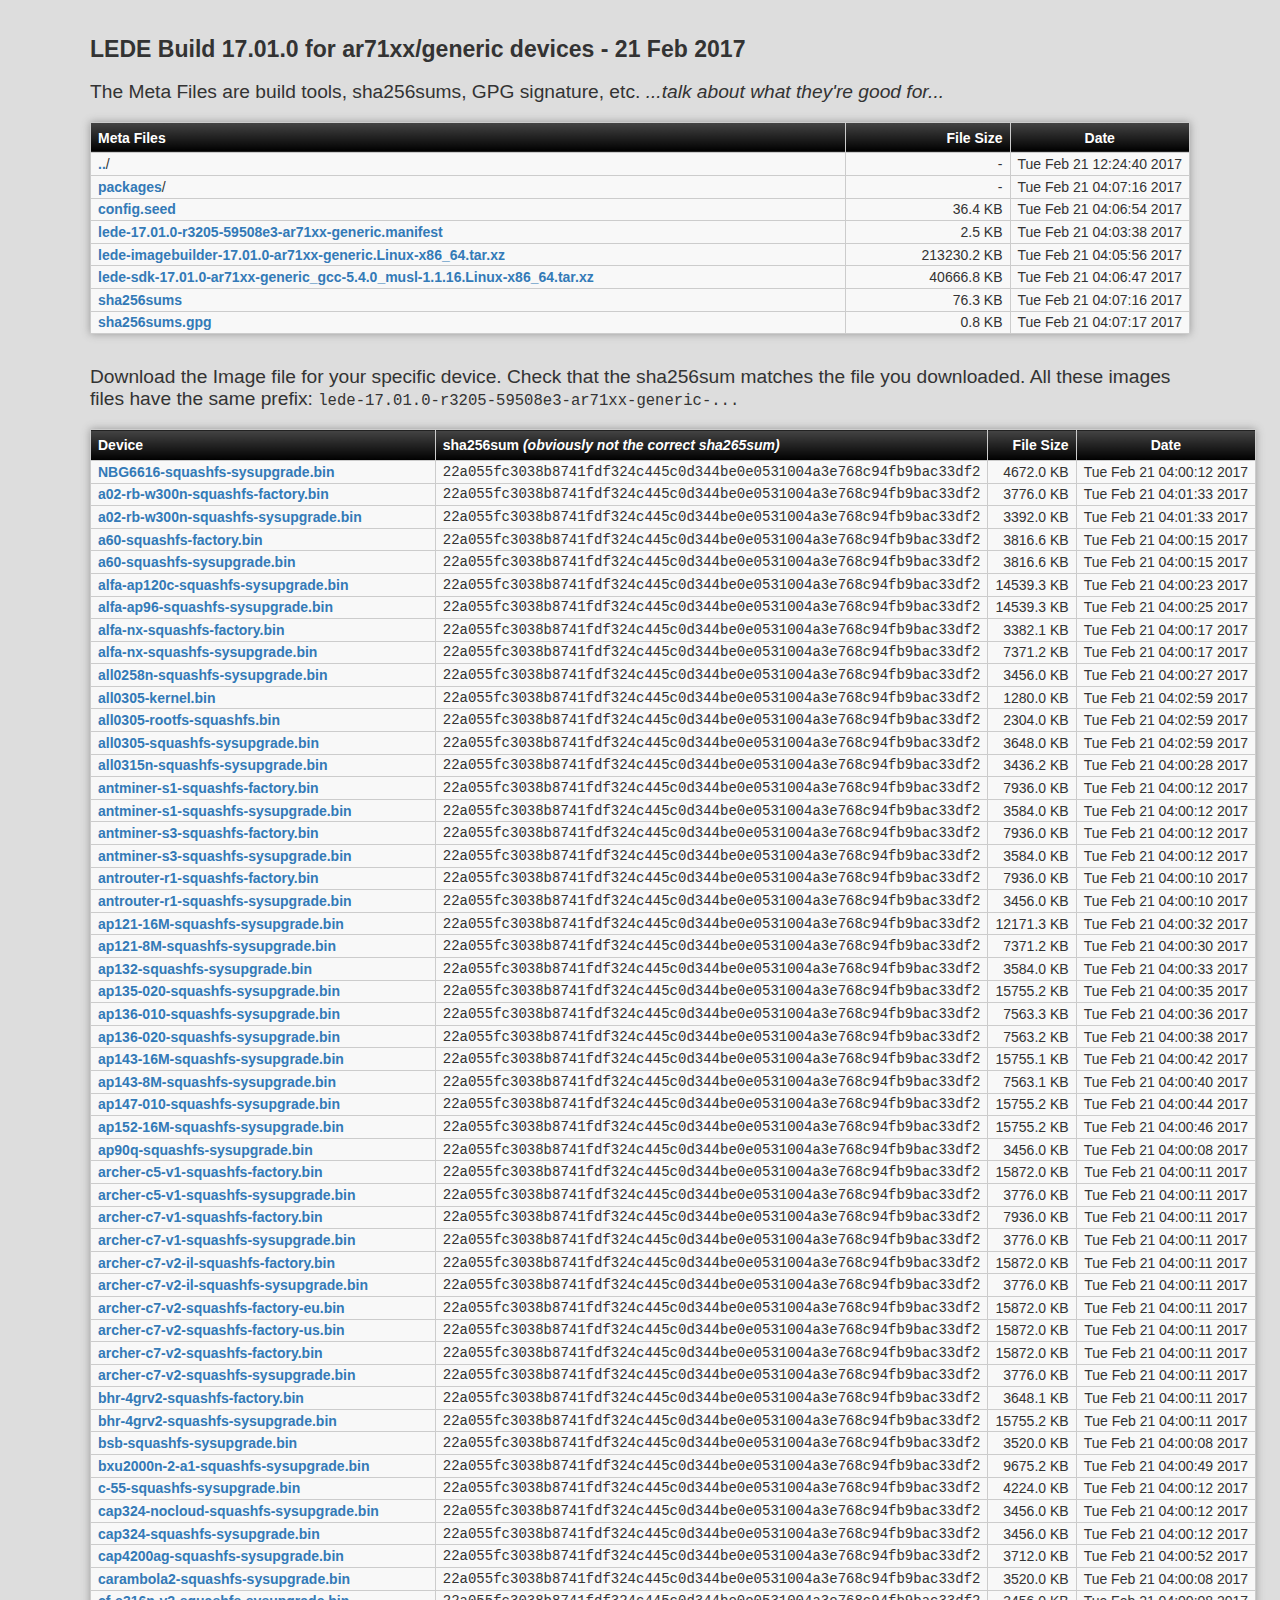
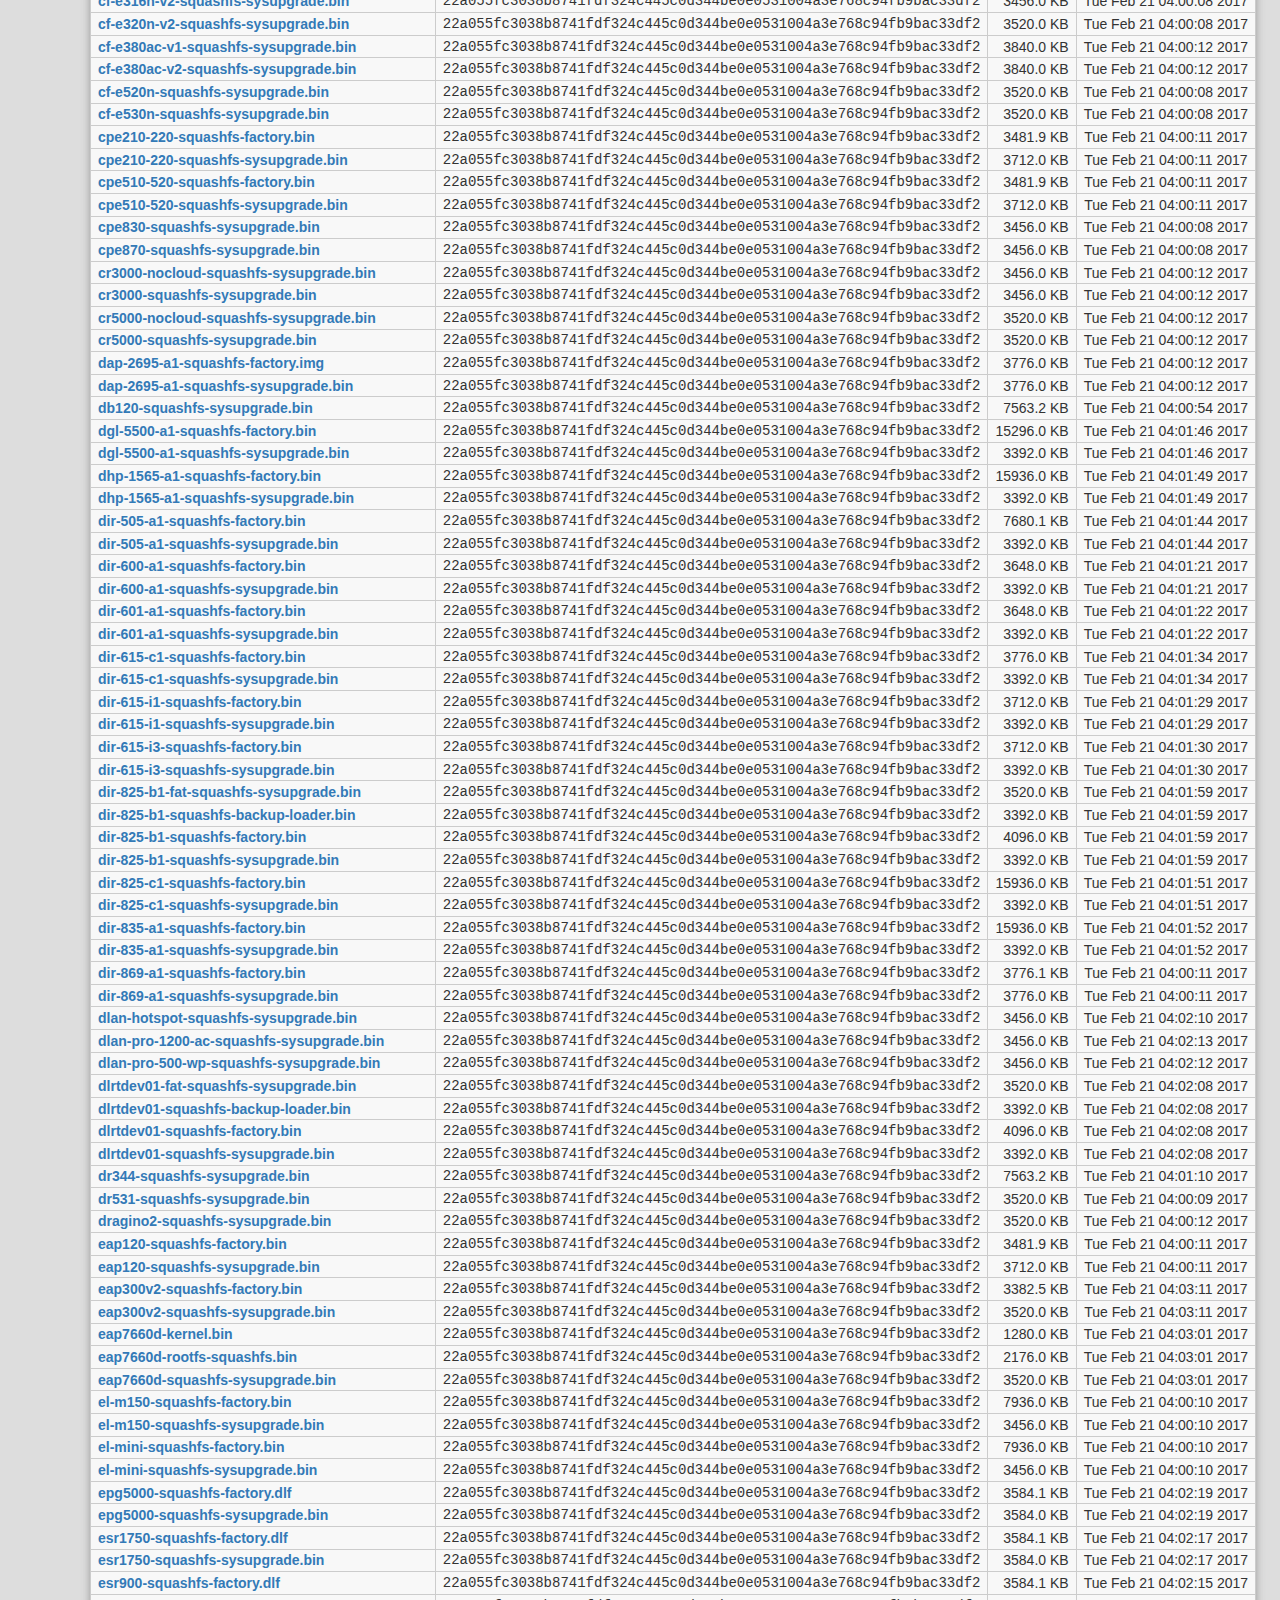
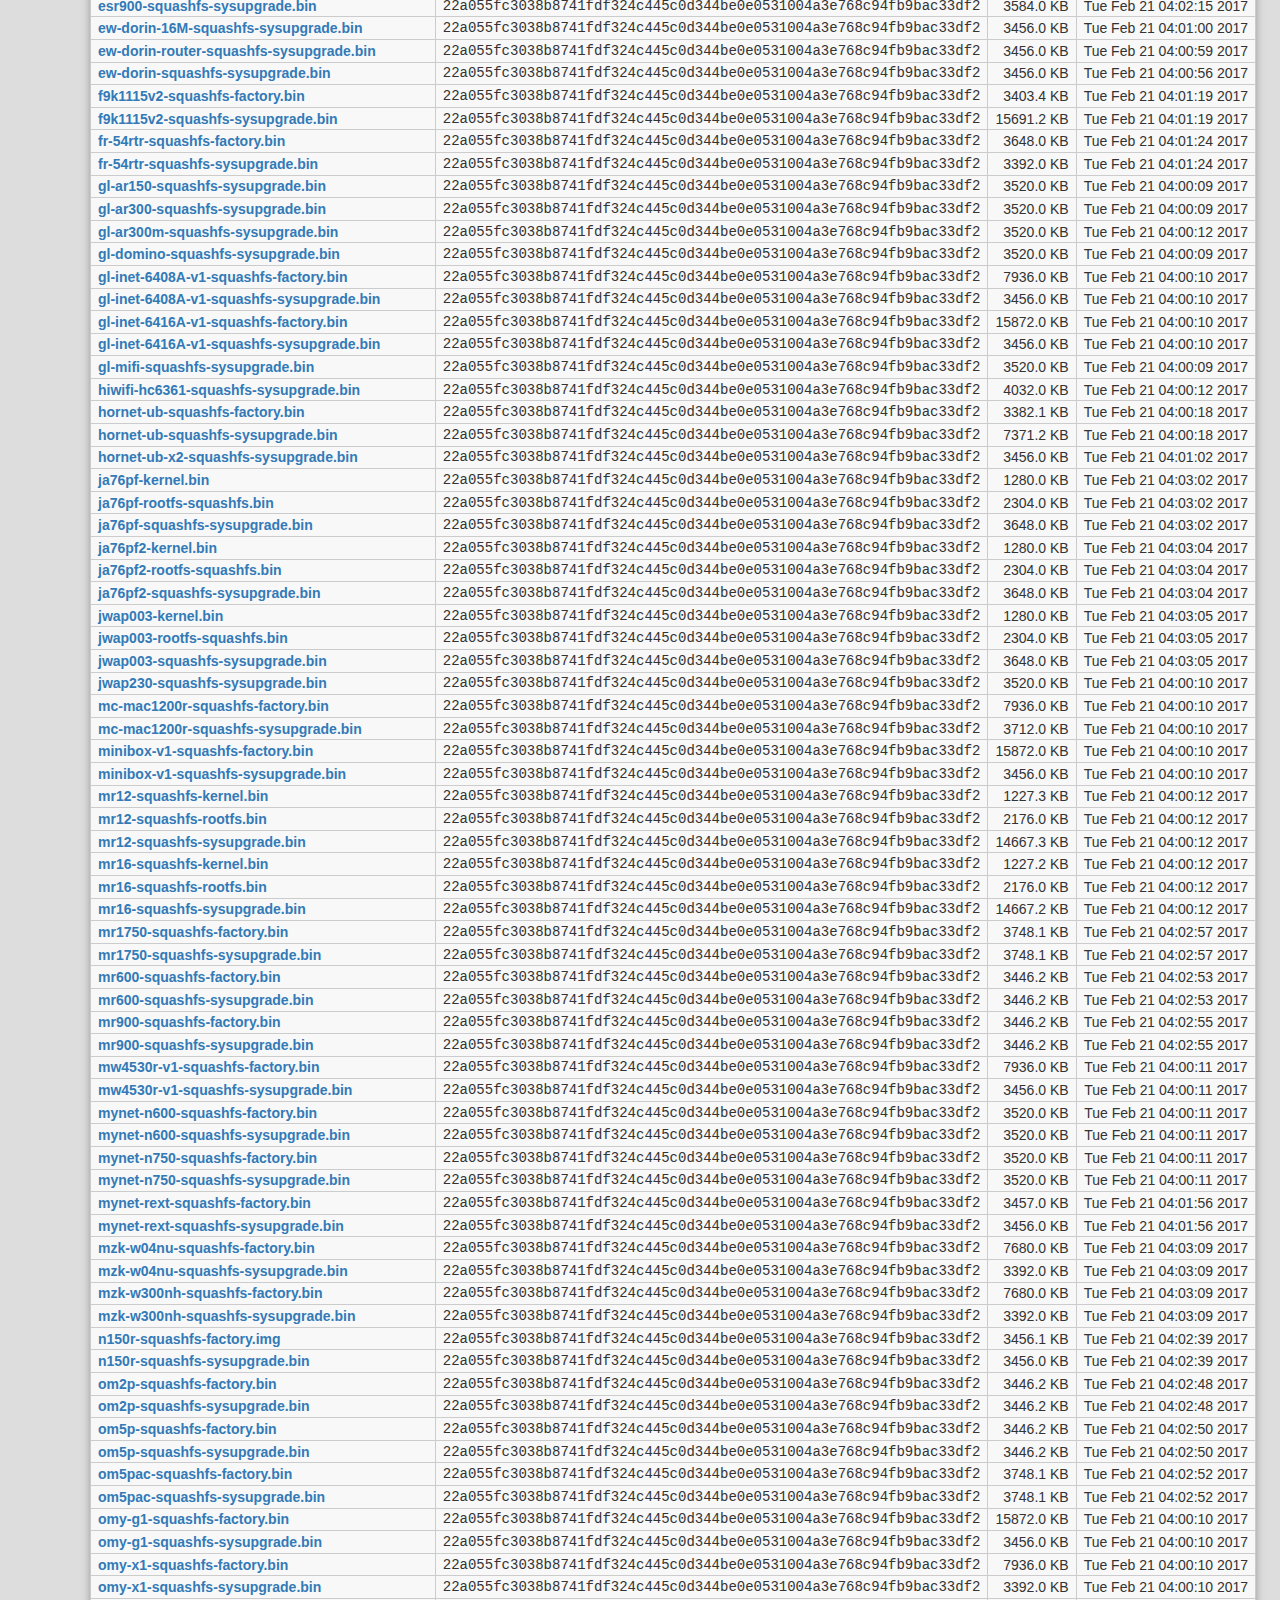
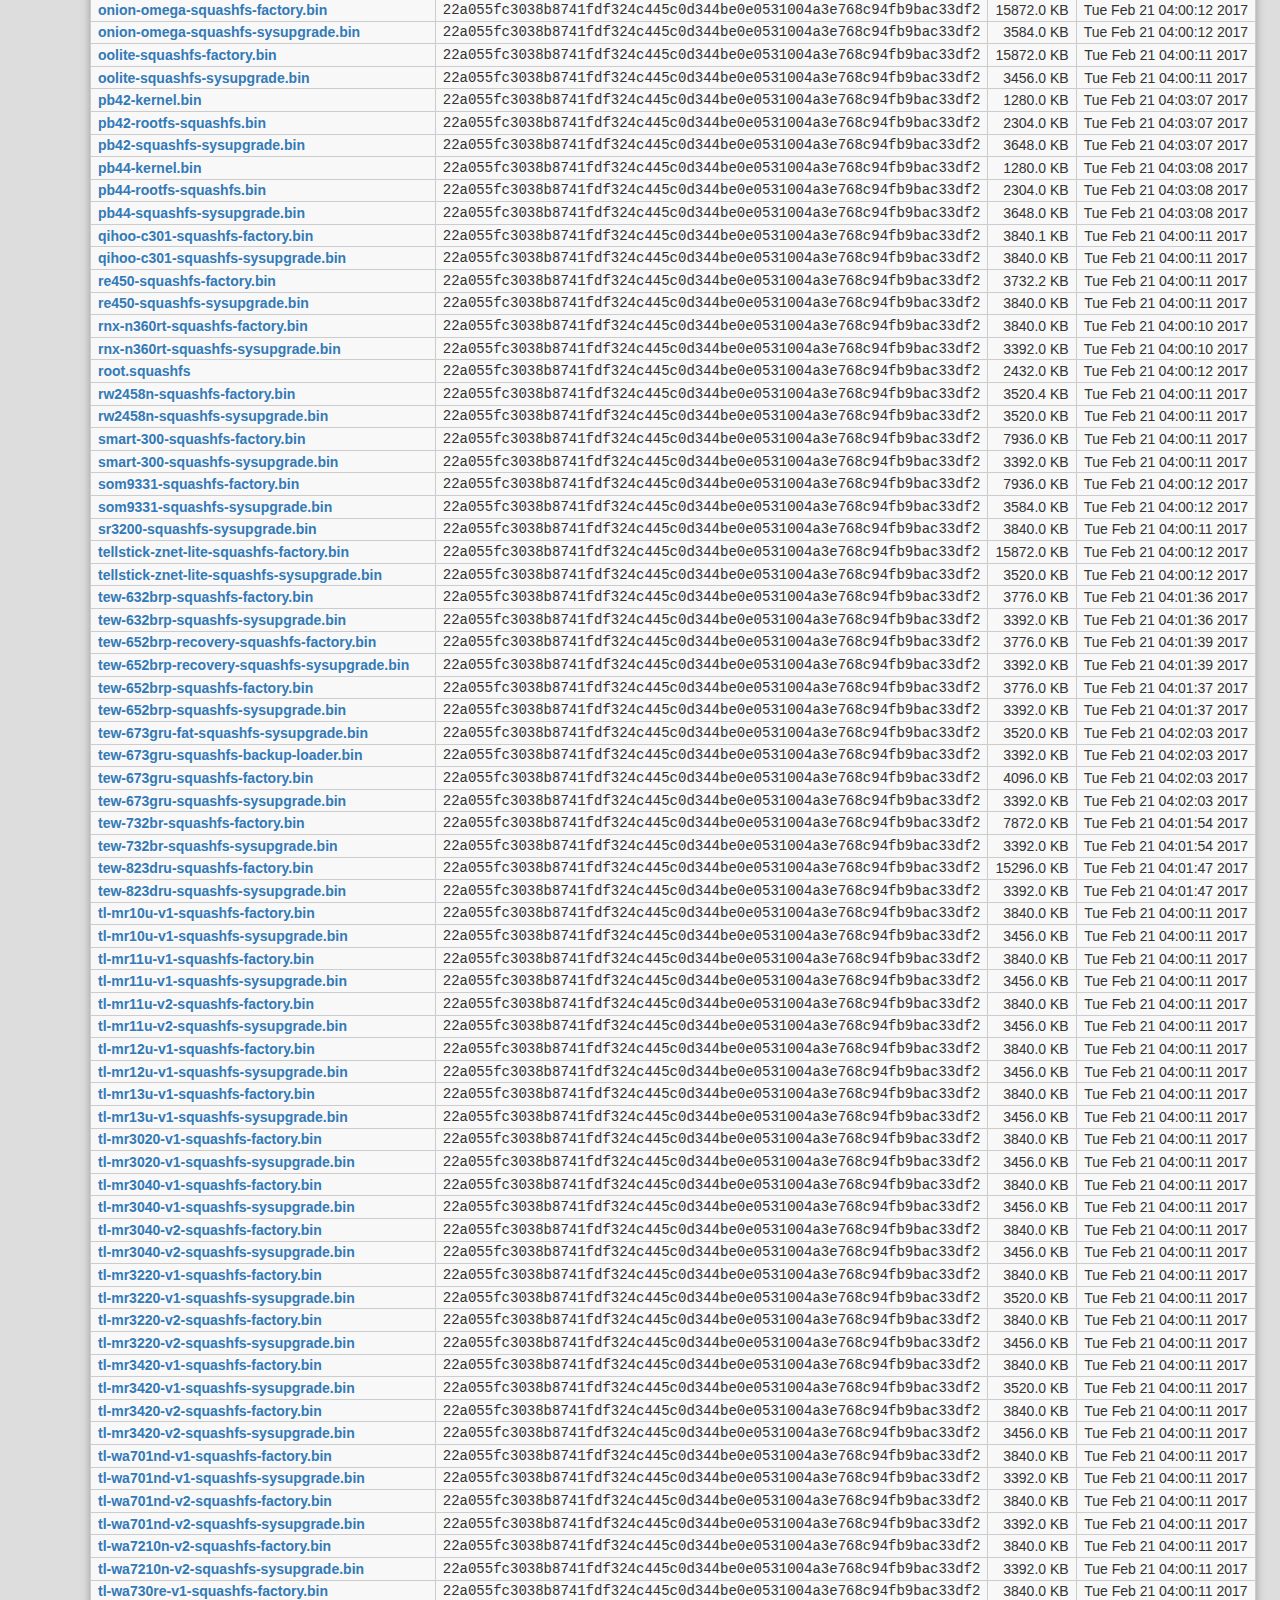
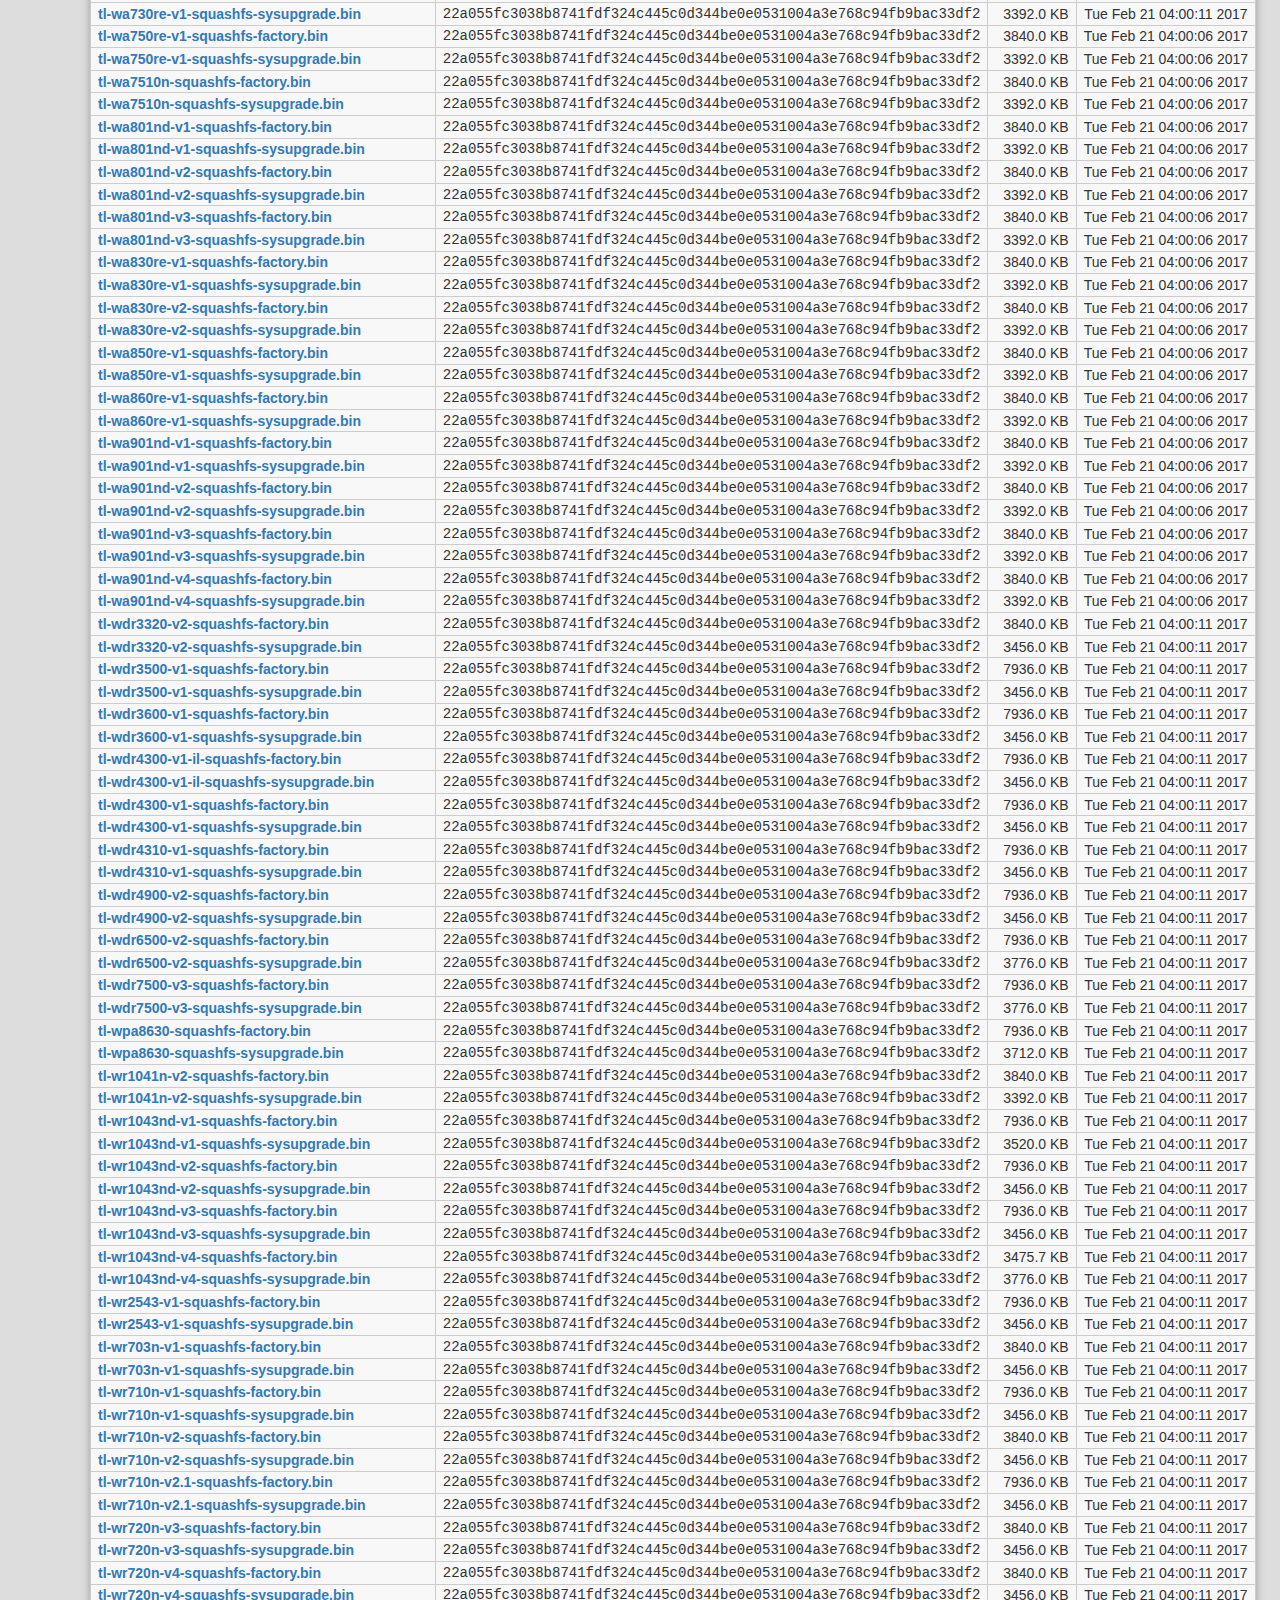
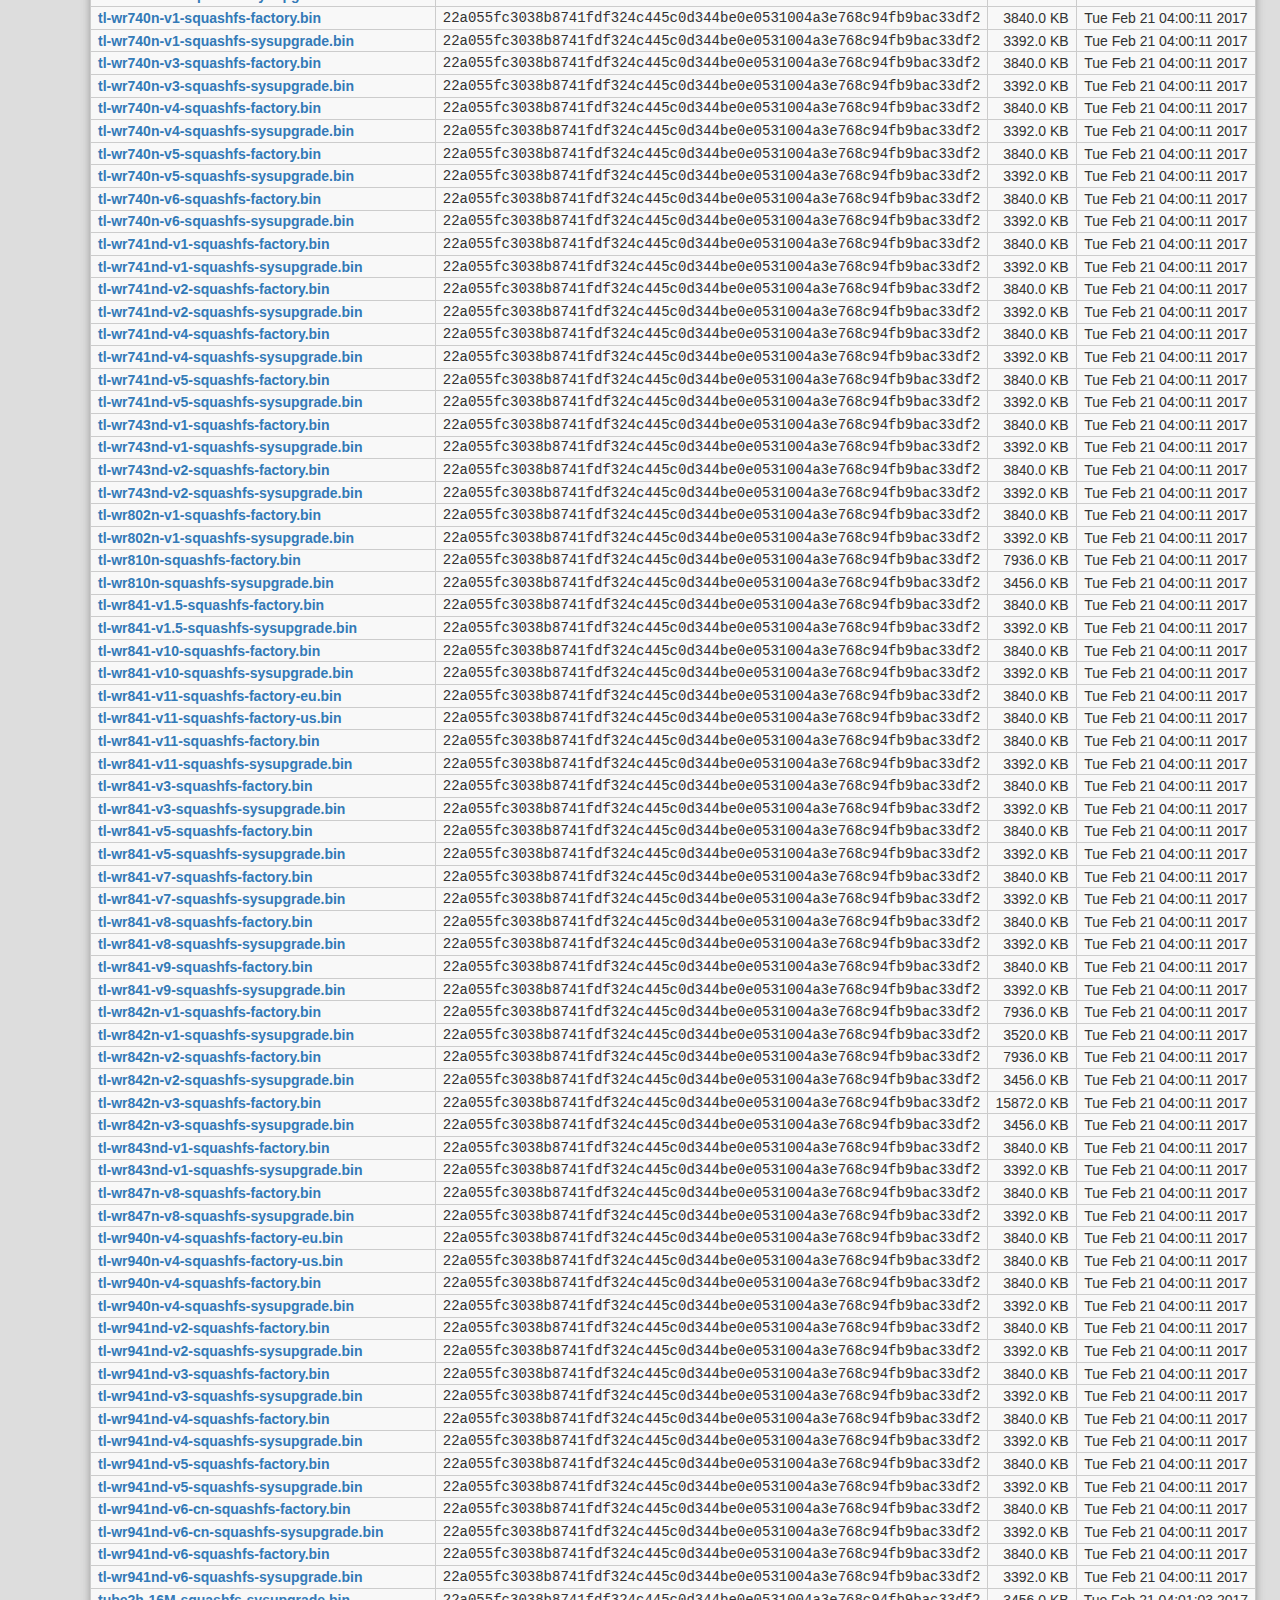
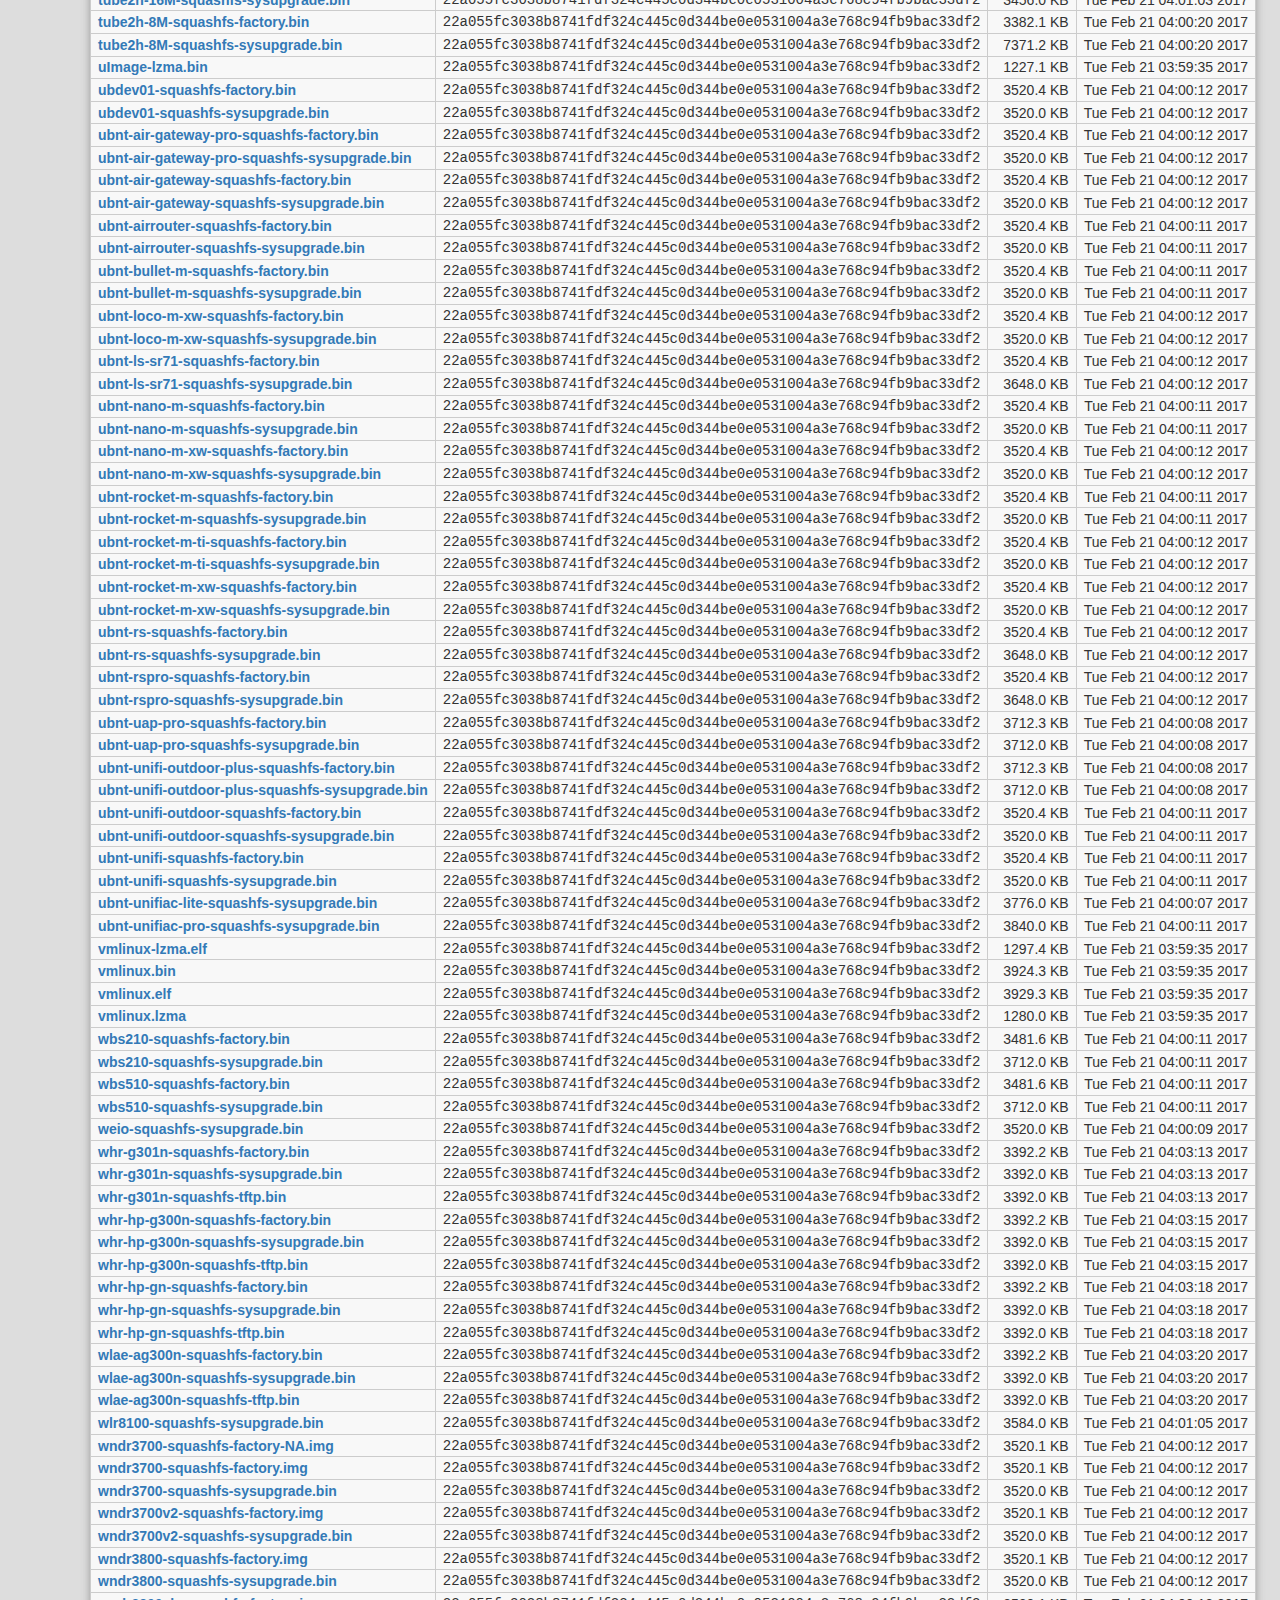
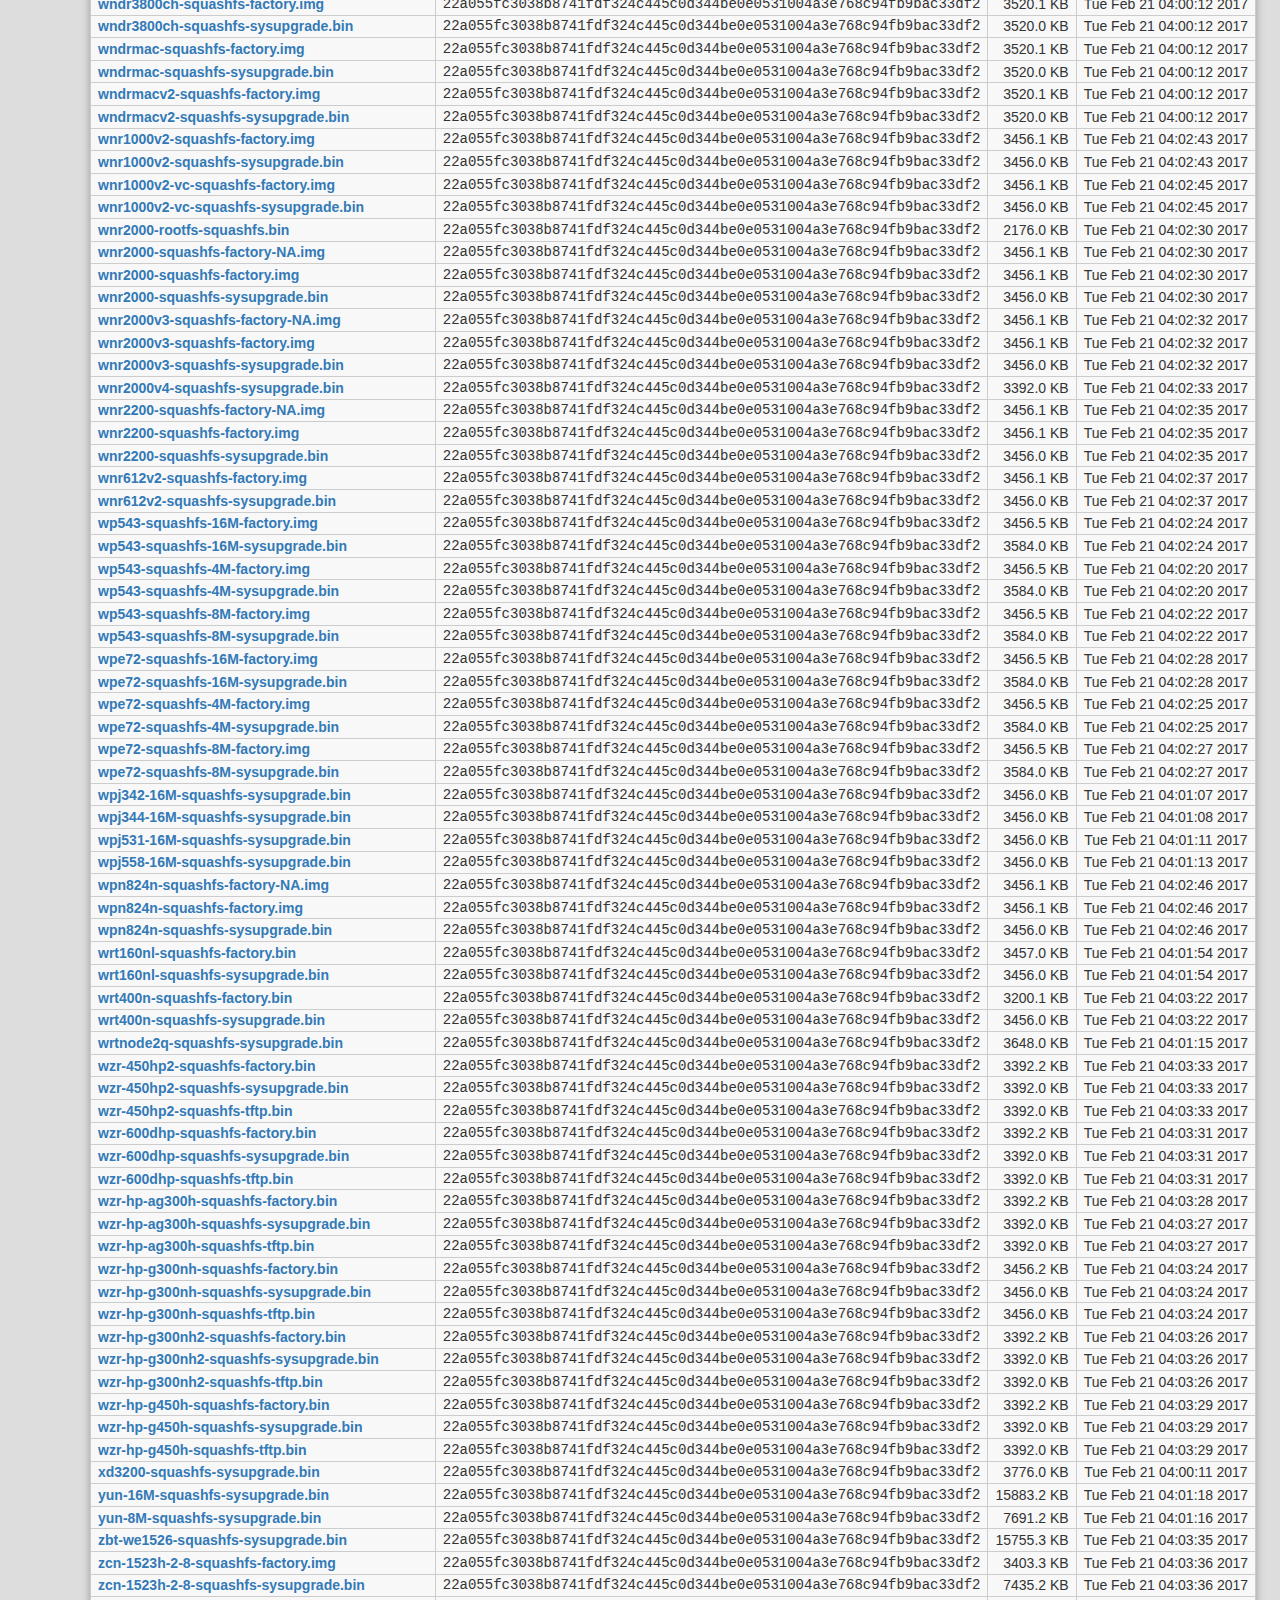
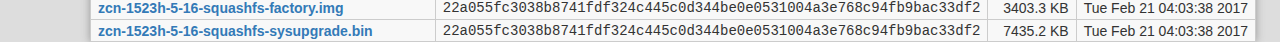
<file: test/LEDE Build 17.01.0 for ar71xx_generic devices - 21 Feb 2017.html>
<!-- saved from url=(0058)http://test.richb-hanover.com/downloads/lede_download.html -->
<html><head><meta http-equiv="Content-Type" content="text/html; charset=windows-1252"><style type="text/css">html, body {
	margin: 0;
	padding: 0;
	height: 100%;
}

body {
	color: #333;
	padding-top: 2em;
	font-family: Helvetica,Arial,sans-serif;
	width: 90%;
	min-width: 700px;
	max-width: 1100px;
	margin: auto;
	font-size: 120%;
	background-color: #ddd;
}

h1 {
	font-size: 120%;
	line-height: 1em;
}

table {
	width: 100%;
	box-shadow: 0 0 0.5em #999;
	margin: 0;
	border: none !important;
	margin-bottom: 2em;
	border-collapse: collapse;
	border-spacing: 0;
}

th {
	background: #000;
	background: -webkit-linear-gradient(top, #444, #000);
	background: -moz-linear-gradient(top, #444, #000);
	background: -ms-linear-gradient(top, #444, #000);
	background: -o-linear-gradient(top, #444, #000);
	background: linear-gradient(top, #444, #000);
	font-size: 14px;
	line-height: 24px;
	border: none;
	text-align: left;
	color: #fff;
}

tr {
	background: rgba(255, 255, 255, 0.8);
}

tr:hover {
	background: rgba(255, 255, 255, 0.6);	
}

th, td {
	font-size: 14px;
	height: 20px;
	vertical-align: middle;
	white-space: nowrap;
	padding: 0.2em 0.5em;
	border: 1px solid #ccc;
}

a:link, a:visited {
	color: #337ab7;
	font-weight: bold;
	text-decoration: none;
}

a:hover, a:active, a:focus {
	color: #23527c;
	text-decoration: underline;
}

.s {
	text-align: right;
	width: 15%;
}

.d {
	text-align: center;
	width: 15%;
}
.sh {
	font-family: monospace;
}

</style>
<title>LEDE Build 17.01.0 for ar71xx/generic devices - 21 Feb 2017</title><style>@media print {#ghostery-purple-box {display:none !important}}</style></head>
<body>
<h1>LEDE Build 17.01.0 for ar71xx/generic devices - 21 Feb 2017</h1>

<p>
The Meta Files are build tools, sha256sums, GPG signature, etc.  <i>...talk about what they're good for...</i>
</p>
<table><tbody><tr><th class="n">Meta Files </th><th class="s">File Size</th><th class="d">Date</th></tr>
<tr><td class="n"><a href="http://downloads.lede-project.org/releases/17.01.0/targets/ar71xx/">..</a>/</td><td class="s">-</td><td class="d">Tue Feb 21 12:24:40 2017</td></tr>
<tr><td class="n"><a href="http://downloads.lede-project.org/releases/17.01.0/targets/ar71xx/generic/packages">packages</a>/</td><td class="s">-</td><td class="d">Tue Feb 21 04:07:16 2017</td></tr>
<tr><td class="n"><a href="http://downloads.lede-project.org/releases/17.01.0/targets/ar71xx/generic/config.seed">config.seed</a></td><td class="s">36.4 KB</td><td class="d">Tue Feb 21 04:06:54 2017</td></tr>
<tr><td class="n"><a href="http://downloads.lede-project.org/releases/17.01.0/targets/ar71xx/generic/lede-17.01.0-r3205-59508e3-ar71xx-generic.manifest">lede-17.01.0-r3205-59508e3-ar71xx-generic.manifest</a></td><td class="s">2.5 KB</td><td class="d">Tue Feb 21 04:03:38 2017</td></tr>
<tr><td class="n"><a href="http://downloads.lede-project.org/releases/17.01.0/targets/ar71xx/generic/lede-imagebuilder-17.01.0-ar71xx-generic.Linux-x86_64.tar.xz">lede-imagebuilder-17.01.0-ar71xx-generic.Linux-x86_64.tar.xz</a></td><td class="s">213230.2 KB</td><td class="d">Tue Feb 21 04:05:56 2017</td></tr>
<tr><td class="n"><a href="http://downloads.lede-project.org/releases/17.01.0/targets/ar71xx/generic/lede-sdk-17.01.0-ar71xx-generic_gcc-5.4.0_musl-1.1.16.Linux-x86_64.tar.xz">lede-sdk-17.01.0-ar71xx-generic_gcc-5.4.0_musl-1.1.16.Linux-x86_64.tar.xz</a></td><td class="s">40666.8 KB</td><td class="d">Tue Feb 21 04:06:47 2017</td></tr>
<tr><td class="n"><a href="http://downloads.lede-project.org/releases/17.01.0/targets/ar71xx/generic/sha256sums">sha256sums</a></td><td class="s">76.3 KB</td><td class="d">Tue Feb 21 04:07:16 2017</td></tr>
<tr><td class="n"><a href="http://downloads.lede-project.org/releases/17.01.0/targets/ar71xx/generic/sha256sums.gpg">sha256sums.gpg</a></td><td class="s">0.8 KB</td><td class="d">Tue Feb 21 04:07:17 2017</td></tr>
</tbody></table>

<p>Download the Image file for your specific device. Check that the sha256sum matches the file you downloaded.
All these images files have the same prefix: <code>lede-17.01.0-r3205-59508e3-ar71xx-generic-... </code>
</p>
<table><tbody>
<tr><th class="n">Device</th><th>sha256sum <i>(obviously not the correct sha265sum)</i></th><th class="s">File Size</th><th class="d">Date</th></tr>
<tr><td class="n"><a href="http://downloads.lede-project.org/releases/17.01.0/targets/ar71xx/generic/lede-17.01.0-r3205-59508e3-ar71xx-generic-NBG6616-squashfs-sysupgrade.bin">NBG6616-squashfs-sysupgrade.bin</a></td><td class="sh">22a055fc3038b8741fdf324c445c0d344be0e0531004a3e768c94fb9bac33df2</td><td class="s">4672.0 KB</td><td class="d">Tue Feb 21 04:00:12 2017</td></tr>
<tr><td class="n"><a href="http://downloads.lede-project.org/releases/17.01.0/targets/ar71xx/generic/lede-17.01.0-r3205-59508e3-ar71xx-generic-a02-rb-w300n-squashfs-factory.bin">a02-rb-w300n-squashfs-factory.bin</a></td><td class="sh">22a055fc3038b8741fdf324c445c0d344be0e0531004a3e768c94fb9bac33df2</td><td class="s">3776.0 KB</td><td class="d">Tue Feb 21 04:01:33 2017</td></tr>
<tr><td class="n"><a href="http://downloads.lede-project.org/releases/17.01.0/targets/ar71xx/generic/lede-17.01.0-r3205-59508e3-ar71xx-generic-a02-rb-w300n-squashfs-sysupgrade.bin">a02-rb-w300n-squashfs-sysupgrade.bin</a></td><td class="sh">22a055fc3038b8741fdf324c445c0d344be0e0531004a3e768c94fb9bac33df2</td><td class="s">3392.0 KB</td><td class="d">Tue Feb 21 04:01:33 2017</td></tr>
<tr><td class="n"><a href="http://downloads.lede-project.org/releases/17.01.0/targets/ar71xx/generic/lede-17.01.0-r3205-59508e3-ar71xx-generic-a60-squashfs-factory.bin">a60-squashfs-factory.bin</a></td><td class="sh">22a055fc3038b8741fdf324c445c0d344be0e0531004a3e768c94fb9bac33df2</td><td class="s">3816.6 KB</td><td class="d">Tue Feb 21 04:00:15 2017</td></tr>
<tr><td class="n"><a href="http://downloads.lede-project.org/releases/17.01.0/targets/ar71xx/generic/lede-17.01.0-r3205-59508e3-ar71xx-generic-a60-squashfs-sysupgrade.bin">a60-squashfs-sysupgrade.bin</a></td><td class="sh">22a055fc3038b8741fdf324c445c0d344be0e0531004a3e768c94fb9bac33df2</td><td class="s">3816.6 KB</td><td class="d">Tue Feb 21 04:00:15 2017</td></tr>
<tr><td class="n"><a href="http://downloads.lede-project.org/releases/17.01.0/targets/ar71xx/generic/lede-17.01.0-r3205-59508e3-ar71xx-generic-alfa-ap120c-squashfs-sysupgrade.bin">alfa-ap120c-squashfs-sysupgrade.bin</a></td><td class="sh">22a055fc3038b8741fdf324c445c0d344be0e0531004a3e768c94fb9bac33df2</td><td class="s">14539.3 KB</td><td class="d">Tue Feb 21 04:00:23 2017</td></tr>
<tr><td class="n"><a href="http://downloads.lede-project.org/releases/17.01.0/targets/ar71xx/generic/lede-17.01.0-r3205-59508e3-ar71xx-generic-alfa-ap96-squashfs-sysupgrade.bin">alfa-ap96-squashfs-sysupgrade.bin</a></td><td class="sh">22a055fc3038b8741fdf324c445c0d344be0e0531004a3e768c94fb9bac33df2</td><td class="s">14539.3 KB</td><td class="d">Tue Feb 21 04:00:25 2017</td></tr>
<tr><td class="n"><a href="http://downloads.lede-project.org/releases/17.01.0/targets/ar71xx/generic/lede-17.01.0-r3205-59508e3-ar71xx-generic-alfa-nx-squashfs-factory.bin">alfa-nx-squashfs-factory.bin</a></td><td class="sh">22a055fc3038b8741fdf324c445c0d344be0e0531004a3e768c94fb9bac33df2</td><td class="s">3382.1 KB</td><td class="d">Tue Feb 21 04:00:17 2017</td></tr>
<tr><td class="n"><a href="http://downloads.lede-project.org/releases/17.01.0/targets/ar71xx/generic/lede-17.01.0-r3205-59508e3-ar71xx-generic-alfa-nx-squashfs-sysupgrade.bin">alfa-nx-squashfs-sysupgrade.bin</a></td><td class="sh">22a055fc3038b8741fdf324c445c0d344be0e0531004a3e768c94fb9bac33df2</td><td class="s">7371.2 KB</td><td class="d">Tue Feb 21 04:00:17 2017</td></tr>
<tr><td class="n"><a href="http://downloads.lede-project.org/releases/17.01.0/targets/ar71xx/generic/lede-17.01.0-r3205-59508e3-ar71xx-generic-all0258n-squashfs-sysupgrade.bin">all0258n-squashfs-sysupgrade.bin</a></td><td class="sh">22a055fc3038b8741fdf324c445c0d344be0e0531004a3e768c94fb9bac33df2</td><td class="s">3456.0 KB</td><td class="d">Tue Feb 21 04:00:27 2017</td></tr>
<tr><td class="n"><a href="http://downloads.lede-project.org/releases/17.01.0/targets/ar71xx/generic/lede-17.01.0-r3205-59508e3-ar71xx-generic-all0305-kernel.bin">all0305-kernel.bin</a></td><td class="sh">22a055fc3038b8741fdf324c445c0d344be0e0531004a3e768c94fb9bac33df2</td><td class="s">1280.0 KB</td><td class="d">Tue Feb 21 04:02:59 2017</td></tr>
<tr><td class="n"><a href="http://downloads.lede-project.org/releases/17.01.0/targets/ar71xx/generic/lede-17.01.0-r3205-59508e3-ar71xx-generic-all0305-rootfs-squashfs.bin">all0305-rootfs-squashfs.bin</a></td><td class="sh">22a055fc3038b8741fdf324c445c0d344be0e0531004a3e768c94fb9bac33df2</td><td class="s">2304.0 KB</td><td class="d">Tue Feb 21 04:02:59 2017</td></tr>
<tr><td class="n"><a href="http://downloads.lede-project.org/releases/17.01.0/targets/ar71xx/generic/lede-17.01.0-r3205-59508e3-ar71xx-generic-all0305-squashfs-sysupgrade.bin">all0305-squashfs-sysupgrade.bin</a></td><td class="sh">22a055fc3038b8741fdf324c445c0d344be0e0531004a3e768c94fb9bac33df2</td><td class="s">3648.0 KB</td><td class="d">Tue Feb 21 04:02:59 2017</td></tr>
<tr><td class="n"><a href="http://downloads.lede-project.org/releases/17.01.0/targets/ar71xx/generic/lede-17.01.0-r3205-59508e3-ar71xx-generic-all0315n-squashfs-sysupgrade.bin">all0315n-squashfs-sysupgrade.bin</a></td><td class="sh">22a055fc3038b8741fdf324c445c0d344be0e0531004a3e768c94fb9bac33df2</td><td class="s">3436.2 KB</td><td class="d">Tue Feb 21 04:00:28 2017</td></tr>
<tr><td class="n"><a href="http://downloads.lede-project.org/releases/17.01.0/targets/ar71xx/generic/lede-17.01.0-r3205-59508e3-ar71xx-generic-antminer-s1-squashfs-factory.bin">antminer-s1-squashfs-factory.bin</a></td><td class="sh">22a055fc3038b8741fdf324c445c0d344be0e0531004a3e768c94fb9bac33df2</td><td class="s">7936.0 KB</td><td class="d">Tue Feb 21 04:00:12 2017</td></tr>
<tr><td class="n"><a href="http://downloads.lede-project.org/releases/17.01.0/targets/ar71xx/generic/lede-17.01.0-r3205-59508e3-ar71xx-generic-antminer-s1-squashfs-sysupgrade.bin">antminer-s1-squashfs-sysupgrade.bin</a></td><td class="sh">22a055fc3038b8741fdf324c445c0d344be0e0531004a3e768c94fb9bac33df2</td><td class="s">3584.0 KB</td><td class="d">Tue Feb 21 04:00:12 2017</td></tr>
<tr><td class="n"><a href="http://downloads.lede-project.org/releases/17.01.0/targets/ar71xx/generic/lede-17.01.0-r3205-59508e3-ar71xx-generic-antminer-s3-squashfs-factory.bin">antminer-s3-squashfs-factory.bin</a></td><td class="sh">22a055fc3038b8741fdf324c445c0d344be0e0531004a3e768c94fb9bac33df2</td><td class="s">7936.0 KB</td><td class="d">Tue Feb 21 04:00:12 2017</td></tr>
<tr><td class="n"><a href="http://downloads.lede-project.org/releases/17.01.0/targets/ar71xx/generic/lede-17.01.0-r3205-59508e3-ar71xx-generic-antminer-s3-squashfs-sysupgrade.bin">antminer-s3-squashfs-sysupgrade.bin</a></td><td class="sh">22a055fc3038b8741fdf324c445c0d344be0e0531004a3e768c94fb9bac33df2</td><td class="s">3584.0 KB</td><td class="d">Tue Feb 21 04:00:12 2017</td></tr>
<tr><td class="n"><a href="http://downloads.lede-project.org/releases/17.01.0/targets/ar71xx/generic/lede-17.01.0-r3205-59508e3-ar71xx-generic-antrouter-r1-squashfs-factory.bin">antrouter-r1-squashfs-factory.bin</a></td><td class="sh">22a055fc3038b8741fdf324c445c0d344be0e0531004a3e768c94fb9bac33df2</td><td class="s">7936.0 KB</td><td class="d">Tue Feb 21 04:00:10 2017</td></tr>
<tr><td class="n"><a href="http://downloads.lede-project.org/releases/17.01.0/targets/ar71xx/generic/lede-17.01.0-r3205-59508e3-ar71xx-generic-antrouter-r1-squashfs-sysupgrade.bin">antrouter-r1-squashfs-sysupgrade.bin</a></td><td class="sh">22a055fc3038b8741fdf324c445c0d344be0e0531004a3e768c94fb9bac33df2</td><td class="s">3456.0 KB</td><td class="d">Tue Feb 21 04:00:10 2017</td></tr>
<tr><td class="n"><a href="http://downloads.lede-project.org/releases/17.01.0/targets/ar71xx/generic/lede-17.01.0-r3205-59508e3-ar71xx-generic-ap121-16M-squashfs-sysupgrade.bin">ap121-16M-squashfs-sysupgrade.bin</a></td><td class="sh">22a055fc3038b8741fdf324c445c0d344be0e0531004a3e768c94fb9bac33df2</td><td class="s">12171.3 KB</td><td class="d">Tue Feb 21 04:00:32 2017</td></tr>
<tr><td class="n"><a href="http://downloads.lede-project.org/releases/17.01.0/targets/ar71xx/generic/lede-17.01.0-r3205-59508e3-ar71xx-generic-ap121-8M-squashfs-sysupgrade.bin">ap121-8M-squashfs-sysupgrade.bin</a></td><td class="sh">22a055fc3038b8741fdf324c445c0d344be0e0531004a3e768c94fb9bac33df2</td><td class="s">7371.2 KB</td><td class="d">Tue Feb 21 04:00:30 2017</td></tr>
<tr><td class="n"><a href="http://downloads.lede-project.org/releases/17.01.0/targets/ar71xx/generic/lede-17.01.0-r3205-59508e3-ar71xx-generic-ap132-squashfs-sysupgrade.bin">ap132-squashfs-sysupgrade.bin</a></td><td class="sh">22a055fc3038b8741fdf324c445c0d344be0e0531004a3e768c94fb9bac33df2</td><td class="s">3584.0 KB</td><td class="d">Tue Feb 21 04:00:33 2017</td></tr>
<tr><td class="n"><a href="http://downloads.lede-project.org/releases/17.01.0/targets/ar71xx/generic/lede-17.01.0-r3205-59508e3-ar71xx-generic-ap135-020-squashfs-sysupgrade.bin">ap135-020-squashfs-sysupgrade.bin</a></td><td class="sh">22a055fc3038b8741fdf324c445c0d344be0e0531004a3e768c94fb9bac33df2</td><td class="s">15755.2 KB</td><td class="d">Tue Feb 21 04:00:35 2017</td></tr>
<tr><td class="n"><a href="http://downloads.lede-project.org/releases/17.01.0/targets/ar71xx/generic/lede-17.01.0-r3205-59508e3-ar71xx-generic-ap136-010-squashfs-sysupgrade.bin">ap136-010-squashfs-sysupgrade.bin</a></td><td class="sh">22a055fc3038b8741fdf324c445c0d344be0e0531004a3e768c94fb9bac33df2</td><td class="s">7563.3 KB</td><td class="d">Tue Feb 21 04:00:36 2017</td></tr>
<tr><td class="n"><a href="http://downloads.lede-project.org/releases/17.01.0/targets/ar71xx/generic/lede-17.01.0-r3205-59508e3-ar71xx-generic-ap136-020-squashfs-sysupgrade.bin">ap136-020-squashfs-sysupgrade.bin</a></td><td class="sh">22a055fc3038b8741fdf324c445c0d344be0e0531004a3e768c94fb9bac33df2</td><td class="s">7563.2 KB</td><td class="d">Tue Feb 21 04:00:38 2017</td></tr>
<tr><td class="n"><a href="http://downloads.lede-project.org/releases/17.01.0/targets/ar71xx/generic/lede-17.01.0-r3205-59508e3-ar71xx-generic-ap143-16M-squashfs-sysupgrade.bin">ap143-16M-squashfs-sysupgrade.bin</a></td><td class="sh">22a055fc3038b8741fdf324c445c0d344be0e0531004a3e768c94fb9bac33df2</td><td class="s">15755.1 KB</td><td class="d">Tue Feb 21 04:00:42 2017</td></tr>
<tr><td class="n"><a href="http://downloads.lede-project.org/releases/17.01.0/targets/ar71xx/generic/lede-17.01.0-r3205-59508e3-ar71xx-generic-ap143-8M-squashfs-sysupgrade.bin">ap143-8M-squashfs-sysupgrade.bin</a></td><td class="sh">22a055fc3038b8741fdf324c445c0d344be0e0531004a3e768c94fb9bac33df2</td><td class="s">7563.1 KB</td><td class="d">Tue Feb 21 04:00:40 2017</td></tr>
<tr><td class="n"><a href="http://downloads.lede-project.org/releases/17.01.0/targets/ar71xx/generic/lede-17.01.0-r3205-59508e3-ar71xx-generic-ap147-010-squashfs-sysupgrade.bin">ap147-010-squashfs-sysupgrade.bin</a></td><td class="sh">22a055fc3038b8741fdf324c445c0d344be0e0531004a3e768c94fb9bac33df2</td><td class="s">15755.2 KB</td><td class="d">Tue Feb 21 04:00:44 2017</td></tr>
<tr><td class="n"><a href="http://downloads.lede-project.org/releases/17.01.0/targets/ar71xx/generic/lede-17.01.0-r3205-59508e3-ar71xx-generic-ap152-16M-squashfs-sysupgrade.bin">ap152-16M-squashfs-sysupgrade.bin</a></td><td class="sh">22a055fc3038b8741fdf324c445c0d344be0e0531004a3e768c94fb9bac33df2</td><td class="s">15755.2 KB</td><td class="d">Tue Feb 21 04:00:46 2017</td></tr>
<tr><td class="n"><a href="http://downloads.lede-project.org/releases/17.01.0/targets/ar71xx/generic/lede-17.01.0-r3205-59508e3-ar71xx-generic-ap90q-squashfs-sysupgrade.bin">ap90q-squashfs-sysupgrade.bin</a></td><td class="sh">22a055fc3038b8741fdf324c445c0d344be0e0531004a3e768c94fb9bac33df2</td><td class="s">3456.0 KB</td><td class="d">Tue Feb 21 04:00:08 2017</td></tr>
<tr><td class="n"><a href="http://downloads.lede-project.org/releases/17.01.0/targets/ar71xx/generic/lede-17.01.0-r3205-59508e3-ar71xx-generic-archer-c5-v1-squashfs-factory.bin">archer-c5-v1-squashfs-factory.bin</a></td><td class="sh">22a055fc3038b8741fdf324c445c0d344be0e0531004a3e768c94fb9bac33df2</td><td class="s">15872.0 KB</td><td class="d">Tue Feb 21 04:00:11 2017</td></tr>
<tr><td class="n"><a href="http://downloads.lede-project.org/releases/17.01.0/targets/ar71xx/generic/lede-17.01.0-r3205-59508e3-ar71xx-generic-archer-c5-v1-squashfs-sysupgrade.bin">archer-c5-v1-squashfs-sysupgrade.bin</a></td><td class="sh">22a055fc3038b8741fdf324c445c0d344be0e0531004a3e768c94fb9bac33df2</td><td class="s">3776.0 KB</td><td class="d">Tue Feb 21 04:00:11 2017</td></tr>
<tr><td class="n"><a href="http://downloads.lede-project.org/releases/17.01.0/targets/ar71xx/generic/lede-17.01.0-r3205-59508e3-ar71xx-generic-archer-c7-v1-squashfs-factory.bin">archer-c7-v1-squashfs-factory.bin</a></td><td class="sh">22a055fc3038b8741fdf324c445c0d344be0e0531004a3e768c94fb9bac33df2</td><td class="s">7936.0 KB</td><td class="d">Tue Feb 21 04:00:11 2017</td></tr>
<tr><td class="n"><a href="http://downloads.lede-project.org/releases/17.01.0/targets/ar71xx/generic/lede-17.01.0-r3205-59508e3-ar71xx-generic-archer-c7-v1-squashfs-sysupgrade.bin">archer-c7-v1-squashfs-sysupgrade.bin</a></td><td class="sh">22a055fc3038b8741fdf324c445c0d344be0e0531004a3e768c94fb9bac33df2</td><td class="s">3776.0 KB</td><td class="d">Tue Feb 21 04:00:11 2017</td></tr>
<tr><td class="n"><a href="http://downloads.lede-project.org/releases/17.01.0/targets/ar71xx/generic/lede-17.01.0-r3205-59508e3-ar71xx-generic-archer-c7-v2-il-squashfs-factory.bin">archer-c7-v2-il-squashfs-factory.bin</a></td><td class="sh">22a055fc3038b8741fdf324c445c0d344be0e0531004a3e768c94fb9bac33df2</td><td class="s">15872.0 KB</td><td class="d">Tue Feb 21 04:00:11 2017</td></tr>
<tr><td class="n"><a href="http://downloads.lede-project.org/releases/17.01.0/targets/ar71xx/generic/lede-17.01.0-r3205-59508e3-ar71xx-generic-archer-c7-v2-il-squashfs-sysupgrade.bin">archer-c7-v2-il-squashfs-sysupgrade.bin</a></td><td class="sh">22a055fc3038b8741fdf324c445c0d344be0e0531004a3e768c94fb9bac33df2</td><td class="s">3776.0 KB</td><td class="d">Tue Feb 21 04:00:11 2017</td></tr>
<tr><td class="n"><a href="http://downloads.lede-project.org/releases/17.01.0/targets/ar71xx/generic/lede-17.01.0-r3205-59508e3-ar71xx-generic-archer-c7-v2-squashfs-factory-eu.bin">archer-c7-v2-squashfs-factory-eu.bin</a></td><td class="sh">22a055fc3038b8741fdf324c445c0d344be0e0531004a3e768c94fb9bac33df2</td><td class="s">15872.0 KB</td><td class="d">Tue Feb 21 04:00:11 2017</td></tr>
<tr><td class="n"><a href="http://downloads.lede-project.org/releases/17.01.0/targets/ar71xx/generic/lede-17.01.0-r3205-59508e3-ar71xx-generic-archer-c7-v2-squashfs-factory-us.bin">archer-c7-v2-squashfs-factory-us.bin</a></td><td class="sh">22a055fc3038b8741fdf324c445c0d344be0e0531004a3e768c94fb9bac33df2</td><td class="s">15872.0 KB</td><td class="d">Tue Feb 21 04:00:11 2017</td></tr>
<tr><td class="n"><a href="http://downloads.lede-project.org/releases/17.01.0/targets/ar71xx/generic/lede-17.01.0-r3205-59508e3-ar71xx-generic-archer-c7-v2-squashfs-factory.bin">archer-c7-v2-squashfs-factory.bin</a></td><td class="sh">22a055fc3038b8741fdf324c445c0d344be0e0531004a3e768c94fb9bac33df2</td><td class="s">15872.0 KB</td><td class="d">Tue Feb 21 04:00:11 2017</td></tr>
<tr><td class="n"><a href="http://downloads.lede-project.org/releases/17.01.0/targets/ar71xx/generic/lede-17.01.0-r3205-59508e3-ar71xx-generic-archer-c7-v2-squashfs-sysupgrade.bin">archer-c7-v2-squashfs-sysupgrade.bin</a></td><td class="sh">22a055fc3038b8741fdf324c445c0d344be0e0531004a3e768c94fb9bac33df2</td><td class="s">3776.0 KB</td><td class="d">Tue Feb 21 04:00:11 2017</td></tr>
<tr><td class="n"><a href="http://downloads.lede-project.org/releases/17.01.0/targets/ar71xx/generic/lede-17.01.0-r3205-59508e3-ar71xx-generic-bhr-4grv2-squashfs-factory.bin">bhr-4grv2-squashfs-factory.bin</a></td><td class="sh">22a055fc3038b8741fdf324c445c0d344be0e0531004a3e768c94fb9bac33df2</td><td class="s">3648.1 KB</td><td class="d">Tue Feb 21 04:00:11 2017</td></tr>
<tr><td class="n"><a href="http://downloads.lede-project.org/releases/17.01.0/targets/ar71xx/generic/lede-17.01.0-r3205-59508e3-ar71xx-generic-bhr-4grv2-squashfs-sysupgrade.bin">bhr-4grv2-squashfs-sysupgrade.bin</a></td><td class="sh">22a055fc3038b8741fdf324c445c0d344be0e0531004a3e768c94fb9bac33df2</td><td class="s">15755.2 KB</td><td class="d">Tue Feb 21 04:00:11 2017</td></tr>
<tr><td class="n"><a href="http://downloads.lede-project.org/releases/17.01.0/targets/ar71xx/generic/lede-17.01.0-r3205-59508e3-ar71xx-generic-bsb-squashfs-sysupgrade.bin">bsb-squashfs-sysupgrade.bin</a></td><td class="sh">22a055fc3038b8741fdf324c445c0d344be0e0531004a3e768c94fb9bac33df2</td><td class="s">3520.0 KB</td><td class="d">Tue Feb 21 04:00:08 2017</td></tr>
<tr><td class="n"><a href="http://downloads.lede-project.org/releases/17.01.0/targets/ar71xx/generic/lede-17.01.0-r3205-59508e3-ar71xx-generic-bxu2000n-2-a1-squashfs-sysupgrade.bin">bxu2000n-2-a1-squashfs-sysupgrade.bin</a></td><td class="sh">22a055fc3038b8741fdf324c445c0d344be0e0531004a3e768c94fb9bac33df2</td><td class="s">9675.2 KB</td><td class="d">Tue Feb 21 04:00:49 2017</td></tr>
<tr><td class="n"><a href="http://downloads.lede-project.org/releases/17.01.0/targets/ar71xx/generic/lede-17.01.0-r3205-59508e3-ar71xx-generic-c-55-squashfs-sysupgrade.bin">c-55-squashfs-sysupgrade.bin</a></td><td class="sh">22a055fc3038b8741fdf324c445c0d344be0e0531004a3e768c94fb9bac33df2</td><td class="s">4224.0 KB</td><td class="d">Tue Feb 21 04:00:12 2017</td></tr>
<tr><td class="n"><a href="http://downloads.lede-project.org/releases/17.01.0/targets/ar71xx/generic/lede-17.01.0-r3205-59508e3-ar71xx-generic-cap324-nocloud-squashfs-sysupgrade.bin">cap324-nocloud-squashfs-sysupgrade.bin</a></td><td class="sh">22a055fc3038b8741fdf324c445c0d344be0e0531004a3e768c94fb9bac33df2</td><td class="s">3456.0 KB</td><td class="d">Tue Feb 21 04:00:12 2017</td></tr>
<tr><td class="n"><a href="http://downloads.lede-project.org/releases/17.01.0/targets/ar71xx/generic/lede-17.01.0-r3205-59508e3-ar71xx-generic-cap324-squashfs-sysupgrade.bin">cap324-squashfs-sysupgrade.bin</a></td><td class="sh">22a055fc3038b8741fdf324c445c0d344be0e0531004a3e768c94fb9bac33df2</td><td class="s">3456.0 KB</td><td class="d">Tue Feb 21 04:00:12 2017</td></tr>
<tr><td class="n"><a href="http://downloads.lede-project.org/releases/17.01.0/targets/ar71xx/generic/lede-17.01.0-r3205-59508e3-ar71xx-generic-cap4200ag-squashfs-sysupgrade.bin">cap4200ag-squashfs-sysupgrade.bin</a></td><td class="sh">22a055fc3038b8741fdf324c445c0d344be0e0531004a3e768c94fb9bac33df2</td><td class="s">3712.0 KB</td><td class="d">Tue Feb 21 04:00:52 2017</td></tr>
<tr><td class="n"><a href="http://downloads.lede-project.org/releases/17.01.0/targets/ar71xx/generic/lede-17.01.0-r3205-59508e3-ar71xx-generic-carambola2-squashfs-sysupgrade.bin">carambola2-squashfs-sysupgrade.bin</a></td><td class="sh">22a055fc3038b8741fdf324c445c0d344be0e0531004a3e768c94fb9bac33df2</td><td class="s">3520.0 KB</td><td class="d">Tue Feb 21 04:00:08 2017</td></tr>
<tr><td class="n"><a href="http://downloads.lede-project.org/releases/17.01.0/targets/ar71xx/generic/lede-17.01.0-r3205-59508e3-ar71xx-generic-cf-e316n-v2-squashfs-sysupgrade.bin">cf-e316n-v2-squashfs-sysupgrade.bin</a></td><td class="sh">22a055fc3038b8741fdf324c445c0d344be0e0531004a3e768c94fb9bac33df2</td><td class="s">3456.0 KB</td><td class="d">Tue Feb 21 04:00:08 2017</td></tr>
<tr><td class="n"><a href="http://downloads.lede-project.org/releases/17.01.0/targets/ar71xx/generic/lede-17.01.0-r3205-59508e3-ar71xx-generic-cf-e320n-v2-squashfs-sysupgrade.bin">cf-e320n-v2-squashfs-sysupgrade.bin</a></td><td class="sh">22a055fc3038b8741fdf324c445c0d344be0e0531004a3e768c94fb9bac33df2</td><td class="s">3520.0 KB</td><td class="d">Tue Feb 21 04:00:08 2017</td></tr>
<tr><td class="n"><a href="http://downloads.lede-project.org/releases/17.01.0/targets/ar71xx/generic/lede-17.01.0-r3205-59508e3-ar71xx-generic-cf-e380ac-v1-squashfs-sysupgrade.bin">cf-e380ac-v1-squashfs-sysupgrade.bin</a></td><td class="sh">22a055fc3038b8741fdf324c445c0d344be0e0531004a3e768c94fb9bac33df2</td><td class="s">3840.0 KB</td><td class="d">Tue Feb 21 04:00:12 2017</td></tr>
<tr><td class="n"><a href="http://downloads.lede-project.org/releases/17.01.0/targets/ar71xx/generic/lede-17.01.0-r3205-59508e3-ar71xx-generic-cf-e380ac-v2-squashfs-sysupgrade.bin">cf-e380ac-v2-squashfs-sysupgrade.bin</a></td><td class="sh">22a055fc3038b8741fdf324c445c0d344be0e0531004a3e768c94fb9bac33df2</td><td class="s">3840.0 KB</td><td class="d">Tue Feb 21 04:00:12 2017</td></tr>
<tr><td class="n"><a href="http://downloads.lede-project.org/releases/17.01.0/targets/ar71xx/generic/lede-17.01.0-r3205-59508e3-ar71xx-generic-cf-e520n-squashfs-sysupgrade.bin">cf-e520n-squashfs-sysupgrade.bin</a></td><td class="sh">22a055fc3038b8741fdf324c445c0d344be0e0531004a3e768c94fb9bac33df2</td><td class="s">3520.0 KB</td><td class="d">Tue Feb 21 04:00:08 2017</td></tr>
<tr><td class="n"><a href="http://downloads.lede-project.org/releases/17.01.0/targets/ar71xx/generic/lede-17.01.0-r3205-59508e3-ar71xx-generic-cf-e530n-squashfs-sysupgrade.bin">cf-e530n-squashfs-sysupgrade.bin</a></td><td class="sh">22a055fc3038b8741fdf324c445c0d344be0e0531004a3e768c94fb9bac33df2</td><td class="s">3520.0 KB</td><td class="d">Tue Feb 21 04:00:08 2017</td></tr>
<tr><td class="n"><a href="http://downloads.lede-project.org/releases/17.01.0/targets/ar71xx/generic/lede-17.01.0-r3205-59508e3-ar71xx-generic-cpe210-220-squashfs-factory.bin">cpe210-220-squashfs-factory.bin</a></td><td class="sh">22a055fc3038b8741fdf324c445c0d344be0e0531004a3e768c94fb9bac33df2</td><td class="s">3481.9 KB</td><td class="d">Tue Feb 21 04:00:11 2017</td></tr>
<tr><td class="n"><a href="http://downloads.lede-project.org/releases/17.01.0/targets/ar71xx/generic/lede-17.01.0-r3205-59508e3-ar71xx-generic-cpe210-220-squashfs-sysupgrade.bin">cpe210-220-squashfs-sysupgrade.bin</a></td><td class="sh">22a055fc3038b8741fdf324c445c0d344be0e0531004a3e768c94fb9bac33df2</td><td class="s">3712.0 KB</td><td class="d">Tue Feb 21 04:00:11 2017</td></tr>
<tr><td class="n"><a href="http://downloads.lede-project.org/releases/17.01.0/targets/ar71xx/generic/lede-17.01.0-r3205-59508e3-ar71xx-generic-cpe510-520-squashfs-factory.bin">cpe510-520-squashfs-factory.bin</a></td><td class="sh">22a055fc3038b8741fdf324c445c0d344be0e0531004a3e768c94fb9bac33df2</td><td class="s">3481.9 KB</td><td class="d">Tue Feb 21 04:00:11 2017</td></tr>
<tr><td class="n"><a href="http://downloads.lede-project.org/releases/17.01.0/targets/ar71xx/generic/lede-17.01.0-r3205-59508e3-ar71xx-generic-cpe510-520-squashfs-sysupgrade.bin">cpe510-520-squashfs-sysupgrade.bin</a></td><td class="sh">22a055fc3038b8741fdf324c445c0d344be0e0531004a3e768c94fb9bac33df2</td><td class="s">3712.0 KB</td><td class="d">Tue Feb 21 04:00:11 2017</td></tr>
<tr><td class="n"><a href="http://downloads.lede-project.org/releases/17.01.0/targets/ar71xx/generic/lede-17.01.0-r3205-59508e3-ar71xx-generic-cpe830-squashfs-sysupgrade.bin">cpe830-squashfs-sysupgrade.bin</a></td><td class="sh">22a055fc3038b8741fdf324c445c0d344be0e0531004a3e768c94fb9bac33df2</td><td class="s">3456.0 KB</td><td class="d">Tue Feb 21 04:00:08 2017</td></tr>
<tr><td class="n"><a href="http://downloads.lede-project.org/releases/17.01.0/targets/ar71xx/generic/lede-17.01.0-r3205-59508e3-ar71xx-generic-cpe870-squashfs-sysupgrade.bin">cpe870-squashfs-sysupgrade.bin</a></td><td class="sh">22a055fc3038b8741fdf324c445c0d344be0e0531004a3e768c94fb9bac33df2</td><td class="s">3456.0 KB</td><td class="d">Tue Feb 21 04:00:08 2017</td></tr>
<tr><td class="n"><a href="http://downloads.lede-project.org/releases/17.01.0/targets/ar71xx/generic/lede-17.01.0-r3205-59508e3-ar71xx-generic-cr3000-nocloud-squashfs-sysupgrade.bin">cr3000-nocloud-squashfs-sysupgrade.bin</a></td><td class="sh">22a055fc3038b8741fdf324c445c0d344be0e0531004a3e768c94fb9bac33df2</td><td class="s">3456.0 KB</td><td class="d">Tue Feb 21 04:00:12 2017</td></tr>
<tr><td class="n"><a href="http://downloads.lede-project.org/releases/17.01.0/targets/ar71xx/generic/lede-17.01.0-r3205-59508e3-ar71xx-generic-cr3000-squashfs-sysupgrade.bin">cr3000-squashfs-sysupgrade.bin</a></td><td class="sh">22a055fc3038b8741fdf324c445c0d344be0e0531004a3e768c94fb9bac33df2</td><td class="s">3456.0 KB</td><td class="d">Tue Feb 21 04:00:12 2017</td></tr>
<tr><td class="n"><a href="http://downloads.lede-project.org/releases/17.01.0/targets/ar71xx/generic/lede-17.01.0-r3205-59508e3-ar71xx-generic-cr5000-nocloud-squashfs-sysupgrade.bin">cr5000-nocloud-squashfs-sysupgrade.bin</a></td><td class="sh">22a055fc3038b8741fdf324c445c0d344be0e0531004a3e768c94fb9bac33df2</td><td class="s">3520.0 KB</td><td class="d">Tue Feb 21 04:00:12 2017</td></tr>
<tr><td class="n"><a href="http://downloads.lede-project.org/releases/17.01.0/targets/ar71xx/generic/lede-17.01.0-r3205-59508e3-ar71xx-generic-cr5000-squashfs-sysupgrade.bin">cr5000-squashfs-sysupgrade.bin</a></td><td class="sh">22a055fc3038b8741fdf324c445c0d344be0e0531004a3e768c94fb9bac33df2</td><td class="s">3520.0 KB</td><td class="d">Tue Feb 21 04:00:12 2017</td></tr>
<tr><td class="n"><a href="http://downloads.lede-project.org/releases/17.01.0/targets/ar71xx/generic/lede-17.01.0-r3205-59508e3-ar71xx-generic-dap-2695-a1-squashfs-factory.img">dap-2695-a1-squashfs-factory.img</a></td><td class="sh">22a055fc3038b8741fdf324c445c0d344be0e0531004a3e768c94fb9bac33df2</td><td class="s">3776.0 KB</td><td class="d">Tue Feb 21 04:00:12 2017</td></tr>
<tr><td class="n"><a href="http://downloads.lede-project.org/releases/17.01.0/targets/ar71xx/generic/lede-17.01.0-r3205-59508e3-ar71xx-generic-dap-2695-a1-squashfs-sysupgrade.bin">dap-2695-a1-squashfs-sysupgrade.bin</a></td><td class="sh">22a055fc3038b8741fdf324c445c0d344be0e0531004a3e768c94fb9bac33df2</td><td class="s">3776.0 KB</td><td class="d">Tue Feb 21 04:00:12 2017</td></tr>
<tr><td class="n"><a href="http://downloads.lede-project.org/releases/17.01.0/targets/ar71xx/generic/lede-17.01.0-r3205-59508e3-ar71xx-generic-db120-squashfs-sysupgrade.bin">db120-squashfs-sysupgrade.bin</a></td><td class="sh">22a055fc3038b8741fdf324c445c0d344be0e0531004a3e768c94fb9bac33df2</td><td class="s">7563.2 KB</td><td class="d">Tue Feb 21 04:00:54 2017</td></tr>
<tr><td class="n"><a href="http://downloads.lede-project.org/releases/17.01.0/targets/ar71xx/generic/lede-17.01.0-r3205-59508e3-ar71xx-generic-dgl-5500-a1-squashfs-factory.bin">dgl-5500-a1-squashfs-factory.bin</a></td><td class="sh">22a055fc3038b8741fdf324c445c0d344be0e0531004a3e768c94fb9bac33df2</td><td class="s">15296.0 KB</td><td class="d">Tue Feb 21 04:01:46 2017</td></tr>
<tr><td class="n"><a href="http://downloads.lede-project.org/releases/17.01.0/targets/ar71xx/generic/lede-17.01.0-r3205-59508e3-ar71xx-generic-dgl-5500-a1-squashfs-sysupgrade.bin">dgl-5500-a1-squashfs-sysupgrade.bin</a></td><td class="sh">22a055fc3038b8741fdf324c445c0d344be0e0531004a3e768c94fb9bac33df2</td><td class="s">3392.0 KB</td><td class="d">Tue Feb 21 04:01:46 2017</td></tr>
<tr><td class="n"><a href="http://downloads.lede-project.org/releases/17.01.0/targets/ar71xx/generic/lede-17.01.0-r3205-59508e3-ar71xx-generic-dhp-1565-a1-squashfs-factory.bin">dhp-1565-a1-squashfs-factory.bin</a></td><td class="sh">22a055fc3038b8741fdf324c445c0d344be0e0531004a3e768c94fb9bac33df2</td><td class="s">15936.0 KB</td><td class="d">Tue Feb 21 04:01:49 2017</td></tr>
<tr><td class="n"><a href="http://downloads.lede-project.org/releases/17.01.0/targets/ar71xx/generic/lede-17.01.0-r3205-59508e3-ar71xx-generic-dhp-1565-a1-squashfs-sysupgrade.bin">dhp-1565-a1-squashfs-sysupgrade.bin</a></td><td class="sh">22a055fc3038b8741fdf324c445c0d344be0e0531004a3e768c94fb9bac33df2</td><td class="s">3392.0 KB</td><td class="d">Tue Feb 21 04:01:49 2017</td></tr>
<tr><td class="n"><a href="http://downloads.lede-project.org/releases/17.01.0/targets/ar71xx/generic/lede-17.01.0-r3205-59508e3-ar71xx-generic-dir-505-a1-squashfs-factory.bin">dir-505-a1-squashfs-factory.bin</a></td><td class="sh">22a055fc3038b8741fdf324c445c0d344be0e0531004a3e768c94fb9bac33df2</td><td class="s">7680.1 KB</td><td class="d">Tue Feb 21 04:01:44 2017</td></tr>
<tr><td class="n"><a href="http://downloads.lede-project.org/releases/17.01.0/targets/ar71xx/generic/lede-17.01.0-r3205-59508e3-ar71xx-generic-dir-505-a1-squashfs-sysupgrade.bin">dir-505-a1-squashfs-sysupgrade.bin</a></td><td class="sh">22a055fc3038b8741fdf324c445c0d344be0e0531004a3e768c94fb9bac33df2</td><td class="s">3392.0 KB</td><td class="d">Tue Feb 21 04:01:44 2017</td></tr>
<tr><td class="n"><a href="http://downloads.lede-project.org/releases/17.01.0/targets/ar71xx/generic/lede-17.01.0-r3205-59508e3-ar71xx-generic-dir-600-a1-squashfs-factory.bin">dir-600-a1-squashfs-factory.bin</a></td><td class="sh">22a055fc3038b8741fdf324c445c0d344be0e0531004a3e768c94fb9bac33df2</td><td class="s">3648.0 KB</td><td class="d">Tue Feb 21 04:01:21 2017</td></tr>
<tr><td class="n"><a href="http://downloads.lede-project.org/releases/17.01.0/targets/ar71xx/generic/lede-17.01.0-r3205-59508e3-ar71xx-generic-dir-600-a1-squashfs-sysupgrade.bin">dir-600-a1-squashfs-sysupgrade.bin</a></td><td class="sh">22a055fc3038b8741fdf324c445c0d344be0e0531004a3e768c94fb9bac33df2</td><td class="s">3392.0 KB</td><td class="d">Tue Feb 21 04:01:21 2017</td></tr>
<tr><td class="n"><a href="http://downloads.lede-project.org/releases/17.01.0/targets/ar71xx/generic/lede-17.01.0-r3205-59508e3-ar71xx-generic-dir-601-a1-squashfs-factory.bin">dir-601-a1-squashfs-factory.bin</a></td><td class="sh">22a055fc3038b8741fdf324c445c0d344be0e0531004a3e768c94fb9bac33df2</td><td class="s">3648.0 KB</td><td class="d">Tue Feb 21 04:01:22 2017</td></tr>
<tr><td class="n"><a href="http://downloads.lede-project.org/releases/17.01.0/targets/ar71xx/generic/lede-17.01.0-r3205-59508e3-ar71xx-generic-dir-601-a1-squashfs-sysupgrade.bin">dir-601-a1-squashfs-sysupgrade.bin</a></td><td class="sh">22a055fc3038b8741fdf324c445c0d344be0e0531004a3e768c94fb9bac33df2</td><td class="s">3392.0 KB</td><td class="d">Tue Feb 21 04:01:22 2017</td></tr>
<tr><td class="n"><a href="http://downloads.lede-project.org/releases/17.01.0/targets/ar71xx/generic/lede-17.01.0-r3205-59508e3-ar71xx-generic-dir-615-c1-squashfs-factory.bin">dir-615-c1-squashfs-factory.bin</a></td><td class="sh">22a055fc3038b8741fdf324c445c0d344be0e0531004a3e768c94fb9bac33df2</td><td class="s">3776.0 KB</td><td class="d">Tue Feb 21 04:01:34 2017</td></tr>
<tr><td class="n"><a href="http://downloads.lede-project.org/releases/17.01.0/targets/ar71xx/generic/lede-17.01.0-r3205-59508e3-ar71xx-generic-dir-615-c1-squashfs-sysupgrade.bin">dir-615-c1-squashfs-sysupgrade.bin</a></td><td class="sh">22a055fc3038b8741fdf324c445c0d344be0e0531004a3e768c94fb9bac33df2</td><td class="s">3392.0 KB</td><td class="d">Tue Feb 21 04:01:34 2017</td></tr>
<tr><td class="n"><a href="http://downloads.lede-project.org/releases/17.01.0/targets/ar71xx/generic/lede-17.01.0-r3205-59508e3-ar71xx-generic-dir-615-i1-squashfs-factory.bin">dir-615-i1-squashfs-factory.bin</a></td><td class="sh">22a055fc3038b8741fdf324c445c0d344be0e0531004a3e768c94fb9bac33df2</td><td class="s">3712.0 KB</td><td class="d">Tue Feb 21 04:01:29 2017</td></tr>
<tr><td class="n"><a href="http://downloads.lede-project.org/releases/17.01.0/targets/ar71xx/generic/lede-17.01.0-r3205-59508e3-ar71xx-generic-dir-615-i1-squashfs-sysupgrade.bin">dir-615-i1-squashfs-sysupgrade.bin</a></td><td class="sh">22a055fc3038b8741fdf324c445c0d344be0e0531004a3e768c94fb9bac33df2</td><td class="s">3392.0 KB</td><td class="d">Tue Feb 21 04:01:29 2017</td></tr>
<tr><td class="n"><a href="http://downloads.lede-project.org/releases/17.01.0/targets/ar71xx/generic/lede-17.01.0-r3205-59508e3-ar71xx-generic-dir-615-i3-squashfs-factory.bin">dir-615-i3-squashfs-factory.bin</a></td><td class="sh">22a055fc3038b8741fdf324c445c0d344be0e0531004a3e768c94fb9bac33df2</td><td class="s">3712.0 KB</td><td class="d">Tue Feb 21 04:01:30 2017</td></tr>
<tr><td class="n"><a href="http://downloads.lede-project.org/releases/17.01.0/targets/ar71xx/generic/lede-17.01.0-r3205-59508e3-ar71xx-generic-dir-615-i3-squashfs-sysupgrade.bin">dir-615-i3-squashfs-sysupgrade.bin</a></td><td class="sh">22a055fc3038b8741fdf324c445c0d344be0e0531004a3e768c94fb9bac33df2</td><td class="s">3392.0 KB</td><td class="d">Tue Feb 21 04:01:30 2017</td></tr>
<tr><td class="n"><a href="http://downloads.lede-project.org/releases/17.01.0/targets/ar71xx/generic/lede-17.01.0-r3205-59508e3-ar71xx-generic-dir-825-b1-fat-squashfs-sysupgrade.bin">dir-825-b1-fat-squashfs-sysupgrade.bin</a></td><td class="sh">22a055fc3038b8741fdf324c445c0d344be0e0531004a3e768c94fb9bac33df2</td><td class="s">3520.0 KB</td><td class="d">Tue Feb 21 04:01:59 2017</td></tr>
<tr><td class="n"><a href="http://downloads.lede-project.org/releases/17.01.0/targets/ar71xx/generic/lede-17.01.0-r3205-59508e3-ar71xx-generic-dir-825-b1-squashfs-backup-loader.bin">dir-825-b1-squashfs-backup-loader.bin</a></td><td class="sh">22a055fc3038b8741fdf324c445c0d344be0e0531004a3e768c94fb9bac33df2</td><td class="s">3392.0 KB</td><td class="d">Tue Feb 21 04:01:59 2017</td></tr>
<tr><td class="n"><a href="http://downloads.lede-project.org/releases/17.01.0/targets/ar71xx/generic/lede-17.01.0-r3205-59508e3-ar71xx-generic-dir-825-b1-squashfs-factory.bin">dir-825-b1-squashfs-factory.bin</a></td><td class="sh">22a055fc3038b8741fdf324c445c0d344be0e0531004a3e768c94fb9bac33df2</td><td class="s">4096.0 KB</td><td class="d">Tue Feb 21 04:01:59 2017</td></tr>
<tr><td class="n"><a href="http://downloads.lede-project.org/releases/17.01.0/targets/ar71xx/generic/lede-17.01.0-r3205-59508e3-ar71xx-generic-dir-825-b1-squashfs-sysupgrade.bin">dir-825-b1-squashfs-sysupgrade.bin</a></td><td class="sh">22a055fc3038b8741fdf324c445c0d344be0e0531004a3e768c94fb9bac33df2</td><td class="s">3392.0 KB</td><td class="d">Tue Feb 21 04:01:59 2017</td></tr>
<tr><td class="n"><a href="http://downloads.lede-project.org/releases/17.01.0/targets/ar71xx/generic/lede-17.01.0-r3205-59508e3-ar71xx-generic-dir-825-c1-squashfs-factory.bin">dir-825-c1-squashfs-factory.bin</a></td><td class="sh">22a055fc3038b8741fdf324c445c0d344be0e0531004a3e768c94fb9bac33df2</td><td class="s">15936.0 KB</td><td class="d">Tue Feb 21 04:01:51 2017</td></tr>
<tr><td class="n"><a href="http://downloads.lede-project.org/releases/17.01.0/targets/ar71xx/generic/lede-17.01.0-r3205-59508e3-ar71xx-generic-dir-825-c1-squashfs-sysupgrade.bin">dir-825-c1-squashfs-sysupgrade.bin</a></td><td class="sh">22a055fc3038b8741fdf324c445c0d344be0e0531004a3e768c94fb9bac33df2</td><td class="s">3392.0 KB</td><td class="d">Tue Feb 21 04:01:51 2017</td></tr>
<tr><td class="n"><a href="http://downloads.lede-project.org/releases/17.01.0/targets/ar71xx/generic/lede-17.01.0-r3205-59508e3-ar71xx-generic-dir-835-a1-squashfs-factory.bin">dir-835-a1-squashfs-factory.bin</a></td><td class="sh">22a055fc3038b8741fdf324c445c0d344be0e0531004a3e768c94fb9bac33df2</td><td class="s">15936.0 KB</td><td class="d">Tue Feb 21 04:01:52 2017</td></tr>
<tr><td class="n"><a href="http://downloads.lede-project.org/releases/17.01.0/targets/ar71xx/generic/lede-17.01.0-r3205-59508e3-ar71xx-generic-dir-835-a1-squashfs-sysupgrade.bin">dir-835-a1-squashfs-sysupgrade.bin</a></td><td class="sh">22a055fc3038b8741fdf324c445c0d344be0e0531004a3e768c94fb9bac33df2</td><td class="s">3392.0 KB</td><td class="d">Tue Feb 21 04:01:52 2017</td></tr>
<tr><td class="n"><a href="http://downloads.lede-project.org/releases/17.01.0/targets/ar71xx/generic/lede-17.01.0-r3205-59508e3-ar71xx-generic-dir-869-a1-squashfs-factory.bin">dir-869-a1-squashfs-factory.bin</a></td><td class="sh">22a055fc3038b8741fdf324c445c0d344be0e0531004a3e768c94fb9bac33df2</td><td class="s">3776.1 KB</td><td class="d">Tue Feb 21 04:00:11 2017</td></tr>
<tr><td class="n"><a href="http://downloads.lede-project.org/releases/17.01.0/targets/ar71xx/generic/lede-17.01.0-r3205-59508e3-ar71xx-generic-dir-869-a1-squashfs-sysupgrade.bin">dir-869-a1-squashfs-sysupgrade.bin</a></td><td class="sh">22a055fc3038b8741fdf324c445c0d344be0e0531004a3e768c94fb9bac33df2</td><td class="s">3776.0 KB</td><td class="d">Tue Feb 21 04:00:11 2017</td></tr>
<tr><td class="n"><a href="http://downloads.lede-project.org/releases/17.01.0/targets/ar71xx/generic/lede-17.01.0-r3205-59508e3-ar71xx-generic-dlan-hotspot-squashfs-sysupgrade.bin">dlan-hotspot-squashfs-sysupgrade.bin</a></td><td class="sh">22a055fc3038b8741fdf324c445c0d344be0e0531004a3e768c94fb9bac33df2</td><td class="s">3456.0 KB</td><td class="d">Tue Feb 21 04:02:10 2017</td></tr>
<tr><td class="n"><a href="http://downloads.lede-project.org/releases/17.01.0/targets/ar71xx/generic/lede-17.01.0-r3205-59508e3-ar71xx-generic-dlan-pro-1200-ac-squashfs-sysupgrade.bin">dlan-pro-1200-ac-squashfs-sysupgrade.bin</a></td><td class="sh">22a055fc3038b8741fdf324c445c0d344be0e0531004a3e768c94fb9bac33df2</td><td class="s">3456.0 KB</td><td class="d">Tue Feb 21 04:02:13 2017</td></tr>
<tr><td class="n"><a href="http://downloads.lede-project.org/releases/17.01.0/targets/ar71xx/generic/lede-17.01.0-r3205-59508e3-ar71xx-generic-dlan-pro-500-wp-squashfs-sysupgrade.bin">dlan-pro-500-wp-squashfs-sysupgrade.bin</a></td><td class="sh">22a055fc3038b8741fdf324c445c0d344be0e0531004a3e768c94fb9bac33df2</td><td class="s">3456.0 KB</td><td class="d">Tue Feb 21 04:02:12 2017</td></tr>
<tr><td class="n"><a href="http://downloads.lede-project.org/releases/17.01.0/targets/ar71xx/generic/lede-17.01.0-r3205-59508e3-ar71xx-generic-dlrtdev01-fat-squashfs-sysupgrade.bin">dlrtdev01-fat-squashfs-sysupgrade.bin</a></td><td class="sh">22a055fc3038b8741fdf324c445c0d344be0e0531004a3e768c94fb9bac33df2</td><td class="s">3520.0 KB</td><td class="d">Tue Feb 21 04:02:08 2017</td></tr>
<tr><td class="n"><a href="http://downloads.lede-project.org/releases/17.01.0/targets/ar71xx/generic/lede-17.01.0-r3205-59508e3-ar71xx-generic-dlrtdev01-squashfs-backup-loader.bin">dlrtdev01-squashfs-backup-loader.bin</a></td><td class="sh">22a055fc3038b8741fdf324c445c0d344be0e0531004a3e768c94fb9bac33df2</td><td class="s">3392.0 KB</td><td class="d">Tue Feb 21 04:02:08 2017</td></tr>
<tr><td class="n"><a href="http://downloads.lede-project.org/releases/17.01.0/targets/ar71xx/generic/lede-17.01.0-r3205-59508e3-ar71xx-generic-dlrtdev01-squashfs-factory.bin">dlrtdev01-squashfs-factory.bin</a></td><td class="sh">22a055fc3038b8741fdf324c445c0d344be0e0531004a3e768c94fb9bac33df2</td><td class="s">4096.0 KB</td><td class="d">Tue Feb 21 04:02:08 2017</td></tr>
<tr><td class="n"><a href="http://downloads.lede-project.org/releases/17.01.0/targets/ar71xx/generic/lede-17.01.0-r3205-59508e3-ar71xx-generic-dlrtdev01-squashfs-sysupgrade.bin">dlrtdev01-squashfs-sysupgrade.bin</a></td><td class="sh">22a055fc3038b8741fdf324c445c0d344be0e0531004a3e768c94fb9bac33df2</td><td class="s">3392.0 KB</td><td class="d">Tue Feb 21 04:02:08 2017</td></tr>
<tr><td class="n"><a href="http://downloads.lede-project.org/releases/17.01.0/targets/ar71xx/generic/lede-17.01.0-r3205-59508e3-ar71xx-generic-dr344-squashfs-sysupgrade.bin">dr344-squashfs-sysupgrade.bin</a></td><td class="sh">22a055fc3038b8741fdf324c445c0d344be0e0531004a3e768c94fb9bac33df2</td><td class="s">7563.2 KB</td><td class="d">Tue Feb 21 04:01:10 2017</td></tr>
<tr><td class="n"><a href="http://downloads.lede-project.org/releases/17.01.0/targets/ar71xx/generic/lede-17.01.0-r3205-59508e3-ar71xx-generic-dr531-squashfs-sysupgrade.bin">dr531-squashfs-sysupgrade.bin</a></td><td class="sh">22a055fc3038b8741fdf324c445c0d344be0e0531004a3e768c94fb9bac33df2</td><td class="s">3520.0 KB</td><td class="d">Tue Feb 21 04:00:09 2017</td></tr>
<tr><td class="n"><a href="http://downloads.lede-project.org/releases/17.01.0/targets/ar71xx/generic/lede-17.01.0-r3205-59508e3-ar71xx-generic-dragino2-squashfs-sysupgrade.bin">dragino2-squashfs-sysupgrade.bin</a></td><td class="sh">22a055fc3038b8741fdf324c445c0d344be0e0531004a3e768c94fb9bac33df2</td><td class="s">3520.0 KB</td><td class="d">Tue Feb 21 04:00:12 2017</td></tr>
<tr><td class="n"><a href="http://downloads.lede-project.org/releases/17.01.0/targets/ar71xx/generic/lede-17.01.0-r3205-59508e3-ar71xx-generic-eap120-squashfs-factory.bin">eap120-squashfs-factory.bin</a></td><td class="sh">22a055fc3038b8741fdf324c445c0d344be0e0531004a3e768c94fb9bac33df2</td><td class="s">3481.9 KB</td><td class="d">Tue Feb 21 04:00:11 2017</td></tr>
<tr><td class="n"><a href="http://downloads.lede-project.org/releases/17.01.0/targets/ar71xx/generic/lede-17.01.0-r3205-59508e3-ar71xx-generic-eap120-squashfs-sysupgrade.bin">eap120-squashfs-sysupgrade.bin</a></td><td class="sh">22a055fc3038b8741fdf324c445c0d344be0e0531004a3e768c94fb9bac33df2</td><td class="s">3712.0 KB</td><td class="d">Tue Feb 21 04:00:11 2017</td></tr>
<tr><td class="n"><a href="http://downloads.lede-project.org/releases/17.01.0/targets/ar71xx/generic/lede-17.01.0-r3205-59508e3-ar71xx-generic-eap300v2-squashfs-factory.bin">eap300v2-squashfs-factory.bin</a></td><td class="sh">22a055fc3038b8741fdf324c445c0d344be0e0531004a3e768c94fb9bac33df2</td><td class="s">3382.5 KB</td><td class="d">Tue Feb 21 04:03:11 2017</td></tr>
<tr><td class="n"><a href="http://downloads.lede-project.org/releases/17.01.0/targets/ar71xx/generic/lede-17.01.0-r3205-59508e3-ar71xx-generic-eap300v2-squashfs-sysupgrade.bin">eap300v2-squashfs-sysupgrade.bin</a></td><td class="sh">22a055fc3038b8741fdf324c445c0d344be0e0531004a3e768c94fb9bac33df2</td><td class="s">3520.0 KB</td><td class="d">Tue Feb 21 04:03:11 2017</td></tr>
<tr><td class="n"><a href="http://downloads.lede-project.org/releases/17.01.0/targets/ar71xx/generic/lede-17.01.0-r3205-59508e3-ar71xx-generic-eap7660d-kernel.bin">eap7660d-kernel.bin</a></td><td class="sh">22a055fc3038b8741fdf324c445c0d344be0e0531004a3e768c94fb9bac33df2</td><td class="s">1280.0 KB</td><td class="d">Tue Feb 21 04:03:01 2017</td></tr>
<tr><td class="n"><a href="http://downloads.lede-project.org/releases/17.01.0/targets/ar71xx/generic/lede-17.01.0-r3205-59508e3-ar71xx-generic-eap7660d-rootfs-squashfs.bin">eap7660d-rootfs-squashfs.bin</a></td><td class="sh">22a055fc3038b8741fdf324c445c0d344be0e0531004a3e768c94fb9bac33df2</td><td class="s">2176.0 KB</td><td class="d">Tue Feb 21 04:03:01 2017</td></tr>
<tr><td class="n"><a href="http://downloads.lede-project.org/releases/17.01.0/targets/ar71xx/generic/lede-17.01.0-r3205-59508e3-ar71xx-generic-eap7660d-squashfs-sysupgrade.bin">eap7660d-squashfs-sysupgrade.bin</a></td><td class="sh">22a055fc3038b8741fdf324c445c0d344be0e0531004a3e768c94fb9bac33df2</td><td class="s">3520.0 KB</td><td class="d">Tue Feb 21 04:03:01 2017</td></tr>
<tr><td class="n"><a href="http://downloads.lede-project.org/releases/17.01.0/targets/ar71xx/generic/lede-17.01.0-r3205-59508e3-ar71xx-generic-el-m150-squashfs-factory.bin">el-m150-squashfs-factory.bin</a></td><td class="sh">22a055fc3038b8741fdf324c445c0d344be0e0531004a3e768c94fb9bac33df2</td><td class="s">7936.0 KB</td><td class="d">Tue Feb 21 04:00:10 2017</td></tr>
<tr><td class="n"><a href="http://downloads.lede-project.org/releases/17.01.0/targets/ar71xx/generic/lede-17.01.0-r3205-59508e3-ar71xx-generic-el-m150-squashfs-sysupgrade.bin">el-m150-squashfs-sysupgrade.bin</a></td><td class="sh">22a055fc3038b8741fdf324c445c0d344be0e0531004a3e768c94fb9bac33df2</td><td class="s">3456.0 KB</td><td class="d">Tue Feb 21 04:00:10 2017</td></tr>
<tr><td class="n"><a href="http://downloads.lede-project.org/releases/17.01.0/targets/ar71xx/generic/lede-17.01.0-r3205-59508e3-ar71xx-generic-el-mini-squashfs-factory.bin">el-mini-squashfs-factory.bin</a></td><td class="sh">22a055fc3038b8741fdf324c445c0d344be0e0531004a3e768c94fb9bac33df2</td><td class="s">7936.0 KB</td><td class="d">Tue Feb 21 04:00:10 2017</td></tr>
<tr><td class="n"><a href="http://downloads.lede-project.org/releases/17.01.0/targets/ar71xx/generic/lede-17.01.0-r3205-59508e3-ar71xx-generic-el-mini-squashfs-sysupgrade.bin">el-mini-squashfs-sysupgrade.bin</a></td><td class="sh">22a055fc3038b8741fdf324c445c0d344be0e0531004a3e768c94fb9bac33df2</td><td class="s">3456.0 KB</td><td class="d">Tue Feb 21 04:00:10 2017</td></tr>
<tr><td class="n"><a href="http://downloads.lede-project.org/releases/17.01.0/targets/ar71xx/generic/lede-17.01.0-r3205-59508e3-ar71xx-generic-epg5000-squashfs-factory.dlf">epg5000-squashfs-factory.dlf</a></td><td class="sh">22a055fc3038b8741fdf324c445c0d344be0e0531004a3e768c94fb9bac33df2</td><td class="s">3584.1 KB</td><td class="d">Tue Feb 21 04:02:19 2017</td></tr>
<tr><td class="n"><a href="http://downloads.lede-project.org/releases/17.01.0/targets/ar71xx/generic/lede-17.01.0-r3205-59508e3-ar71xx-generic-epg5000-squashfs-sysupgrade.bin">epg5000-squashfs-sysupgrade.bin</a></td><td class="sh">22a055fc3038b8741fdf324c445c0d344be0e0531004a3e768c94fb9bac33df2</td><td class="s">3584.0 KB</td><td class="d">Tue Feb 21 04:02:19 2017</td></tr>
<tr><td class="n"><a href="http://downloads.lede-project.org/releases/17.01.0/targets/ar71xx/generic/lede-17.01.0-r3205-59508e3-ar71xx-generic-esr1750-squashfs-factory.dlf">esr1750-squashfs-factory.dlf</a></td><td class="sh">22a055fc3038b8741fdf324c445c0d344be0e0531004a3e768c94fb9bac33df2</td><td class="s">3584.1 KB</td><td class="d">Tue Feb 21 04:02:17 2017</td></tr>
<tr><td class="n"><a href="http://downloads.lede-project.org/releases/17.01.0/targets/ar71xx/generic/lede-17.01.0-r3205-59508e3-ar71xx-generic-esr1750-squashfs-sysupgrade.bin">esr1750-squashfs-sysupgrade.bin</a></td><td class="sh">22a055fc3038b8741fdf324c445c0d344be0e0531004a3e768c94fb9bac33df2</td><td class="s">3584.0 KB</td><td class="d">Tue Feb 21 04:02:17 2017</td></tr>
<tr><td class="n"><a href="http://downloads.lede-project.org/releases/17.01.0/targets/ar71xx/generic/lede-17.01.0-r3205-59508e3-ar71xx-generic-esr900-squashfs-factory.dlf">esr900-squashfs-factory.dlf</a></td><td class="sh">22a055fc3038b8741fdf324c445c0d344be0e0531004a3e768c94fb9bac33df2</td><td class="s">3584.1 KB</td><td class="d">Tue Feb 21 04:02:15 2017</td></tr>
<tr><td class="n"><a href="http://downloads.lede-project.org/releases/17.01.0/targets/ar71xx/generic/lede-17.01.0-r3205-59508e3-ar71xx-generic-esr900-squashfs-sysupgrade.bin">esr900-squashfs-sysupgrade.bin</a></td><td class="sh">22a055fc3038b8741fdf324c445c0d344be0e0531004a3e768c94fb9bac33df2</td><td class="s">3584.0 KB</td><td class="d">Tue Feb 21 04:02:15 2017</td></tr>
<tr><td class="n"><a href="http://downloads.lede-project.org/releases/17.01.0/targets/ar71xx/generic/lede-17.01.0-r3205-59508e3-ar71xx-generic-ew-dorin-16M-squashfs-sysupgrade.bin">ew-dorin-16M-squashfs-sysupgrade.bin</a></td><td class="sh">22a055fc3038b8741fdf324c445c0d344be0e0531004a3e768c94fb9bac33df2</td><td class="s">3456.0 KB</td><td class="d">Tue Feb 21 04:01:00 2017</td></tr>
<tr><td class="n"><a href="http://downloads.lede-project.org/releases/17.01.0/targets/ar71xx/generic/lede-17.01.0-r3205-59508e3-ar71xx-generic-ew-dorin-router-squashfs-sysupgrade.bin">ew-dorin-router-squashfs-sysupgrade.bin</a></td><td class="sh">22a055fc3038b8741fdf324c445c0d344be0e0531004a3e768c94fb9bac33df2</td><td class="s">3456.0 KB</td><td class="d">Tue Feb 21 04:00:59 2017</td></tr>
<tr><td class="n"><a href="http://downloads.lede-project.org/releases/17.01.0/targets/ar71xx/generic/lede-17.01.0-r3205-59508e3-ar71xx-generic-ew-dorin-squashfs-sysupgrade.bin">ew-dorin-squashfs-sysupgrade.bin</a></td><td class="sh">22a055fc3038b8741fdf324c445c0d344be0e0531004a3e768c94fb9bac33df2</td><td class="s">3456.0 KB</td><td class="d">Tue Feb 21 04:00:56 2017</td></tr>
<tr><td class="n"><a href="http://downloads.lede-project.org/releases/17.01.0/targets/ar71xx/generic/lede-17.01.0-r3205-59508e3-ar71xx-generic-f9k1115v2-squashfs-factory.bin">f9k1115v2-squashfs-factory.bin</a></td><td class="sh">22a055fc3038b8741fdf324c445c0d344be0e0531004a3e768c94fb9bac33df2</td><td class="s">3403.4 KB</td><td class="d">Tue Feb 21 04:01:19 2017</td></tr>
<tr><td class="n"><a href="http://downloads.lede-project.org/releases/17.01.0/targets/ar71xx/generic/lede-17.01.0-r3205-59508e3-ar71xx-generic-f9k1115v2-squashfs-sysupgrade.bin">f9k1115v2-squashfs-sysupgrade.bin</a></td><td class="sh">22a055fc3038b8741fdf324c445c0d344be0e0531004a3e768c94fb9bac33df2</td><td class="s">15691.2 KB</td><td class="d">Tue Feb 21 04:01:19 2017</td></tr>
<tr><td class="n"><a href="http://downloads.lede-project.org/releases/17.01.0/targets/ar71xx/generic/lede-17.01.0-r3205-59508e3-ar71xx-generic-fr-54rtr-squashfs-factory.bin">fr-54rtr-squashfs-factory.bin</a></td><td class="sh">22a055fc3038b8741fdf324c445c0d344be0e0531004a3e768c94fb9bac33df2</td><td class="s">3648.0 KB</td><td class="d">Tue Feb 21 04:01:24 2017</td></tr>
<tr><td class="n"><a href="http://downloads.lede-project.org/releases/17.01.0/targets/ar71xx/generic/lede-17.01.0-r3205-59508e3-ar71xx-generic-fr-54rtr-squashfs-sysupgrade.bin">fr-54rtr-squashfs-sysupgrade.bin</a></td><td class="sh">22a055fc3038b8741fdf324c445c0d344be0e0531004a3e768c94fb9bac33df2</td><td class="s">3392.0 KB</td><td class="d">Tue Feb 21 04:01:24 2017</td></tr>
<tr><td class="n"><a href="http://downloads.lede-project.org/releases/17.01.0/targets/ar71xx/generic/lede-17.01.0-r3205-59508e3-ar71xx-generic-gl-ar150-squashfs-sysupgrade.bin">gl-ar150-squashfs-sysupgrade.bin</a></td><td class="sh">22a055fc3038b8741fdf324c445c0d344be0e0531004a3e768c94fb9bac33df2</td><td class="s">3520.0 KB</td><td class="d">Tue Feb 21 04:00:09 2017</td></tr>
<tr><td class="n"><a href="http://downloads.lede-project.org/releases/17.01.0/targets/ar71xx/generic/lede-17.01.0-r3205-59508e3-ar71xx-generic-gl-ar300-squashfs-sysupgrade.bin">gl-ar300-squashfs-sysupgrade.bin</a></td><td class="sh">22a055fc3038b8741fdf324c445c0d344be0e0531004a3e768c94fb9bac33df2</td><td class="s">3520.0 KB</td><td class="d">Tue Feb 21 04:00:09 2017</td></tr>
<tr><td class="n"><a href="http://downloads.lede-project.org/releases/17.01.0/targets/ar71xx/generic/lede-17.01.0-r3205-59508e3-ar71xx-generic-gl-ar300m-squashfs-sysupgrade.bin">gl-ar300m-squashfs-sysupgrade.bin</a></td><td class="sh">22a055fc3038b8741fdf324c445c0d344be0e0531004a3e768c94fb9bac33df2</td><td class="s">3520.0 KB</td><td class="d">Tue Feb 21 04:00:12 2017</td></tr>
<tr><td class="n"><a href="http://downloads.lede-project.org/releases/17.01.0/targets/ar71xx/generic/lede-17.01.0-r3205-59508e3-ar71xx-generic-gl-domino-squashfs-sysupgrade.bin">gl-domino-squashfs-sysupgrade.bin</a></td><td class="sh">22a055fc3038b8741fdf324c445c0d344be0e0531004a3e768c94fb9bac33df2</td><td class="s">3520.0 KB</td><td class="d">Tue Feb 21 04:00:09 2017</td></tr>
<tr><td class="n"><a href="http://downloads.lede-project.org/releases/17.01.0/targets/ar71xx/generic/lede-17.01.0-r3205-59508e3-ar71xx-generic-gl-inet-6408A-v1-squashfs-factory.bin">gl-inet-6408A-v1-squashfs-factory.bin</a></td><td class="sh">22a055fc3038b8741fdf324c445c0d344be0e0531004a3e768c94fb9bac33df2</td><td class="s">7936.0 KB</td><td class="d">Tue Feb 21 04:00:10 2017</td></tr>
<tr><td class="n"><a href="http://downloads.lede-project.org/releases/17.01.0/targets/ar71xx/generic/lede-17.01.0-r3205-59508e3-ar71xx-generic-gl-inet-6408A-v1-squashfs-sysupgrade.bin">gl-inet-6408A-v1-squashfs-sysupgrade.bin</a></td><td class="sh">22a055fc3038b8741fdf324c445c0d344be0e0531004a3e768c94fb9bac33df2</td><td class="s">3456.0 KB</td><td class="d">Tue Feb 21 04:00:10 2017</td></tr>
<tr><td class="n"><a href="http://downloads.lede-project.org/releases/17.01.0/targets/ar71xx/generic/lede-17.01.0-r3205-59508e3-ar71xx-generic-gl-inet-6416A-v1-squashfs-factory.bin">gl-inet-6416A-v1-squashfs-factory.bin</a></td><td class="sh">22a055fc3038b8741fdf324c445c0d344be0e0531004a3e768c94fb9bac33df2</td><td class="s">15872.0 KB</td><td class="d">Tue Feb 21 04:00:10 2017</td></tr>
<tr><td class="n"><a href="http://downloads.lede-project.org/releases/17.01.0/targets/ar71xx/generic/lede-17.01.0-r3205-59508e3-ar71xx-generic-gl-inet-6416A-v1-squashfs-sysupgrade.bin">gl-inet-6416A-v1-squashfs-sysupgrade.bin</a></td><td class="sh">22a055fc3038b8741fdf324c445c0d344be0e0531004a3e768c94fb9bac33df2</td><td class="s">3456.0 KB</td><td class="d">Tue Feb 21 04:00:10 2017</td></tr>
<tr><td class="n"><a href="http://downloads.lede-project.org/releases/17.01.0/targets/ar71xx/generic/lede-17.01.0-r3205-59508e3-ar71xx-generic-gl-mifi-squashfs-sysupgrade.bin">gl-mifi-squashfs-sysupgrade.bin</a></td><td class="sh">22a055fc3038b8741fdf324c445c0d344be0e0531004a3e768c94fb9bac33df2</td><td class="s">3520.0 KB</td><td class="d">Tue Feb 21 04:00:09 2017</td></tr>
<tr><td class="n"><a href="http://downloads.lede-project.org/releases/17.01.0/targets/ar71xx/generic/lede-17.01.0-r3205-59508e3-ar71xx-generic-hiwifi-hc6361-squashfs-sysupgrade.bin">hiwifi-hc6361-squashfs-sysupgrade.bin</a></td><td class="sh">22a055fc3038b8741fdf324c445c0d344be0e0531004a3e768c94fb9bac33df2</td><td class="s">4032.0 KB</td><td class="d">Tue Feb 21 04:00:12 2017</td></tr>
<tr><td class="n"><a href="http://downloads.lede-project.org/releases/17.01.0/targets/ar71xx/generic/lede-17.01.0-r3205-59508e3-ar71xx-generic-hornet-ub-squashfs-factory.bin">hornet-ub-squashfs-factory.bin</a></td><td class="sh">22a055fc3038b8741fdf324c445c0d344be0e0531004a3e768c94fb9bac33df2</td><td class="s">3382.1 KB</td><td class="d">Tue Feb 21 04:00:18 2017</td></tr>
<tr><td class="n"><a href="http://downloads.lede-project.org/releases/17.01.0/targets/ar71xx/generic/lede-17.01.0-r3205-59508e3-ar71xx-generic-hornet-ub-squashfs-sysupgrade.bin">hornet-ub-squashfs-sysupgrade.bin</a></td><td class="sh">22a055fc3038b8741fdf324c445c0d344be0e0531004a3e768c94fb9bac33df2</td><td class="s">7371.2 KB</td><td class="d">Tue Feb 21 04:00:18 2017</td></tr>
<tr><td class="n"><a href="http://downloads.lede-project.org/releases/17.01.0/targets/ar71xx/generic/lede-17.01.0-r3205-59508e3-ar71xx-generic-hornet-ub-x2-squashfs-sysupgrade.bin">hornet-ub-x2-squashfs-sysupgrade.bin</a></td><td class="sh">22a055fc3038b8741fdf324c445c0d344be0e0531004a3e768c94fb9bac33df2</td><td class="s">3456.0 KB</td><td class="d">Tue Feb 21 04:01:02 2017</td></tr>
<tr><td class="n"><a href="http://downloads.lede-project.org/releases/17.01.0/targets/ar71xx/generic/lede-17.01.0-r3205-59508e3-ar71xx-generic-ja76pf-kernel.bin">ja76pf-kernel.bin</a></td><td class="sh">22a055fc3038b8741fdf324c445c0d344be0e0531004a3e768c94fb9bac33df2</td><td class="s">1280.0 KB</td><td class="d">Tue Feb 21 04:03:02 2017</td></tr>
<tr><td class="n"><a href="http://downloads.lede-project.org/releases/17.01.0/targets/ar71xx/generic/lede-17.01.0-r3205-59508e3-ar71xx-generic-ja76pf-rootfs-squashfs.bin">ja76pf-rootfs-squashfs.bin</a></td><td class="sh">22a055fc3038b8741fdf324c445c0d344be0e0531004a3e768c94fb9bac33df2</td><td class="s">2304.0 KB</td><td class="d">Tue Feb 21 04:03:02 2017</td></tr>
<tr><td class="n"><a href="http://downloads.lede-project.org/releases/17.01.0/targets/ar71xx/generic/lede-17.01.0-r3205-59508e3-ar71xx-generic-ja76pf-squashfs-sysupgrade.bin">ja76pf-squashfs-sysupgrade.bin</a></td><td class="sh">22a055fc3038b8741fdf324c445c0d344be0e0531004a3e768c94fb9bac33df2</td><td class="s">3648.0 KB</td><td class="d">Tue Feb 21 04:03:02 2017</td></tr>
<tr><td class="n"><a href="http://downloads.lede-project.org/releases/17.01.0/targets/ar71xx/generic/lede-17.01.0-r3205-59508e3-ar71xx-generic-ja76pf2-kernel.bin">ja76pf2-kernel.bin</a></td><td class="sh">22a055fc3038b8741fdf324c445c0d344be0e0531004a3e768c94fb9bac33df2</td><td class="s">1280.0 KB</td><td class="d">Tue Feb 21 04:03:04 2017</td></tr>
<tr><td class="n"><a href="http://downloads.lede-project.org/releases/17.01.0/targets/ar71xx/generic/lede-17.01.0-r3205-59508e3-ar71xx-generic-ja76pf2-rootfs-squashfs.bin">ja76pf2-rootfs-squashfs.bin</a></td><td class="sh">22a055fc3038b8741fdf324c445c0d344be0e0531004a3e768c94fb9bac33df2</td><td class="s">2304.0 KB</td><td class="d">Tue Feb 21 04:03:04 2017</td></tr>
<tr><td class="n"><a href="http://downloads.lede-project.org/releases/17.01.0/targets/ar71xx/generic/lede-17.01.0-r3205-59508e3-ar71xx-generic-ja76pf2-squashfs-sysupgrade.bin">ja76pf2-squashfs-sysupgrade.bin</a></td><td class="sh">22a055fc3038b8741fdf324c445c0d344be0e0531004a3e768c94fb9bac33df2</td><td class="s">3648.0 KB</td><td class="d">Tue Feb 21 04:03:04 2017</td></tr>
<tr><td class="n"><a href="http://downloads.lede-project.org/releases/17.01.0/targets/ar71xx/generic/lede-17.01.0-r3205-59508e3-ar71xx-generic-jwap003-kernel.bin">jwap003-kernel.bin</a></td><td class="sh">22a055fc3038b8741fdf324c445c0d344be0e0531004a3e768c94fb9bac33df2</td><td class="s">1280.0 KB</td><td class="d">Tue Feb 21 04:03:05 2017</td></tr>
<tr><td class="n"><a href="http://downloads.lede-project.org/releases/17.01.0/targets/ar71xx/generic/lede-17.01.0-r3205-59508e3-ar71xx-generic-jwap003-rootfs-squashfs.bin">jwap003-rootfs-squashfs.bin</a></td><td class="sh">22a055fc3038b8741fdf324c445c0d344be0e0531004a3e768c94fb9bac33df2</td><td class="s">2304.0 KB</td><td class="d">Tue Feb 21 04:03:05 2017</td></tr>
<tr><td class="n"><a href="http://downloads.lede-project.org/releases/17.01.0/targets/ar71xx/generic/lede-17.01.0-r3205-59508e3-ar71xx-generic-jwap003-squashfs-sysupgrade.bin">jwap003-squashfs-sysupgrade.bin</a></td><td class="sh">22a055fc3038b8741fdf324c445c0d344be0e0531004a3e768c94fb9bac33df2</td><td class="s">3648.0 KB</td><td class="d">Tue Feb 21 04:03:05 2017</td></tr>
<tr><td class="n"><a href="http://downloads.lede-project.org/releases/17.01.0/targets/ar71xx/generic/lede-17.01.0-r3205-59508e3-ar71xx-generic-jwap230-squashfs-sysupgrade.bin">jwap230-squashfs-sysupgrade.bin</a></td><td class="sh">22a055fc3038b8741fdf324c445c0d344be0e0531004a3e768c94fb9bac33df2</td><td class="s">3520.0 KB</td><td class="d">Tue Feb 21 04:00:10 2017</td></tr>
<tr><td class="n"><a href="http://downloads.lede-project.org/releases/17.01.0/targets/ar71xx/generic/lede-17.01.0-r3205-59508e3-ar71xx-generic-mc-mac1200r-squashfs-factory.bin">mc-mac1200r-squashfs-factory.bin</a></td><td class="sh">22a055fc3038b8741fdf324c445c0d344be0e0531004a3e768c94fb9bac33df2</td><td class="s">7936.0 KB</td><td class="d">Tue Feb 21 04:00:10 2017</td></tr>
<tr><td class="n"><a href="http://downloads.lede-project.org/releases/17.01.0/targets/ar71xx/generic/lede-17.01.0-r3205-59508e3-ar71xx-generic-mc-mac1200r-squashfs-sysupgrade.bin">mc-mac1200r-squashfs-sysupgrade.bin</a></td><td class="sh">22a055fc3038b8741fdf324c445c0d344be0e0531004a3e768c94fb9bac33df2</td><td class="s">3712.0 KB</td><td class="d">Tue Feb 21 04:00:10 2017</td></tr>
<tr><td class="n"><a href="http://downloads.lede-project.org/releases/17.01.0/targets/ar71xx/generic/lede-17.01.0-r3205-59508e3-ar71xx-generic-minibox-v1-squashfs-factory.bin">minibox-v1-squashfs-factory.bin</a></td><td class="sh">22a055fc3038b8741fdf324c445c0d344be0e0531004a3e768c94fb9bac33df2</td><td class="s">15872.0 KB</td><td class="d">Tue Feb 21 04:00:10 2017</td></tr>
<tr><td class="n"><a href="http://downloads.lede-project.org/releases/17.01.0/targets/ar71xx/generic/lede-17.01.0-r3205-59508e3-ar71xx-generic-minibox-v1-squashfs-sysupgrade.bin">minibox-v1-squashfs-sysupgrade.bin</a></td><td class="sh">22a055fc3038b8741fdf324c445c0d344be0e0531004a3e768c94fb9bac33df2</td><td class="s">3456.0 KB</td><td class="d">Tue Feb 21 04:00:10 2017</td></tr>
<tr><td class="n"><a href="http://downloads.lede-project.org/releases/17.01.0/targets/ar71xx/generic/lede-17.01.0-r3205-59508e3-ar71xx-generic-mr12-squashfs-kernel.bin">mr12-squashfs-kernel.bin</a></td><td class="sh">22a055fc3038b8741fdf324c445c0d344be0e0531004a3e768c94fb9bac33df2</td><td class="s">1227.3 KB</td><td class="d">Tue Feb 21 04:00:12 2017</td></tr>
<tr><td class="n"><a href="http://downloads.lede-project.org/releases/17.01.0/targets/ar71xx/generic/lede-17.01.0-r3205-59508e3-ar71xx-generic-mr12-squashfs-rootfs.bin">mr12-squashfs-rootfs.bin</a></td><td class="sh">22a055fc3038b8741fdf324c445c0d344be0e0531004a3e768c94fb9bac33df2</td><td class="s">2176.0 KB</td><td class="d">Tue Feb 21 04:00:12 2017</td></tr>
<tr><td class="n"><a href="http://downloads.lede-project.org/releases/17.01.0/targets/ar71xx/generic/lede-17.01.0-r3205-59508e3-ar71xx-generic-mr12-squashfs-sysupgrade.bin">mr12-squashfs-sysupgrade.bin</a></td><td class="sh">22a055fc3038b8741fdf324c445c0d344be0e0531004a3e768c94fb9bac33df2</td><td class="s">14667.3 KB</td><td class="d">Tue Feb 21 04:00:12 2017</td></tr>
<tr><td class="n"><a href="http://downloads.lede-project.org/releases/17.01.0/targets/ar71xx/generic/lede-17.01.0-r3205-59508e3-ar71xx-generic-mr16-squashfs-kernel.bin">mr16-squashfs-kernel.bin</a></td><td class="sh">22a055fc3038b8741fdf324c445c0d344be0e0531004a3e768c94fb9bac33df2</td><td class="s">1227.2 KB</td><td class="d">Tue Feb 21 04:00:12 2017</td></tr>
<tr><td class="n"><a href="http://downloads.lede-project.org/releases/17.01.0/targets/ar71xx/generic/lede-17.01.0-r3205-59508e3-ar71xx-generic-mr16-squashfs-rootfs.bin">mr16-squashfs-rootfs.bin</a></td><td class="sh">22a055fc3038b8741fdf324c445c0d344be0e0531004a3e768c94fb9bac33df2</td><td class="s">2176.0 KB</td><td class="d">Tue Feb 21 04:00:12 2017</td></tr>
<tr><td class="n"><a href="http://downloads.lede-project.org/releases/17.01.0/targets/ar71xx/generic/lede-17.01.0-r3205-59508e3-ar71xx-generic-mr16-squashfs-sysupgrade.bin">mr16-squashfs-sysupgrade.bin</a></td><td class="sh">22a055fc3038b8741fdf324c445c0d344be0e0531004a3e768c94fb9bac33df2</td><td class="s">14667.2 KB</td><td class="d">Tue Feb 21 04:00:12 2017</td></tr>
<tr><td class="n"><a href="http://downloads.lede-project.org/releases/17.01.0/targets/ar71xx/generic/lede-17.01.0-r3205-59508e3-ar71xx-generic-mr1750-squashfs-factory.bin">mr1750-squashfs-factory.bin</a></td><td class="sh">22a055fc3038b8741fdf324c445c0d344be0e0531004a3e768c94fb9bac33df2</td><td class="s">3748.1 KB</td><td class="d">Tue Feb 21 04:02:57 2017</td></tr>
<tr><td class="n"><a href="http://downloads.lede-project.org/releases/17.01.0/targets/ar71xx/generic/lede-17.01.0-r3205-59508e3-ar71xx-generic-mr1750-squashfs-sysupgrade.bin">mr1750-squashfs-sysupgrade.bin</a></td><td class="sh">22a055fc3038b8741fdf324c445c0d344be0e0531004a3e768c94fb9bac33df2</td><td class="s">3748.1 KB</td><td class="d">Tue Feb 21 04:02:57 2017</td></tr>
<tr><td class="n"><a href="http://downloads.lede-project.org/releases/17.01.0/targets/ar71xx/generic/lede-17.01.0-r3205-59508e3-ar71xx-generic-mr600-squashfs-factory.bin">mr600-squashfs-factory.bin</a></td><td class="sh">22a055fc3038b8741fdf324c445c0d344be0e0531004a3e768c94fb9bac33df2</td><td class="s">3446.2 KB</td><td class="d">Tue Feb 21 04:02:53 2017</td></tr>
<tr><td class="n"><a href="http://downloads.lede-project.org/releases/17.01.0/targets/ar71xx/generic/lede-17.01.0-r3205-59508e3-ar71xx-generic-mr600-squashfs-sysupgrade.bin">mr600-squashfs-sysupgrade.bin</a></td><td class="sh">22a055fc3038b8741fdf324c445c0d344be0e0531004a3e768c94fb9bac33df2</td><td class="s">3446.2 KB</td><td class="d">Tue Feb 21 04:02:53 2017</td></tr>
<tr><td class="n"><a href="http://downloads.lede-project.org/releases/17.01.0/targets/ar71xx/generic/lede-17.01.0-r3205-59508e3-ar71xx-generic-mr900-squashfs-factory.bin">mr900-squashfs-factory.bin</a></td><td class="sh">22a055fc3038b8741fdf324c445c0d344be0e0531004a3e768c94fb9bac33df2</td><td class="s">3446.2 KB</td><td class="d">Tue Feb 21 04:02:55 2017</td></tr>
<tr><td class="n"><a href="http://downloads.lede-project.org/releases/17.01.0/targets/ar71xx/generic/lede-17.01.0-r3205-59508e3-ar71xx-generic-mr900-squashfs-sysupgrade.bin">mr900-squashfs-sysupgrade.bin</a></td><td class="sh">22a055fc3038b8741fdf324c445c0d344be0e0531004a3e768c94fb9bac33df2</td><td class="s">3446.2 KB</td><td class="d">Tue Feb 21 04:02:55 2017</td></tr>
<tr><td class="n"><a href="http://downloads.lede-project.org/releases/17.01.0/targets/ar71xx/generic/lede-17.01.0-r3205-59508e3-ar71xx-generic-mw4530r-v1-squashfs-factory.bin">mw4530r-v1-squashfs-factory.bin</a></td><td class="sh">22a055fc3038b8741fdf324c445c0d344be0e0531004a3e768c94fb9bac33df2</td><td class="s">7936.0 KB</td><td class="d">Tue Feb 21 04:00:11 2017</td></tr>
<tr><td class="n"><a href="http://downloads.lede-project.org/releases/17.01.0/targets/ar71xx/generic/lede-17.01.0-r3205-59508e3-ar71xx-generic-mw4530r-v1-squashfs-sysupgrade.bin">mw4530r-v1-squashfs-sysupgrade.bin</a></td><td class="sh">22a055fc3038b8741fdf324c445c0d344be0e0531004a3e768c94fb9bac33df2</td><td class="s">3456.0 KB</td><td class="d">Tue Feb 21 04:00:11 2017</td></tr>
<tr><td class="n"><a href="http://downloads.lede-project.org/releases/17.01.0/targets/ar71xx/generic/lede-17.01.0-r3205-59508e3-ar71xx-generic-mynet-n600-squashfs-factory.bin">mynet-n600-squashfs-factory.bin</a></td><td class="sh">22a055fc3038b8741fdf324c445c0d344be0e0531004a3e768c94fb9bac33df2</td><td class="s">3520.0 KB</td><td class="d">Tue Feb 21 04:00:11 2017</td></tr>
<tr><td class="n"><a href="http://downloads.lede-project.org/releases/17.01.0/targets/ar71xx/generic/lede-17.01.0-r3205-59508e3-ar71xx-generic-mynet-n600-squashfs-sysupgrade.bin">mynet-n600-squashfs-sysupgrade.bin</a></td><td class="sh">22a055fc3038b8741fdf324c445c0d344be0e0531004a3e768c94fb9bac33df2</td><td class="s">3520.0 KB</td><td class="d">Tue Feb 21 04:00:11 2017</td></tr>
<tr><td class="n"><a href="http://downloads.lede-project.org/releases/17.01.0/targets/ar71xx/generic/lede-17.01.0-r3205-59508e3-ar71xx-generic-mynet-n750-squashfs-factory.bin">mynet-n750-squashfs-factory.bin</a></td><td class="sh">22a055fc3038b8741fdf324c445c0d344be0e0531004a3e768c94fb9bac33df2</td><td class="s">3520.0 KB</td><td class="d">Tue Feb 21 04:00:11 2017</td></tr>
<tr><td class="n"><a href="http://downloads.lede-project.org/releases/17.01.0/targets/ar71xx/generic/lede-17.01.0-r3205-59508e3-ar71xx-generic-mynet-n750-squashfs-sysupgrade.bin">mynet-n750-squashfs-sysupgrade.bin</a></td><td class="sh">22a055fc3038b8741fdf324c445c0d344be0e0531004a3e768c94fb9bac33df2</td><td class="s">3520.0 KB</td><td class="d">Tue Feb 21 04:00:11 2017</td></tr>
<tr><td class="n"><a href="http://downloads.lede-project.org/releases/17.01.0/targets/ar71xx/generic/lede-17.01.0-r3205-59508e3-ar71xx-generic-mynet-rext-squashfs-factory.bin">mynet-rext-squashfs-factory.bin</a></td><td class="sh">22a055fc3038b8741fdf324c445c0d344be0e0531004a3e768c94fb9bac33df2</td><td class="s">3457.0 KB</td><td class="d">Tue Feb 21 04:01:56 2017</td></tr>
<tr><td class="n"><a href="http://downloads.lede-project.org/releases/17.01.0/targets/ar71xx/generic/lede-17.01.0-r3205-59508e3-ar71xx-generic-mynet-rext-squashfs-sysupgrade.bin">mynet-rext-squashfs-sysupgrade.bin</a></td><td class="sh">22a055fc3038b8741fdf324c445c0d344be0e0531004a3e768c94fb9bac33df2</td><td class="s">3456.0 KB</td><td class="d">Tue Feb 21 04:01:56 2017</td></tr>
<tr><td class="n"><a href="http://downloads.lede-project.org/releases/17.01.0/targets/ar71xx/generic/lede-17.01.0-r3205-59508e3-ar71xx-generic-mzk-w04nu-squashfs-factory.bin">mzk-w04nu-squashfs-factory.bin</a></td><td class="sh">22a055fc3038b8741fdf324c445c0d344be0e0531004a3e768c94fb9bac33df2</td><td class="s">7680.0 KB</td><td class="d">Tue Feb 21 04:03:09 2017</td></tr>
<tr><td class="n"><a href="http://downloads.lede-project.org/releases/17.01.0/targets/ar71xx/generic/lede-17.01.0-r3205-59508e3-ar71xx-generic-mzk-w04nu-squashfs-sysupgrade.bin">mzk-w04nu-squashfs-sysupgrade.bin</a></td><td class="sh">22a055fc3038b8741fdf324c445c0d344be0e0531004a3e768c94fb9bac33df2</td><td class="s">3392.0 KB</td><td class="d">Tue Feb 21 04:03:09 2017</td></tr>
<tr><td class="n"><a href="http://downloads.lede-project.org/releases/17.01.0/targets/ar71xx/generic/lede-17.01.0-r3205-59508e3-ar71xx-generic-mzk-w300nh-squashfs-factory.bin">mzk-w300nh-squashfs-factory.bin</a></td><td class="sh">22a055fc3038b8741fdf324c445c0d344be0e0531004a3e768c94fb9bac33df2</td><td class="s">7680.0 KB</td><td class="d">Tue Feb 21 04:03:09 2017</td></tr>
<tr><td class="n"><a href="http://downloads.lede-project.org/releases/17.01.0/targets/ar71xx/generic/lede-17.01.0-r3205-59508e3-ar71xx-generic-mzk-w300nh-squashfs-sysupgrade.bin">mzk-w300nh-squashfs-sysupgrade.bin</a></td><td class="sh">22a055fc3038b8741fdf324c445c0d344be0e0531004a3e768c94fb9bac33df2</td><td class="s">3392.0 KB</td><td class="d">Tue Feb 21 04:03:09 2017</td></tr>
<tr><td class="n"><a href="http://downloads.lede-project.org/releases/17.01.0/targets/ar71xx/generic/lede-17.01.0-r3205-59508e3-ar71xx-generic-n150r-squashfs-factory.img">n150r-squashfs-factory.img</a></td><td class="sh">22a055fc3038b8741fdf324c445c0d344be0e0531004a3e768c94fb9bac33df2</td><td class="s">3456.1 KB</td><td class="d">Tue Feb 21 04:02:39 2017</td></tr>
<tr><td class="n"><a href="http://downloads.lede-project.org/releases/17.01.0/targets/ar71xx/generic/lede-17.01.0-r3205-59508e3-ar71xx-generic-n150r-squashfs-sysupgrade.bin">n150r-squashfs-sysupgrade.bin</a></td><td class="sh">22a055fc3038b8741fdf324c445c0d344be0e0531004a3e768c94fb9bac33df2</td><td class="s">3456.0 KB</td><td class="d">Tue Feb 21 04:02:39 2017</td></tr>
<tr><td class="n"><a href="http://downloads.lede-project.org/releases/17.01.0/targets/ar71xx/generic/lede-17.01.0-r3205-59508e3-ar71xx-generic-om2p-squashfs-factory.bin">om2p-squashfs-factory.bin</a></td><td class="sh">22a055fc3038b8741fdf324c445c0d344be0e0531004a3e768c94fb9bac33df2</td><td class="s">3446.2 KB</td><td class="d">Tue Feb 21 04:02:48 2017</td></tr>
<tr><td class="n"><a href="http://downloads.lede-project.org/releases/17.01.0/targets/ar71xx/generic/lede-17.01.0-r3205-59508e3-ar71xx-generic-om2p-squashfs-sysupgrade.bin">om2p-squashfs-sysupgrade.bin</a></td><td class="sh">22a055fc3038b8741fdf324c445c0d344be0e0531004a3e768c94fb9bac33df2</td><td class="s">3446.2 KB</td><td class="d">Tue Feb 21 04:02:48 2017</td></tr>
<tr><td class="n"><a href="http://downloads.lede-project.org/releases/17.01.0/targets/ar71xx/generic/lede-17.01.0-r3205-59508e3-ar71xx-generic-om5p-squashfs-factory.bin">om5p-squashfs-factory.bin</a></td><td class="sh">22a055fc3038b8741fdf324c445c0d344be0e0531004a3e768c94fb9bac33df2</td><td class="s">3446.2 KB</td><td class="d">Tue Feb 21 04:02:50 2017</td></tr>
<tr><td class="n"><a href="http://downloads.lede-project.org/releases/17.01.0/targets/ar71xx/generic/lede-17.01.0-r3205-59508e3-ar71xx-generic-om5p-squashfs-sysupgrade.bin">om5p-squashfs-sysupgrade.bin</a></td><td class="sh">22a055fc3038b8741fdf324c445c0d344be0e0531004a3e768c94fb9bac33df2</td><td class="s">3446.2 KB</td><td class="d">Tue Feb 21 04:02:50 2017</td></tr>
<tr><td class="n"><a href="http://downloads.lede-project.org/releases/17.01.0/targets/ar71xx/generic/lede-17.01.0-r3205-59508e3-ar71xx-generic-om5pac-squashfs-factory.bin">om5pac-squashfs-factory.bin</a></td><td class="sh">22a055fc3038b8741fdf324c445c0d344be0e0531004a3e768c94fb9bac33df2</td><td class="s">3748.1 KB</td><td class="d">Tue Feb 21 04:02:52 2017</td></tr>
<tr><td class="n"><a href="http://downloads.lede-project.org/releases/17.01.0/targets/ar71xx/generic/lede-17.01.0-r3205-59508e3-ar71xx-generic-om5pac-squashfs-sysupgrade.bin">om5pac-squashfs-sysupgrade.bin</a></td><td class="sh">22a055fc3038b8741fdf324c445c0d344be0e0531004a3e768c94fb9bac33df2</td><td class="s">3748.1 KB</td><td class="d">Tue Feb 21 04:02:52 2017</td></tr>
<tr><td class="n"><a href="http://downloads.lede-project.org/releases/17.01.0/targets/ar71xx/generic/lede-17.01.0-r3205-59508e3-ar71xx-generic-omy-g1-squashfs-factory.bin">omy-g1-squashfs-factory.bin</a></td><td class="sh">22a055fc3038b8741fdf324c445c0d344be0e0531004a3e768c94fb9bac33df2</td><td class="s">15872.0 KB</td><td class="d">Tue Feb 21 04:00:10 2017</td></tr>
<tr><td class="n"><a href="http://downloads.lede-project.org/releases/17.01.0/targets/ar71xx/generic/lede-17.01.0-r3205-59508e3-ar71xx-generic-omy-g1-squashfs-sysupgrade.bin">omy-g1-squashfs-sysupgrade.bin</a></td><td class="sh">22a055fc3038b8741fdf324c445c0d344be0e0531004a3e768c94fb9bac33df2</td><td class="s">3456.0 KB</td><td class="d">Tue Feb 21 04:00:10 2017</td></tr>
<tr><td class="n"><a href="http://downloads.lede-project.org/releases/17.01.0/targets/ar71xx/generic/lede-17.01.0-r3205-59508e3-ar71xx-generic-omy-x1-squashfs-factory.bin">omy-x1-squashfs-factory.bin</a></td><td class="sh">22a055fc3038b8741fdf324c445c0d344be0e0531004a3e768c94fb9bac33df2</td><td class="s">7936.0 KB</td><td class="d">Tue Feb 21 04:00:10 2017</td></tr>
<tr><td class="n"><a href="http://downloads.lede-project.org/releases/17.01.0/targets/ar71xx/generic/lede-17.01.0-r3205-59508e3-ar71xx-generic-omy-x1-squashfs-sysupgrade.bin">omy-x1-squashfs-sysupgrade.bin</a></td><td class="sh">22a055fc3038b8741fdf324c445c0d344be0e0531004a3e768c94fb9bac33df2</td><td class="s">3392.0 KB</td><td class="d">Tue Feb 21 04:00:10 2017</td></tr>
<tr><td class="n"><a href="http://downloads.lede-project.org/releases/17.01.0/targets/ar71xx/generic/lede-17.01.0-r3205-59508e3-ar71xx-generic-onion-omega-squashfs-factory.bin">onion-omega-squashfs-factory.bin</a></td><td class="sh">22a055fc3038b8741fdf324c445c0d344be0e0531004a3e768c94fb9bac33df2</td><td class="s">15872.0 KB</td><td class="d">Tue Feb 21 04:00:12 2017</td></tr>
<tr><td class="n"><a href="http://downloads.lede-project.org/releases/17.01.0/targets/ar71xx/generic/lede-17.01.0-r3205-59508e3-ar71xx-generic-onion-omega-squashfs-sysupgrade.bin">onion-omega-squashfs-sysupgrade.bin</a></td><td class="sh">22a055fc3038b8741fdf324c445c0d344be0e0531004a3e768c94fb9bac33df2</td><td class="s">3584.0 KB</td><td class="d">Tue Feb 21 04:00:12 2017</td></tr>
<tr><td class="n"><a href="http://downloads.lede-project.org/releases/17.01.0/targets/ar71xx/generic/lede-17.01.0-r3205-59508e3-ar71xx-generic-oolite-squashfs-factory.bin">oolite-squashfs-factory.bin</a></td><td class="sh">22a055fc3038b8741fdf324c445c0d344be0e0531004a3e768c94fb9bac33df2</td><td class="s">15872.0 KB</td><td class="d">Tue Feb 21 04:00:11 2017</td></tr>
<tr><td class="n"><a href="http://downloads.lede-project.org/releases/17.01.0/targets/ar71xx/generic/lede-17.01.0-r3205-59508e3-ar71xx-generic-oolite-squashfs-sysupgrade.bin">oolite-squashfs-sysupgrade.bin</a></td><td class="sh">22a055fc3038b8741fdf324c445c0d344be0e0531004a3e768c94fb9bac33df2</td><td class="s">3456.0 KB</td><td class="d">Tue Feb 21 04:00:11 2017</td></tr>
<tr><td class="n"><a href="http://downloads.lede-project.org/releases/17.01.0/targets/ar71xx/generic/lede-17.01.0-r3205-59508e3-ar71xx-generic-pb42-kernel.bin">pb42-kernel.bin</a></td><td class="sh">22a055fc3038b8741fdf324c445c0d344be0e0531004a3e768c94fb9bac33df2</td><td class="s">1280.0 KB</td><td class="d">Tue Feb 21 04:03:07 2017</td></tr>
<tr><td class="n"><a href="http://downloads.lede-project.org/releases/17.01.0/targets/ar71xx/generic/lede-17.01.0-r3205-59508e3-ar71xx-generic-pb42-rootfs-squashfs.bin">pb42-rootfs-squashfs.bin</a></td><td class="sh">22a055fc3038b8741fdf324c445c0d344be0e0531004a3e768c94fb9bac33df2</td><td class="s">2304.0 KB</td><td class="d">Tue Feb 21 04:03:07 2017</td></tr>
<tr><td class="n"><a href="http://downloads.lede-project.org/releases/17.01.0/targets/ar71xx/generic/lede-17.01.0-r3205-59508e3-ar71xx-generic-pb42-squashfs-sysupgrade.bin">pb42-squashfs-sysupgrade.bin</a></td><td class="sh">22a055fc3038b8741fdf324c445c0d344be0e0531004a3e768c94fb9bac33df2</td><td class="s">3648.0 KB</td><td class="d">Tue Feb 21 04:03:07 2017</td></tr>
<tr><td class="n"><a href="http://downloads.lede-project.org/releases/17.01.0/targets/ar71xx/generic/lede-17.01.0-r3205-59508e3-ar71xx-generic-pb44-kernel.bin">pb44-kernel.bin</a></td><td class="sh">22a055fc3038b8741fdf324c445c0d344be0e0531004a3e768c94fb9bac33df2</td><td class="s">1280.0 KB</td><td class="d">Tue Feb 21 04:03:08 2017</td></tr>
<tr><td class="n"><a href="http://downloads.lede-project.org/releases/17.01.0/targets/ar71xx/generic/lede-17.01.0-r3205-59508e3-ar71xx-generic-pb44-rootfs-squashfs.bin">pb44-rootfs-squashfs.bin</a></td><td class="sh">22a055fc3038b8741fdf324c445c0d344be0e0531004a3e768c94fb9bac33df2</td><td class="s">2304.0 KB</td><td class="d">Tue Feb 21 04:03:08 2017</td></tr>
<tr><td class="n"><a href="http://downloads.lede-project.org/releases/17.01.0/targets/ar71xx/generic/lede-17.01.0-r3205-59508e3-ar71xx-generic-pb44-squashfs-sysupgrade.bin">pb44-squashfs-sysupgrade.bin</a></td><td class="sh">22a055fc3038b8741fdf324c445c0d344be0e0531004a3e768c94fb9bac33df2</td><td class="s">3648.0 KB</td><td class="d">Tue Feb 21 04:03:08 2017</td></tr>
<tr><td class="n"><a href="http://downloads.lede-project.org/releases/17.01.0/targets/ar71xx/generic/lede-17.01.0-r3205-59508e3-ar71xx-generic-qihoo-c301-squashfs-factory.bin">qihoo-c301-squashfs-factory.bin</a></td><td class="sh">22a055fc3038b8741fdf324c445c0d344be0e0531004a3e768c94fb9bac33df2</td><td class="s">3840.1 KB</td><td class="d">Tue Feb 21 04:00:11 2017</td></tr>
<tr><td class="n"><a href="http://downloads.lede-project.org/releases/17.01.0/targets/ar71xx/generic/lede-17.01.0-r3205-59508e3-ar71xx-generic-qihoo-c301-squashfs-sysupgrade.bin">qihoo-c301-squashfs-sysupgrade.bin</a></td><td class="sh">22a055fc3038b8741fdf324c445c0d344be0e0531004a3e768c94fb9bac33df2</td><td class="s">3840.0 KB</td><td class="d">Tue Feb 21 04:00:11 2017</td></tr>
<tr><td class="n"><a href="http://downloads.lede-project.org/releases/17.01.0/targets/ar71xx/generic/lede-17.01.0-r3205-59508e3-ar71xx-generic-re450-squashfs-factory.bin">re450-squashfs-factory.bin</a></td><td class="sh">22a055fc3038b8741fdf324c445c0d344be0e0531004a3e768c94fb9bac33df2</td><td class="s">3732.2 KB</td><td class="d">Tue Feb 21 04:00:11 2017</td></tr>
<tr><td class="n"><a href="http://downloads.lede-project.org/releases/17.01.0/targets/ar71xx/generic/lede-17.01.0-r3205-59508e3-ar71xx-generic-re450-squashfs-sysupgrade.bin">re450-squashfs-sysupgrade.bin</a></td><td class="sh">22a055fc3038b8741fdf324c445c0d344be0e0531004a3e768c94fb9bac33df2</td><td class="s">3840.0 KB</td><td class="d">Tue Feb 21 04:00:11 2017</td></tr>
<tr><td class="n"><a href="http://downloads.lede-project.org/releases/17.01.0/targets/ar71xx/generic/lede-17.01.0-r3205-59508e3-ar71xx-generic-rnx-n360rt-squashfs-factory.bin">rnx-n360rt-squashfs-factory.bin</a></td><td class="sh">22a055fc3038b8741fdf324c445c0d344be0e0531004a3e768c94fb9bac33df2</td><td class="s">3840.0 KB</td><td class="d">Tue Feb 21 04:00:10 2017</td></tr>
<tr><td class="n"><a href="http://downloads.lede-project.org/releases/17.01.0/targets/ar71xx/generic/lede-17.01.0-r3205-59508e3-ar71xx-generic-rnx-n360rt-squashfs-sysupgrade.bin">rnx-n360rt-squashfs-sysupgrade.bin</a></td><td class="sh">22a055fc3038b8741fdf324c445c0d344be0e0531004a3e768c94fb9bac33df2</td><td class="s">3392.0 KB</td><td class="d">Tue Feb 21 04:00:10 2017</td></tr>
<tr><td class="n"><a href="http://downloads.lede-project.org/releases/17.01.0/targets/ar71xx/generic/lede-17.01.0-r3205-59508e3-ar71xx-generic-root.squashfs">root.squashfs</a></td><td class="sh">22a055fc3038b8741fdf324c445c0d344be0e0531004a3e768c94fb9bac33df2</td><td class="s">2432.0 KB</td><td class="d">Tue Feb 21 04:00:12 2017</td></tr>
<tr><td class="n"><a href="http://downloads.lede-project.org/releases/17.01.0/targets/ar71xx/generic/lede-17.01.0-r3205-59508e3-ar71xx-generic-rw2458n-squashfs-factory.bin">rw2458n-squashfs-factory.bin</a></td><td class="sh">22a055fc3038b8741fdf324c445c0d344be0e0531004a3e768c94fb9bac33df2</td><td class="s">3520.4 KB</td><td class="d">Tue Feb 21 04:00:11 2017</td></tr>
<tr><td class="n"><a href="http://downloads.lede-project.org/releases/17.01.0/targets/ar71xx/generic/lede-17.01.0-r3205-59508e3-ar71xx-generic-rw2458n-squashfs-sysupgrade.bin">rw2458n-squashfs-sysupgrade.bin</a></td><td class="sh">22a055fc3038b8741fdf324c445c0d344be0e0531004a3e768c94fb9bac33df2</td><td class="s">3520.0 KB</td><td class="d">Tue Feb 21 04:00:11 2017</td></tr>
<tr><td class="n"><a href="http://downloads.lede-project.org/releases/17.01.0/targets/ar71xx/generic/lede-17.01.0-r3205-59508e3-ar71xx-generic-smart-300-squashfs-factory.bin">smart-300-squashfs-factory.bin</a></td><td class="sh">22a055fc3038b8741fdf324c445c0d344be0e0531004a3e768c94fb9bac33df2</td><td class="s">7936.0 KB</td><td class="d">Tue Feb 21 04:00:11 2017</td></tr>
<tr><td class="n"><a href="http://downloads.lede-project.org/releases/17.01.0/targets/ar71xx/generic/lede-17.01.0-r3205-59508e3-ar71xx-generic-smart-300-squashfs-sysupgrade.bin">smart-300-squashfs-sysupgrade.bin</a></td><td class="sh">22a055fc3038b8741fdf324c445c0d344be0e0531004a3e768c94fb9bac33df2</td><td class="s">3392.0 KB</td><td class="d">Tue Feb 21 04:00:11 2017</td></tr>
<tr><td class="n"><a href="http://downloads.lede-project.org/releases/17.01.0/targets/ar71xx/generic/lede-17.01.0-r3205-59508e3-ar71xx-generic-som9331-squashfs-factory.bin">som9331-squashfs-factory.bin</a></td><td class="sh">22a055fc3038b8741fdf324c445c0d344be0e0531004a3e768c94fb9bac33df2</td><td class="s">7936.0 KB</td><td class="d">Tue Feb 21 04:00:12 2017</td></tr>
<tr><td class="n"><a href="http://downloads.lede-project.org/releases/17.01.0/targets/ar71xx/generic/lede-17.01.0-r3205-59508e3-ar71xx-generic-som9331-squashfs-sysupgrade.bin">som9331-squashfs-sysupgrade.bin</a></td><td class="sh">22a055fc3038b8741fdf324c445c0d344be0e0531004a3e768c94fb9bac33df2</td><td class="s">3584.0 KB</td><td class="d">Tue Feb 21 04:00:12 2017</td></tr>
<tr><td class="n"><a href="http://downloads.lede-project.org/releases/17.01.0/targets/ar71xx/generic/lede-17.01.0-r3205-59508e3-ar71xx-generic-sr3200-squashfs-sysupgrade.bin">sr3200-squashfs-sysupgrade.bin</a></td><td class="sh">22a055fc3038b8741fdf324c445c0d344be0e0531004a3e768c94fb9bac33df2</td><td class="s">3840.0 KB</td><td class="d">Tue Feb 21 04:00:11 2017</td></tr>
<tr><td class="n"><a href="http://downloads.lede-project.org/releases/17.01.0/targets/ar71xx/generic/lede-17.01.0-r3205-59508e3-ar71xx-generic-tellstick-znet-lite-squashfs-factory.bin">tellstick-znet-lite-squashfs-factory.bin</a></td><td class="sh">22a055fc3038b8741fdf324c445c0d344be0e0531004a3e768c94fb9bac33df2</td><td class="s">15872.0 KB</td><td class="d">Tue Feb 21 04:00:12 2017</td></tr>
<tr><td class="n"><a href="http://downloads.lede-project.org/releases/17.01.0/targets/ar71xx/generic/lede-17.01.0-r3205-59508e3-ar71xx-generic-tellstick-znet-lite-squashfs-sysupgrade.bin">tellstick-znet-lite-squashfs-sysupgrade.bin</a></td><td class="sh">22a055fc3038b8741fdf324c445c0d344be0e0531004a3e768c94fb9bac33df2</td><td class="s">3520.0 KB</td><td class="d">Tue Feb 21 04:00:12 2017</td></tr>
<tr><td class="n"><a href="http://downloads.lede-project.org/releases/17.01.0/targets/ar71xx/generic/lede-17.01.0-r3205-59508e3-ar71xx-generic-tew-632brp-squashfs-factory.bin">tew-632brp-squashfs-factory.bin</a></td><td class="sh">22a055fc3038b8741fdf324c445c0d344be0e0531004a3e768c94fb9bac33df2</td><td class="s">3776.0 KB</td><td class="d">Tue Feb 21 04:01:36 2017</td></tr>
<tr><td class="n"><a href="http://downloads.lede-project.org/releases/17.01.0/targets/ar71xx/generic/lede-17.01.0-r3205-59508e3-ar71xx-generic-tew-632brp-squashfs-sysupgrade.bin">tew-632brp-squashfs-sysupgrade.bin</a></td><td class="sh">22a055fc3038b8741fdf324c445c0d344be0e0531004a3e768c94fb9bac33df2</td><td class="s">3392.0 KB</td><td class="d">Tue Feb 21 04:01:36 2017</td></tr>
<tr><td class="n"><a href="http://downloads.lede-project.org/releases/17.01.0/targets/ar71xx/generic/lede-17.01.0-r3205-59508e3-ar71xx-generic-tew-652brp-recovery-squashfs-factory.bin">tew-652brp-recovery-squashfs-factory.bin</a></td><td class="sh">22a055fc3038b8741fdf324c445c0d344be0e0531004a3e768c94fb9bac33df2</td><td class="s">3776.0 KB</td><td class="d">Tue Feb 21 04:01:39 2017</td></tr>
<tr><td class="n"><a href="http://downloads.lede-project.org/releases/17.01.0/targets/ar71xx/generic/lede-17.01.0-r3205-59508e3-ar71xx-generic-tew-652brp-recovery-squashfs-sysupgrade.bin">tew-652brp-recovery-squashfs-sysupgrade.bin</a></td><td class="sh">22a055fc3038b8741fdf324c445c0d344be0e0531004a3e768c94fb9bac33df2</td><td class="s">3392.0 KB</td><td class="d">Tue Feb 21 04:01:39 2017</td></tr>
<tr><td class="n"><a href="http://downloads.lede-project.org/releases/17.01.0/targets/ar71xx/generic/lede-17.01.0-r3205-59508e3-ar71xx-generic-tew-652brp-squashfs-factory.bin">tew-652brp-squashfs-factory.bin</a></td><td class="sh">22a055fc3038b8741fdf324c445c0d344be0e0531004a3e768c94fb9bac33df2</td><td class="s">3776.0 KB</td><td class="d">Tue Feb 21 04:01:37 2017</td></tr>
<tr><td class="n"><a href="http://downloads.lede-project.org/releases/17.01.0/targets/ar71xx/generic/lede-17.01.0-r3205-59508e3-ar71xx-generic-tew-652brp-squashfs-sysupgrade.bin">tew-652brp-squashfs-sysupgrade.bin</a></td><td class="sh">22a055fc3038b8741fdf324c445c0d344be0e0531004a3e768c94fb9bac33df2</td><td class="s">3392.0 KB</td><td class="d">Tue Feb 21 04:01:37 2017</td></tr>
<tr><td class="n"><a href="http://downloads.lede-project.org/releases/17.01.0/targets/ar71xx/generic/lede-17.01.0-r3205-59508e3-ar71xx-generic-tew-673gru-fat-squashfs-sysupgrade.bin">tew-673gru-fat-squashfs-sysupgrade.bin</a></td><td class="sh">22a055fc3038b8741fdf324c445c0d344be0e0531004a3e768c94fb9bac33df2</td><td class="s">3520.0 KB</td><td class="d">Tue Feb 21 04:02:03 2017</td></tr>
<tr><td class="n"><a href="http://downloads.lede-project.org/releases/17.01.0/targets/ar71xx/generic/lede-17.01.0-r3205-59508e3-ar71xx-generic-tew-673gru-squashfs-backup-loader.bin">tew-673gru-squashfs-backup-loader.bin</a></td><td class="sh">22a055fc3038b8741fdf324c445c0d344be0e0531004a3e768c94fb9bac33df2</td><td class="s">3392.0 KB</td><td class="d">Tue Feb 21 04:02:03 2017</td></tr>
<tr><td class="n"><a href="http://downloads.lede-project.org/releases/17.01.0/targets/ar71xx/generic/lede-17.01.0-r3205-59508e3-ar71xx-generic-tew-673gru-squashfs-factory.bin">tew-673gru-squashfs-factory.bin</a></td><td class="sh">22a055fc3038b8741fdf324c445c0d344be0e0531004a3e768c94fb9bac33df2</td><td class="s">4096.0 KB</td><td class="d">Tue Feb 21 04:02:03 2017</td></tr>
<tr><td class="n"><a href="http://downloads.lede-project.org/releases/17.01.0/targets/ar71xx/generic/lede-17.01.0-r3205-59508e3-ar71xx-generic-tew-673gru-squashfs-sysupgrade.bin">tew-673gru-squashfs-sysupgrade.bin</a></td><td class="sh">22a055fc3038b8741fdf324c445c0d344be0e0531004a3e768c94fb9bac33df2</td><td class="s">3392.0 KB</td><td class="d">Tue Feb 21 04:02:03 2017</td></tr>
<tr><td class="n"><a href="http://downloads.lede-project.org/releases/17.01.0/targets/ar71xx/generic/lede-17.01.0-r3205-59508e3-ar71xx-generic-tew-732br-squashfs-factory.bin">tew-732br-squashfs-factory.bin</a></td><td class="sh">22a055fc3038b8741fdf324c445c0d344be0e0531004a3e768c94fb9bac33df2</td><td class="s">7872.0 KB</td><td class="d">Tue Feb 21 04:01:54 2017</td></tr>
<tr><td class="n"><a href="http://downloads.lede-project.org/releases/17.01.0/targets/ar71xx/generic/lede-17.01.0-r3205-59508e3-ar71xx-generic-tew-732br-squashfs-sysupgrade.bin">tew-732br-squashfs-sysupgrade.bin</a></td><td class="sh">22a055fc3038b8741fdf324c445c0d344be0e0531004a3e768c94fb9bac33df2</td><td class="s">3392.0 KB</td><td class="d">Tue Feb 21 04:01:54 2017</td></tr>
<tr><td class="n"><a href="http://downloads.lede-project.org/releases/17.01.0/targets/ar71xx/generic/lede-17.01.0-r3205-59508e3-ar71xx-generic-tew-823dru-squashfs-factory.bin">tew-823dru-squashfs-factory.bin</a></td><td class="sh">22a055fc3038b8741fdf324c445c0d344be0e0531004a3e768c94fb9bac33df2</td><td class="s">15296.0 KB</td><td class="d">Tue Feb 21 04:01:47 2017</td></tr>
<tr><td class="n"><a href="http://downloads.lede-project.org/releases/17.01.0/targets/ar71xx/generic/lede-17.01.0-r3205-59508e3-ar71xx-generic-tew-823dru-squashfs-sysupgrade.bin">tew-823dru-squashfs-sysupgrade.bin</a></td><td class="sh">22a055fc3038b8741fdf324c445c0d344be0e0531004a3e768c94fb9bac33df2</td><td class="s">3392.0 KB</td><td class="d">Tue Feb 21 04:01:47 2017</td></tr>
<tr><td class="n"><a href="http://downloads.lede-project.org/releases/17.01.0/targets/ar71xx/generic/lede-17.01.0-r3205-59508e3-ar71xx-generic-tl-mr10u-v1-squashfs-factory.bin">tl-mr10u-v1-squashfs-factory.bin</a></td><td class="sh">22a055fc3038b8741fdf324c445c0d344be0e0531004a3e768c94fb9bac33df2</td><td class="s">3840.0 KB</td><td class="d">Tue Feb 21 04:00:11 2017</td></tr>
<tr><td class="n"><a href="http://downloads.lede-project.org/releases/17.01.0/targets/ar71xx/generic/lede-17.01.0-r3205-59508e3-ar71xx-generic-tl-mr10u-v1-squashfs-sysupgrade.bin">tl-mr10u-v1-squashfs-sysupgrade.bin</a></td><td class="sh">22a055fc3038b8741fdf324c445c0d344be0e0531004a3e768c94fb9bac33df2</td><td class="s">3456.0 KB</td><td class="d">Tue Feb 21 04:00:11 2017</td></tr>
<tr><td class="n"><a href="http://downloads.lede-project.org/releases/17.01.0/targets/ar71xx/generic/lede-17.01.0-r3205-59508e3-ar71xx-generic-tl-mr11u-v1-squashfs-factory.bin">tl-mr11u-v1-squashfs-factory.bin</a></td><td class="sh">22a055fc3038b8741fdf324c445c0d344be0e0531004a3e768c94fb9bac33df2</td><td class="s">3840.0 KB</td><td class="d">Tue Feb 21 04:00:11 2017</td></tr>
<tr><td class="n"><a href="http://downloads.lede-project.org/releases/17.01.0/targets/ar71xx/generic/lede-17.01.0-r3205-59508e3-ar71xx-generic-tl-mr11u-v1-squashfs-sysupgrade.bin">tl-mr11u-v1-squashfs-sysupgrade.bin</a></td><td class="sh">22a055fc3038b8741fdf324c445c0d344be0e0531004a3e768c94fb9bac33df2</td><td class="s">3456.0 KB</td><td class="d">Tue Feb 21 04:00:11 2017</td></tr>
<tr><td class="n"><a href="http://downloads.lede-project.org/releases/17.01.0/targets/ar71xx/generic/lede-17.01.0-r3205-59508e3-ar71xx-generic-tl-mr11u-v2-squashfs-factory.bin">tl-mr11u-v2-squashfs-factory.bin</a></td><td class="sh">22a055fc3038b8741fdf324c445c0d344be0e0531004a3e768c94fb9bac33df2</td><td class="s">3840.0 KB</td><td class="d">Tue Feb 21 04:00:11 2017</td></tr>
<tr><td class="n"><a href="http://downloads.lede-project.org/releases/17.01.0/targets/ar71xx/generic/lede-17.01.0-r3205-59508e3-ar71xx-generic-tl-mr11u-v2-squashfs-sysupgrade.bin">tl-mr11u-v2-squashfs-sysupgrade.bin</a></td><td class="sh">22a055fc3038b8741fdf324c445c0d344be0e0531004a3e768c94fb9bac33df2</td><td class="s">3456.0 KB</td><td class="d">Tue Feb 21 04:00:11 2017</td></tr>
<tr><td class="n"><a href="http://downloads.lede-project.org/releases/17.01.0/targets/ar71xx/generic/lede-17.01.0-r3205-59508e3-ar71xx-generic-tl-mr12u-v1-squashfs-factory.bin">tl-mr12u-v1-squashfs-factory.bin</a></td><td class="sh">22a055fc3038b8741fdf324c445c0d344be0e0531004a3e768c94fb9bac33df2</td><td class="s">3840.0 KB</td><td class="d">Tue Feb 21 04:00:11 2017</td></tr>
<tr><td class="n"><a href="http://downloads.lede-project.org/releases/17.01.0/targets/ar71xx/generic/lede-17.01.0-r3205-59508e3-ar71xx-generic-tl-mr12u-v1-squashfs-sysupgrade.bin">tl-mr12u-v1-squashfs-sysupgrade.bin</a></td><td class="sh">22a055fc3038b8741fdf324c445c0d344be0e0531004a3e768c94fb9bac33df2</td><td class="s">3456.0 KB</td><td class="d">Tue Feb 21 04:00:11 2017</td></tr>
<tr><td class="n"><a href="http://downloads.lede-project.org/releases/17.01.0/targets/ar71xx/generic/lede-17.01.0-r3205-59508e3-ar71xx-generic-tl-mr13u-v1-squashfs-factory.bin">tl-mr13u-v1-squashfs-factory.bin</a></td><td class="sh">22a055fc3038b8741fdf324c445c0d344be0e0531004a3e768c94fb9bac33df2</td><td class="s">3840.0 KB</td><td class="d">Tue Feb 21 04:00:11 2017</td></tr>
<tr><td class="n"><a href="http://downloads.lede-project.org/releases/17.01.0/targets/ar71xx/generic/lede-17.01.0-r3205-59508e3-ar71xx-generic-tl-mr13u-v1-squashfs-sysupgrade.bin">tl-mr13u-v1-squashfs-sysupgrade.bin</a></td><td class="sh">22a055fc3038b8741fdf324c445c0d344be0e0531004a3e768c94fb9bac33df2</td><td class="s">3456.0 KB</td><td class="d">Tue Feb 21 04:00:11 2017</td></tr>
<tr><td class="n"><a href="http://downloads.lede-project.org/releases/17.01.0/targets/ar71xx/generic/lede-17.01.0-r3205-59508e3-ar71xx-generic-tl-mr3020-v1-squashfs-factory.bin">tl-mr3020-v1-squashfs-factory.bin</a></td><td class="sh">22a055fc3038b8741fdf324c445c0d344be0e0531004a3e768c94fb9bac33df2</td><td class="s">3840.0 KB</td><td class="d">Tue Feb 21 04:00:11 2017</td></tr>
<tr><td class="n"><a href="http://downloads.lede-project.org/releases/17.01.0/targets/ar71xx/generic/lede-17.01.0-r3205-59508e3-ar71xx-generic-tl-mr3020-v1-squashfs-sysupgrade.bin">tl-mr3020-v1-squashfs-sysupgrade.bin</a></td><td class="sh">22a055fc3038b8741fdf324c445c0d344be0e0531004a3e768c94fb9bac33df2</td><td class="s">3456.0 KB</td><td class="d">Tue Feb 21 04:00:11 2017</td></tr>
<tr><td class="n"><a href="http://downloads.lede-project.org/releases/17.01.0/targets/ar71xx/generic/lede-17.01.0-r3205-59508e3-ar71xx-generic-tl-mr3040-v1-squashfs-factory.bin">tl-mr3040-v1-squashfs-factory.bin</a></td><td class="sh">22a055fc3038b8741fdf324c445c0d344be0e0531004a3e768c94fb9bac33df2</td><td class="s">3840.0 KB</td><td class="d">Tue Feb 21 04:00:11 2017</td></tr>
<tr><td class="n"><a href="http://downloads.lede-project.org/releases/17.01.0/targets/ar71xx/generic/lede-17.01.0-r3205-59508e3-ar71xx-generic-tl-mr3040-v1-squashfs-sysupgrade.bin">tl-mr3040-v1-squashfs-sysupgrade.bin</a></td><td class="sh">22a055fc3038b8741fdf324c445c0d344be0e0531004a3e768c94fb9bac33df2</td><td class="s">3456.0 KB</td><td class="d">Tue Feb 21 04:00:11 2017</td></tr>
<tr><td class="n"><a href="http://downloads.lede-project.org/releases/17.01.0/targets/ar71xx/generic/lede-17.01.0-r3205-59508e3-ar71xx-generic-tl-mr3040-v2-squashfs-factory.bin">tl-mr3040-v2-squashfs-factory.bin</a></td><td class="sh">22a055fc3038b8741fdf324c445c0d344be0e0531004a3e768c94fb9bac33df2</td><td class="s">3840.0 KB</td><td class="d">Tue Feb 21 04:00:11 2017</td></tr>
<tr><td class="n"><a href="http://downloads.lede-project.org/releases/17.01.0/targets/ar71xx/generic/lede-17.01.0-r3205-59508e3-ar71xx-generic-tl-mr3040-v2-squashfs-sysupgrade.bin">tl-mr3040-v2-squashfs-sysupgrade.bin</a></td><td class="sh">22a055fc3038b8741fdf324c445c0d344be0e0531004a3e768c94fb9bac33df2</td><td class="s">3456.0 KB</td><td class="d">Tue Feb 21 04:00:11 2017</td></tr>
<tr><td class="n"><a href="http://downloads.lede-project.org/releases/17.01.0/targets/ar71xx/generic/lede-17.01.0-r3205-59508e3-ar71xx-generic-tl-mr3220-v1-squashfs-factory.bin">tl-mr3220-v1-squashfs-factory.bin</a></td><td class="sh">22a055fc3038b8741fdf324c445c0d344be0e0531004a3e768c94fb9bac33df2</td><td class="s">3840.0 KB</td><td class="d">Tue Feb 21 04:00:11 2017</td></tr>
<tr><td class="n"><a href="http://downloads.lede-project.org/releases/17.01.0/targets/ar71xx/generic/lede-17.01.0-r3205-59508e3-ar71xx-generic-tl-mr3220-v1-squashfs-sysupgrade.bin">tl-mr3220-v1-squashfs-sysupgrade.bin</a></td><td class="sh">22a055fc3038b8741fdf324c445c0d344be0e0531004a3e768c94fb9bac33df2</td><td class="s">3520.0 KB</td><td class="d">Tue Feb 21 04:00:11 2017</td></tr>
<tr><td class="n"><a href="http://downloads.lede-project.org/releases/17.01.0/targets/ar71xx/generic/lede-17.01.0-r3205-59508e3-ar71xx-generic-tl-mr3220-v2-squashfs-factory.bin">tl-mr3220-v2-squashfs-factory.bin</a></td><td class="sh">22a055fc3038b8741fdf324c445c0d344be0e0531004a3e768c94fb9bac33df2</td><td class="s">3840.0 KB</td><td class="d">Tue Feb 21 04:00:11 2017</td></tr>
<tr><td class="n"><a href="http://downloads.lede-project.org/releases/17.01.0/targets/ar71xx/generic/lede-17.01.0-r3205-59508e3-ar71xx-generic-tl-mr3220-v2-squashfs-sysupgrade.bin">tl-mr3220-v2-squashfs-sysupgrade.bin</a></td><td class="sh">22a055fc3038b8741fdf324c445c0d344be0e0531004a3e768c94fb9bac33df2</td><td class="s">3456.0 KB</td><td class="d">Tue Feb 21 04:00:11 2017</td></tr>
<tr><td class="n"><a href="http://downloads.lede-project.org/releases/17.01.0/targets/ar71xx/generic/lede-17.01.0-r3205-59508e3-ar71xx-generic-tl-mr3420-v1-squashfs-factory.bin">tl-mr3420-v1-squashfs-factory.bin</a></td><td class="sh">22a055fc3038b8741fdf324c445c0d344be0e0531004a3e768c94fb9bac33df2</td><td class="s">3840.0 KB</td><td class="d">Tue Feb 21 04:00:11 2017</td></tr>
<tr><td class="n"><a href="http://downloads.lede-project.org/releases/17.01.0/targets/ar71xx/generic/lede-17.01.0-r3205-59508e3-ar71xx-generic-tl-mr3420-v1-squashfs-sysupgrade.bin">tl-mr3420-v1-squashfs-sysupgrade.bin</a></td><td class="sh">22a055fc3038b8741fdf324c445c0d344be0e0531004a3e768c94fb9bac33df2</td><td class="s">3520.0 KB</td><td class="d">Tue Feb 21 04:00:11 2017</td></tr>
<tr><td class="n"><a href="http://downloads.lede-project.org/releases/17.01.0/targets/ar71xx/generic/lede-17.01.0-r3205-59508e3-ar71xx-generic-tl-mr3420-v2-squashfs-factory.bin">tl-mr3420-v2-squashfs-factory.bin</a></td><td class="sh">22a055fc3038b8741fdf324c445c0d344be0e0531004a3e768c94fb9bac33df2</td><td class="s">3840.0 KB</td><td class="d">Tue Feb 21 04:00:11 2017</td></tr>
<tr><td class="n"><a href="http://downloads.lede-project.org/releases/17.01.0/targets/ar71xx/generic/lede-17.01.0-r3205-59508e3-ar71xx-generic-tl-mr3420-v2-squashfs-sysupgrade.bin">tl-mr3420-v2-squashfs-sysupgrade.bin</a></td><td class="sh">22a055fc3038b8741fdf324c445c0d344be0e0531004a3e768c94fb9bac33df2</td><td class="s">3456.0 KB</td><td class="d">Tue Feb 21 04:00:11 2017</td></tr>
<tr><td class="n"><a href="http://downloads.lede-project.org/releases/17.01.0/targets/ar71xx/generic/lede-17.01.0-r3205-59508e3-ar71xx-generic-tl-wa701nd-v1-squashfs-factory.bin">tl-wa701nd-v1-squashfs-factory.bin</a></td><td class="sh">22a055fc3038b8741fdf324c445c0d344be0e0531004a3e768c94fb9bac33df2</td><td class="s">3840.0 KB</td><td class="d">Tue Feb 21 04:00:11 2017</td></tr>
<tr><td class="n"><a href="http://downloads.lede-project.org/releases/17.01.0/targets/ar71xx/generic/lede-17.01.0-r3205-59508e3-ar71xx-generic-tl-wa701nd-v1-squashfs-sysupgrade.bin">tl-wa701nd-v1-squashfs-sysupgrade.bin</a></td><td class="sh">22a055fc3038b8741fdf324c445c0d344be0e0531004a3e768c94fb9bac33df2</td><td class="s">3392.0 KB</td><td class="d">Tue Feb 21 04:00:11 2017</td></tr>
<tr><td class="n"><a href="http://downloads.lede-project.org/releases/17.01.0/targets/ar71xx/generic/lede-17.01.0-r3205-59508e3-ar71xx-generic-tl-wa701nd-v2-squashfs-factory.bin">tl-wa701nd-v2-squashfs-factory.bin</a></td><td class="sh">22a055fc3038b8741fdf324c445c0d344be0e0531004a3e768c94fb9bac33df2</td><td class="s">3840.0 KB</td><td class="d">Tue Feb 21 04:00:11 2017</td></tr>
<tr><td class="n"><a href="http://downloads.lede-project.org/releases/17.01.0/targets/ar71xx/generic/lede-17.01.0-r3205-59508e3-ar71xx-generic-tl-wa701nd-v2-squashfs-sysupgrade.bin">tl-wa701nd-v2-squashfs-sysupgrade.bin</a></td><td class="sh">22a055fc3038b8741fdf324c445c0d344be0e0531004a3e768c94fb9bac33df2</td><td class="s">3392.0 KB</td><td class="d">Tue Feb 21 04:00:11 2017</td></tr>
<tr><td class="n"><a href="http://downloads.lede-project.org/releases/17.01.0/targets/ar71xx/generic/lede-17.01.0-r3205-59508e3-ar71xx-generic-tl-wa7210n-v2-squashfs-factory.bin">tl-wa7210n-v2-squashfs-factory.bin</a></td><td class="sh">22a055fc3038b8741fdf324c445c0d344be0e0531004a3e768c94fb9bac33df2</td><td class="s">3840.0 KB</td><td class="d">Tue Feb 21 04:00:11 2017</td></tr>
<tr><td class="n"><a href="http://downloads.lede-project.org/releases/17.01.0/targets/ar71xx/generic/lede-17.01.0-r3205-59508e3-ar71xx-generic-tl-wa7210n-v2-squashfs-sysupgrade.bin">tl-wa7210n-v2-squashfs-sysupgrade.bin</a></td><td class="sh">22a055fc3038b8741fdf324c445c0d344be0e0531004a3e768c94fb9bac33df2</td><td class="s">3392.0 KB</td><td class="d">Tue Feb 21 04:00:11 2017</td></tr>
<tr><td class="n"><a href="http://downloads.lede-project.org/releases/17.01.0/targets/ar71xx/generic/lede-17.01.0-r3205-59508e3-ar71xx-generic-tl-wa730re-v1-squashfs-factory.bin">tl-wa730re-v1-squashfs-factory.bin</a></td><td class="sh">22a055fc3038b8741fdf324c445c0d344be0e0531004a3e768c94fb9bac33df2</td><td class="s">3840.0 KB</td><td class="d">Tue Feb 21 04:00:11 2017</td></tr>
<tr><td class="n"><a href="http://downloads.lede-project.org/releases/17.01.0/targets/ar71xx/generic/lede-17.01.0-r3205-59508e3-ar71xx-generic-tl-wa730re-v1-squashfs-sysupgrade.bin">tl-wa730re-v1-squashfs-sysupgrade.bin</a></td><td class="sh">22a055fc3038b8741fdf324c445c0d344be0e0531004a3e768c94fb9bac33df2</td><td class="s">3392.0 KB</td><td class="d">Tue Feb 21 04:00:11 2017</td></tr>
<tr><td class="n"><a href="http://downloads.lede-project.org/releases/17.01.0/targets/ar71xx/generic/lede-17.01.0-r3205-59508e3-ar71xx-generic-tl-wa750re-v1-squashfs-factory.bin">tl-wa750re-v1-squashfs-factory.bin</a></td><td class="sh">22a055fc3038b8741fdf324c445c0d344be0e0531004a3e768c94fb9bac33df2</td><td class="s">3840.0 KB</td><td class="d">Tue Feb 21 04:00:06 2017</td></tr>
<tr><td class="n"><a href="http://downloads.lede-project.org/releases/17.01.0/targets/ar71xx/generic/lede-17.01.0-r3205-59508e3-ar71xx-generic-tl-wa750re-v1-squashfs-sysupgrade.bin">tl-wa750re-v1-squashfs-sysupgrade.bin</a></td><td class="sh">22a055fc3038b8741fdf324c445c0d344be0e0531004a3e768c94fb9bac33df2</td><td class="s">3392.0 KB</td><td class="d">Tue Feb 21 04:00:06 2017</td></tr>
<tr><td class="n"><a href="http://downloads.lede-project.org/releases/17.01.0/targets/ar71xx/generic/lede-17.01.0-r3205-59508e3-ar71xx-generic-tl-wa7510n-squashfs-factory.bin">tl-wa7510n-squashfs-factory.bin</a></td><td class="sh">22a055fc3038b8741fdf324c445c0d344be0e0531004a3e768c94fb9bac33df2</td><td class="s">3840.0 KB</td><td class="d">Tue Feb 21 04:00:06 2017</td></tr>
<tr><td class="n"><a href="http://downloads.lede-project.org/releases/17.01.0/targets/ar71xx/generic/lede-17.01.0-r3205-59508e3-ar71xx-generic-tl-wa7510n-squashfs-sysupgrade.bin">tl-wa7510n-squashfs-sysupgrade.bin</a></td><td class="sh">22a055fc3038b8741fdf324c445c0d344be0e0531004a3e768c94fb9bac33df2</td><td class="s">3392.0 KB</td><td class="d">Tue Feb 21 04:00:06 2017</td></tr>
<tr><td class="n"><a href="http://downloads.lede-project.org/releases/17.01.0/targets/ar71xx/generic/lede-17.01.0-r3205-59508e3-ar71xx-generic-tl-wa801nd-v1-squashfs-factory.bin">tl-wa801nd-v1-squashfs-factory.bin</a></td><td class="sh">22a055fc3038b8741fdf324c445c0d344be0e0531004a3e768c94fb9bac33df2</td><td class="s">3840.0 KB</td><td class="d">Tue Feb 21 04:00:06 2017</td></tr>
<tr><td class="n"><a href="http://downloads.lede-project.org/releases/17.01.0/targets/ar71xx/generic/lede-17.01.0-r3205-59508e3-ar71xx-generic-tl-wa801nd-v1-squashfs-sysupgrade.bin">tl-wa801nd-v1-squashfs-sysupgrade.bin</a></td><td class="sh">22a055fc3038b8741fdf324c445c0d344be0e0531004a3e768c94fb9bac33df2</td><td class="s">3392.0 KB</td><td class="d">Tue Feb 21 04:00:06 2017</td></tr>
<tr><td class="n"><a href="http://downloads.lede-project.org/releases/17.01.0/targets/ar71xx/generic/lede-17.01.0-r3205-59508e3-ar71xx-generic-tl-wa801nd-v2-squashfs-factory.bin">tl-wa801nd-v2-squashfs-factory.bin</a></td><td class="sh">22a055fc3038b8741fdf324c445c0d344be0e0531004a3e768c94fb9bac33df2</td><td class="s">3840.0 KB</td><td class="d">Tue Feb 21 04:00:06 2017</td></tr>
<tr><td class="n"><a href="http://downloads.lede-project.org/releases/17.01.0/targets/ar71xx/generic/lede-17.01.0-r3205-59508e3-ar71xx-generic-tl-wa801nd-v2-squashfs-sysupgrade.bin">tl-wa801nd-v2-squashfs-sysupgrade.bin</a></td><td class="sh">22a055fc3038b8741fdf324c445c0d344be0e0531004a3e768c94fb9bac33df2</td><td class="s">3392.0 KB</td><td class="d">Tue Feb 21 04:00:06 2017</td></tr>
<tr><td class="n"><a href="http://downloads.lede-project.org/releases/17.01.0/targets/ar71xx/generic/lede-17.01.0-r3205-59508e3-ar71xx-generic-tl-wa801nd-v3-squashfs-factory.bin">tl-wa801nd-v3-squashfs-factory.bin</a></td><td class="sh">22a055fc3038b8741fdf324c445c0d344be0e0531004a3e768c94fb9bac33df2</td><td class="s">3840.0 KB</td><td class="d">Tue Feb 21 04:00:06 2017</td></tr>
<tr><td class="n"><a href="http://downloads.lede-project.org/releases/17.01.0/targets/ar71xx/generic/lede-17.01.0-r3205-59508e3-ar71xx-generic-tl-wa801nd-v3-squashfs-sysupgrade.bin">tl-wa801nd-v3-squashfs-sysupgrade.bin</a></td><td class="sh">22a055fc3038b8741fdf324c445c0d344be0e0531004a3e768c94fb9bac33df2</td><td class="s">3392.0 KB</td><td class="d">Tue Feb 21 04:00:06 2017</td></tr>
<tr><td class="n"><a href="http://downloads.lede-project.org/releases/17.01.0/targets/ar71xx/generic/lede-17.01.0-r3205-59508e3-ar71xx-generic-tl-wa830re-v1-squashfs-factory.bin">tl-wa830re-v1-squashfs-factory.bin</a></td><td class="sh">22a055fc3038b8741fdf324c445c0d344be0e0531004a3e768c94fb9bac33df2</td><td class="s">3840.0 KB</td><td class="d">Tue Feb 21 04:00:06 2017</td></tr>
<tr><td class="n"><a href="http://downloads.lede-project.org/releases/17.01.0/targets/ar71xx/generic/lede-17.01.0-r3205-59508e3-ar71xx-generic-tl-wa830re-v1-squashfs-sysupgrade.bin">tl-wa830re-v1-squashfs-sysupgrade.bin</a></td><td class="sh">22a055fc3038b8741fdf324c445c0d344be0e0531004a3e768c94fb9bac33df2</td><td class="s">3392.0 KB</td><td class="d">Tue Feb 21 04:00:06 2017</td></tr>
<tr><td class="n"><a href="http://downloads.lede-project.org/releases/17.01.0/targets/ar71xx/generic/lede-17.01.0-r3205-59508e3-ar71xx-generic-tl-wa830re-v2-squashfs-factory.bin">tl-wa830re-v2-squashfs-factory.bin</a></td><td class="sh">22a055fc3038b8741fdf324c445c0d344be0e0531004a3e768c94fb9bac33df2</td><td class="s">3840.0 KB</td><td class="d">Tue Feb 21 04:00:06 2017</td></tr>
<tr><td class="n"><a href="http://downloads.lede-project.org/releases/17.01.0/targets/ar71xx/generic/lede-17.01.0-r3205-59508e3-ar71xx-generic-tl-wa830re-v2-squashfs-sysupgrade.bin">tl-wa830re-v2-squashfs-sysupgrade.bin</a></td><td class="sh">22a055fc3038b8741fdf324c445c0d344be0e0531004a3e768c94fb9bac33df2</td><td class="s">3392.0 KB</td><td class="d">Tue Feb 21 04:00:06 2017</td></tr>
<tr><td class="n"><a href="http://downloads.lede-project.org/releases/17.01.0/targets/ar71xx/generic/lede-17.01.0-r3205-59508e3-ar71xx-generic-tl-wa850re-v1-squashfs-factory.bin">tl-wa850re-v1-squashfs-factory.bin</a></td><td class="sh">22a055fc3038b8741fdf324c445c0d344be0e0531004a3e768c94fb9bac33df2</td><td class="s">3840.0 KB</td><td class="d">Tue Feb 21 04:00:06 2017</td></tr>
<tr><td class="n"><a href="http://downloads.lede-project.org/releases/17.01.0/targets/ar71xx/generic/lede-17.01.0-r3205-59508e3-ar71xx-generic-tl-wa850re-v1-squashfs-sysupgrade.bin">tl-wa850re-v1-squashfs-sysupgrade.bin</a></td><td class="sh">22a055fc3038b8741fdf324c445c0d344be0e0531004a3e768c94fb9bac33df2</td><td class="s">3392.0 KB</td><td class="d">Tue Feb 21 04:00:06 2017</td></tr>
<tr><td class="n"><a href="http://downloads.lede-project.org/releases/17.01.0/targets/ar71xx/generic/lede-17.01.0-r3205-59508e3-ar71xx-generic-tl-wa860re-v1-squashfs-factory.bin">tl-wa860re-v1-squashfs-factory.bin</a></td><td class="sh">22a055fc3038b8741fdf324c445c0d344be0e0531004a3e768c94fb9bac33df2</td><td class="s">3840.0 KB</td><td class="d">Tue Feb 21 04:00:06 2017</td></tr>
<tr><td class="n"><a href="http://downloads.lede-project.org/releases/17.01.0/targets/ar71xx/generic/lede-17.01.0-r3205-59508e3-ar71xx-generic-tl-wa860re-v1-squashfs-sysupgrade.bin">tl-wa860re-v1-squashfs-sysupgrade.bin</a></td><td class="sh">22a055fc3038b8741fdf324c445c0d344be0e0531004a3e768c94fb9bac33df2</td><td class="s">3392.0 KB</td><td class="d">Tue Feb 21 04:00:06 2017</td></tr>
<tr><td class="n"><a href="http://downloads.lede-project.org/releases/17.01.0/targets/ar71xx/generic/lede-17.01.0-r3205-59508e3-ar71xx-generic-tl-wa901nd-v1-squashfs-factory.bin">tl-wa901nd-v1-squashfs-factory.bin</a></td><td class="sh">22a055fc3038b8741fdf324c445c0d344be0e0531004a3e768c94fb9bac33df2</td><td class="s">3840.0 KB</td><td class="d">Tue Feb 21 04:00:06 2017</td></tr>
<tr><td class="n"><a href="http://downloads.lede-project.org/releases/17.01.0/targets/ar71xx/generic/lede-17.01.0-r3205-59508e3-ar71xx-generic-tl-wa901nd-v1-squashfs-sysupgrade.bin">tl-wa901nd-v1-squashfs-sysupgrade.bin</a></td><td class="sh">22a055fc3038b8741fdf324c445c0d344be0e0531004a3e768c94fb9bac33df2</td><td class="s">3392.0 KB</td><td class="d">Tue Feb 21 04:00:06 2017</td></tr>
<tr><td class="n"><a href="http://downloads.lede-project.org/releases/17.01.0/targets/ar71xx/generic/lede-17.01.0-r3205-59508e3-ar71xx-generic-tl-wa901nd-v2-squashfs-factory.bin">tl-wa901nd-v2-squashfs-factory.bin</a></td><td class="sh">22a055fc3038b8741fdf324c445c0d344be0e0531004a3e768c94fb9bac33df2</td><td class="s">3840.0 KB</td><td class="d">Tue Feb 21 04:00:06 2017</td></tr>
<tr><td class="n"><a href="http://downloads.lede-project.org/releases/17.01.0/targets/ar71xx/generic/lede-17.01.0-r3205-59508e3-ar71xx-generic-tl-wa901nd-v2-squashfs-sysupgrade.bin">tl-wa901nd-v2-squashfs-sysupgrade.bin</a></td><td class="sh">22a055fc3038b8741fdf324c445c0d344be0e0531004a3e768c94fb9bac33df2</td><td class="s">3392.0 KB</td><td class="d">Tue Feb 21 04:00:06 2017</td></tr>
<tr><td class="n"><a href="http://downloads.lede-project.org/releases/17.01.0/targets/ar71xx/generic/lede-17.01.0-r3205-59508e3-ar71xx-generic-tl-wa901nd-v3-squashfs-factory.bin">tl-wa901nd-v3-squashfs-factory.bin</a></td><td class="sh">22a055fc3038b8741fdf324c445c0d344be0e0531004a3e768c94fb9bac33df2</td><td class="s">3840.0 KB</td><td class="d">Tue Feb 21 04:00:06 2017</td></tr>
<tr><td class="n"><a href="http://downloads.lede-project.org/releases/17.01.0/targets/ar71xx/generic/lede-17.01.0-r3205-59508e3-ar71xx-generic-tl-wa901nd-v3-squashfs-sysupgrade.bin">tl-wa901nd-v3-squashfs-sysupgrade.bin</a></td><td class="sh">22a055fc3038b8741fdf324c445c0d344be0e0531004a3e768c94fb9bac33df2</td><td class="s">3392.0 KB</td><td class="d">Tue Feb 21 04:00:06 2017</td></tr>
<tr><td class="n"><a href="http://downloads.lede-project.org/releases/17.01.0/targets/ar71xx/generic/lede-17.01.0-r3205-59508e3-ar71xx-generic-tl-wa901nd-v4-squashfs-factory.bin">tl-wa901nd-v4-squashfs-factory.bin</a></td><td class="sh">22a055fc3038b8741fdf324c445c0d344be0e0531004a3e768c94fb9bac33df2</td><td class="s">3840.0 KB</td><td class="d">Tue Feb 21 04:00:06 2017</td></tr>
<tr><td class="n"><a href="http://downloads.lede-project.org/releases/17.01.0/targets/ar71xx/generic/lede-17.01.0-r3205-59508e3-ar71xx-generic-tl-wa901nd-v4-squashfs-sysupgrade.bin">tl-wa901nd-v4-squashfs-sysupgrade.bin</a></td><td class="sh">22a055fc3038b8741fdf324c445c0d344be0e0531004a3e768c94fb9bac33df2</td><td class="s">3392.0 KB</td><td class="d">Tue Feb 21 04:00:06 2017</td></tr>
<tr><td class="n"><a href="http://downloads.lede-project.org/releases/17.01.0/targets/ar71xx/generic/lede-17.01.0-r3205-59508e3-ar71xx-generic-tl-wdr3320-v2-squashfs-factory.bin">tl-wdr3320-v2-squashfs-factory.bin</a></td><td class="sh">22a055fc3038b8741fdf324c445c0d344be0e0531004a3e768c94fb9bac33df2</td><td class="s">3840.0 KB</td><td class="d">Tue Feb 21 04:00:11 2017</td></tr>
<tr><td class="n"><a href="http://downloads.lede-project.org/releases/17.01.0/targets/ar71xx/generic/lede-17.01.0-r3205-59508e3-ar71xx-generic-tl-wdr3320-v2-squashfs-sysupgrade.bin">tl-wdr3320-v2-squashfs-sysupgrade.bin</a></td><td class="sh">22a055fc3038b8741fdf324c445c0d344be0e0531004a3e768c94fb9bac33df2</td><td class="s">3456.0 KB</td><td class="d">Tue Feb 21 04:00:11 2017</td></tr>
<tr><td class="n"><a href="http://downloads.lede-project.org/releases/17.01.0/targets/ar71xx/generic/lede-17.01.0-r3205-59508e3-ar71xx-generic-tl-wdr3500-v1-squashfs-factory.bin">tl-wdr3500-v1-squashfs-factory.bin</a></td><td class="sh">22a055fc3038b8741fdf324c445c0d344be0e0531004a3e768c94fb9bac33df2</td><td class="s">7936.0 KB</td><td class="d">Tue Feb 21 04:00:11 2017</td></tr>
<tr><td class="n"><a href="http://downloads.lede-project.org/releases/17.01.0/targets/ar71xx/generic/lede-17.01.0-r3205-59508e3-ar71xx-generic-tl-wdr3500-v1-squashfs-sysupgrade.bin">tl-wdr3500-v1-squashfs-sysupgrade.bin</a></td><td class="sh">22a055fc3038b8741fdf324c445c0d344be0e0531004a3e768c94fb9bac33df2</td><td class="s">3456.0 KB</td><td class="d">Tue Feb 21 04:00:11 2017</td></tr>
<tr><td class="n"><a href="http://downloads.lede-project.org/releases/17.01.0/targets/ar71xx/generic/lede-17.01.0-r3205-59508e3-ar71xx-generic-tl-wdr3600-v1-squashfs-factory.bin">tl-wdr3600-v1-squashfs-factory.bin</a></td><td class="sh">22a055fc3038b8741fdf324c445c0d344be0e0531004a3e768c94fb9bac33df2</td><td class="s">7936.0 KB</td><td class="d">Tue Feb 21 04:00:11 2017</td></tr>
<tr><td class="n"><a href="http://downloads.lede-project.org/releases/17.01.0/targets/ar71xx/generic/lede-17.01.0-r3205-59508e3-ar71xx-generic-tl-wdr3600-v1-squashfs-sysupgrade.bin">tl-wdr3600-v1-squashfs-sysupgrade.bin</a></td><td class="sh">22a055fc3038b8741fdf324c445c0d344be0e0531004a3e768c94fb9bac33df2</td><td class="s">3456.0 KB</td><td class="d">Tue Feb 21 04:00:11 2017</td></tr>
<tr><td class="n"><a href="http://downloads.lede-project.org/releases/17.01.0/targets/ar71xx/generic/lede-17.01.0-r3205-59508e3-ar71xx-generic-tl-wdr4300-v1-il-squashfs-factory.bin">tl-wdr4300-v1-il-squashfs-factory.bin</a></td><td class="sh">22a055fc3038b8741fdf324c445c0d344be0e0531004a3e768c94fb9bac33df2</td><td class="s">7936.0 KB</td><td class="d">Tue Feb 21 04:00:11 2017</td></tr>
<tr><td class="n"><a href="http://downloads.lede-project.org/releases/17.01.0/targets/ar71xx/generic/lede-17.01.0-r3205-59508e3-ar71xx-generic-tl-wdr4300-v1-il-squashfs-sysupgrade.bin">tl-wdr4300-v1-il-squashfs-sysupgrade.bin</a></td><td class="sh">22a055fc3038b8741fdf324c445c0d344be0e0531004a3e768c94fb9bac33df2</td><td class="s">3456.0 KB</td><td class="d">Tue Feb 21 04:00:11 2017</td></tr>
<tr><td class="n"><a href="http://downloads.lede-project.org/releases/17.01.0/targets/ar71xx/generic/lede-17.01.0-r3205-59508e3-ar71xx-generic-tl-wdr4300-v1-squashfs-factory.bin">tl-wdr4300-v1-squashfs-factory.bin</a></td><td class="sh">22a055fc3038b8741fdf324c445c0d344be0e0531004a3e768c94fb9bac33df2</td><td class="s">7936.0 KB</td><td class="d">Tue Feb 21 04:00:11 2017</td></tr>
<tr><td class="n"><a href="http://downloads.lede-project.org/releases/17.01.0/targets/ar71xx/generic/lede-17.01.0-r3205-59508e3-ar71xx-generic-tl-wdr4300-v1-squashfs-sysupgrade.bin">tl-wdr4300-v1-squashfs-sysupgrade.bin</a></td><td class="sh">22a055fc3038b8741fdf324c445c0d344be0e0531004a3e768c94fb9bac33df2</td><td class="s">3456.0 KB</td><td class="d">Tue Feb 21 04:00:11 2017</td></tr>
<tr><td class="n"><a href="http://downloads.lede-project.org/releases/17.01.0/targets/ar71xx/generic/lede-17.01.0-r3205-59508e3-ar71xx-generic-tl-wdr4310-v1-squashfs-factory.bin">tl-wdr4310-v1-squashfs-factory.bin</a></td><td class="sh">22a055fc3038b8741fdf324c445c0d344be0e0531004a3e768c94fb9bac33df2</td><td class="s">7936.0 KB</td><td class="d">Tue Feb 21 04:00:11 2017</td></tr>
<tr><td class="n"><a href="http://downloads.lede-project.org/releases/17.01.0/targets/ar71xx/generic/lede-17.01.0-r3205-59508e3-ar71xx-generic-tl-wdr4310-v1-squashfs-sysupgrade.bin">tl-wdr4310-v1-squashfs-sysupgrade.bin</a></td><td class="sh">22a055fc3038b8741fdf324c445c0d344be0e0531004a3e768c94fb9bac33df2</td><td class="s">3456.0 KB</td><td class="d">Tue Feb 21 04:00:11 2017</td></tr>
<tr><td class="n"><a href="http://downloads.lede-project.org/releases/17.01.0/targets/ar71xx/generic/lede-17.01.0-r3205-59508e3-ar71xx-generic-tl-wdr4900-v2-squashfs-factory.bin">tl-wdr4900-v2-squashfs-factory.bin</a></td><td class="sh">22a055fc3038b8741fdf324c445c0d344be0e0531004a3e768c94fb9bac33df2</td><td class="s">7936.0 KB</td><td class="d">Tue Feb 21 04:00:11 2017</td></tr>
<tr><td class="n"><a href="http://downloads.lede-project.org/releases/17.01.0/targets/ar71xx/generic/lede-17.01.0-r3205-59508e3-ar71xx-generic-tl-wdr4900-v2-squashfs-sysupgrade.bin">tl-wdr4900-v2-squashfs-sysupgrade.bin</a></td><td class="sh">22a055fc3038b8741fdf324c445c0d344be0e0531004a3e768c94fb9bac33df2</td><td class="s">3456.0 KB</td><td class="d">Tue Feb 21 04:00:11 2017</td></tr>
<tr><td class="n"><a href="http://downloads.lede-project.org/releases/17.01.0/targets/ar71xx/generic/lede-17.01.0-r3205-59508e3-ar71xx-generic-tl-wdr6500-v2-squashfs-factory.bin">tl-wdr6500-v2-squashfs-factory.bin</a></td><td class="sh">22a055fc3038b8741fdf324c445c0d344be0e0531004a3e768c94fb9bac33df2</td><td class="s">7936.0 KB</td><td class="d">Tue Feb 21 04:00:11 2017</td></tr>
<tr><td class="n"><a href="http://downloads.lede-project.org/releases/17.01.0/targets/ar71xx/generic/lede-17.01.0-r3205-59508e3-ar71xx-generic-tl-wdr6500-v2-squashfs-sysupgrade.bin">tl-wdr6500-v2-squashfs-sysupgrade.bin</a></td><td class="sh">22a055fc3038b8741fdf324c445c0d344be0e0531004a3e768c94fb9bac33df2</td><td class="s">3776.0 KB</td><td class="d">Tue Feb 21 04:00:11 2017</td></tr>
<tr><td class="n"><a href="http://downloads.lede-project.org/releases/17.01.0/targets/ar71xx/generic/lede-17.01.0-r3205-59508e3-ar71xx-generic-tl-wdr7500-v3-squashfs-factory.bin">tl-wdr7500-v3-squashfs-factory.bin</a></td><td class="sh">22a055fc3038b8741fdf324c445c0d344be0e0531004a3e768c94fb9bac33df2</td><td class="s">7936.0 KB</td><td class="d">Tue Feb 21 04:00:11 2017</td></tr>
<tr><td class="n"><a href="http://downloads.lede-project.org/releases/17.01.0/targets/ar71xx/generic/lede-17.01.0-r3205-59508e3-ar71xx-generic-tl-wdr7500-v3-squashfs-sysupgrade.bin">tl-wdr7500-v3-squashfs-sysupgrade.bin</a></td><td class="sh">22a055fc3038b8741fdf324c445c0d344be0e0531004a3e768c94fb9bac33df2</td><td class="s">3776.0 KB</td><td class="d">Tue Feb 21 04:00:11 2017</td></tr>
<tr><td class="n"><a href="http://downloads.lede-project.org/releases/17.01.0/targets/ar71xx/generic/lede-17.01.0-r3205-59508e3-ar71xx-generic-tl-wpa8630-squashfs-factory.bin">tl-wpa8630-squashfs-factory.bin</a></td><td class="sh">22a055fc3038b8741fdf324c445c0d344be0e0531004a3e768c94fb9bac33df2</td><td class="s">7936.0 KB</td><td class="d">Tue Feb 21 04:00:11 2017</td></tr>
<tr><td class="n"><a href="http://downloads.lede-project.org/releases/17.01.0/targets/ar71xx/generic/lede-17.01.0-r3205-59508e3-ar71xx-generic-tl-wpa8630-squashfs-sysupgrade.bin">tl-wpa8630-squashfs-sysupgrade.bin</a></td><td class="sh">22a055fc3038b8741fdf324c445c0d344be0e0531004a3e768c94fb9bac33df2</td><td class="s">3712.0 KB</td><td class="d">Tue Feb 21 04:00:11 2017</td></tr>
<tr><td class="n"><a href="http://downloads.lede-project.org/releases/17.01.0/targets/ar71xx/generic/lede-17.01.0-r3205-59508e3-ar71xx-generic-tl-wr1041n-v2-squashfs-factory.bin">tl-wr1041n-v2-squashfs-factory.bin</a></td><td class="sh">22a055fc3038b8741fdf324c445c0d344be0e0531004a3e768c94fb9bac33df2</td><td class="s">3840.0 KB</td><td class="d">Tue Feb 21 04:00:11 2017</td></tr>
<tr><td class="n"><a href="http://downloads.lede-project.org/releases/17.01.0/targets/ar71xx/generic/lede-17.01.0-r3205-59508e3-ar71xx-generic-tl-wr1041n-v2-squashfs-sysupgrade.bin">tl-wr1041n-v2-squashfs-sysupgrade.bin</a></td><td class="sh">22a055fc3038b8741fdf324c445c0d344be0e0531004a3e768c94fb9bac33df2</td><td class="s">3392.0 KB</td><td class="d">Tue Feb 21 04:00:11 2017</td></tr>
<tr><td class="n"><a href="http://downloads.lede-project.org/releases/17.01.0/targets/ar71xx/generic/lede-17.01.0-r3205-59508e3-ar71xx-generic-tl-wr1043nd-v1-squashfs-factory.bin">tl-wr1043nd-v1-squashfs-factory.bin</a></td><td class="sh">22a055fc3038b8741fdf324c445c0d344be0e0531004a3e768c94fb9bac33df2</td><td class="s">7936.0 KB</td><td class="d">Tue Feb 21 04:00:11 2017</td></tr>
<tr><td class="n"><a href="http://downloads.lede-project.org/releases/17.01.0/targets/ar71xx/generic/lede-17.01.0-r3205-59508e3-ar71xx-generic-tl-wr1043nd-v1-squashfs-sysupgrade.bin">tl-wr1043nd-v1-squashfs-sysupgrade.bin</a></td><td class="sh">22a055fc3038b8741fdf324c445c0d344be0e0531004a3e768c94fb9bac33df2</td><td class="s">3520.0 KB</td><td class="d">Tue Feb 21 04:00:11 2017</td></tr>
<tr><td class="n"><a href="http://downloads.lede-project.org/releases/17.01.0/targets/ar71xx/generic/lede-17.01.0-r3205-59508e3-ar71xx-generic-tl-wr1043nd-v2-squashfs-factory.bin">tl-wr1043nd-v2-squashfs-factory.bin</a></td><td class="sh">22a055fc3038b8741fdf324c445c0d344be0e0531004a3e768c94fb9bac33df2</td><td class="s">7936.0 KB</td><td class="d">Tue Feb 21 04:00:11 2017</td></tr>
<tr><td class="n"><a href="http://downloads.lede-project.org/releases/17.01.0/targets/ar71xx/generic/lede-17.01.0-r3205-59508e3-ar71xx-generic-tl-wr1043nd-v2-squashfs-sysupgrade.bin">tl-wr1043nd-v2-squashfs-sysupgrade.bin</a></td><td class="sh">22a055fc3038b8741fdf324c445c0d344be0e0531004a3e768c94fb9bac33df2</td><td class="s">3456.0 KB</td><td class="d">Tue Feb 21 04:00:11 2017</td></tr>
<tr><td class="n"><a href="http://downloads.lede-project.org/releases/17.01.0/targets/ar71xx/generic/lede-17.01.0-r3205-59508e3-ar71xx-generic-tl-wr1043nd-v3-squashfs-factory.bin">tl-wr1043nd-v3-squashfs-factory.bin</a></td><td class="sh">22a055fc3038b8741fdf324c445c0d344be0e0531004a3e768c94fb9bac33df2</td><td class="s">7936.0 KB</td><td class="d">Tue Feb 21 04:00:11 2017</td></tr>
<tr><td class="n"><a href="http://downloads.lede-project.org/releases/17.01.0/targets/ar71xx/generic/lede-17.01.0-r3205-59508e3-ar71xx-generic-tl-wr1043nd-v3-squashfs-sysupgrade.bin">tl-wr1043nd-v3-squashfs-sysupgrade.bin</a></td><td class="sh">22a055fc3038b8741fdf324c445c0d344be0e0531004a3e768c94fb9bac33df2</td><td class="s">3456.0 KB</td><td class="d">Tue Feb 21 04:00:11 2017</td></tr>
<tr><td class="n"><a href="http://downloads.lede-project.org/releases/17.01.0/targets/ar71xx/generic/lede-17.01.0-r3205-59508e3-ar71xx-generic-tl-wr1043nd-v4-squashfs-factory.bin">tl-wr1043nd-v4-squashfs-factory.bin</a></td><td class="sh">22a055fc3038b8741fdf324c445c0d344be0e0531004a3e768c94fb9bac33df2</td><td class="s">3475.7 KB</td><td class="d">Tue Feb 21 04:00:11 2017</td></tr>
<tr><td class="n"><a href="http://downloads.lede-project.org/releases/17.01.0/targets/ar71xx/generic/lede-17.01.0-r3205-59508e3-ar71xx-generic-tl-wr1043nd-v4-squashfs-sysupgrade.bin">tl-wr1043nd-v4-squashfs-sysupgrade.bin</a></td><td class="sh">22a055fc3038b8741fdf324c445c0d344be0e0531004a3e768c94fb9bac33df2</td><td class="s">3776.0 KB</td><td class="d">Tue Feb 21 04:00:11 2017</td></tr>
<tr><td class="n"><a href="http://downloads.lede-project.org/releases/17.01.0/targets/ar71xx/generic/lede-17.01.0-r3205-59508e3-ar71xx-generic-tl-wr2543-v1-squashfs-factory.bin">tl-wr2543-v1-squashfs-factory.bin</a></td><td class="sh">22a055fc3038b8741fdf324c445c0d344be0e0531004a3e768c94fb9bac33df2</td><td class="s">7936.0 KB</td><td class="d">Tue Feb 21 04:00:11 2017</td></tr>
<tr><td class="n"><a href="http://downloads.lede-project.org/releases/17.01.0/targets/ar71xx/generic/lede-17.01.0-r3205-59508e3-ar71xx-generic-tl-wr2543-v1-squashfs-sysupgrade.bin">tl-wr2543-v1-squashfs-sysupgrade.bin</a></td><td class="sh">22a055fc3038b8741fdf324c445c0d344be0e0531004a3e768c94fb9bac33df2</td><td class="s">3456.0 KB</td><td class="d">Tue Feb 21 04:00:11 2017</td></tr>
<tr><td class="n"><a href="http://downloads.lede-project.org/releases/17.01.0/targets/ar71xx/generic/lede-17.01.0-r3205-59508e3-ar71xx-generic-tl-wr703n-v1-squashfs-factory.bin">tl-wr703n-v1-squashfs-factory.bin</a></td><td class="sh">22a055fc3038b8741fdf324c445c0d344be0e0531004a3e768c94fb9bac33df2</td><td class="s">3840.0 KB</td><td class="d">Tue Feb 21 04:00:11 2017</td></tr>
<tr><td class="n"><a href="http://downloads.lede-project.org/releases/17.01.0/targets/ar71xx/generic/lede-17.01.0-r3205-59508e3-ar71xx-generic-tl-wr703n-v1-squashfs-sysupgrade.bin">tl-wr703n-v1-squashfs-sysupgrade.bin</a></td><td class="sh">22a055fc3038b8741fdf324c445c0d344be0e0531004a3e768c94fb9bac33df2</td><td class="s">3456.0 KB</td><td class="d">Tue Feb 21 04:00:11 2017</td></tr>
<tr><td class="n"><a href="http://downloads.lede-project.org/releases/17.01.0/targets/ar71xx/generic/lede-17.01.0-r3205-59508e3-ar71xx-generic-tl-wr710n-v1-squashfs-factory.bin">tl-wr710n-v1-squashfs-factory.bin</a></td><td class="sh">22a055fc3038b8741fdf324c445c0d344be0e0531004a3e768c94fb9bac33df2</td><td class="s">7936.0 KB</td><td class="d">Tue Feb 21 04:00:11 2017</td></tr>
<tr><td class="n"><a href="http://downloads.lede-project.org/releases/17.01.0/targets/ar71xx/generic/lede-17.01.0-r3205-59508e3-ar71xx-generic-tl-wr710n-v1-squashfs-sysupgrade.bin">tl-wr710n-v1-squashfs-sysupgrade.bin</a></td><td class="sh">22a055fc3038b8741fdf324c445c0d344be0e0531004a3e768c94fb9bac33df2</td><td class="s">3456.0 KB</td><td class="d">Tue Feb 21 04:00:11 2017</td></tr>
<tr><td class="n"><a href="http://downloads.lede-project.org/releases/17.01.0/targets/ar71xx/generic/lede-17.01.0-r3205-59508e3-ar71xx-generic-tl-wr710n-v2-squashfs-factory.bin">tl-wr710n-v2-squashfs-factory.bin</a></td><td class="sh">22a055fc3038b8741fdf324c445c0d344be0e0531004a3e768c94fb9bac33df2</td><td class="s">3840.0 KB</td><td class="d">Tue Feb 21 04:00:11 2017</td></tr>
<tr><td class="n"><a href="http://downloads.lede-project.org/releases/17.01.0/targets/ar71xx/generic/lede-17.01.0-r3205-59508e3-ar71xx-generic-tl-wr710n-v2-squashfs-sysupgrade.bin">tl-wr710n-v2-squashfs-sysupgrade.bin</a></td><td class="sh">22a055fc3038b8741fdf324c445c0d344be0e0531004a3e768c94fb9bac33df2</td><td class="s">3456.0 KB</td><td class="d">Tue Feb 21 04:00:11 2017</td></tr>
<tr><td class="n"><a href="http://downloads.lede-project.org/releases/17.01.0/targets/ar71xx/generic/lede-17.01.0-r3205-59508e3-ar71xx-generic-tl-wr710n-v2.1-squashfs-factory.bin">tl-wr710n-v2.1-squashfs-factory.bin</a></td><td class="sh">22a055fc3038b8741fdf324c445c0d344be0e0531004a3e768c94fb9bac33df2</td><td class="s">7936.0 KB</td><td class="d">Tue Feb 21 04:00:11 2017</td></tr>
<tr><td class="n"><a href="http://downloads.lede-project.org/releases/17.01.0/targets/ar71xx/generic/lede-17.01.0-r3205-59508e3-ar71xx-generic-tl-wr710n-v2.1-squashfs-sysupgrade.bin">tl-wr710n-v2.1-squashfs-sysupgrade.bin</a></td><td class="sh">22a055fc3038b8741fdf324c445c0d344be0e0531004a3e768c94fb9bac33df2</td><td class="s">3456.0 KB</td><td class="d">Tue Feb 21 04:00:11 2017</td></tr>
<tr><td class="n"><a href="http://downloads.lede-project.org/releases/17.01.0/targets/ar71xx/generic/lede-17.01.0-r3205-59508e3-ar71xx-generic-tl-wr720n-v3-squashfs-factory.bin">tl-wr720n-v3-squashfs-factory.bin</a></td><td class="sh">22a055fc3038b8741fdf324c445c0d344be0e0531004a3e768c94fb9bac33df2</td><td class="s">3840.0 KB</td><td class="d">Tue Feb 21 04:00:11 2017</td></tr>
<tr><td class="n"><a href="http://downloads.lede-project.org/releases/17.01.0/targets/ar71xx/generic/lede-17.01.0-r3205-59508e3-ar71xx-generic-tl-wr720n-v3-squashfs-sysupgrade.bin">tl-wr720n-v3-squashfs-sysupgrade.bin</a></td><td class="sh">22a055fc3038b8741fdf324c445c0d344be0e0531004a3e768c94fb9bac33df2</td><td class="s">3456.0 KB</td><td class="d">Tue Feb 21 04:00:11 2017</td></tr>
<tr><td class="n"><a href="http://downloads.lede-project.org/releases/17.01.0/targets/ar71xx/generic/lede-17.01.0-r3205-59508e3-ar71xx-generic-tl-wr720n-v4-squashfs-factory.bin">tl-wr720n-v4-squashfs-factory.bin</a></td><td class="sh">22a055fc3038b8741fdf324c445c0d344be0e0531004a3e768c94fb9bac33df2</td><td class="s">3840.0 KB</td><td class="d">Tue Feb 21 04:00:11 2017</td></tr>
<tr><td class="n"><a href="http://downloads.lede-project.org/releases/17.01.0/targets/ar71xx/generic/lede-17.01.0-r3205-59508e3-ar71xx-generic-tl-wr720n-v4-squashfs-sysupgrade.bin">tl-wr720n-v4-squashfs-sysupgrade.bin</a></td><td class="sh">22a055fc3038b8741fdf324c445c0d344be0e0531004a3e768c94fb9bac33df2</td><td class="s">3456.0 KB</td><td class="d">Tue Feb 21 04:00:11 2017</td></tr>
<tr><td class="n"><a href="http://downloads.lede-project.org/releases/17.01.0/targets/ar71xx/generic/lede-17.01.0-r3205-59508e3-ar71xx-generic-tl-wr740n-v1-squashfs-factory.bin">tl-wr740n-v1-squashfs-factory.bin</a></td><td class="sh">22a055fc3038b8741fdf324c445c0d344be0e0531004a3e768c94fb9bac33df2</td><td class="s">3840.0 KB</td><td class="d">Tue Feb 21 04:00:11 2017</td></tr>
<tr><td class="n"><a href="http://downloads.lede-project.org/releases/17.01.0/targets/ar71xx/generic/lede-17.01.0-r3205-59508e3-ar71xx-generic-tl-wr740n-v1-squashfs-sysupgrade.bin">tl-wr740n-v1-squashfs-sysupgrade.bin</a></td><td class="sh">22a055fc3038b8741fdf324c445c0d344be0e0531004a3e768c94fb9bac33df2</td><td class="s">3392.0 KB</td><td class="d">Tue Feb 21 04:00:11 2017</td></tr>
<tr><td class="n"><a href="http://downloads.lede-project.org/releases/17.01.0/targets/ar71xx/generic/lede-17.01.0-r3205-59508e3-ar71xx-generic-tl-wr740n-v3-squashfs-factory.bin">tl-wr740n-v3-squashfs-factory.bin</a></td><td class="sh">22a055fc3038b8741fdf324c445c0d344be0e0531004a3e768c94fb9bac33df2</td><td class="s">3840.0 KB</td><td class="d">Tue Feb 21 04:00:11 2017</td></tr>
<tr><td class="n"><a href="http://downloads.lede-project.org/releases/17.01.0/targets/ar71xx/generic/lede-17.01.0-r3205-59508e3-ar71xx-generic-tl-wr740n-v3-squashfs-sysupgrade.bin">tl-wr740n-v3-squashfs-sysupgrade.bin</a></td><td class="sh">22a055fc3038b8741fdf324c445c0d344be0e0531004a3e768c94fb9bac33df2</td><td class="s">3392.0 KB</td><td class="d">Tue Feb 21 04:00:11 2017</td></tr>
<tr><td class="n"><a href="http://downloads.lede-project.org/releases/17.01.0/targets/ar71xx/generic/lede-17.01.0-r3205-59508e3-ar71xx-generic-tl-wr740n-v4-squashfs-factory.bin">tl-wr740n-v4-squashfs-factory.bin</a></td><td class="sh">22a055fc3038b8741fdf324c445c0d344be0e0531004a3e768c94fb9bac33df2</td><td class="s">3840.0 KB</td><td class="d">Tue Feb 21 04:00:11 2017</td></tr>
<tr><td class="n"><a href="http://downloads.lede-project.org/releases/17.01.0/targets/ar71xx/generic/lede-17.01.0-r3205-59508e3-ar71xx-generic-tl-wr740n-v4-squashfs-sysupgrade.bin">tl-wr740n-v4-squashfs-sysupgrade.bin</a></td><td class="sh">22a055fc3038b8741fdf324c445c0d344be0e0531004a3e768c94fb9bac33df2</td><td class="s">3392.0 KB</td><td class="d">Tue Feb 21 04:00:11 2017</td></tr>
<tr><td class="n"><a href="http://downloads.lede-project.org/releases/17.01.0/targets/ar71xx/generic/lede-17.01.0-r3205-59508e3-ar71xx-generic-tl-wr740n-v5-squashfs-factory.bin">tl-wr740n-v5-squashfs-factory.bin</a></td><td class="sh">22a055fc3038b8741fdf324c445c0d344be0e0531004a3e768c94fb9bac33df2</td><td class="s">3840.0 KB</td><td class="d">Tue Feb 21 04:00:11 2017</td></tr>
<tr><td class="n"><a href="http://downloads.lede-project.org/releases/17.01.0/targets/ar71xx/generic/lede-17.01.0-r3205-59508e3-ar71xx-generic-tl-wr740n-v5-squashfs-sysupgrade.bin">tl-wr740n-v5-squashfs-sysupgrade.bin</a></td><td class="sh">22a055fc3038b8741fdf324c445c0d344be0e0531004a3e768c94fb9bac33df2</td><td class="s">3392.0 KB</td><td class="d">Tue Feb 21 04:00:11 2017</td></tr>
<tr><td class="n"><a href="http://downloads.lede-project.org/releases/17.01.0/targets/ar71xx/generic/lede-17.01.0-r3205-59508e3-ar71xx-generic-tl-wr740n-v6-squashfs-factory.bin">tl-wr740n-v6-squashfs-factory.bin</a></td><td class="sh">22a055fc3038b8741fdf324c445c0d344be0e0531004a3e768c94fb9bac33df2</td><td class="s">3840.0 KB</td><td class="d">Tue Feb 21 04:00:11 2017</td></tr>
<tr><td class="n"><a href="http://downloads.lede-project.org/releases/17.01.0/targets/ar71xx/generic/lede-17.01.0-r3205-59508e3-ar71xx-generic-tl-wr740n-v6-squashfs-sysupgrade.bin">tl-wr740n-v6-squashfs-sysupgrade.bin</a></td><td class="sh">22a055fc3038b8741fdf324c445c0d344be0e0531004a3e768c94fb9bac33df2</td><td class="s">3392.0 KB</td><td class="d">Tue Feb 21 04:00:11 2017</td></tr>
<tr><td class="n"><a href="http://downloads.lede-project.org/releases/17.01.0/targets/ar71xx/generic/lede-17.01.0-r3205-59508e3-ar71xx-generic-tl-wr741nd-v1-squashfs-factory.bin">tl-wr741nd-v1-squashfs-factory.bin</a></td><td class="sh">22a055fc3038b8741fdf324c445c0d344be0e0531004a3e768c94fb9bac33df2</td><td class="s">3840.0 KB</td><td class="d">Tue Feb 21 04:00:11 2017</td></tr>
<tr><td class="n"><a href="http://downloads.lede-project.org/releases/17.01.0/targets/ar71xx/generic/lede-17.01.0-r3205-59508e3-ar71xx-generic-tl-wr741nd-v1-squashfs-sysupgrade.bin">tl-wr741nd-v1-squashfs-sysupgrade.bin</a></td><td class="sh">22a055fc3038b8741fdf324c445c0d344be0e0531004a3e768c94fb9bac33df2</td><td class="s">3392.0 KB</td><td class="d">Tue Feb 21 04:00:11 2017</td></tr>
<tr><td class="n"><a href="http://downloads.lede-project.org/releases/17.01.0/targets/ar71xx/generic/lede-17.01.0-r3205-59508e3-ar71xx-generic-tl-wr741nd-v2-squashfs-factory.bin">tl-wr741nd-v2-squashfs-factory.bin</a></td><td class="sh">22a055fc3038b8741fdf324c445c0d344be0e0531004a3e768c94fb9bac33df2</td><td class="s">3840.0 KB</td><td class="d">Tue Feb 21 04:00:11 2017</td></tr>
<tr><td class="n"><a href="http://downloads.lede-project.org/releases/17.01.0/targets/ar71xx/generic/lede-17.01.0-r3205-59508e3-ar71xx-generic-tl-wr741nd-v2-squashfs-sysupgrade.bin">tl-wr741nd-v2-squashfs-sysupgrade.bin</a></td><td class="sh">22a055fc3038b8741fdf324c445c0d344be0e0531004a3e768c94fb9bac33df2</td><td class="s">3392.0 KB</td><td class="d">Tue Feb 21 04:00:11 2017</td></tr>
<tr><td class="n"><a href="http://downloads.lede-project.org/releases/17.01.0/targets/ar71xx/generic/lede-17.01.0-r3205-59508e3-ar71xx-generic-tl-wr741nd-v4-squashfs-factory.bin">tl-wr741nd-v4-squashfs-factory.bin</a></td><td class="sh">22a055fc3038b8741fdf324c445c0d344be0e0531004a3e768c94fb9bac33df2</td><td class="s">3840.0 KB</td><td class="d">Tue Feb 21 04:00:11 2017</td></tr>
<tr><td class="n"><a href="http://downloads.lede-project.org/releases/17.01.0/targets/ar71xx/generic/lede-17.01.0-r3205-59508e3-ar71xx-generic-tl-wr741nd-v4-squashfs-sysupgrade.bin">tl-wr741nd-v4-squashfs-sysupgrade.bin</a></td><td class="sh">22a055fc3038b8741fdf324c445c0d344be0e0531004a3e768c94fb9bac33df2</td><td class="s">3392.0 KB</td><td class="d">Tue Feb 21 04:00:11 2017</td></tr>
<tr><td class="n"><a href="http://downloads.lede-project.org/releases/17.01.0/targets/ar71xx/generic/lede-17.01.0-r3205-59508e3-ar71xx-generic-tl-wr741nd-v5-squashfs-factory.bin">tl-wr741nd-v5-squashfs-factory.bin</a></td><td class="sh">22a055fc3038b8741fdf324c445c0d344be0e0531004a3e768c94fb9bac33df2</td><td class="s">3840.0 KB</td><td class="d">Tue Feb 21 04:00:11 2017</td></tr>
<tr><td class="n"><a href="http://downloads.lede-project.org/releases/17.01.0/targets/ar71xx/generic/lede-17.01.0-r3205-59508e3-ar71xx-generic-tl-wr741nd-v5-squashfs-sysupgrade.bin">tl-wr741nd-v5-squashfs-sysupgrade.bin</a></td><td class="sh">22a055fc3038b8741fdf324c445c0d344be0e0531004a3e768c94fb9bac33df2</td><td class="s">3392.0 KB</td><td class="d">Tue Feb 21 04:00:11 2017</td></tr>
<tr><td class="n"><a href="http://downloads.lede-project.org/releases/17.01.0/targets/ar71xx/generic/lede-17.01.0-r3205-59508e3-ar71xx-generic-tl-wr743nd-v1-squashfs-factory.bin">tl-wr743nd-v1-squashfs-factory.bin</a></td><td class="sh">22a055fc3038b8741fdf324c445c0d344be0e0531004a3e768c94fb9bac33df2</td><td class="s">3840.0 KB</td><td class="d">Tue Feb 21 04:00:11 2017</td></tr>
<tr><td class="n"><a href="http://downloads.lede-project.org/releases/17.01.0/targets/ar71xx/generic/lede-17.01.0-r3205-59508e3-ar71xx-generic-tl-wr743nd-v1-squashfs-sysupgrade.bin">tl-wr743nd-v1-squashfs-sysupgrade.bin</a></td><td class="sh">22a055fc3038b8741fdf324c445c0d344be0e0531004a3e768c94fb9bac33df2</td><td class="s">3392.0 KB</td><td class="d">Tue Feb 21 04:00:11 2017</td></tr>
<tr><td class="n"><a href="http://downloads.lede-project.org/releases/17.01.0/targets/ar71xx/generic/lede-17.01.0-r3205-59508e3-ar71xx-generic-tl-wr743nd-v2-squashfs-factory.bin">tl-wr743nd-v2-squashfs-factory.bin</a></td><td class="sh">22a055fc3038b8741fdf324c445c0d344be0e0531004a3e768c94fb9bac33df2</td><td class="s">3840.0 KB</td><td class="d">Tue Feb 21 04:00:11 2017</td></tr>
<tr><td class="n"><a href="http://downloads.lede-project.org/releases/17.01.0/targets/ar71xx/generic/lede-17.01.0-r3205-59508e3-ar71xx-generic-tl-wr743nd-v2-squashfs-sysupgrade.bin">tl-wr743nd-v2-squashfs-sysupgrade.bin</a></td><td class="sh">22a055fc3038b8741fdf324c445c0d344be0e0531004a3e768c94fb9bac33df2</td><td class="s">3392.0 KB</td><td class="d">Tue Feb 21 04:00:11 2017</td></tr>
<tr><td class="n"><a href="http://downloads.lede-project.org/releases/17.01.0/targets/ar71xx/generic/lede-17.01.0-r3205-59508e3-ar71xx-generic-tl-wr802n-v1-squashfs-factory.bin">tl-wr802n-v1-squashfs-factory.bin</a></td><td class="sh">22a055fc3038b8741fdf324c445c0d344be0e0531004a3e768c94fb9bac33df2</td><td class="s">3840.0 KB</td><td class="d">Tue Feb 21 04:00:11 2017</td></tr>
<tr><td class="n"><a href="http://downloads.lede-project.org/releases/17.01.0/targets/ar71xx/generic/lede-17.01.0-r3205-59508e3-ar71xx-generic-tl-wr802n-v1-squashfs-sysupgrade.bin">tl-wr802n-v1-squashfs-sysupgrade.bin</a></td><td class="sh">22a055fc3038b8741fdf324c445c0d344be0e0531004a3e768c94fb9bac33df2</td><td class="s">3392.0 KB</td><td class="d">Tue Feb 21 04:00:11 2017</td></tr>
<tr><td class="n"><a href="http://downloads.lede-project.org/releases/17.01.0/targets/ar71xx/generic/lede-17.01.0-r3205-59508e3-ar71xx-generic-tl-wr810n-squashfs-factory.bin">tl-wr810n-squashfs-factory.bin</a></td><td class="sh">22a055fc3038b8741fdf324c445c0d344be0e0531004a3e768c94fb9bac33df2</td><td class="s">7936.0 KB</td><td class="d">Tue Feb 21 04:00:11 2017</td></tr>
<tr><td class="n"><a href="http://downloads.lede-project.org/releases/17.01.0/targets/ar71xx/generic/lede-17.01.0-r3205-59508e3-ar71xx-generic-tl-wr810n-squashfs-sysupgrade.bin">tl-wr810n-squashfs-sysupgrade.bin</a></td><td class="sh">22a055fc3038b8741fdf324c445c0d344be0e0531004a3e768c94fb9bac33df2</td><td class="s">3456.0 KB</td><td class="d">Tue Feb 21 04:00:11 2017</td></tr>
<tr><td class="n"><a href="http://downloads.lede-project.org/releases/17.01.0/targets/ar71xx/generic/lede-17.01.0-r3205-59508e3-ar71xx-generic-tl-wr841-v1.5-squashfs-factory.bin">tl-wr841-v1.5-squashfs-factory.bin</a></td><td class="sh">22a055fc3038b8741fdf324c445c0d344be0e0531004a3e768c94fb9bac33df2</td><td class="s">3840.0 KB</td><td class="d">Tue Feb 21 04:00:11 2017</td></tr>
<tr><td class="n"><a href="http://downloads.lede-project.org/releases/17.01.0/targets/ar71xx/generic/lede-17.01.0-r3205-59508e3-ar71xx-generic-tl-wr841-v1.5-squashfs-sysupgrade.bin">tl-wr841-v1.5-squashfs-sysupgrade.bin</a></td><td class="sh">22a055fc3038b8741fdf324c445c0d344be0e0531004a3e768c94fb9bac33df2</td><td class="s">3392.0 KB</td><td class="d">Tue Feb 21 04:00:11 2017</td></tr>
<tr><td class="n"><a href="http://downloads.lede-project.org/releases/17.01.0/targets/ar71xx/generic/lede-17.01.0-r3205-59508e3-ar71xx-generic-tl-wr841-v10-squashfs-factory.bin">tl-wr841-v10-squashfs-factory.bin</a></td><td class="sh">22a055fc3038b8741fdf324c445c0d344be0e0531004a3e768c94fb9bac33df2</td><td class="s">3840.0 KB</td><td class="d">Tue Feb 21 04:00:11 2017</td></tr>
<tr><td class="n"><a href="http://downloads.lede-project.org/releases/17.01.0/targets/ar71xx/generic/lede-17.01.0-r3205-59508e3-ar71xx-generic-tl-wr841-v10-squashfs-sysupgrade.bin">tl-wr841-v10-squashfs-sysupgrade.bin</a></td><td class="sh">22a055fc3038b8741fdf324c445c0d344be0e0531004a3e768c94fb9bac33df2</td><td class="s">3392.0 KB</td><td class="d">Tue Feb 21 04:00:11 2017</td></tr>
<tr><td class="n"><a href="http://downloads.lede-project.org/releases/17.01.0/targets/ar71xx/generic/lede-17.01.0-r3205-59508e3-ar71xx-generic-tl-wr841-v11-squashfs-factory-eu.bin">tl-wr841-v11-squashfs-factory-eu.bin</a></td><td class="sh">22a055fc3038b8741fdf324c445c0d344be0e0531004a3e768c94fb9bac33df2</td><td class="s">3840.0 KB</td><td class="d">Tue Feb 21 04:00:11 2017</td></tr>
<tr><td class="n"><a href="http://downloads.lede-project.org/releases/17.01.0/targets/ar71xx/generic/lede-17.01.0-r3205-59508e3-ar71xx-generic-tl-wr841-v11-squashfs-factory-us.bin">tl-wr841-v11-squashfs-factory-us.bin</a></td><td class="sh">22a055fc3038b8741fdf324c445c0d344be0e0531004a3e768c94fb9bac33df2</td><td class="s">3840.0 KB</td><td class="d">Tue Feb 21 04:00:11 2017</td></tr>
<tr><td class="n"><a href="http://downloads.lede-project.org/releases/17.01.0/targets/ar71xx/generic/lede-17.01.0-r3205-59508e3-ar71xx-generic-tl-wr841-v11-squashfs-factory.bin">tl-wr841-v11-squashfs-factory.bin</a></td><td class="sh">22a055fc3038b8741fdf324c445c0d344be0e0531004a3e768c94fb9bac33df2</td><td class="s">3840.0 KB</td><td class="d">Tue Feb 21 04:00:11 2017</td></tr>
<tr><td class="n"><a href="http://downloads.lede-project.org/releases/17.01.0/targets/ar71xx/generic/lede-17.01.0-r3205-59508e3-ar71xx-generic-tl-wr841-v11-squashfs-sysupgrade.bin">tl-wr841-v11-squashfs-sysupgrade.bin</a></td><td class="sh">22a055fc3038b8741fdf324c445c0d344be0e0531004a3e768c94fb9bac33df2</td><td class="s">3392.0 KB</td><td class="d">Tue Feb 21 04:00:11 2017</td></tr>
<tr><td class="n"><a href="http://downloads.lede-project.org/releases/17.01.0/targets/ar71xx/generic/lede-17.01.0-r3205-59508e3-ar71xx-generic-tl-wr841-v3-squashfs-factory.bin">tl-wr841-v3-squashfs-factory.bin</a></td><td class="sh">22a055fc3038b8741fdf324c445c0d344be0e0531004a3e768c94fb9bac33df2</td><td class="s">3840.0 KB</td><td class="d">Tue Feb 21 04:00:11 2017</td></tr>
<tr><td class="n"><a href="http://downloads.lede-project.org/releases/17.01.0/targets/ar71xx/generic/lede-17.01.0-r3205-59508e3-ar71xx-generic-tl-wr841-v3-squashfs-sysupgrade.bin">tl-wr841-v3-squashfs-sysupgrade.bin</a></td><td class="sh">22a055fc3038b8741fdf324c445c0d344be0e0531004a3e768c94fb9bac33df2</td><td class="s">3392.0 KB</td><td class="d">Tue Feb 21 04:00:11 2017</td></tr>
<tr><td class="n"><a href="http://downloads.lede-project.org/releases/17.01.0/targets/ar71xx/generic/lede-17.01.0-r3205-59508e3-ar71xx-generic-tl-wr841-v5-squashfs-factory.bin">tl-wr841-v5-squashfs-factory.bin</a></td><td class="sh">22a055fc3038b8741fdf324c445c0d344be0e0531004a3e768c94fb9bac33df2</td><td class="s">3840.0 KB</td><td class="d">Tue Feb 21 04:00:11 2017</td></tr>
<tr><td class="n"><a href="http://downloads.lede-project.org/releases/17.01.0/targets/ar71xx/generic/lede-17.01.0-r3205-59508e3-ar71xx-generic-tl-wr841-v5-squashfs-sysupgrade.bin">tl-wr841-v5-squashfs-sysupgrade.bin</a></td><td class="sh">22a055fc3038b8741fdf324c445c0d344be0e0531004a3e768c94fb9bac33df2</td><td class="s">3392.0 KB</td><td class="d">Tue Feb 21 04:00:11 2017</td></tr>
<tr><td class="n"><a href="http://downloads.lede-project.org/releases/17.01.0/targets/ar71xx/generic/lede-17.01.0-r3205-59508e3-ar71xx-generic-tl-wr841-v7-squashfs-factory.bin">tl-wr841-v7-squashfs-factory.bin</a></td><td class="sh">22a055fc3038b8741fdf324c445c0d344be0e0531004a3e768c94fb9bac33df2</td><td class="s">3840.0 KB</td><td class="d">Tue Feb 21 04:00:11 2017</td></tr>
<tr><td class="n"><a href="http://downloads.lede-project.org/releases/17.01.0/targets/ar71xx/generic/lede-17.01.0-r3205-59508e3-ar71xx-generic-tl-wr841-v7-squashfs-sysupgrade.bin">tl-wr841-v7-squashfs-sysupgrade.bin</a></td><td class="sh">22a055fc3038b8741fdf324c445c0d344be0e0531004a3e768c94fb9bac33df2</td><td class="s">3392.0 KB</td><td class="d">Tue Feb 21 04:00:11 2017</td></tr>
<tr><td class="n"><a href="http://downloads.lede-project.org/releases/17.01.0/targets/ar71xx/generic/lede-17.01.0-r3205-59508e3-ar71xx-generic-tl-wr841-v8-squashfs-factory.bin">tl-wr841-v8-squashfs-factory.bin</a></td><td class="sh">22a055fc3038b8741fdf324c445c0d344be0e0531004a3e768c94fb9bac33df2</td><td class="s">3840.0 KB</td><td class="d">Tue Feb 21 04:00:11 2017</td></tr>
<tr><td class="n"><a href="http://downloads.lede-project.org/releases/17.01.0/targets/ar71xx/generic/lede-17.01.0-r3205-59508e3-ar71xx-generic-tl-wr841-v8-squashfs-sysupgrade.bin">tl-wr841-v8-squashfs-sysupgrade.bin</a></td><td class="sh">22a055fc3038b8741fdf324c445c0d344be0e0531004a3e768c94fb9bac33df2</td><td class="s">3392.0 KB</td><td class="d">Tue Feb 21 04:00:11 2017</td></tr>
<tr><td class="n"><a href="http://downloads.lede-project.org/releases/17.01.0/targets/ar71xx/generic/lede-17.01.0-r3205-59508e3-ar71xx-generic-tl-wr841-v9-squashfs-factory.bin">tl-wr841-v9-squashfs-factory.bin</a></td><td class="sh">22a055fc3038b8741fdf324c445c0d344be0e0531004a3e768c94fb9bac33df2</td><td class="s">3840.0 KB</td><td class="d">Tue Feb 21 04:00:11 2017</td></tr>
<tr><td class="n"><a href="http://downloads.lede-project.org/releases/17.01.0/targets/ar71xx/generic/lede-17.01.0-r3205-59508e3-ar71xx-generic-tl-wr841-v9-squashfs-sysupgrade.bin">tl-wr841-v9-squashfs-sysupgrade.bin</a></td><td class="sh">22a055fc3038b8741fdf324c445c0d344be0e0531004a3e768c94fb9bac33df2</td><td class="s">3392.0 KB</td><td class="d">Tue Feb 21 04:00:11 2017</td></tr>
<tr><td class="n"><a href="http://downloads.lede-project.org/releases/17.01.0/targets/ar71xx/generic/lede-17.01.0-r3205-59508e3-ar71xx-generic-tl-wr842n-v1-squashfs-factory.bin">tl-wr842n-v1-squashfs-factory.bin</a></td><td class="sh">22a055fc3038b8741fdf324c445c0d344be0e0531004a3e768c94fb9bac33df2</td><td class="s">7936.0 KB</td><td class="d">Tue Feb 21 04:00:11 2017</td></tr>
<tr><td class="n"><a href="http://downloads.lede-project.org/releases/17.01.0/targets/ar71xx/generic/lede-17.01.0-r3205-59508e3-ar71xx-generic-tl-wr842n-v1-squashfs-sysupgrade.bin">tl-wr842n-v1-squashfs-sysupgrade.bin</a></td><td class="sh">22a055fc3038b8741fdf324c445c0d344be0e0531004a3e768c94fb9bac33df2</td><td class="s">3520.0 KB</td><td class="d">Tue Feb 21 04:00:11 2017</td></tr>
<tr><td class="n"><a href="http://downloads.lede-project.org/releases/17.01.0/targets/ar71xx/generic/lede-17.01.0-r3205-59508e3-ar71xx-generic-tl-wr842n-v2-squashfs-factory.bin">tl-wr842n-v2-squashfs-factory.bin</a></td><td class="sh">22a055fc3038b8741fdf324c445c0d344be0e0531004a3e768c94fb9bac33df2</td><td class="s">7936.0 KB</td><td class="d">Tue Feb 21 04:00:11 2017</td></tr>
<tr><td class="n"><a href="http://downloads.lede-project.org/releases/17.01.0/targets/ar71xx/generic/lede-17.01.0-r3205-59508e3-ar71xx-generic-tl-wr842n-v2-squashfs-sysupgrade.bin">tl-wr842n-v2-squashfs-sysupgrade.bin</a></td><td class="sh">22a055fc3038b8741fdf324c445c0d344be0e0531004a3e768c94fb9bac33df2</td><td class="s">3456.0 KB</td><td class="d">Tue Feb 21 04:00:11 2017</td></tr>
<tr><td class="n"><a href="http://downloads.lede-project.org/releases/17.01.0/targets/ar71xx/generic/lede-17.01.0-r3205-59508e3-ar71xx-generic-tl-wr842n-v3-squashfs-factory.bin">tl-wr842n-v3-squashfs-factory.bin</a></td><td class="sh">22a055fc3038b8741fdf324c445c0d344be0e0531004a3e768c94fb9bac33df2</td><td class="s">15872.0 KB</td><td class="d">Tue Feb 21 04:00:11 2017</td></tr>
<tr><td class="n"><a href="http://downloads.lede-project.org/releases/17.01.0/targets/ar71xx/generic/lede-17.01.0-r3205-59508e3-ar71xx-generic-tl-wr842n-v3-squashfs-sysupgrade.bin">tl-wr842n-v3-squashfs-sysupgrade.bin</a></td><td class="sh">22a055fc3038b8741fdf324c445c0d344be0e0531004a3e768c94fb9bac33df2</td><td class="s">3456.0 KB</td><td class="d">Tue Feb 21 04:00:11 2017</td></tr>
<tr><td class="n"><a href="http://downloads.lede-project.org/releases/17.01.0/targets/ar71xx/generic/lede-17.01.0-r3205-59508e3-ar71xx-generic-tl-wr843nd-v1-squashfs-factory.bin">tl-wr843nd-v1-squashfs-factory.bin</a></td><td class="sh">22a055fc3038b8741fdf324c445c0d344be0e0531004a3e768c94fb9bac33df2</td><td class="s">3840.0 KB</td><td class="d">Tue Feb 21 04:00:11 2017</td></tr>
<tr><td class="n"><a href="http://downloads.lede-project.org/releases/17.01.0/targets/ar71xx/generic/lede-17.01.0-r3205-59508e3-ar71xx-generic-tl-wr843nd-v1-squashfs-sysupgrade.bin">tl-wr843nd-v1-squashfs-sysupgrade.bin</a></td><td class="sh">22a055fc3038b8741fdf324c445c0d344be0e0531004a3e768c94fb9bac33df2</td><td class="s">3392.0 KB</td><td class="d">Tue Feb 21 04:00:11 2017</td></tr>
<tr><td class="n"><a href="http://downloads.lede-project.org/releases/17.01.0/targets/ar71xx/generic/lede-17.01.0-r3205-59508e3-ar71xx-generic-tl-wr847n-v8-squashfs-factory.bin">tl-wr847n-v8-squashfs-factory.bin</a></td><td class="sh">22a055fc3038b8741fdf324c445c0d344be0e0531004a3e768c94fb9bac33df2</td><td class="s">3840.0 KB</td><td class="d">Tue Feb 21 04:00:11 2017</td></tr>
<tr><td class="n"><a href="http://downloads.lede-project.org/releases/17.01.0/targets/ar71xx/generic/lede-17.01.0-r3205-59508e3-ar71xx-generic-tl-wr847n-v8-squashfs-sysupgrade.bin">tl-wr847n-v8-squashfs-sysupgrade.bin</a></td><td class="sh">22a055fc3038b8741fdf324c445c0d344be0e0531004a3e768c94fb9bac33df2</td><td class="s">3392.0 KB</td><td class="d">Tue Feb 21 04:00:11 2017</td></tr>
<tr><td class="n"><a href="http://downloads.lede-project.org/releases/17.01.0/targets/ar71xx/generic/lede-17.01.0-r3205-59508e3-ar71xx-generic-tl-wr940n-v4-squashfs-factory-eu.bin">tl-wr940n-v4-squashfs-factory-eu.bin</a></td><td class="sh">22a055fc3038b8741fdf324c445c0d344be0e0531004a3e768c94fb9bac33df2</td><td class="s">3840.0 KB</td><td class="d">Tue Feb 21 04:00:11 2017</td></tr>
<tr><td class="n"><a href="http://downloads.lede-project.org/releases/17.01.0/targets/ar71xx/generic/lede-17.01.0-r3205-59508e3-ar71xx-generic-tl-wr940n-v4-squashfs-factory-us.bin">tl-wr940n-v4-squashfs-factory-us.bin</a></td><td class="sh">22a055fc3038b8741fdf324c445c0d344be0e0531004a3e768c94fb9bac33df2</td><td class="s">3840.0 KB</td><td class="d">Tue Feb 21 04:00:11 2017</td></tr>
<tr><td class="n"><a href="http://downloads.lede-project.org/releases/17.01.0/targets/ar71xx/generic/lede-17.01.0-r3205-59508e3-ar71xx-generic-tl-wr940n-v4-squashfs-factory.bin">tl-wr940n-v4-squashfs-factory.bin</a></td><td class="sh">22a055fc3038b8741fdf324c445c0d344be0e0531004a3e768c94fb9bac33df2</td><td class="s">3840.0 KB</td><td class="d">Tue Feb 21 04:00:11 2017</td></tr>
<tr><td class="n"><a href="http://downloads.lede-project.org/releases/17.01.0/targets/ar71xx/generic/lede-17.01.0-r3205-59508e3-ar71xx-generic-tl-wr940n-v4-squashfs-sysupgrade.bin">tl-wr940n-v4-squashfs-sysupgrade.bin</a></td><td class="sh">22a055fc3038b8741fdf324c445c0d344be0e0531004a3e768c94fb9bac33df2</td><td class="s">3392.0 KB</td><td class="d">Tue Feb 21 04:00:11 2017</td></tr>
<tr><td class="n"><a href="http://downloads.lede-project.org/releases/17.01.0/targets/ar71xx/generic/lede-17.01.0-r3205-59508e3-ar71xx-generic-tl-wr941nd-v2-squashfs-factory.bin">tl-wr941nd-v2-squashfs-factory.bin</a></td><td class="sh">22a055fc3038b8741fdf324c445c0d344be0e0531004a3e768c94fb9bac33df2</td><td class="s">3840.0 KB</td><td class="d">Tue Feb 21 04:00:11 2017</td></tr>
<tr><td class="n"><a href="http://downloads.lede-project.org/releases/17.01.0/targets/ar71xx/generic/lede-17.01.0-r3205-59508e3-ar71xx-generic-tl-wr941nd-v2-squashfs-sysupgrade.bin">tl-wr941nd-v2-squashfs-sysupgrade.bin</a></td><td class="sh">22a055fc3038b8741fdf324c445c0d344be0e0531004a3e768c94fb9bac33df2</td><td class="s">3392.0 KB</td><td class="d">Tue Feb 21 04:00:11 2017</td></tr>
<tr><td class="n"><a href="http://downloads.lede-project.org/releases/17.01.0/targets/ar71xx/generic/lede-17.01.0-r3205-59508e3-ar71xx-generic-tl-wr941nd-v3-squashfs-factory.bin">tl-wr941nd-v3-squashfs-factory.bin</a></td><td class="sh">22a055fc3038b8741fdf324c445c0d344be0e0531004a3e768c94fb9bac33df2</td><td class="s">3840.0 KB</td><td class="d">Tue Feb 21 04:00:11 2017</td></tr>
<tr><td class="n"><a href="http://downloads.lede-project.org/releases/17.01.0/targets/ar71xx/generic/lede-17.01.0-r3205-59508e3-ar71xx-generic-tl-wr941nd-v3-squashfs-sysupgrade.bin">tl-wr941nd-v3-squashfs-sysupgrade.bin</a></td><td class="sh">22a055fc3038b8741fdf324c445c0d344be0e0531004a3e768c94fb9bac33df2</td><td class="s">3392.0 KB</td><td class="d">Tue Feb 21 04:00:11 2017</td></tr>
<tr><td class="n"><a href="http://downloads.lede-project.org/releases/17.01.0/targets/ar71xx/generic/lede-17.01.0-r3205-59508e3-ar71xx-generic-tl-wr941nd-v4-squashfs-factory.bin">tl-wr941nd-v4-squashfs-factory.bin</a></td><td class="sh">22a055fc3038b8741fdf324c445c0d344be0e0531004a3e768c94fb9bac33df2</td><td class="s">3840.0 KB</td><td class="d">Tue Feb 21 04:00:11 2017</td></tr>
<tr><td class="n"><a href="http://downloads.lede-project.org/releases/17.01.0/targets/ar71xx/generic/lede-17.01.0-r3205-59508e3-ar71xx-generic-tl-wr941nd-v4-squashfs-sysupgrade.bin">tl-wr941nd-v4-squashfs-sysupgrade.bin</a></td><td class="sh">22a055fc3038b8741fdf324c445c0d344be0e0531004a3e768c94fb9bac33df2</td><td class="s">3392.0 KB</td><td class="d">Tue Feb 21 04:00:11 2017</td></tr>
<tr><td class="n"><a href="http://downloads.lede-project.org/releases/17.01.0/targets/ar71xx/generic/lede-17.01.0-r3205-59508e3-ar71xx-generic-tl-wr941nd-v5-squashfs-factory.bin">tl-wr941nd-v5-squashfs-factory.bin</a></td><td class="sh">22a055fc3038b8741fdf324c445c0d344be0e0531004a3e768c94fb9bac33df2</td><td class="s">3840.0 KB</td><td class="d">Tue Feb 21 04:00:11 2017</td></tr>
<tr><td class="n"><a href="http://downloads.lede-project.org/releases/17.01.0/targets/ar71xx/generic/lede-17.01.0-r3205-59508e3-ar71xx-generic-tl-wr941nd-v5-squashfs-sysupgrade.bin">tl-wr941nd-v5-squashfs-sysupgrade.bin</a></td><td class="sh">22a055fc3038b8741fdf324c445c0d344be0e0531004a3e768c94fb9bac33df2</td><td class="s">3392.0 KB</td><td class="d">Tue Feb 21 04:00:11 2017</td></tr>
<tr><td class="n"><a href="http://downloads.lede-project.org/releases/17.01.0/targets/ar71xx/generic/lede-17.01.0-r3205-59508e3-ar71xx-generic-tl-wr941nd-v6-cn-squashfs-factory.bin">tl-wr941nd-v6-cn-squashfs-factory.bin</a></td><td class="sh">22a055fc3038b8741fdf324c445c0d344be0e0531004a3e768c94fb9bac33df2</td><td class="s">3840.0 KB</td><td class="d">Tue Feb 21 04:00:11 2017</td></tr>
<tr><td class="n"><a href="http://downloads.lede-project.org/releases/17.01.0/targets/ar71xx/generic/lede-17.01.0-r3205-59508e3-ar71xx-generic-tl-wr941nd-v6-cn-squashfs-sysupgrade.bin">tl-wr941nd-v6-cn-squashfs-sysupgrade.bin</a></td><td class="sh">22a055fc3038b8741fdf324c445c0d344be0e0531004a3e768c94fb9bac33df2</td><td class="s">3392.0 KB</td><td class="d">Tue Feb 21 04:00:11 2017</td></tr>
<tr><td class="n"><a href="http://downloads.lede-project.org/releases/17.01.0/targets/ar71xx/generic/lede-17.01.0-r3205-59508e3-ar71xx-generic-tl-wr941nd-v6-squashfs-factory.bin">tl-wr941nd-v6-squashfs-factory.bin</a></td><td class="sh">22a055fc3038b8741fdf324c445c0d344be0e0531004a3e768c94fb9bac33df2</td><td class="s">3840.0 KB</td><td class="d">Tue Feb 21 04:00:11 2017</td></tr>
<tr><td class="n"><a href="http://downloads.lede-project.org/releases/17.01.0/targets/ar71xx/generic/lede-17.01.0-r3205-59508e3-ar71xx-generic-tl-wr941nd-v6-squashfs-sysupgrade.bin">tl-wr941nd-v6-squashfs-sysupgrade.bin</a></td><td class="sh">22a055fc3038b8741fdf324c445c0d344be0e0531004a3e768c94fb9bac33df2</td><td class="s">3392.0 KB</td><td class="d">Tue Feb 21 04:00:11 2017</td></tr>
<tr><td class="n"><a href="http://downloads.lede-project.org/releases/17.01.0/targets/ar71xx/generic/lede-17.01.0-r3205-59508e3-ar71xx-generic-tube2h-16M-squashfs-sysupgrade.bin">tube2h-16M-squashfs-sysupgrade.bin</a></td><td class="sh">22a055fc3038b8741fdf324c445c0d344be0e0531004a3e768c94fb9bac33df2</td><td class="s">3456.0 KB</td><td class="d">Tue Feb 21 04:01:03 2017</td></tr>
<tr><td class="n"><a href="http://downloads.lede-project.org/releases/17.01.0/targets/ar71xx/generic/lede-17.01.0-r3205-59508e3-ar71xx-generic-tube2h-8M-squashfs-factory.bin">tube2h-8M-squashfs-factory.bin</a></td><td class="sh">22a055fc3038b8741fdf324c445c0d344be0e0531004a3e768c94fb9bac33df2</td><td class="s">3382.1 KB</td><td class="d">Tue Feb 21 04:00:20 2017</td></tr>
<tr><td class="n"><a href="http://downloads.lede-project.org/releases/17.01.0/targets/ar71xx/generic/lede-17.01.0-r3205-59508e3-ar71xx-generic-tube2h-8M-squashfs-sysupgrade.bin">tube2h-8M-squashfs-sysupgrade.bin</a></td><td class="sh">22a055fc3038b8741fdf324c445c0d344be0e0531004a3e768c94fb9bac33df2</td><td class="s">7371.2 KB</td><td class="d">Tue Feb 21 04:00:20 2017</td></tr>
<tr><td class="n"><a href="http://downloads.lede-project.org/releases/17.01.0/targets/ar71xx/generic/lede-17.01.0-r3205-59508e3-ar71xx-generic-uImage-lzma.bin">uImage-lzma.bin</a></td><td class="sh">22a055fc3038b8741fdf324c445c0d344be0e0531004a3e768c94fb9bac33df2</td><td class="s">1227.1 KB</td><td class="d">Tue Feb 21 03:59:35 2017</td></tr>
<tr><td class="n"><a href="http://downloads.lede-project.org/releases/17.01.0/targets/ar71xx/generic/lede-17.01.0-r3205-59508e3-ar71xx-generic-ubdev01-squashfs-factory.bin">ubdev01-squashfs-factory.bin</a></td><td class="sh">22a055fc3038b8741fdf324c445c0d344be0e0531004a3e768c94fb9bac33df2</td><td class="s">3520.4 KB</td><td class="d">Tue Feb 21 04:00:12 2017</td></tr>
<tr><td class="n"><a href="http://downloads.lede-project.org/releases/17.01.0/targets/ar71xx/generic/lede-17.01.0-r3205-59508e3-ar71xx-generic-ubdev01-squashfs-sysupgrade.bin">ubdev01-squashfs-sysupgrade.bin</a></td><td class="sh">22a055fc3038b8741fdf324c445c0d344be0e0531004a3e768c94fb9bac33df2</td><td class="s">3520.0 KB</td><td class="d">Tue Feb 21 04:00:12 2017</td></tr>
<tr><td class="n"><a href="http://downloads.lede-project.org/releases/17.01.0/targets/ar71xx/generic/lede-17.01.0-r3205-59508e3-ar71xx-generic-ubnt-air-gateway-pro-squashfs-factory.bin">ubnt-air-gateway-pro-squashfs-factory.bin</a></td><td class="sh">22a055fc3038b8741fdf324c445c0d344be0e0531004a3e768c94fb9bac33df2</td><td class="s">3520.4 KB</td><td class="d">Tue Feb 21 04:00:12 2017</td></tr>
<tr><td class="n"><a href="http://downloads.lede-project.org/releases/17.01.0/targets/ar71xx/generic/lede-17.01.0-r3205-59508e3-ar71xx-generic-ubnt-air-gateway-pro-squashfs-sysupgrade.bin">ubnt-air-gateway-pro-squashfs-sysupgrade.bin</a></td><td class="sh">22a055fc3038b8741fdf324c445c0d344be0e0531004a3e768c94fb9bac33df2</td><td class="s">3520.0 KB</td><td class="d">Tue Feb 21 04:00:12 2017</td></tr>
<tr><td class="n"><a href="http://downloads.lede-project.org/releases/17.01.0/targets/ar71xx/generic/lede-17.01.0-r3205-59508e3-ar71xx-generic-ubnt-air-gateway-squashfs-factory.bin">ubnt-air-gateway-squashfs-factory.bin</a></td><td class="sh">22a055fc3038b8741fdf324c445c0d344be0e0531004a3e768c94fb9bac33df2</td><td class="s">3520.4 KB</td><td class="d">Tue Feb 21 04:00:12 2017</td></tr>
<tr><td class="n"><a href="http://downloads.lede-project.org/releases/17.01.0/targets/ar71xx/generic/lede-17.01.0-r3205-59508e3-ar71xx-generic-ubnt-air-gateway-squashfs-sysupgrade.bin">ubnt-air-gateway-squashfs-sysupgrade.bin</a></td><td class="sh">22a055fc3038b8741fdf324c445c0d344be0e0531004a3e768c94fb9bac33df2</td><td class="s">3520.0 KB</td><td class="d">Tue Feb 21 04:00:12 2017</td></tr>
<tr><td class="n"><a href="http://downloads.lede-project.org/releases/17.01.0/targets/ar71xx/generic/lede-17.01.0-r3205-59508e3-ar71xx-generic-ubnt-airrouter-squashfs-factory.bin">ubnt-airrouter-squashfs-factory.bin</a></td><td class="sh">22a055fc3038b8741fdf324c445c0d344be0e0531004a3e768c94fb9bac33df2</td><td class="s">3520.4 KB</td><td class="d">Tue Feb 21 04:00:11 2017</td></tr>
<tr><td class="n"><a href="http://downloads.lede-project.org/releases/17.01.0/targets/ar71xx/generic/lede-17.01.0-r3205-59508e3-ar71xx-generic-ubnt-airrouter-squashfs-sysupgrade.bin">ubnt-airrouter-squashfs-sysupgrade.bin</a></td><td class="sh">22a055fc3038b8741fdf324c445c0d344be0e0531004a3e768c94fb9bac33df2</td><td class="s">3520.0 KB</td><td class="d">Tue Feb 21 04:00:11 2017</td></tr>
<tr><td class="n"><a href="http://downloads.lede-project.org/releases/17.01.0/targets/ar71xx/generic/lede-17.01.0-r3205-59508e3-ar71xx-generic-ubnt-bullet-m-squashfs-factory.bin">ubnt-bullet-m-squashfs-factory.bin</a></td><td class="sh">22a055fc3038b8741fdf324c445c0d344be0e0531004a3e768c94fb9bac33df2</td><td class="s">3520.4 KB</td><td class="d">Tue Feb 21 04:00:11 2017</td></tr>
<tr><td class="n"><a href="http://downloads.lede-project.org/releases/17.01.0/targets/ar71xx/generic/lede-17.01.0-r3205-59508e3-ar71xx-generic-ubnt-bullet-m-squashfs-sysupgrade.bin">ubnt-bullet-m-squashfs-sysupgrade.bin</a></td><td class="sh">22a055fc3038b8741fdf324c445c0d344be0e0531004a3e768c94fb9bac33df2</td><td class="s">3520.0 KB</td><td class="d">Tue Feb 21 04:00:11 2017</td></tr>
<tr><td class="n"><a href="http://downloads.lede-project.org/releases/17.01.0/targets/ar71xx/generic/lede-17.01.0-r3205-59508e3-ar71xx-generic-ubnt-loco-m-xw-squashfs-factory.bin">ubnt-loco-m-xw-squashfs-factory.bin</a></td><td class="sh">22a055fc3038b8741fdf324c445c0d344be0e0531004a3e768c94fb9bac33df2</td><td class="s">3520.4 KB</td><td class="d">Tue Feb 21 04:00:12 2017</td></tr>
<tr><td class="n"><a href="http://downloads.lede-project.org/releases/17.01.0/targets/ar71xx/generic/lede-17.01.0-r3205-59508e3-ar71xx-generic-ubnt-loco-m-xw-squashfs-sysupgrade.bin">ubnt-loco-m-xw-squashfs-sysupgrade.bin</a></td><td class="sh">22a055fc3038b8741fdf324c445c0d344be0e0531004a3e768c94fb9bac33df2</td><td class="s">3520.0 KB</td><td class="d">Tue Feb 21 04:00:12 2017</td></tr>
<tr><td class="n"><a href="http://downloads.lede-project.org/releases/17.01.0/targets/ar71xx/generic/lede-17.01.0-r3205-59508e3-ar71xx-generic-ubnt-ls-sr71-squashfs-factory.bin">ubnt-ls-sr71-squashfs-factory.bin</a></td><td class="sh">22a055fc3038b8741fdf324c445c0d344be0e0531004a3e768c94fb9bac33df2</td><td class="s">3520.4 KB</td><td class="d">Tue Feb 21 04:00:12 2017</td></tr>
<tr><td class="n"><a href="http://downloads.lede-project.org/releases/17.01.0/targets/ar71xx/generic/lede-17.01.0-r3205-59508e3-ar71xx-generic-ubnt-ls-sr71-squashfs-sysupgrade.bin">ubnt-ls-sr71-squashfs-sysupgrade.bin</a></td><td class="sh">22a055fc3038b8741fdf324c445c0d344be0e0531004a3e768c94fb9bac33df2</td><td class="s">3648.0 KB</td><td class="d">Tue Feb 21 04:00:12 2017</td></tr>
<tr><td class="n"><a href="http://downloads.lede-project.org/releases/17.01.0/targets/ar71xx/generic/lede-17.01.0-r3205-59508e3-ar71xx-generic-ubnt-nano-m-squashfs-factory.bin">ubnt-nano-m-squashfs-factory.bin</a></td><td class="sh">22a055fc3038b8741fdf324c445c0d344be0e0531004a3e768c94fb9bac33df2</td><td class="s">3520.4 KB</td><td class="d">Tue Feb 21 04:00:11 2017</td></tr>
<tr><td class="n"><a href="http://downloads.lede-project.org/releases/17.01.0/targets/ar71xx/generic/lede-17.01.0-r3205-59508e3-ar71xx-generic-ubnt-nano-m-squashfs-sysupgrade.bin">ubnt-nano-m-squashfs-sysupgrade.bin</a></td><td class="sh">22a055fc3038b8741fdf324c445c0d344be0e0531004a3e768c94fb9bac33df2</td><td class="s">3520.0 KB</td><td class="d">Tue Feb 21 04:00:11 2017</td></tr>
<tr><td class="n"><a href="http://downloads.lede-project.org/releases/17.01.0/targets/ar71xx/generic/lede-17.01.0-r3205-59508e3-ar71xx-generic-ubnt-nano-m-xw-squashfs-factory.bin">ubnt-nano-m-xw-squashfs-factory.bin</a></td><td class="sh">22a055fc3038b8741fdf324c445c0d344be0e0531004a3e768c94fb9bac33df2</td><td class="s">3520.4 KB</td><td class="d">Tue Feb 21 04:00:12 2017</td></tr>
<tr><td class="n"><a href="http://downloads.lede-project.org/releases/17.01.0/targets/ar71xx/generic/lede-17.01.0-r3205-59508e3-ar71xx-generic-ubnt-nano-m-xw-squashfs-sysupgrade.bin">ubnt-nano-m-xw-squashfs-sysupgrade.bin</a></td><td class="sh">22a055fc3038b8741fdf324c445c0d344be0e0531004a3e768c94fb9bac33df2</td><td class="s">3520.0 KB</td><td class="d">Tue Feb 21 04:00:12 2017</td></tr>
<tr><td class="n"><a href="http://downloads.lede-project.org/releases/17.01.0/targets/ar71xx/generic/lede-17.01.0-r3205-59508e3-ar71xx-generic-ubnt-rocket-m-squashfs-factory.bin">ubnt-rocket-m-squashfs-factory.bin</a></td><td class="sh">22a055fc3038b8741fdf324c445c0d344be0e0531004a3e768c94fb9bac33df2</td><td class="s">3520.4 KB</td><td class="d">Tue Feb 21 04:00:11 2017</td></tr>
<tr><td class="n"><a href="http://downloads.lede-project.org/releases/17.01.0/targets/ar71xx/generic/lede-17.01.0-r3205-59508e3-ar71xx-generic-ubnt-rocket-m-squashfs-sysupgrade.bin">ubnt-rocket-m-squashfs-sysupgrade.bin</a></td><td class="sh">22a055fc3038b8741fdf324c445c0d344be0e0531004a3e768c94fb9bac33df2</td><td class="s">3520.0 KB</td><td class="d">Tue Feb 21 04:00:11 2017</td></tr>
<tr><td class="n"><a href="http://downloads.lede-project.org/releases/17.01.0/targets/ar71xx/generic/lede-17.01.0-r3205-59508e3-ar71xx-generic-ubnt-rocket-m-ti-squashfs-factory.bin">ubnt-rocket-m-ti-squashfs-factory.bin</a></td><td class="sh">22a055fc3038b8741fdf324c445c0d344be0e0531004a3e768c94fb9bac33df2</td><td class="s">3520.4 KB</td><td class="d">Tue Feb 21 04:00:12 2017</td></tr>
<tr><td class="n"><a href="http://downloads.lede-project.org/releases/17.01.0/targets/ar71xx/generic/lede-17.01.0-r3205-59508e3-ar71xx-generic-ubnt-rocket-m-ti-squashfs-sysupgrade.bin">ubnt-rocket-m-ti-squashfs-sysupgrade.bin</a></td><td class="sh">22a055fc3038b8741fdf324c445c0d344be0e0531004a3e768c94fb9bac33df2</td><td class="s">3520.0 KB</td><td class="d">Tue Feb 21 04:00:12 2017</td></tr>
<tr><td class="n"><a href="http://downloads.lede-project.org/releases/17.01.0/targets/ar71xx/generic/lede-17.01.0-r3205-59508e3-ar71xx-generic-ubnt-rocket-m-xw-squashfs-factory.bin">ubnt-rocket-m-xw-squashfs-factory.bin</a></td><td class="sh">22a055fc3038b8741fdf324c445c0d344be0e0531004a3e768c94fb9bac33df2</td><td class="s">3520.4 KB</td><td class="d">Tue Feb 21 04:00:12 2017</td></tr>
<tr><td class="n"><a href="http://downloads.lede-project.org/releases/17.01.0/targets/ar71xx/generic/lede-17.01.0-r3205-59508e3-ar71xx-generic-ubnt-rocket-m-xw-squashfs-sysupgrade.bin">ubnt-rocket-m-xw-squashfs-sysupgrade.bin</a></td><td class="sh">22a055fc3038b8741fdf324c445c0d344be0e0531004a3e768c94fb9bac33df2</td><td class="s">3520.0 KB</td><td class="d">Tue Feb 21 04:00:12 2017</td></tr>
<tr><td class="n"><a href="http://downloads.lede-project.org/releases/17.01.0/targets/ar71xx/generic/lede-17.01.0-r3205-59508e3-ar71xx-generic-ubnt-rs-squashfs-factory.bin">ubnt-rs-squashfs-factory.bin</a></td><td class="sh">22a055fc3038b8741fdf324c445c0d344be0e0531004a3e768c94fb9bac33df2</td><td class="s">3520.4 KB</td><td class="d">Tue Feb 21 04:00:12 2017</td></tr>
<tr><td class="n"><a href="http://downloads.lede-project.org/releases/17.01.0/targets/ar71xx/generic/lede-17.01.0-r3205-59508e3-ar71xx-generic-ubnt-rs-squashfs-sysupgrade.bin">ubnt-rs-squashfs-sysupgrade.bin</a></td><td class="sh">22a055fc3038b8741fdf324c445c0d344be0e0531004a3e768c94fb9bac33df2</td><td class="s">3648.0 KB</td><td class="d">Tue Feb 21 04:00:12 2017</td></tr>
<tr><td class="n"><a href="http://downloads.lede-project.org/releases/17.01.0/targets/ar71xx/generic/lede-17.01.0-r3205-59508e3-ar71xx-generic-ubnt-rspro-squashfs-factory.bin">ubnt-rspro-squashfs-factory.bin</a></td><td class="sh">22a055fc3038b8741fdf324c445c0d344be0e0531004a3e768c94fb9bac33df2</td><td class="s">3520.4 KB</td><td class="d">Tue Feb 21 04:00:12 2017</td></tr>
<tr><td class="n"><a href="http://downloads.lede-project.org/releases/17.01.0/targets/ar71xx/generic/lede-17.01.0-r3205-59508e3-ar71xx-generic-ubnt-rspro-squashfs-sysupgrade.bin">ubnt-rspro-squashfs-sysupgrade.bin</a></td><td class="sh">22a055fc3038b8741fdf324c445c0d344be0e0531004a3e768c94fb9bac33df2</td><td class="s">3648.0 KB</td><td class="d">Tue Feb 21 04:00:12 2017</td></tr>
<tr><td class="n"><a href="http://downloads.lede-project.org/releases/17.01.0/targets/ar71xx/generic/lede-17.01.0-r3205-59508e3-ar71xx-generic-ubnt-uap-pro-squashfs-factory.bin">ubnt-uap-pro-squashfs-factory.bin</a></td><td class="sh">22a055fc3038b8741fdf324c445c0d344be0e0531004a3e768c94fb9bac33df2</td><td class="s">3712.3 KB</td><td class="d">Tue Feb 21 04:00:08 2017</td></tr>
<tr><td class="n"><a href="http://downloads.lede-project.org/releases/17.01.0/targets/ar71xx/generic/lede-17.01.0-r3205-59508e3-ar71xx-generic-ubnt-uap-pro-squashfs-sysupgrade.bin">ubnt-uap-pro-squashfs-sysupgrade.bin</a></td><td class="sh">22a055fc3038b8741fdf324c445c0d344be0e0531004a3e768c94fb9bac33df2</td><td class="s">3712.0 KB</td><td class="d">Tue Feb 21 04:00:08 2017</td></tr>
<tr><td class="n"><a href="http://downloads.lede-project.org/releases/17.01.0/targets/ar71xx/generic/lede-17.01.0-r3205-59508e3-ar71xx-generic-ubnt-unifi-outdoor-plus-squashfs-factory.bin">ubnt-unifi-outdoor-plus-squashfs-factory.bin</a></td><td class="sh">22a055fc3038b8741fdf324c445c0d344be0e0531004a3e768c94fb9bac33df2</td><td class="s">3712.3 KB</td><td class="d">Tue Feb 21 04:00:08 2017</td></tr>
<tr><td class="n"><a href="http://downloads.lede-project.org/releases/17.01.0/targets/ar71xx/generic/lede-17.01.0-r3205-59508e3-ar71xx-generic-ubnt-unifi-outdoor-plus-squashfs-sysupgrade.bin">ubnt-unifi-outdoor-plus-squashfs-sysupgrade.bin</a></td><td class="sh">22a055fc3038b8741fdf324c445c0d344be0e0531004a3e768c94fb9bac33df2</td><td class="s">3712.0 KB</td><td class="d">Tue Feb 21 04:00:08 2017</td></tr>
<tr><td class="n"><a href="http://downloads.lede-project.org/releases/17.01.0/targets/ar71xx/generic/lede-17.01.0-r3205-59508e3-ar71xx-generic-ubnt-unifi-outdoor-squashfs-factory.bin">ubnt-unifi-outdoor-squashfs-factory.bin</a></td><td class="sh">22a055fc3038b8741fdf324c445c0d344be0e0531004a3e768c94fb9bac33df2</td><td class="s">3520.4 KB</td><td class="d">Tue Feb 21 04:00:11 2017</td></tr>
<tr><td class="n"><a href="http://downloads.lede-project.org/releases/17.01.0/targets/ar71xx/generic/lede-17.01.0-r3205-59508e3-ar71xx-generic-ubnt-unifi-outdoor-squashfs-sysupgrade.bin">ubnt-unifi-outdoor-squashfs-sysupgrade.bin</a></td><td class="sh">22a055fc3038b8741fdf324c445c0d344be0e0531004a3e768c94fb9bac33df2</td><td class="s">3520.0 KB</td><td class="d">Tue Feb 21 04:00:11 2017</td></tr>
<tr><td class="n"><a href="http://downloads.lede-project.org/releases/17.01.0/targets/ar71xx/generic/lede-17.01.0-r3205-59508e3-ar71xx-generic-ubnt-unifi-squashfs-factory.bin">ubnt-unifi-squashfs-factory.bin</a></td><td class="sh">22a055fc3038b8741fdf324c445c0d344be0e0531004a3e768c94fb9bac33df2</td><td class="s">3520.4 KB</td><td class="d">Tue Feb 21 04:00:11 2017</td></tr>
<tr><td class="n"><a href="http://downloads.lede-project.org/releases/17.01.0/targets/ar71xx/generic/lede-17.01.0-r3205-59508e3-ar71xx-generic-ubnt-unifi-squashfs-sysupgrade.bin">ubnt-unifi-squashfs-sysupgrade.bin</a></td><td class="sh">22a055fc3038b8741fdf324c445c0d344be0e0531004a3e768c94fb9bac33df2</td><td class="s">3520.0 KB</td><td class="d">Tue Feb 21 04:00:11 2017</td></tr>
<tr><td class="n"><a href="http://downloads.lede-project.org/releases/17.01.0/targets/ar71xx/generic/lede-17.01.0-r3205-59508e3-ar71xx-generic-ubnt-unifiac-lite-squashfs-sysupgrade.bin">ubnt-unifiac-lite-squashfs-sysupgrade.bin</a></td><td class="sh">22a055fc3038b8741fdf324c445c0d344be0e0531004a3e768c94fb9bac33df2</td><td class="s">3776.0 KB</td><td class="d">Tue Feb 21 04:00:07 2017</td></tr>
<tr><td class="n"><a href="http://downloads.lede-project.org/releases/17.01.0/targets/ar71xx/generic/lede-17.01.0-r3205-59508e3-ar71xx-generic-ubnt-unifiac-pro-squashfs-sysupgrade.bin">ubnt-unifiac-pro-squashfs-sysupgrade.bin</a></td><td class="sh">22a055fc3038b8741fdf324c445c0d344be0e0531004a3e768c94fb9bac33df2</td><td class="s">3840.0 KB</td><td class="d">Tue Feb 21 04:00:11 2017</td></tr>
<tr><td class="n"><a href="http://downloads.lede-project.org/releases/17.01.0/targets/ar71xx/generic/lede-17.01.0-r3205-59508e3-ar71xx-generic-vmlinux-lzma.elf">vmlinux-lzma.elf</a></td><td class="sh">22a055fc3038b8741fdf324c445c0d344be0e0531004a3e768c94fb9bac33df2</td><td class="s">1297.4 KB</td><td class="d">Tue Feb 21 03:59:35 2017</td></tr>
<tr><td class="n"><a href="http://downloads.lede-project.org/releases/17.01.0/targets/ar71xx/generic/lede-17.01.0-r3205-59508e3-ar71xx-generic-vmlinux.bin">vmlinux.bin</a></td><td class="sh">22a055fc3038b8741fdf324c445c0d344be0e0531004a3e768c94fb9bac33df2</td><td class="s">3924.3 KB</td><td class="d">Tue Feb 21 03:59:35 2017</td></tr>
<tr><td class="n"><a href="http://downloads.lede-project.org/releases/17.01.0/targets/ar71xx/generic/lede-17.01.0-r3205-59508e3-ar71xx-generic-vmlinux.elf">vmlinux.elf</a></td><td class="sh">22a055fc3038b8741fdf324c445c0d344be0e0531004a3e768c94fb9bac33df2</td><td class="s">3929.3 KB</td><td class="d">Tue Feb 21 03:59:35 2017</td></tr>
<tr><td class="n"><a href="http://downloads.lede-project.org/releases/17.01.0/targets/ar71xx/generic/lede-17.01.0-r3205-59508e3-ar71xx-generic-vmlinux.lzma">vmlinux.lzma</a></td><td class="sh">22a055fc3038b8741fdf324c445c0d344be0e0531004a3e768c94fb9bac33df2</td><td class="s">1280.0 KB</td><td class="d">Tue Feb 21 03:59:35 2017</td></tr>
<tr><td class="n"><a href="http://downloads.lede-project.org/releases/17.01.0/targets/ar71xx/generic/lede-17.01.0-r3205-59508e3-ar71xx-generic-wbs210-squashfs-factory.bin">wbs210-squashfs-factory.bin</a></td><td class="sh">22a055fc3038b8741fdf324c445c0d344be0e0531004a3e768c94fb9bac33df2</td><td class="s">3481.6 KB</td><td class="d">Tue Feb 21 04:00:11 2017</td></tr>
<tr><td class="n"><a href="http://downloads.lede-project.org/releases/17.01.0/targets/ar71xx/generic/lede-17.01.0-r3205-59508e3-ar71xx-generic-wbs210-squashfs-sysupgrade.bin">wbs210-squashfs-sysupgrade.bin</a></td><td class="sh">22a055fc3038b8741fdf324c445c0d344be0e0531004a3e768c94fb9bac33df2</td><td class="s">3712.0 KB</td><td class="d">Tue Feb 21 04:00:11 2017</td></tr>
<tr><td class="n"><a href="http://downloads.lede-project.org/releases/17.01.0/targets/ar71xx/generic/lede-17.01.0-r3205-59508e3-ar71xx-generic-wbs510-squashfs-factory.bin">wbs510-squashfs-factory.bin</a></td><td class="sh">22a055fc3038b8741fdf324c445c0d344be0e0531004a3e768c94fb9bac33df2</td><td class="s">3481.6 KB</td><td class="d">Tue Feb 21 04:00:11 2017</td></tr>
<tr><td class="n"><a href="http://downloads.lede-project.org/releases/17.01.0/targets/ar71xx/generic/lede-17.01.0-r3205-59508e3-ar71xx-generic-wbs510-squashfs-sysupgrade.bin">wbs510-squashfs-sysupgrade.bin</a></td><td class="sh">22a055fc3038b8741fdf324c445c0d344be0e0531004a3e768c94fb9bac33df2</td><td class="s">3712.0 KB</td><td class="d">Tue Feb 21 04:00:11 2017</td></tr>
<tr><td class="n"><a href="http://downloads.lede-project.org/releases/17.01.0/targets/ar71xx/generic/lede-17.01.0-r3205-59508e3-ar71xx-generic-weio-squashfs-sysupgrade.bin">weio-squashfs-sysupgrade.bin</a></td><td class="sh">22a055fc3038b8741fdf324c445c0d344be0e0531004a3e768c94fb9bac33df2</td><td class="s">3520.0 KB</td><td class="d">Tue Feb 21 04:00:09 2017</td></tr>
<tr><td class="n"><a href="http://downloads.lede-project.org/releases/17.01.0/targets/ar71xx/generic/lede-17.01.0-r3205-59508e3-ar71xx-generic-whr-g301n-squashfs-factory.bin">whr-g301n-squashfs-factory.bin</a></td><td class="sh">22a055fc3038b8741fdf324c445c0d344be0e0531004a3e768c94fb9bac33df2</td><td class="s">3392.2 KB</td><td class="d">Tue Feb 21 04:03:13 2017</td></tr>
<tr><td class="n"><a href="http://downloads.lede-project.org/releases/17.01.0/targets/ar71xx/generic/lede-17.01.0-r3205-59508e3-ar71xx-generic-whr-g301n-squashfs-sysupgrade.bin">whr-g301n-squashfs-sysupgrade.bin</a></td><td class="sh">22a055fc3038b8741fdf324c445c0d344be0e0531004a3e768c94fb9bac33df2</td><td class="s">3392.0 KB</td><td class="d">Tue Feb 21 04:03:13 2017</td></tr>
<tr><td class="n"><a href="http://downloads.lede-project.org/releases/17.01.0/targets/ar71xx/generic/lede-17.01.0-r3205-59508e3-ar71xx-generic-whr-g301n-squashfs-tftp.bin">whr-g301n-squashfs-tftp.bin</a></td><td class="sh">22a055fc3038b8741fdf324c445c0d344be0e0531004a3e768c94fb9bac33df2</td><td class="s">3392.0 KB</td><td class="d">Tue Feb 21 04:03:13 2017</td></tr>
<tr><td class="n"><a href="http://downloads.lede-project.org/releases/17.01.0/targets/ar71xx/generic/lede-17.01.0-r3205-59508e3-ar71xx-generic-whr-hp-g300n-squashfs-factory.bin">whr-hp-g300n-squashfs-factory.bin</a></td><td class="sh">22a055fc3038b8741fdf324c445c0d344be0e0531004a3e768c94fb9bac33df2</td><td class="s">3392.2 KB</td><td class="d">Tue Feb 21 04:03:15 2017</td></tr>
<tr><td class="n"><a href="http://downloads.lede-project.org/releases/17.01.0/targets/ar71xx/generic/lede-17.01.0-r3205-59508e3-ar71xx-generic-whr-hp-g300n-squashfs-sysupgrade.bin">whr-hp-g300n-squashfs-sysupgrade.bin</a></td><td class="sh">22a055fc3038b8741fdf324c445c0d344be0e0531004a3e768c94fb9bac33df2</td><td class="s">3392.0 KB</td><td class="d">Tue Feb 21 04:03:15 2017</td></tr>
<tr><td class="n"><a href="http://downloads.lede-project.org/releases/17.01.0/targets/ar71xx/generic/lede-17.01.0-r3205-59508e3-ar71xx-generic-whr-hp-g300n-squashfs-tftp.bin">whr-hp-g300n-squashfs-tftp.bin</a></td><td class="sh">22a055fc3038b8741fdf324c445c0d344be0e0531004a3e768c94fb9bac33df2</td><td class="s">3392.0 KB</td><td class="d">Tue Feb 21 04:03:15 2017</td></tr>
<tr><td class="n"><a href="http://downloads.lede-project.org/releases/17.01.0/targets/ar71xx/generic/lede-17.01.0-r3205-59508e3-ar71xx-generic-whr-hp-gn-squashfs-factory.bin">whr-hp-gn-squashfs-factory.bin</a></td><td class="sh">22a055fc3038b8741fdf324c445c0d344be0e0531004a3e768c94fb9bac33df2</td><td class="s">3392.2 KB</td><td class="d">Tue Feb 21 04:03:18 2017</td></tr>
<tr><td class="n"><a href="http://downloads.lede-project.org/releases/17.01.0/targets/ar71xx/generic/lede-17.01.0-r3205-59508e3-ar71xx-generic-whr-hp-gn-squashfs-sysupgrade.bin">whr-hp-gn-squashfs-sysupgrade.bin</a></td><td class="sh">22a055fc3038b8741fdf324c445c0d344be0e0531004a3e768c94fb9bac33df2</td><td class="s">3392.0 KB</td><td class="d">Tue Feb 21 04:03:18 2017</td></tr>
<tr><td class="n"><a href="http://downloads.lede-project.org/releases/17.01.0/targets/ar71xx/generic/lede-17.01.0-r3205-59508e3-ar71xx-generic-whr-hp-gn-squashfs-tftp.bin">whr-hp-gn-squashfs-tftp.bin</a></td><td class="sh">22a055fc3038b8741fdf324c445c0d344be0e0531004a3e768c94fb9bac33df2</td><td class="s">3392.0 KB</td><td class="d">Tue Feb 21 04:03:18 2017</td></tr>
<tr><td class="n"><a href="http://downloads.lede-project.org/releases/17.01.0/targets/ar71xx/generic/lede-17.01.0-r3205-59508e3-ar71xx-generic-wlae-ag300n-squashfs-factory.bin">wlae-ag300n-squashfs-factory.bin</a></td><td class="sh">22a055fc3038b8741fdf324c445c0d344be0e0531004a3e768c94fb9bac33df2</td><td class="s">3392.2 KB</td><td class="d">Tue Feb 21 04:03:20 2017</td></tr>
<tr><td class="n"><a href="http://downloads.lede-project.org/releases/17.01.0/targets/ar71xx/generic/lede-17.01.0-r3205-59508e3-ar71xx-generic-wlae-ag300n-squashfs-sysupgrade.bin">wlae-ag300n-squashfs-sysupgrade.bin</a></td><td class="sh">22a055fc3038b8741fdf324c445c0d344be0e0531004a3e768c94fb9bac33df2</td><td class="s">3392.0 KB</td><td class="d">Tue Feb 21 04:03:20 2017</td></tr>
<tr><td class="n"><a href="http://downloads.lede-project.org/releases/17.01.0/targets/ar71xx/generic/lede-17.01.0-r3205-59508e3-ar71xx-generic-wlae-ag300n-squashfs-tftp.bin">wlae-ag300n-squashfs-tftp.bin</a></td><td class="sh">22a055fc3038b8741fdf324c445c0d344be0e0531004a3e768c94fb9bac33df2</td><td class="s">3392.0 KB</td><td class="d">Tue Feb 21 04:03:20 2017</td></tr>
<tr><td class="n"><a href="http://downloads.lede-project.org/releases/17.01.0/targets/ar71xx/generic/lede-17.01.0-r3205-59508e3-ar71xx-generic-wlr8100-squashfs-sysupgrade.bin">wlr8100-squashfs-sysupgrade.bin</a></td><td class="sh">22a055fc3038b8741fdf324c445c0d344be0e0531004a3e768c94fb9bac33df2</td><td class="s">3584.0 KB</td><td class="d">Tue Feb 21 04:01:05 2017</td></tr>
<tr><td class="n"><a href="http://downloads.lede-project.org/releases/17.01.0/targets/ar71xx/generic/lede-17.01.0-r3205-59508e3-ar71xx-generic-wndr3700-squashfs-factory-NA.img">wndr3700-squashfs-factory-NA.img</a></td><td class="sh">22a055fc3038b8741fdf324c445c0d344be0e0531004a3e768c94fb9bac33df2</td><td class="s">3520.1 KB</td><td class="d">Tue Feb 21 04:00:12 2017</td></tr>
<tr><td class="n"><a href="http://downloads.lede-project.org/releases/17.01.0/targets/ar71xx/generic/lede-17.01.0-r3205-59508e3-ar71xx-generic-wndr3700-squashfs-factory.img">wndr3700-squashfs-factory.img</a></td><td class="sh">22a055fc3038b8741fdf324c445c0d344be0e0531004a3e768c94fb9bac33df2</td><td class="s">3520.1 KB</td><td class="d">Tue Feb 21 04:00:12 2017</td></tr>
<tr><td class="n"><a href="http://downloads.lede-project.org/releases/17.01.0/targets/ar71xx/generic/lede-17.01.0-r3205-59508e3-ar71xx-generic-wndr3700-squashfs-sysupgrade.bin">wndr3700-squashfs-sysupgrade.bin</a></td><td class="sh">22a055fc3038b8741fdf324c445c0d344be0e0531004a3e768c94fb9bac33df2</td><td class="s">3520.0 KB</td><td class="d">Tue Feb 21 04:00:12 2017</td></tr>
<tr><td class="n"><a href="http://downloads.lede-project.org/releases/17.01.0/targets/ar71xx/generic/lede-17.01.0-r3205-59508e3-ar71xx-generic-wndr3700v2-squashfs-factory.img">wndr3700v2-squashfs-factory.img</a></td><td class="sh">22a055fc3038b8741fdf324c445c0d344be0e0531004a3e768c94fb9bac33df2</td><td class="s">3520.1 KB</td><td class="d">Tue Feb 21 04:00:12 2017</td></tr>
<tr><td class="n"><a href="http://downloads.lede-project.org/releases/17.01.0/targets/ar71xx/generic/lede-17.01.0-r3205-59508e3-ar71xx-generic-wndr3700v2-squashfs-sysupgrade.bin">wndr3700v2-squashfs-sysupgrade.bin</a></td><td class="sh">22a055fc3038b8741fdf324c445c0d344be0e0531004a3e768c94fb9bac33df2</td><td class="s">3520.0 KB</td><td class="d">Tue Feb 21 04:00:12 2017</td></tr>
<tr><td class="n"><a href="http://downloads.lede-project.org/releases/17.01.0/targets/ar71xx/generic/lede-17.01.0-r3205-59508e3-ar71xx-generic-wndr3800-squashfs-factory.img">wndr3800-squashfs-factory.img</a></td><td class="sh">22a055fc3038b8741fdf324c445c0d344be0e0531004a3e768c94fb9bac33df2</td><td class="s">3520.1 KB</td><td class="d">Tue Feb 21 04:00:12 2017</td></tr>
<tr><td class="n"><a href="http://downloads.lede-project.org/releases/17.01.0/targets/ar71xx/generic/lede-17.01.0-r3205-59508e3-ar71xx-generic-wndr3800-squashfs-sysupgrade.bin">wndr3800-squashfs-sysupgrade.bin</a></td><td class="sh">22a055fc3038b8741fdf324c445c0d344be0e0531004a3e768c94fb9bac33df2</td><td class="s">3520.0 KB</td><td class="d">Tue Feb 21 04:00:12 2017</td></tr>
<tr><td class="n"><a href="http://downloads.lede-project.org/releases/17.01.0/targets/ar71xx/generic/lede-17.01.0-r3205-59508e3-ar71xx-generic-wndr3800ch-squashfs-factory.img">wndr3800ch-squashfs-factory.img</a></td><td class="sh">22a055fc3038b8741fdf324c445c0d344be0e0531004a3e768c94fb9bac33df2</td><td class="s">3520.1 KB</td><td class="d">Tue Feb 21 04:00:12 2017</td></tr>
<tr><td class="n"><a href="http://downloads.lede-project.org/releases/17.01.0/targets/ar71xx/generic/lede-17.01.0-r3205-59508e3-ar71xx-generic-wndr3800ch-squashfs-sysupgrade.bin">wndr3800ch-squashfs-sysupgrade.bin</a></td><td class="sh">22a055fc3038b8741fdf324c445c0d344be0e0531004a3e768c94fb9bac33df2</td><td class="s">3520.0 KB</td><td class="d">Tue Feb 21 04:00:12 2017</td></tr>
<tr><td class="n"><a href="http://downloads.lede-project.org/releases/17.01.0/targets/ar71xx/generic/lede-17.01.0-r3205-59508e3-ar71xx-generic-wndrmac-squashfs-factory.img">wndrmac-squashfs-factory.img</a></td><td class="sh">22a055fc3038b8741fdf324c445c0d344be0e0531004a3e768c94fb9bac33df2</td><td class="s">3520.1 KB</td><td class="d">Tue Feb 21 04:00:12 2017</td></tr>
<tr><td class="n"><a href="http://downloads.lede-project.org/releases/17.01.0/targets/ar71xx/generic/lede-17.01.0-r3205-59508e3-ar71xx-generic-wndrmac-squashfs-sysupgrade.bin">wndrmac-squashfs-sysupgrade.bin</a></td><td class="sh">22a055fc3038b8741fdf324c445c0d344be0e0531004a3e768c94fb9bac33df2</td><td class="s">3520.0 KB</td><td class="d">Tue Feb 21 04:00:12 2017</td></tr>
<tr><td class="n"><a href="http://downloads.lede-project.org/releases/17.01.0/targets/ar71xx/generic/lede-17.01.0-r3205-59508e3-ar71xx-generic-wndrmacv2-squashfs-factory.img">wndrmacv2-squashfs-factory.img</a></td><td class="sh">22a055fc3038b8741fdf324c445c0d344be0e0531004a3e768c94fb9bac33df2</td><td class="s">3520.1 KB</td><td class="d">Tue Feb 21 04:00:12 2017</td></tr>
<tr><td class="n"><a href="http://downloads.lede-project.org/releases/17.01.0/targets/ar71xx/generic/lede-17.01.0-r3205-59508e3-ar71xx-generic-wndrmacv2-squashfs-sysupgrade.bin">wndrmacv2-squashfs-sysupgrade.bin</a></td><td class="sh">22a055fc3038b8741fdf324c445c0d344be0e0531004a3e768c94fb9bac33df2</td><td class="s">3520.0 KB</td><td class="d">Tue Feb 21 04:00:12 2017</td></tr>
<tr><td class="n"><a href="http://downloads.lede-project.org/releases/17.01.0/targets/ar71xx/generic/lede-17.01.0-r3205-59508e3-ar71xx-generic-wnr1000v2-squashfs-factory.img">wnr1000v2-squashfs-factory.img</a></td><td class="sh">22a055fc3038b8741fdf324c445c0d344be0e0531004a3e768c94fb9bac33df2</td><td class="s">3456.1 KB</td><td class="d">Tue Feb 21 04:02:43 2017</td></tr>
<tr><td class="n"><a href="http://downloads.lede-project.org/releases/17.01.0/targets/ar71xx/generic/lede-17.01.0-r3205-59508e3-ar71xx-generic-wnr1000v2-squashfs-sysupgrade.bin">wnr1000v2-squashfs-sysupgrade.bin</a></td><td class="sh">22a055fc3038b8741fdf324c445c0d344be0e0531004a3e768c94fb9bac33df2</td><td class="s">3456.0 KB</td><td class="d">Tue Feb 21 04:02:43 2017</td></tr>
<tr><td class="n"><a href="http://downloads.lede-project.org/releases/17.01.0/targets/ar71xx/generic/lede-17.01.0-r3205-59508e3-ar71xx-generic-wnr1000v2-vc-squashfs-factory.img">wnr1000v2-vc-squashfs-factory.img</a></td><td class="sh">22a055fc3038b8741fdf324c445c0d344be0e0531004a3e768c94fb9bac33df2</td><td class="s">3456.1 KB</td><td class="d">Tue Feb 21 04:02:45 2017</td></tr>
<tr><td class="n"><a href="http://downloads.lede-project.org/releases/17.01.0/targets/ar71xx/generic/lede-17.01.0-r3205-59508e3-ar71xx-generic-wnr1000v2-vc-squashfs-sysupgrade.bin">wnr1000v2-vc-squashfs-sysupgrade.bin</a></td><td class="sh">22a055fc3038b8741fdf324c445c0d344be0e0531004a3e768c94fb9bac33df2</td><td class="s">3456.0 KB</td><td class="d">Tue Feb 21 04:02:45 2017</td></tr>
<tr><td class="n"><a href="http://downloads.lede-project.org/releases/17.01.0/targets/ar71xx/generic/lede-17.01.0-r3205-59508e3-ar71xx-generic-wnr2000-rootfs-squashfs.bin">wnr2000-rootfs-squashfs.bin</a></td><td class="sh">22a055fc3038b8741fdf324c445c0d344be0e0531004a3e768c94fb9bac33df2</td><td class="s">2176.0 KB</td><td class="d">Tue Feb 21 04:02:30 2017</td></tr>
<tr><td class="n"><a href="http://downloads.lede-project.org/releases/17.01.0/targets/ar71xx/generic/lede-17.01.0-r3205-59508e3-ar71xx-generic-wnr2000-squashfs-factory-NA.img">wnr2000-squashfs-factory-NA.img</a></td><td class="sh">22a055fc3038b8741fdf324c445c0d344be0e0531004a3e768c94fb9bac33df2</td><td class="s">3456.1 KB</td><td class="d">Tue Feb 21 04:02:30 2017</td></tr>
<tr><td class="n"><a href="http://downloads.lede-project.org/releases/17.01.0/targets/ar71xx/generic/lede-17.01.0-r3205-59508e3-ar71xx-generic-wnr2000-squashfs-factory.img">wnr2000-squashfs-factory.img</a></td><td class="sh">22a055fc3038b8741fdf324c445c0d344be0e0531004a3e768c94fb9bac33df2</td><td class="s">3456.1 KB</td><td class="d">Tue Feb 21 04:02:30 2017</td></tr>
<tr><td class="n"><a href="http://downloads.lede-project.org/releases/17.01.0/targets/ar71xx/generic/lede-17.01.0-r3205-59508e3-ar71xx-generic-wnr2000-squashfs-sysupgrade.bin">wnr2000-squashfs-sysupgrade.bin</a></td><td class="sh">22a055fc3038b8741fdf324c445c0d344be0e0531004a3e768c94fb9bac33df2</td><td class="s">3456.0 KB</td><td class="d">Tue Feb 21 04:02:30 2017</td></tr>
<tr><td class="n"><a href="http://downloads.lede-project.org/releases/17.01.0/targets/ar71xx/generic/lede-17.01.0-r3205-59508e3-ar71xx-generic-wnr2000v3-squashfs-factory-NA.img">wnr2000v3-squashfs-factory-NA.img</a></td><td class="sh">22a055fc3038b8741fdf324c445c0d344be0e0531004a3e768c94fb9bac33df2</td><td class="s">3456.1 KB</td><td class="d">Tue Feb 21 04:02:32 2017</td></tr>
<tr><td class="n"><a href="http://downloads.lede-project.org/releases/17.01.0/targets/ar71xx/generic/lede-17.01.0-r3205-59508e3-ar71xx-generic-wnr2000v3-squashfs-factory.img">wnr2000v3-squashfs-factory.img</a></td><td class="sh">22a055fc3038b8741fdf324c445c0d344be0e0531004a3e768c94fb9bac33df2</td><td class="s">3456.1 KB</td><td class="d">Tue Feb 21 04:02:32 2017</td></tr>
<tr><td class="n"><a href="http://downloads.lede-project.org/releases/17.01.0/targets/ar71xx/generic/lede-17.01.0-r3205-59508e3-ar71xx-generic-wnr2000v3-squashfs-sysupgrade.bin">wnr2000v3-squashfs-sysupgrade.bin</a></td><td class="sh">22a055fc3038b8741fdf324c445c0d344be0e0531004a3e768c94fb9bac33df2</td><td class="s">3456.0 KB</td><td class="d">Tue Feb 21 04:02:32 2017</td></tr>
<tr><td class="n"><a href="http://downloads.lede-project.org/releases/17.01.0/targets/ar71xx/generic/lede-17.01.0-r3205-59508e3-ar71xx-generic-wnr2000v4-squashfs-sysupgrade.bin">wnr2000v4-squashfs-sysupgrade.bin</a></td><td class="sh">22a055fc3038b8741fdf324c445c0d344be0e0531004a3e768c94fb9bac33df2</td><td class="s">3392.0 KB</td><td class="d">Tue Feb 21 04:02:33 2017</td></tr>
<tr><td class="n"><a href="http://downloads.lede-project.org/releases/17.01.0/targets/ar71xx/generic/lede-17.01.0-r3205-59508e3-ar71xx-generic-wnr2200-squashfs-factory-NA.img">wnr2200-squashfs-factory-NA.img</a></td><td class="sh">22a055fc3038b8741fdf324c445c0d344be0e0531004a3e768c94fb9bac33df2</td><td class="s">3456.1 KB</td><td class="d">Tue Feb 21 04:02:35 2017</td></tr>
<tr><td class="n"><a href="http://downloads.lede-project.org/releases/17.01.0/targets/ar71xx/generic/lede-17.01.0-r3205-59508e3-ar71xx-generic-wnr2200-squashfs-factory.img">wnr2200-squashfs-factory.img</a></td><td class="sh">22a055fc3038b8741fdf324c445c0d344be0e0531004a3e768c94fb9bac33df2</td><td class="s">3456.1 KB</td><td class="d">Tue Feb 21 04:02:35 2017</td></tr>
<tr><td class="n"><a href="http://downloads.lede-project.org/releases/17.01.0/targets/ar71xx/generic/lede-17.01.0-r3205-59508e3-ar71xx-generic-wnr2200-squashfs-sysupgrade.bin">wnr2200-squashfs-sysupgrade.bin</a></td><td class="sh">22a055fc3038b8741fdf324c445c0d344be0e0531004a3e768c94fb9bac33df2</td><td class="s">3456.0 KB</td><td class="d">Tue Feb 21 04:02:35 2017</td></tr>
<tr><td class="n"><a href="http://downloads.lede-project.org/releases/17.01.0/targets/ar71xx/generic/lede-17.01.0-r3205-59508e3-ar71xx-generic-wnr612v2-squashfs-factory.img">wnr612v2-squashfs-factory.img</a></td><td class="sh">22a055fc3038b8741fdf324c445c0d344be0e0531004a3e768c94fb9bac33df2</td><td class="s">3456.1 KB</td><td class="d">Tue Feb 21 04:02:37 2017</td></tr>
<tr><td class="n"><a href="http://downloads.lede-project.org/releases/17.01.0/targets/ar71xx/generic/lede-17.01.0-r3205-59508e3-ar71xx-generic-wnr612v2-squashfs-sysupgrade.bin">wnr612v2-squashfs-sysupgrade.bin</a></td><td class="sh">22a055fc3038b8741fdf324c445c0d344be0e0531004a3e768c94fb9bac33df2</td><td class="s">3456.0 KB</td><td class="d">Tue Feb 21 04:02:37 2017</td></tr>
<tr><td class="n"><a href="http://downloads.lede-project.org/releases/17.01.0/targets/ar71xx/generic/lede-17.01.0-r3205-59508e3-ar71xx-generic-wp543-squashfs-16M-factory.img">wp543-squashfs-16M-factory.img</a></td><td class="sh">22a055fc3038b8741fdf324c445c0d344be0e0531004a3e768c94fb9bac33df2</td><td class="s">3456.5 KB</td><td class="d">Tue Feb 21 04:02:24 2017</td></tr>
<tr><td class="n"><a href="http://downloads.lede-project.org/releases/17.01.0/targets/ar71xx/generic/lede-17.01.0-r3205-59508e3-ar71xx-generic-wp543-squashfs-16M-sysupgrade.bin">wp543-squashfs-16M-sysupgrade.bin</a></td><td class="sh">22a055fc3038b8741fdf324c445c0d344be0e0531004a3e768c94fb9bac33df2</td><td class="s">3584.0 KB</td><td class="d">Tue Feb 21 04:02:24 2017</td></tr>
<tr><td class="n"><a href="http://downloads.lede-project.org/releases/17.01.0/targets/ar71xx/generic/lede-17.01.0-r3205-59508e3-ar71xx-generic-wp543-squashfs-4M-factory.img">wp543-squashfs-4M-factory.img</a></td><td class="sh">22a055fc3038b8741fdf324c445c0d344be0e0531004a3e768c94fb9bac33df2</td><td class="s">3456.5 KB</td><td class="d">Tue Feb 21 04:02:20 2017</td></tr>
<tr><td class="n"><a href="http://downloads.lede-project.org/releases/17.01.0/targets/ar71xx/generic/lede-17.01.0-r3205-59508e3-ar71xx-generic-wp543-squashfs-4M-sysupgrade.bin">wp543-squashfs-4M-sysupgrade.bin</a></td><td class="sh">22a055fc3038b8741fdf324c445c0d344be0e0531004a3e768c94fb9bac33df2</td><td class="s">3584.0 KB</td><td class="d">Tue Feb 21 04:02:20 2017</td></tr>
<tr><td class="n"><a href="http://downloads.lede-project.org/releases/17.01.0/targets/ar71xx/generic/lede-17.01.0-r3205-59508e3-ar71xx-generic-wp543-squashfs-8M-factory.img">wp543-squashfs-8M-factory.img</a></td><td class="sh">22a055fc3038b8741fdf324c445c0d344be0e0531004a3e768c94fb9bac33df2</td><td class="s">3456.5 KB</td><td class="d">Tue Feb 21 04:02:22 2017</td></tr>
<tr><td class="n"><a href="http://downloads.lede-project.org/releases/17.01.0/targets/ar71xx/generic/lede-17.01.0-r3205-59508e3-ar71xx-generic-wp543-squashfs-8M-sysupgrade.bin">wp543-squashfs-8M-sysupgrade.bin</a></td><td class="sh">22a055fc3038b8741fdf324c445c0d344be0e0531004a3e768c94fb9bac33df2</td><td class="s">3584.0 KB</td><td class="d">Tue Feb 21 04:02:22 2017</td></tr>
<tr><td class="n"><a href="http://downloads.lede-project.org/releases/17.01.0/targets/ar71xx/generic/lede-17.01.0-r3205-59508e3-ar71xx-generic-wpe72-squashfs-16M-factory.img">wpe72-squashfs-16M-factory.img</a></td><td class="sh">22a055fc3038b8741fdf324c445c0d344be0e0531004a3e768c94fb9bac33df2</td><td class="s">3456.5 KB</td><td class="d">Tue Feb 21 04:02:28 2017</td></tr>
<tr><td class="n"><a href="http://downloads.lede-project.org/releases/17.01.0/targets/ar71xx/generic/lede-17.01.0-r3205-59508e3-ar71xx-generic-wpe72-squashfs-16M-sysupgrade.bin">wpe72-squashfs-16M-sysupgrade.bin</a></td><td class="sh">22a055fc3038b8741fdf324c445c0d344be0e0531004a3e768c94fb9bac33df2</td><td class="s">3584.0 KB</td><td class="d">Tue Feb 21 04:02:28 2017</td></tr>
<tr><td class="n"><a href="http://downloads.lede-project.org/releases/17.01.0/targets/ar71xx/generic/lede-17.01.0-r3205-59508e3-ar71xx-generic-wpe72-squashfs-4M-factory.img">wpe72-squashfs-4M-factory.img</a></td><td class="sh">22a055fc3038b8741fdf324c445c0d344be0e0531004a3e768c94fb9bac33df2</td><td class="s">3456.5 KB</td><td class="d">Tue Feb 21 04:02:25 2017</td></tr>
<tr><td class="n"><a href="http://downloads.lede-project.org/releases/17.01.0/targets/ar71xx/generic/lede-17.01.0-r3205-59508e3-ar71xx-generic-wpe72-squashfs-4M-sysupgrade.bin">wpe72-squashfs-4M-sysupgrade.bin</a></td><td class="sh">22a055fc3038b8741fdf324c445c0d344be0e0531004a3e768c94fb9bac33df2</td><td class="s">3584.0 KB</td><td class="d">Tue Feb 21 04:02:25 2017</td></tr>
<tr><td class="n"><a href="http://downloads.lede-project.org/releases/17.01.0/targets/ar71xx/generic/lede-17.01.0-r3205-59508e3-ar71xx-generic-wpe72-squashfs-8M-factory.img">wpe72-squashfs-8M-factory.img</a></td><td class="sh">22a055fc3038b8741fdf324c445c0d344be0e0531004a3e768c94fb9bac33df2</td><td class="s">3456.5 KB</td><td class="d">Tue Feb 21 04:02:27 2017</td></tr>
<tr><td class="n"><a href="http://downloads.lede-project.org/releases/17.01.0/targets/ar71xx/generic/lede-17.01.0-r3205-59508e3-ar71xx-generic-wpe72-squashfs-8M-sysupgrade.bin">wpe72-squashfs-8M-sysupgrade.bin</a></td><td class="sh">22a055fc3038b8741fdf324c445c0d344be0e0531004a3e768c94fb9bac33df2</td><td class="s">3584.0 KB</td><td class="d">Tue Feb 21 04:02:27 2017</td></tr>
<tr><td class="n"><a href="http://downloads.lede-project.org/releases/17.01.0/targets/ar71xx/generic/lede-17.01.0-r3205-59508e3-ar71xx-generic-wpj342-16M-squashfs-sysupgrade.bin">wpj342-16M-squashfs-sysupgrade.bin</a></td><td class="sh">22a055fc3038b8741fdf324c445c0d344be0e0531004a3e768c94fb9bac33df2</td><td class="s">3456.0 KB</td><td class="d">Tue Feb 21 04:01:07 2017</td></tr>
<tr><td class="n"><a href="http://downloads.lede-project.org/releases/17.01.0/targets/ar71xx/generic/lede-17.01.0-r3205-59508e3-ar71xx-generic-wpj344-16M-squashfs-sysupgrade.bin">wpj344-16M-squashfs-sysupgrade.bin</a></td><td class="sh">22a055fc3038b8741fdf324c445c0d344be0e0531004a3e768c94fb9bac33df2</td><td class="s">3456.0 KB</td><td class="d">Tue Feb 21 04:01:08 2017</td></tr>
<tr><td class="n"><a href="http://downloads.lede-project.org/releases/17.01.0/targets/ar71xx/generic/lede-17.01.0-r3205-59508e3-ar71xx-generic-wpj531-16M-squashfs-sysupgrade.bin">wpj531-16M-squashfs-sysupgrade.bin</a></td><td class="sh">22a055fc3038b8741fdf324c445c0d344be0e0531004a3e768c94fb9bac33df2</td><td class="s">3456.0 KB</td><td class="d">Tue Feb 21 04:01:11 2017</td></tr>
<tr><td class="n"><a href="http://downloads.lede-project.org/releases/17.01.0/targets/ar71xx/generic/lede-17.01.0-r3205-59508e3-ar71xx-generic-wpj558-16M-squashfs-sysupgrade.bin">wpj558-16M-squashfs-sysupgrade.bin</a></td><td class="sh">22a055fc3038b8741fdf324c445c0d344be0e0531004a3e768c94fb9bac33df2</td><td class="s">3456.0 KB</td><td class="d">Tue Feb 21 04:01:13 2017</td></tr>
<tr><td class="n"><a href="http://downloads.lede-project.org/releases/17.01.0/targets/ar71xx/generic/lede-17.01.0-r3205-59508e3-ar71xx-generic-wpn824n-squashfs-factory-NA.img">wpn824n-squashfs-factory-NA.img</a></td><td class="sh">22a055fc3038b8741fdf324c445c0d344be0e0531004a3e768c94fb9bac33df2</td><td class="s">3456.1 KB</td><td class="d">Tue Feb 21 04:02:46 2017</td></tr>
<tr><td class="n"><a href="http://downloads.lede-project.org/releases/17.01.0/targets/ar71xx/generic/lede-17.01.0-r3205-59508e3-ar71xx-generic-wpn824n-squashfs-factory.img">wpn824n-squashfs-factory.img</a></td><td class="sh">22a055fc3038b8741fdf324c445c0d344be0e0531004a3e768c94fb9bac33df2</td><td class="s">3456.1 KB</td><td class="d">Tue Feb 21 04:02:46 2017</td></tr>
<tr><td class="n"><a href="http://downloads.lede-project.org/releases/17.01.0/targets/ar71xx/generic/lede-17.01.0-r3205-59508e3-ar71xx-generic-wpn824n-squashfs-sysupgrade.bin">wpn824n-squashfs-sysupgrade.bin</a></td><td class="sh">22a055fc3038b8741fdf324c445c0d344be0e0531004a3e768c94fb9bac33df2</td><td class="s">3456.0 KB</td><td class="d">Tue Feb 21 04:02:46 2017</td></tr>
<tr><td class="n"><a href="http://downloads.lede-project.org/releases/17.01.0/targets/ar71xx/generic/lede-17.01.0-r3205-59508e3-ar71xx-generic-wrt160nl-squashfs-factory.bin">wrt160nl-squashfs-factory.bin</a></td><td class="sh">22a055fc3038b8741fdf324c445c0d344be0e0531004a3e768c94fb9bac33df2</td><td class="s">3457.0 KB</td><td class="d">Tue Feb 21 04:01:54 2017</td></tr>
<tr><td class="n"><a href="http://downloads.lede-project.org/releases/17.01.0/targets/ar71xx/generic/lede-17.01.0-r3205-59508e3-ar71xx-generic-wrt160nl-squashfs-sysupgrade.bin">wrt160nl-squashfs-sysupgrade.bin</a></td><td class="sh">22a055fc3038b8741fdf324c445c0d344be0e0531004a3e768c94fb9bac33df2</td><td class="s">3456.0 KB</td><td class="d">Tue Feb 21 04:01:54 2017</td></tr>
<tr><td class="n"><a href="http://downloads.lede-project.org/releases/17.01.0/targets/ar71xx/generic/lede-17.01.0-r3205-59508e3-ar71xx-generic-wrt400n-squashfs-factory.bin">wrt400n-squashfs-factory.bin</a></td><td class="sh">22a055fc3038b8741fdf324c445c0d344be0e0531004a3e768c94fb9bac33df2</td><td class="s">3200.1 KB</td><td class="d">Tue Feb 21 04:03:22 2017</td></tr>
<tr><td class="n"><a href="http://downloads.lede-project.org/releases/17.01.0/targets/ar71xx/generic/lede-17.01.0-r3205-59508e3-ar71xx-generic-wrt400n-squashfs-sysupgrade.bin">wrt400n-squashfs-sysupgrade.bin</a></td><td class="sh">22a055fc3038b8741fdf324c445c0d344be0e0531004a3e768c94fb9bac33df2</td><td class="s">3456.0 KB</td><td class="d">Tue Feb 21 04:03:22 2017</td></tr>
<tr><td class="n"><a href="http://downloads.lede-project.org/releases/17.01.0/targets/ar71xx/generic/lede-17.01.0-r3205-59508e3-ar71xx-generic-wrtnode2q-squashfs-sysupgrade.bin">wrtnode2q-squashfs-sysupgrade.bin</a></td><td class="sh">22a055fc3038b8741fdf324c445c0d344be0e0531004a3e768c94fb9bac33df2</td><td class="s">3648.0 KB</td><td class="d">Tue Feb 21 04:01:15 2017</td></tr>
<tr><td class="n"><a href="http://downloads.lede-project.org/releases/17.01.0/targets/ar71xx/generic/lede-17.01.0-r3205-59508e3-ar71xx-generic-wzr-450hp2-squashfs-factory.bin">wzr-450hp2-squashfs-factory.bin</a></td><td class="sh">22a055fc3038b8741fdf324c445c0d344be0e0531004a3e768c94fb9bac33df2</td><td class="s">3392.2 KB</td><td class="d">Tue Feb 21 04:03:33 2017</td></tr>
<tr><td class="n"><a href="http://downloads.lede-project.org/releases/17.01.0/targets/ar71xx/generic/lede-17.01.0-r3205-59508e3-ar71xx-generic-wzr-450hp2-squashfs-sysupgrade.bin">wzr-450hp2-squashfs-sysupgrade.bin</a></td><td class="sh">22a055fc3038b8741fdf324c445c0d344be0e0531004a3e768c94fb9bac33df2</td><td class="s">3392.0 KB</td><td class="d">Tue Feb 21 04:03:33 2017</td></tr>
<tr><td class="n"><a href="http://downloads.lede-project.org/releases/17.01.0/targets/ar71xx/generic/lede-17.01.0-r3205-59508e3-ar71xx-generic-wzr-450hp2-squashfs-tftp.bin">wzr-450hp2-squashfs-tftp.bin</a></td><td class="sh">22a055fc3038b8741fdf324c445c0d344be0e0531004a3e768c94fb9bac33df2</td><td class="s">3392.0 KB</td><td class="d">Tue Feb 21 04:03:33 2017</td></tr>
<tr><td class="n"><a href="http://downloads.lede-project.org/releases/17.01.0/targets/ar71xx/generic/lede-17.01.0-r3205-59508e3-ar71xx-generic-wzr-600dhp-squashfs-factory.bin">wzr-600dhp-squashfs-factory.bin</a></td><td class="sh">22a055fc3038b8741fdf324c445c0d344be0e0531004a3e768c94fb9bac33df2</td><td class="s">3392.2 KB</td><td class="d">Tue Feb 21 04:03:31 2017</td></tr>
<tr><td class="n"><a href="http://downloads.lede-project.org/releases/17.01.0/targets/ar71xx/generic/lede-17.01.0-r3205-59508e3-ar71xx-generic-wzr-600dhp-squashfs-sysupgrade.bin">wzr-600dhp-squashfs-sysupgrade.bin</a></td><td class="sh">22a055fc3038b8741fdf324c445c0d344be0e0531004a3e768c94fb9bac33df2</td><td class="s">3392.0 KB</td><td class="d">Tue Feb 21 04:03:31 2017</td></tr>
<tr><td class="n"><a href="http://downloads.lede-project.org/releases/17.01.0/targets/ar71xx/generic/lede-17.01.0-r3205-59508e3-ar71xx-generic-wzr-600dhp-squashfs-tftp.bin">wzr-600dhp-squashfs-tftp.bin</a></td><td class="sh">22a055fc3038b8741fdf324c445c0d344be0e0531004a3e768c94fb9bac33df2</td><td class="s">3392.0 KB</td><td class="d">Tue Feb 21 04:03:31 2017</td></tr>
<tr><td class="n"><a href="http://downloads.lede-project.org/releases/17.01.0/targets/ar71xx/generic/lede-17.01.0-r3205-59508e3-ar71xx-generic-wzr-hp-ag300h-squashfs-factory.bin">wzr-hp-ag300h-squashfs-factory.bin</a></td><td class="sh">22a055fc3038b8741fdf324c445c0d344be0e0531004a3e768c94fb9bac33df2</td><td class="s">3392.2 KB</td><td class="d">Tue Feb 21 04:03:28 2017</td></tr>
<tr><td class="n"><a href="http://downloads.lede-project.org/releases/17.01.0/targets/ar71xx/generic/lede-17.01.0-r3205-59508e3-ar71xx-generic-wzr-hp-ag300h-squashfs-sysupgrade.bin">wzr-hp-ag300h-squashfs-sysupgrade.bin</a></td><td class="sh">22a055fc3038b8741fdf324c445c0d344be0e0531004a3e768c94fb9bac33df2</td><td class="s">3392.0 KB</td><td class="d">Tue Feb 21 04:03:27 2017</td></tr>
<tr><td class="n"><a href="http://downloads.lede-project.org/releases/17.01.0/targets/ar71xx/generic/lede-17.01.0-r3205-59508e3-ar71xx-generic-wzr-hp-ag300h-squashfs-tftp.bin">wzr-hp-ag300h-squashfs-tftp.bin</a></td><td class="sh">22a055fc3038b8741fdf324c445c0d344be0e0531004a3e768c94fb9bac33df2</td><td class="s">3392.0 KB</td><td class="d">Tue Feb 21 04:03:27 2017</td></tr>
<tr><td class="n"><a href="http://downloads.lede-project.org/releases/17.01.0/targets/ar71xx/generic/lede-17.01.0-r3205-59508e3-ar71xx-generic-wzr-hp-g300nh-squashfs-factory.bin">wzr-hp-g300nh-squashfs-factory.bin</a></td><td class="sh">22a055fc3038b8741fdf324c445c0d344be0e0531004a3e768c94fb9bac33df2</td><td class="s">3456.2 KB</td><td class="d">Tue Feb 21 04:03:24 2017</td></tr>
<tr><td class="n"><a href="http://downloads.lede-project.org/releases/17.01.0/targets/ar71xx/generic/lede-17.01.0-r3205-59508e3-ar71xx-generic-wzr-hp-g300nh-squashfs-sysupgrade.bin">wzr-hp-g300nh-squashfs-sysupgrade.bin</a></td><td class="sh">22a055fc3038b8741fdf324c445c0d344be0e0531004a3e768c94fb9bac33df2</td><td class="s">3456.0 KB</td><td class="d">Tue Feb 21 04:03:24 2017</td></tr>
<tr><td class="n"><a href="http://downloads.lede-project.org/releases/17.01.0/targets/ar71xx/generic/lede-17.01.0-r3205-59508e3-ar71xx-generic-wzr-hp-g300nh-squashfs-tftp.bin">wzr-hp-g300nh-squashfs-tftp.bin</a></td><td class="sh">22a055fc3038b8741fdf324c445c0d344be0e0531004a3e768c94fb9bac33df2</td><td class="s">3456.0 KB</td><td class="d">Tue Feb 21 04:03:24 2017</td></tr>
<tr><td class="n"><a href="http://downloads.lede-project.org/releases/17.01.0/targets/ar71xx/generic/lede-17.01.0-r3205-59508e3-ar71xx-generic-wzr-hp-g300nh2-squashfs-factory.bin">wzr-hp-g300nh2-squashfs-factory.bin</a></td><td class="sh">22a055fc3038b8741fdf324c445c0d344be0e0531004a3e768c94fb9bac33df2</td><td class="s">3392.2 KB</td><td class="d">Tue Feb 21 04:03:26 2017</td></tr>
<tr><td class="n"><a href="http://downloads.lede-project.org/releases/17.01.0/targets/ar71xx/generic/lede-17.01.0-r3205-59508e3-ar71xx-generic-wzr-hp-g300nh2-squashfs-sysupgrade.bin">wzr-hp-g300nh2-squashfs-sysupgrade.bin</a></td><td class="sh">22a055fc3038b8741fdf324c445c0d344be0e0531004a3e768c94fb9bac33df2</td><td class="s">3392.0 KB</td><td class="d">Tue Feb 21 04:03:26 2017</td></tr>
<tr><td class="n"><a href="http://downloads.lede-project.org/releases/17.01.0/targets/ar71xx/generic/lede-17.01.0-r3205-59508e3-ar71xx-generic-wzr-hp-g300nh2-squashfs-tftp.bin">wzr-hp-g300nh2-squashfs-tftp.bin</a></td><td class="sh">22a055fc3038b8741fdf324c445c0d344be0e0531004a3e768c94fb9bac33df2</td><td class="s">3392.0 KB</td><td class="d">Tue Feb 21 04:03:26 2017</td></tr>
<tr><td class="n"><a href="http://downloads.lede-project.org/releases/17.01.0/targets/ar71xx/generic/lede-17.01.0-r3205-59508e3-ar71xx-generic-wzr-hp-g450h-squashfs-factory.bin">wzr-hp-g450h-squashfs-factory.bin</a></td><td class="sh">22a055fc3038b8741fdf324c445c0d344be0e0531004a3e768c94fb9bac33df2</td><td class="s">3392.2 KB</td><td class="d">Tue Feb 21 04:03:29 2017</td></tr>
<tr><td class="n"><a href="http://downloads.lede-project.org/releases/17.01.0/targets/ar71xx/generic/lede-17.01.0-r3205-59508e3-ar71xx-generic-wzr-hp-g450h-squashfs-sysupgrade.bin">wzr-hp-g450h-squashfs-sysupgrade.bin</a></td><td class="sh">22a055fc3038b8741fdf324c445c0d344be0e0531004a3e768c94fb9bac33df2</td><td class="s">3392.0 KB</td><td class="d">Tue Feb 21 04:03:29 2017</td></tr>
<tr><td class="n"><a href="http://downloads.lede-project.org/releases/17.01.0/targets/ar71xx/generic/lede-17.01.0-r3205-59508e3-ar71xx-generic-wzr-hp-g450h-squashfs-tftp.bin">wzr-hp-g450h-squashfs-tftp.bin</a></td><td class="sh">22a055fc3038b8741fdf324c445c0d344be0e0531004a3e768c94fb9bac33df2</td><td class="s">3392.0 KB</td><td class="d">Tue Feb 21 04:03:29 2017</td></tr>
<tr><td class="n"><a href="http://downloads.lede-project.org/releases/17.01.0/targets/ar71xx/generic/lede-17.01.0-r3205-59508e3-ar71xx-generic-xd3200-squashfs-sysupgrade.bin">xd3200-squashfs-sysupgrade.bin</a></td><td class="sh">22a055fc3038b8741fdf324c445c0d344be0e0531004a3e768c94fb9bac33df2</td><td class="s">3776.0 KB</td><td class="d">Tue Feb 21 04:00:11 2017</td></tr>
<tr><td class="n"><a href="http://downloads.lede-project.org/releases/17.01.0/targets/ar71xx/generic/lede-17.01.0-r3205-59508e3-ar71xx-generic-yun-16M-squashfs-sysupgrade.bin">yun-16M-squashfs-sysupgrade.bin</a></td><td class="sh">22a055fc3038b8741fdf324c445c0d344be0e0531004a3e768c94fb9bac33df2</td><td class="s">15883.2 KB</td><td class="d">Tue Feb 21 04:01:18 2017</td></tr>
<tr><td class="n"><a href="http://downloads.lede-project.org/releases/17.01.0/targets/ar71xx/generic/lede-17.01.0-r3205-59508e3-ar71xx-generic-yun-8M-squashfs-sysupgrade.bin">yun-8M-squashfs-sysupgrade.bin</a></td><td class="sh">22a055fc3038b8741fdf324c445c0d344be0e0531004a3e768c94fb9bac33df2</td><td class="s">7691.2 KB</td><td class="d">Tue Feb 21 04:01:16 2017</td></tr>
<tr><td class="n"><a href="http://downloads.lede-project.org/releases/17.01.0/targets/ar71xx/generic/lede-17.01.0-r3205-59508e3-ar71xx-generic-zbt-we1526-squashfs-sysupgrade.bin">zbt-we1526-squashfs-sysupgrade.bin</a></td><td class="sh">22a055fc3038b8741fdf324c445c0d344be0e0531004a3e768c94fb9bac33df2</td><td class="s">15755.3 KB</td><td class="d">Tue Feb 21 04:03:35 2017</td></tr>
<tr><td class="n"><a href="http://downloads.lede-project.org/releases/17.01.0/targets/ar71xx/generic/lede-17.01.0-r3205-59508e3-ar71xx-generic-zcn-1523h-2-8-squashfs-factory.img">zcn-1523h-2-8-squashfs-factory.img</a></td><td class="sh">22a055fc3038b8741fdf324c445c0d344be0e0531004a3e768c94fb9bac33df2</td><td class="s">3403.3 KB</td><td class="d">Tue Feb 21 04:03:36 2017</td></tr>
<tr><td class="n"><a href="http://downloads.lede-project.org/releases/17.01.0/targets/ar71xx/generic/lede-17.01.0-r3205-59508e3-ar71xx-generic-zcn-1523h-2-8-squashfs-sysupgrade.bin">zcn-1523h-2-8-squashfs-sysupgrade.bin</a></td><td class="sh">22a055fc3038b8741fdf324c445c0d344be0e0531004a3e768c94fb9bac33df2</td><td class="s">7435.2 KB</td><td class="d">Tue Feb 21 04:03:36 2017</td></tr>
<tr><td class="n"><a href="http://downloads.lede-project.org/releases/17.01.0/targets/ar71xx/generic/lede-17.01.0-r3205-59508e3-ar71xx-generic-zcn-1523h-5-16-squashfs-factory.img">zcn-1523h-5-16-squashfs-factory.img</a></td><td class="sh">22a055fc3038b8741fdf324c445c0d344be0e0531004a3e768c94fb9bac33df2</td><td class="s">3403.3 KB</td><td class="d">Tue Feb 21 04:03:38 2017</td></tr>
<tr><td class="n"><a href="http://downloads.lede-project.org/releases/17.01.0/targets/ar71xx/generic/lede-17.01.0-r3205-59508e3-ar71xx-generic-zcn-1523h-5-16-squashfs-sysupgrade.bin">zcn-1523h-5-16-squashfs-sysupgrade.bin</a></td><td class="sh">22a055fc3038b8741fdf324c445c0d344be0e0531004a3e768c94fb9bac33df2</td><td class="s">7435.2 KB</td><td class="d">Tue Feb 21 04:03:38 2017</td></tr>
</tbody></table>
</body></html>
</file>
<file: static/style.css>
@media (min-resolution: 200dpi), (max-width: 1000px) {
  .container {
    width: 100% !important;
  }
}

@media (min-resolution: 400dpi), (max-width: 600px) {
  /* move version selection in a new line*/
  #models-autocomplete {
    flex-direction: column;
  }
  #versions {
    margin-top: 0.5em;
  }
  .autocomplete > input {
    margin-right: 0px !important;
  }
}

body {
  font-family: "Arial", sans-serif;
  background-color: #fff;
  padding: 0;
  margin: 0;
}

a {
  color: #002843;
  text-decoration: none;
}
a:hover {
  text-decoration: underline;
}

#models-autocomplete {
  display: flex;
  padding-top: 20px;
}

.autocomplete {
  position: relative;
}

.autocomplete > input {
  border: 0.06em solid transparent;
  background-color: #f1f1f1;
  padding: 0.8em;
  flex-grow: 1;
  margin-right: 5px;
  border-radius: 0.2em;
  font-size: inherit;
}

.autocomplete-items {
  position: absolute;
  border: 0.1em solid #d4d4d4;
  border-bottom: none;
  font-size: inherit;
  border-top: none;
  z-index: 99;
  /*position the autocomplete items to be the same width as the container:*/
  top: 100%;
  left: 0;
  right: 0;
}

.autocomplete-items div {
  padding: 0.8em;
  cursor: pointer;
  background-color: #fff;
  border-bottom: 0.1em solid #d4d4d4;
}

/*when hovering an item:*/
.autocomplete-items div:hover {
  background-color: #e9e9e9;
}

/*when navigating through the items using the arrow keys:*/
.autocomplete-active {
  background-color: DodgerBlue !important;
  color: #ffffff;
}

header {
  margin-right: auto;
  margin-left: auto;
  font-weight: 500;
  width: 100%;
  z-index: 1100;
  box-shadow: 0em 0.125em 0.25em -0.06em rgba(0, 0, 0, 0.2),
    0em 0.25em 0.3em 0em rgba(0, 0, 0, 0.14),
    0em 0.06em 0.625em 0em rgba(0, 0, 0, 0.12);
  background-color: #002b49;
}

header>div {
  margin-right: auto;
  margin-left: auto;
  width: 60%;
    display: flex;
    position: relative;
    align-items: center;
    color: #fff;
}

header>div>img {
    height: 47px;
}

h6 {
  margin: 0;
  font-size: 1.25rem;
  font-weight: 500;
  line-height: 1.6;
  letter-spacing: 0.0075em;
}

header > div {
  padding-left: 1.5em;
  padding-right: 1.5em;
  min-height: 4em;

  display: flex;
  position: relative;
  align-items: center;
  color: #fff;
}

.container {
  padding-left: 1.2em;
  padding-right: 1.2em;
  width: 60%;
  box-sizing: border-box;
  margin-top: 1.2em;
  margin-right: auto;
  margin-left: auto;
}

.container > div {
  padding: 0.625em 20px;
  text-align: left;
  box-shadow: 0em 0.06em 0.19em 0em rgba(0, 0, 0, 0.2),
    0em 0.06em 0.06em 0em rgba(0, 0, 0, 0.14),
    0em 0.125em 0.06em -0.06em rgba(0, 0, 0, 0.12);
  border-radius: 0.25em;
  color: rgba(0, 0, 0, 0.87);
  transition: box-shadow 300ms cubic-bezier(0.4, 0, 0.2, 1) 0ms;
  background-color: #fff;
}

#versions {
  border: 0.06em solid transparent;
  background-color: #f1f1f1;
  padding: 0.8em;
  min-width: 4em;
  border-radius: 0.25em;
  font-size: inherit;
}

.download-link {
  text-decoration: none;
  border-radius: 0.2em;
  padding: 0.8em;
  margin: 0.2em;
  font-size: inherit;
  cursor: pointer;
  letter-spacing: 0.05em;
  display: inline-flex;
  align-items: center;
  box-shadow: 0em 0.06em 0.3em 0em rgba(0, 0, 0, 0.2),
    0em 0.125em 0.125em 0em rgba(0, 0, 0, 0.14),
    0em 0.19em 0.06em -0.125em rgba(0, 0, 0, 0.12);
  color: #fff;
  background-color: #00a3e1;
}

.download-link-hover {
  background-color: #038fc6;
}

.download-link :first-child {
  width: 30px;
  margin-right: 15px;
  margin-top: -0.125em;
  content: url("data:image/svg+xml,%3Csvg xmlns='http://www.w3.org/2000/svg' viewBox='0 0 24 24'%3E%3Cpath d='M19.35 10.04C18.67 6.59 15.64 4 12 4 9.11 4 6.6 5.64 5.35 8.04 2.34 8.36 0 10.91 0 14c0 3.31 2.69 6 6 6h13c2.76 0 5-2.24 5-5 0-2.64-2.05-4.78-4.65-4.96zM17 13l-5 5-5-5h3V9h4v4h3z' fill='%23fff'%3E%3C/path%3E%3Cpath d='M0 0h24v24H0z' fill='none'/%3E%3C/svg%3E");
}

#image-info {
  width: 1em;
  content: url("data:image/svg+xml,%3Csvg xmlns='http://www.w3.org/2000/svg' viewBox='0 -256 1850 1850' width='100%25' height='100%25'%3E%3Cg transform='matrix(1,0,0,-1,30.372881,1426.9492)'%3E%3Cpath d='M 1408,608 V 288 Q 1408,169 1323.5,84.5 1239,0 1120,0 H 288 Q 169,0 84.5,84.5 0,169 0,288 v 832 Q 0,1239 84.5,1323.5 169,1408 288,1408 h 704 q 14,0 23,-9 9,-9 9,-23 v -64 q 0,-14 -9,-23 -9,-9 -23,-9 H 288 q -66,0 -113,-47 -47,-47 -47,-113 V 288 q 0,-66 47,-113 47,-47 113,-47 h 832 q 66,0 113,47 47,47 47,113 v 320 q 0,14 9,23 9,9 23,9 h 64 q 14,0 23,-9 9,-9 9,-23 z m 384,864 V 960 q 0,-26 -19,-45 -19,-19 -45,-19 -26,0 -45,19 L 1507,1091 855,439 q -10,-10 -23,-10 -13,0 -23,10 L 695,553 q -10,10 -10,23 0,13 10,23 l 652,652 -176,176 q -19,19 -19,45 0,26 19,45 19,19 45,19 h 512 q 26,0 45,-19 19,-19 19,-45 z' /%3E%3C/g%3E%3C/svg%3E%0A");
}

.row {
  display: flex;
  line-height: 1.5;
  overflow: hidden;
}

.col1 {
  display: inline-block;
  width: 6em;
}

.col2 {
  display: inline-block;
  overflow: hidden;
  text-overflow: ellipsis;
}

#image-model {
  font-weight: bold;
}

.hide {
  display: none;
}

.download-help {
  margin-top: 0.5em;
}

#help {
  margin: 20px 0;
}

#footer {
  font-size: 0.8em;
  text-align: right;
  margin-top: 1em;
}

#footer a {
  text-decoration: none;
}

#notfound h3 {
  text-align: center;
}

table {
    font-size: 13px;
    width: 100%;
    box-shadow: 0 0 0.5em #999;
    margin: 0;
    border: none !important;
    margin-bottom: 2em;
    border-collapse: collapse;
    border-spacing: 0;
}

th {
    background: #002843;
    font-size: 14px;
    line-height: 24px;
    border: none;
    text-align: left;
    color: #fff;
}

tr {
    background: rgba(255, 255, 255, 0.8);
}

tr:hover {
    background: rgba(255, 255, 255, 0.6);
}

tr:nth-child(2n+1) { background: #eee; }

th,
td {
    width: auto
    font-size: 10px;
    height: 20px;
    vertical-align: middle;
    white-space: nowrap;
    padding: 0.2em 0.5em;
    border-bottom: 1px solid #ccc;
}

.s {
    text-align: right;
    white-space: nowrap;
    width: 1%;
}

.d {
    text-align: center;
    white-space: nowrap;
    width: 1%;
}

.sh {
    font-family: monospace;
    white-space: nowrap;
    width: 1%;
}
</file>
<file: openwrt.css>
/* merged css from: 
- canonical CSS file at: https://github.com/openwrt/luci/blob/master/themes/luci-theme-openwrt-2020/htdocs/luci-static/openwrt2020/cascade.css
- main downloads.openwrt.org page 
- and https://mwarning.github.io/yet_another_firmware_selector/ 
*/

:root {
  --main-bright-color: #00A3E1;
  --main-dark-color: #002B49;
  --secondary-bright-color: #FFFFFF;
  --secondary-dark-color: #212322;
  --danger-color: #CC1111;
  --warning-color: #CC8800;
  --regular-font: "GalanoGrotesqueW00-Regular";
  --base-font-size: 16px;
}

@font-face {
  font-family: "GalanoGrotesqueW00-Regular";
  src: url("fonts/GalanoGrotesqueW00-Regular.woff2") format("woff2");
}

@font-face {
  font-family: "GalanoGrotesqueAltW00-Rg"; 
  src: url("fonts/GalanoGrotesqueAltW00-Rg.woff2") format("woff2"); 
}

body {
    font-family: "Arial", sans-serif;
    margin: 0px;
    padding: 0px;
    color: #333;
    line-height: 1.3em;
}

header {
    font-weight: 500;
    width: 100%;
    z-index: 1100;
    box-shadow: 0px 2px 4px -1px rgba(0, 0, 0, 0.2), 0px 4px 5px 0px rgba(0, 0, 0, 0.14), 0px 1px 10px 0px rgba(0, 0, 0, 0.12);
    background-color: #00A3E1;
}

footer {
    font-size: 80%;
    text-align: right;
    margin: 1em 0;
}

#footer {
    font-size: 0.8em;
    text-align: right;
}

#footer a {
    text-decoration: none;
}

h1 {
    font-size: 120%;
    line-height: 1em;
}

h2 {
    font-size: 100%;
    line-height: 1em;
}

h6 {
    margin: 0;
    font-size: 1.25rem;
    font-weight: 500;
    line-height: 1.6;
    letter-spacing: 0.0075em;
}

header>div {
    padding-left: 24px;
    padding-right: 24px;
    /* min-height: 72px; */

    display: flex;
    position: relative;
    align-items: center;
    color: #fff;
}

header>div>img {
    height: 3em;
    padding: 1em;
}

.container {
    max-width: 1280px;
    padding-left: 10px;
    padding-right: 10px;
    width: 100%;
    box-sizing: border-box;
    margin-top: 30px;
    margin-right: auto;
    margin-left: auto;
    margin-bottom: 100px;
}

.container>div {
    padding: 10px 20px;
    text-align: left;
    box-shadow: 0px 1px 3px 0px rgba(0, 0, 0, 0.2), 0px 1px 1px 0px rgba(0, 0, 0, 0.14), 0px 2px 1px -1px rgba(0, 0, 0, 0.12);
    border-radius: 4px;
    color: rgba(0, 0, 0, 0.87);
    transition: box-shadow 300ms cubic-bezier(0.4, 0, 0.2, 1) 0ms;
    background-color: #fff;
}

a:link,
a:visited {
    color: #337ab7;
    font-weight: bold;
    text-decoration: none;
}

a:hover,
a:active,
a:focus {
    color: #23527c;
    text-decoration: underline;
}

/* --- table formatting for firmware pages --- */
/* --- keep these lines together --- */
table {
    width: 100%;
    box-shadow: 0 0 0.5em #999;
    margin: 0;
    border: none !important;
    margin-bottom: 2em;
    border-collapse: collapse;
    border-spacing: 0;
}

th {
    background: #000;
    background: -webkit-linear-gradient(top, #444, #000);
    background: -moz-linear-gradient(top, #444, #000);
    background: -ms-linear-gradient(top, #444, #000);
    background: -o-linear-gradient(top, #444, #000);
    background: linear-gradient(top, #444, #000);
    font-size: 14px;
    line-height: 24px;
    border: none;
    text-align: left;
    color: #fff;
}

tr {
    background: rgba(255, 255, 255, 0.8);
}

tr:hover {
    background: rgba(255, 255, 255, 0.6);
}

th,
td {
    font-size: 14px;
    height: 20px;
    vertical-align: middle;
    white-space: nowrap;
    padding: 0.2em 0.5em;
    border: 1px solid #ccc;
}

.s {
    text-align: right;
    width: 15%;
}

.d {
    text-align: center;
    width: 15%;
}

.sh {
    font-family: monospace;
}

/* --- end of table formatting for firmware pages */

#models-autocomplete {
    width: 20em;
    display: inline-block;
}

.autocomplete {
    position: relative;
}

.autocomplete>input {
    border: 1px solid transparent;
    background-color: #f1f1f1;
    padding: 10px;
    width: 100%;
    border-radius: 4px;
}

.autocomplete-items {
    position: absolute;
    border: 1px solid #d4d4d4;
    border-bottom: none;
    border-top: none;
    z-index: 99;
    /*position the autocomplete items to be the same width as the container:*/
    top: 100%;
    left: 0;
    right: 0;
}

.autocomplete-items div {
    padding: 10px;
    cursor: pointer;
    background-color: #fff;
    border-bottom: 1px solid #d4d4d4;
}

/*when hovering an item:*/
.autocomplete-items div:hover {
    background-color: #e9e9e9;
}

/*when navigating through the items using the arrow keys:*/
.autocomplete-active {
    background-color: DodgerBlue !important;
    color: #ffffff;
}



#versions {
    border: 1px solid transparent;
    background-color: #f1f1f1;
    padding: 10px;
    width: 10em;
    border-radius: 4px;
}

#language-selection {
    color: #fff;
    background-color: #1084b2;
    box-shadow: 0px 1px 5px 0px rgba(0, 0, 0, 0.2), 0px 2px 2px 0px rgba(0, 0, 0, 0.14), 0px 3px 1px -2px rgba(0, 0, 0, 0.12);
    padding: 6px 16px;
    border-radius: 4px;
    border: 0;

    /* hide arrow */
    -webkit-appearance: none;
    -moz-appearance: none;
    text-indent: 1px;
    text-overflow: '';
}

.download-link {
    text-decoration: none;
    border-radius: 4px;
    padding: 12px 16px;
    margin: 5px;
    font-size: 16px;
    cursor: pointer;
    letter-spacing: 0.05em;
    display: inline-flex;
    align-items: center;
    box-shadow: 0px 1px 5px 0px rgba(0, 0, 0, 0.2), 0px 2px 2px 0px rgba(0, 0, 0, 0.14), 0px 3px 1px -2px rgba(0, 0, 0, 0.12);
    color: #fff;
    background-color: #00A3E1;
}

.download-link:hover {
    background-color: #038fc6
}

.download-link :first-child {
    width: 30px;
    margin-right: 15px;
    margin-top: -2px;
    content: url("data:image/svg+xml,%3Csvg xmlns='http://www.w3.org/2000/svg' viewBox='0 0 24 24'%3E%3Cpath d='M19.35 10.04C18.67 6.59 15.64 4 12 4 9.11 4 6.6 5.64 5.35 8.04 2.34 8.36 0 10.91 0 14c0 3.31 2.69 6 6 6h13c2.76 0 5-2.24 5-5 0-2.64-2.05-4.78-4.65-4.96zM17 13l-5 5-5-5h3V9h4v4h3z' fill='%23fff'%3E%3C/path%3E%3Cpath d='M0 0h24v24H0z' fill='none'/%3E%3C/svg%3E");
}

#images .column {
    width: 5em;
    display: inline-block;
    line-height: 1.5;
}

#images {
    display: none;
}

#images>div {
    padding-top: 20px;
}

#image-model {
    font-weight: bold;
}

#custom {
    display: none;
}

#custom textarea {
    width: 500px;
    height: 120px;
    font-size: 16px;
    display: block;
}

#custom a :first-child {
    width: 30px;
    margin-right: 10px;
    margin-top: 0px;
    font-size: 36px;
}

#custom a {
    text-decoration: none;
    border-radius: 4px;
    padding: 2px 10px;
    margin: 5px;
    font-size: 16px;
    cursor: pointer;
    letter-spacing: 0.05em;
    display: inline-flex;
    align-items: center;
    box-shadow: 0px 1px 5px 0px rgba(0, 0, 0, 0.2), 0px 2px 2px 0px rgba(0, 0, 0, 0.14), 0px 3px 1px -2px rgba(0, 0, 0, 0.12);
    color: #fff;
    background-color: #00A3E1;
}

.download-help {
    display: none;
}

#buildspinner {
    float: left;
    height: 40px;
    padding-right: 12px;
    display: none;
}

#buildstatus {
    padding: 10px 0;
    display: none;
}
</file>
